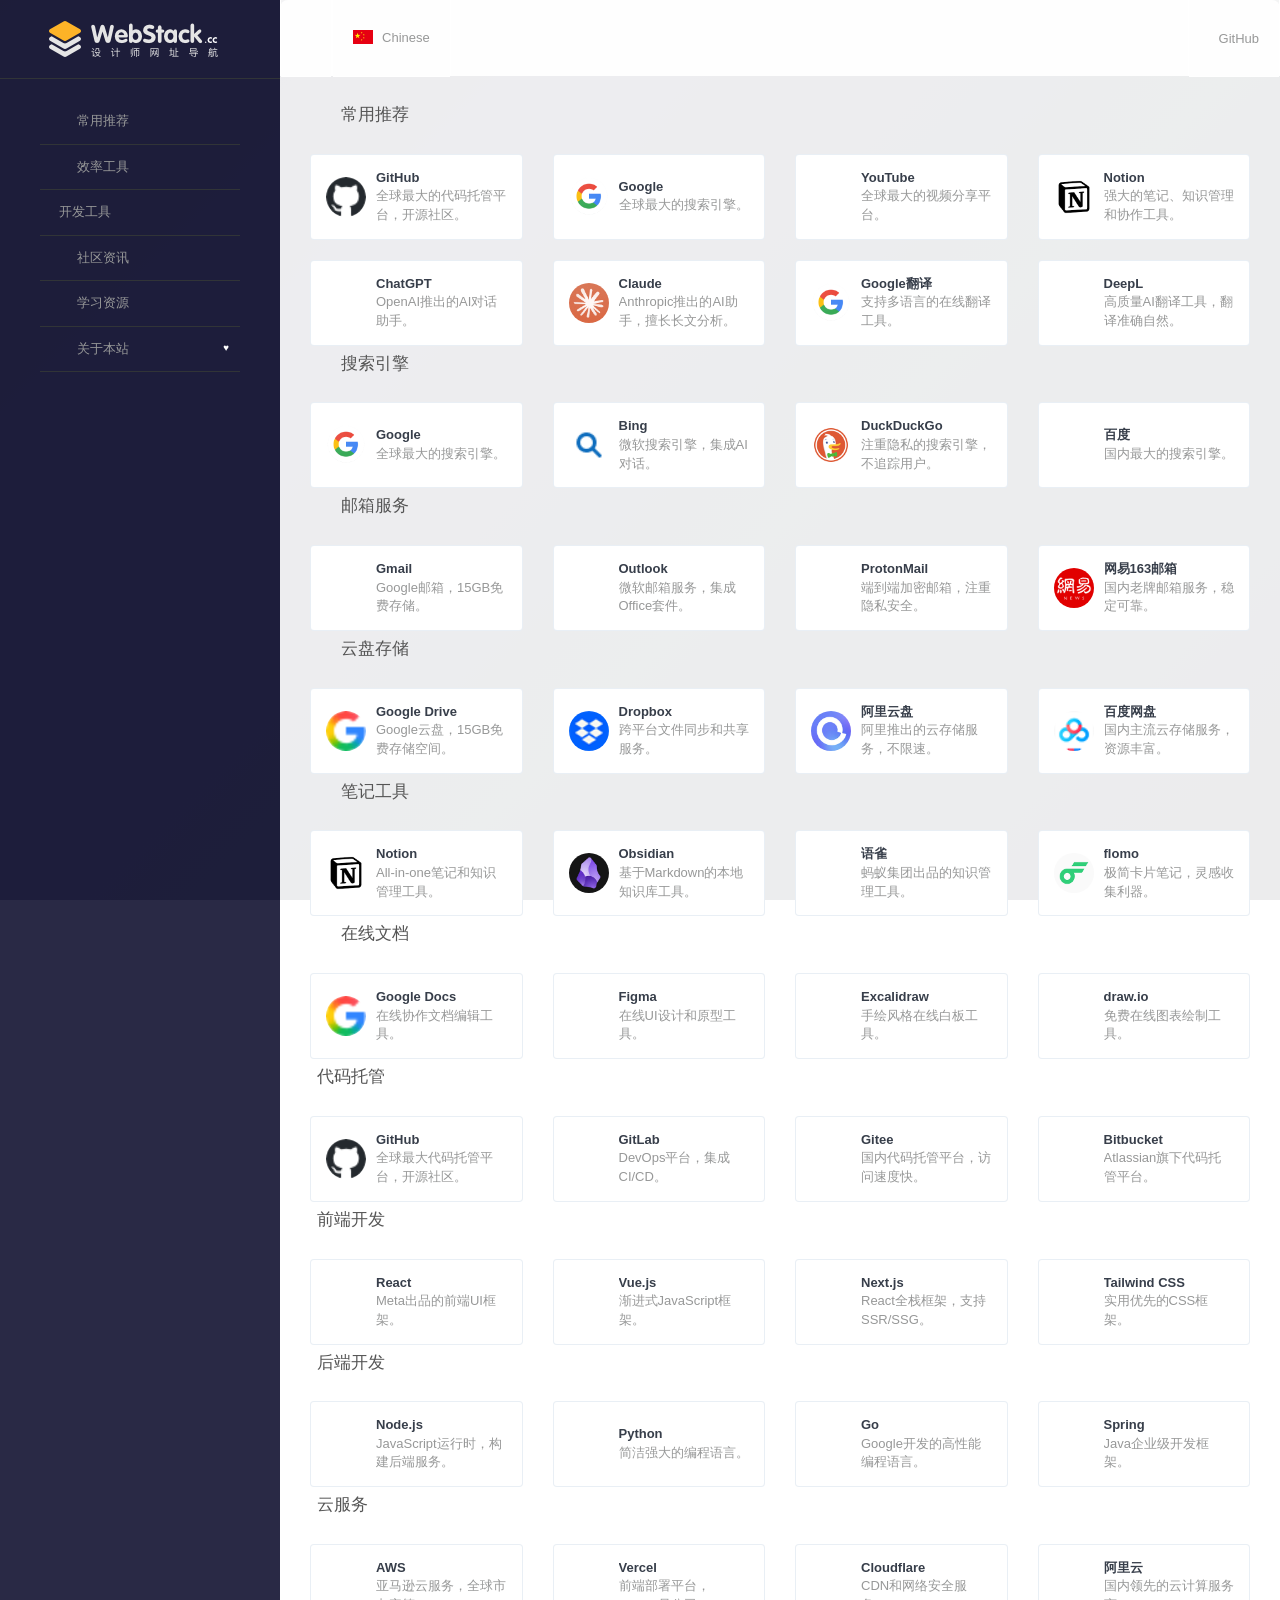
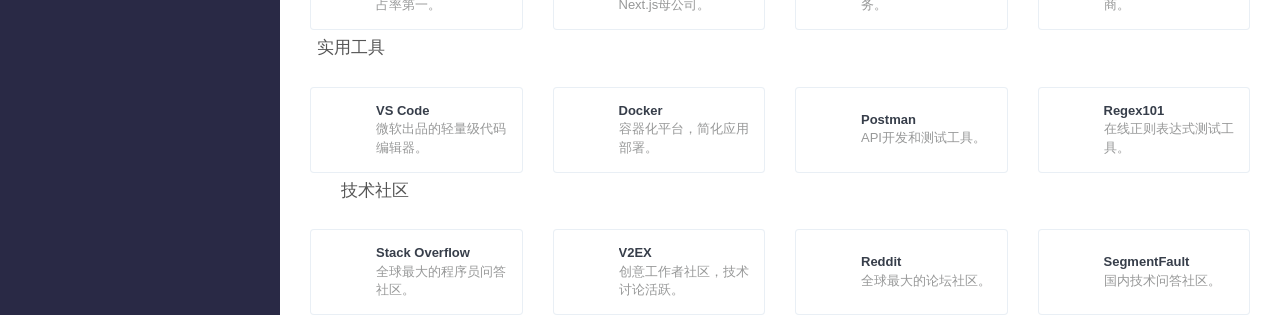
<file: index.html>
<!DOCTYPE html>
<html lang="zh">

<head>
    <meta charset="utf-8">
    <meta http-equiv="X-UA-Compatible" content="IE=edge">
    <meta name="viewport" content="width=device-width, initial-scale=1.0" />
    <meta name="author" content="koucpy" />
    <title>MyNav - 综合网址导航</title>
    <meta name="keywords" content="网址导航,工具导航,效率工具,学习资源,综合导航">
    <meta name="description" content="个人综合网址导航，收录常用效率工具、开发资源、社区资讯和学习平台。">
    <script>
    if (navigator.appName == "Netscape") {
        var language = navigator.language;
    } else {
        var language = navigator.browserLanguage;
    }
    if (language.indexOf("en") > -1) {
        document.location.href = "en/index.html";
    } else if (language.indexOf("zh") > -1) {
        document.location.href = "cn/index.html";
    } else {
        document.location.href = "en/index.html";
    }
    </script>
</head>

<body>
</body>

</html>
</file>
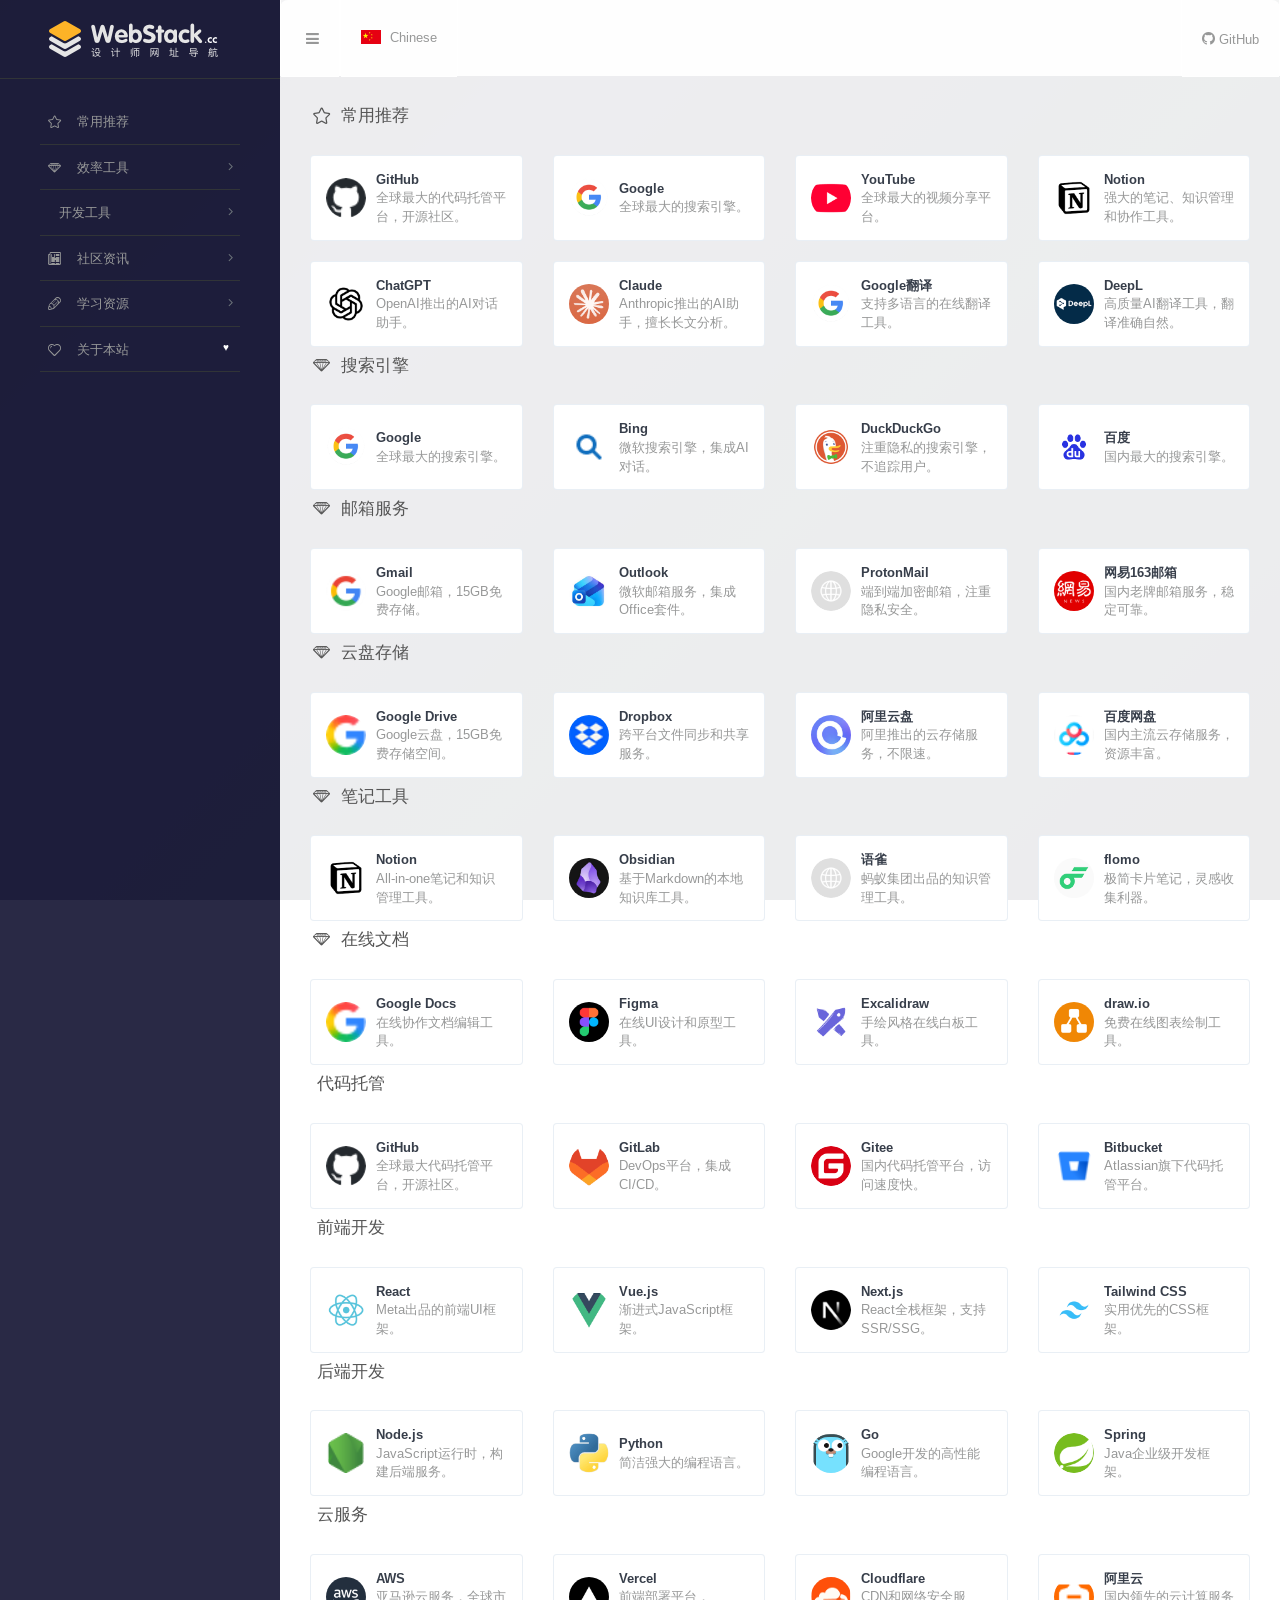
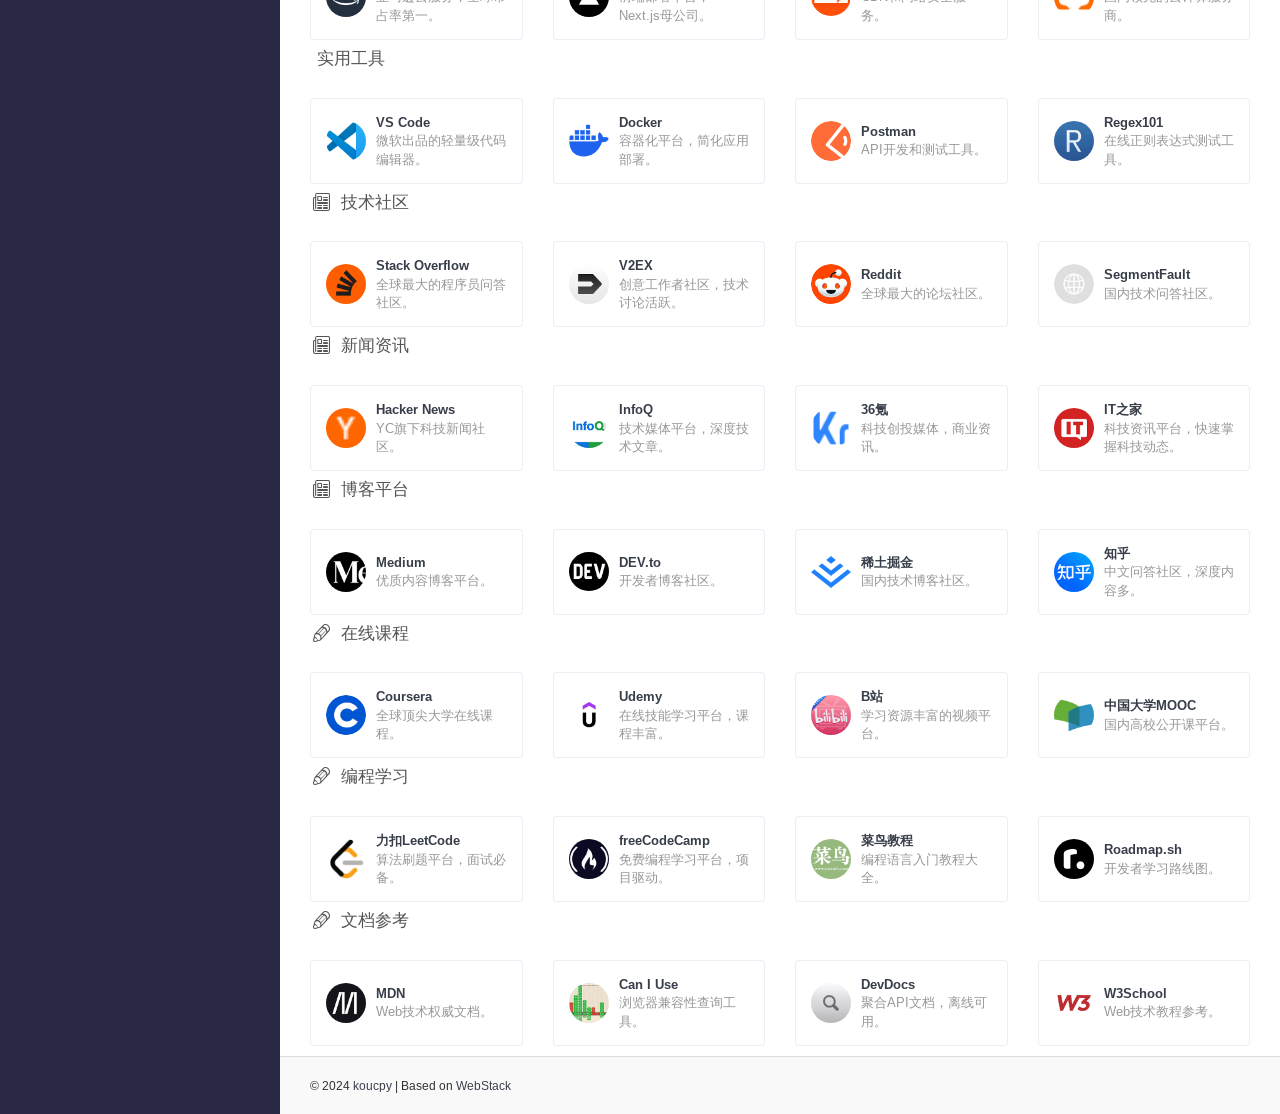
<file: cn/index.html>
<!DOCTYPE html>
<html lang="zh">

<head>
    <meta charset="utf-8">
    <meta http-equiv="X-UA-Compatible" content="IE=edge">
    <meta name="viewport" content="width=device-width, initial-scale=1.0" />
    <meta name="author" content="koucpy" />
    <title>MyNav - 综合网址导航</title>
    <meta name="keywords" content="网址导航,工具导航,效率工具,学习资源,综合导航">
    <meta name="description" content="个人综合网址导航，收录常用效率工具、开发资源、社区资讯和学习平台。">
    <link rel="shortcut icon" href="../assets/images/favicon.png">
    <link rel="stylesheet" href="https://fonts.googleapis.com/css?family=Arimo:400,700,400italic">
    <link rel="stylesheet" href="../assets/css/fonts/linecons/css/linecons.css">
    <link rel="stylesheet" href="../assets/css/fonts/fontawesome/css/font-awesome.min.css">
    <link rel="stylesheet" href="../assets/css/bootstrap.css">
    <link rel="stylesheet" href="../assets/css/xenon-core.css">
    <link rel="stylesheet" href="../assets/css/xenon-components.css">
    <link rel="stylesheet" href="../assets/css/xenon-skins.css">
    <link rel="stylesheet" href="../assets/css/nav.css">
    <script src="../assets/js/jquery-1.11.1.min.js"></script>
</head>

<body class="page-body">
    <div class="page-container">
        <div class="sidebar-menu toggle-others fixed">
            <div class="sidebar-menu-inner">
                <header class="logo-env">
                    <div class="logo">
                        <a href="index.html" class="logo-expanded">
                            <img src="../assets/images/logo@2x.png" width="100%" alt="" />
                        </a>
                        <a href="index.html" class="logo-collapsed">
                            <img src="../assets/images/logo-collapsed@2x.png" width="40" alt="" />
                        </a>
                    </div>
                    <div class="mobile-menu-toggle visible-xs">
                        <a href="#" data-toggle="user-info-menu">
                            <i class="linecons-cog"></i>
                        </a>
                        <a href="#" data-toggle="mobile-menu">
                            <i class="fa-bars"></i>
                        </a>
                    </div>
                </header>
                <ul id="main-menu" class="main-menu">
                    <li>
                        <a href="#常用推荐" class="smooth">
                            <i class="linecons-star"></i>
                            <span class="title">常用推荐</span>
                        </a>
                    </li>
                    <li class="has-sub">
                        <a href="javascript:void(0)">
                            <i class="linecons-diamond"></i>
                            <span class="title">效率工具</span>
                        </a>
                        <ul>
                            <li><a href="#搜索引擎" class="smooth"><span class="title">搜索引擎</span></a></li>
                            <li><a href="#邮箱服务" class="smooth"><span class="title">邮箱服务</span></a></li>
                            <li><a href="#云盘存储" class="smooth"><span class="title">云盘存储</span></a></li>
                            <li><a href="#笔记工具" class="smooth"><span class="title">笔记工具</span></a></li>
                            <li><a href="#在线文档" class="smooth"><span class="title">在线文档</span></a></li>
                        </ul>
                    </li>
                    <li class="has-sub">
                        <a href="javascript:void(0)">
                            <i class="linecons-code"></i>
                            <span class="title">开发工具</span>
                        </a>
                        <ul>
                            <li><a href="#代码托管" class="smooth"><span class="title">代码托管</span></a></li>
                            <li><a href="#前端开发" class="smooth"><span class="title">前端开发</span></a></li>
                            <li><a href="#后端开发" class="smooth"><span class="title">后端开发</span></a></li>
                            <li><a href="#云服务" class="smooth"><span class="title">云服务</span></a></li>
                            <li><a href="#实用工具" class="smooth"><span class="title">实用工具</span></a></li>
                        </ul>
                    </li>
                    <li class="has-sub">
                        <a href="javascript:void(0)">
                            <i class="linecons-doc"></i>
                            <span class="title">社区资讯</span>
                        </a>
                        <ul>
                            <li><a href="#技术社区" class="smooth"><span class="title">技术社区</span></a></li>
                            <li><a href="#新闻资讯" class="smooth"><span class="title">新闻资讯</span></a></li>
                            <li><a href="#博客平台" class="smooth"><span class="title">博客平台</span></a></li>
                        </ul>
                    </li>
                    <li class="has-sub">
                        <a href="javascript:void(0)">
                            <i class="linecons-pencil"></i>
                            <span class="title">学习资源</span>
                        </a>
                        <ul>
                            <li><a href="#在线课程" class="smooth"><span class="title">在线课程</span></a></li>
                            <li><a href="#编程学习" class="smooth"><span class="title">编程学习</span></a></li>
                            <li><a href="#文档参考" class="smooth"><span class="title">文档参考</span></a></li>
                        </ul>
                    </li>
                    <li>
                        <a href="about.html">
                            <i class="linecons-heart"></i>
                            <span class="tooltip-blue">关于本站</span>
                            <span class="label label-Primary pull-right hidden-collapsed">♥︎</span>
                        </a>
                    </li>
                </ul>
            </div>
        </div>
        <div class="main-content">
            <nav class="navbar user-info-navbar" role="navigation">
                <ul class="user-info-menu left-links list-inline list-unstyled">
                    <li class="hidden-sm hidden-xs">
                        <a href="#" data-toggle="sidebar">
                            <i class="fa-bars"></i>
                        </a>
                    </li>
                    <li class="dropdown hover-line language-switcher">
                        <a href="../cn/index.html" class="dropdown-toggle" data-toggle="dropdown">
                            <img src="../assets/images/flags/flag-cn.png" alt="flag-cn" /> Chinese
                        </a>
                        <ul class="dropdown-menu languages">
                            <li>
                                <a href="../en/index.html">
                                    <img src="../assets/images/flags/flag-us.png" alt="flag-us" /> English
                                </a>
                            </li>
                            <li class="active">
                                <a href="../cn/index.html">
                                    <img src="../assets/images/flags/flag-cn.png" alt="flag-cn" /> Chinese
                                </a>
                            </li>
                        </ul>
                    </li>
                </ul>
                <ul class="user-info-menu right-links list-inline list-unstyled">
                    <li class="hidden-sm hidden-xs">
                        <a href="https://github.com/koucpy001/koucpy.github.io" target="_blank">
                            <i class="fa-github"></i> GitHub
                        </a>
                    </li>
                </ul>
            </nav>

            <h4 class="text-gray"><i class="linecons-star" style="margin-right: 7px;" id="常用推荐"></i>常用推荐</h4>
            <div class="row">
                <div class="col-sm-3">
                    <div class="xe-widget xe-conversations box2 label-info" onclick="window.open('https://github.com', '_blank')" data-toggle="tooltip" data-placement="bottom" title="" data-original-title="https://github.com">
                        <div class="xe-comment-entry">
                            <a class="xe-user-img">
                                <img src="../assets/images/logos/github.png" class="lozad img-circle" width="40">
                            </a>
                            <div class="xe-comment">
                                <a href="#" class="xe-user-name overflowClip_1">
                                    <strong>GitHub</strong>
                                </a>
                                <p class="overflowClip_2">全球最大的代码托管平台，开源社区。</p>
                            </div>
                        </div>
                    </div>
                </div>
                <div class="col-sm-3">
                    <div class="xe-widget xe-conversations box2 label-info" onclick="window.open('https://www.google.com', '_blank')" data-toggle="tooltip" data-placement="bottom" title="" data-original-title="https://www.google.com">
                        <div class="xe-comment-entry">
                            <a class="xe-user-img">
                                <img src="../assets/images/logos/google.png" class="lozad img-circle" width="40">
                            </a>
                            <div class="xe-comment">
                                <a href="#" class="xe-user-name overflowClip_1">
                                    <strong>Google</strong>
                                </a>
                                <p class="overflowClip_2">全球最大的搜索引擎。</p>
                            </div>
                        </div>
                    </div>
                </div>
                <div class="col-sm-3">
                    <div class="xe-widget xe-conversations box2 label-info" onclick="window.open('https://www.youtube.com', '_blank')" data-toggle="tooltip" data-placement="bottom" title="" data-original-title="https://www.youtube.com">
                        <div class="xe-comment-entry">
                            <a class="xe-user-img">
                                <img src="../assets/images/logos/youtube.png" class="lozad img-circle" width="40">
                            </a>
                            <div class="xe-comment">
                                <a href="#" class="xe-user-name overflowClip_1">
                                    <strong>YouTube</strong>
                                </a>
                                <p class="overflowClip_2">全球最大的视频分享平台。</p>
                            </div>
                        </div>
                    </div>
                </div>
                <div class="col-sm-3">
                    <div class="xe-widget xe-conversations box2 label-info" onclick="window.open('https://notion.so', '_blank')" data-toggle="tooltip" data-placement="bottom" title="" data-original-title="https://notion.so">
                        <div class="xe-comment-entry">
                            <a class="xe-user-img">
                                <img src="../assets/images/logos/notion.png" class="lozad img-circle" width="40">
                            </a>
                            <div class="xe-comment">
                                <a href="#" class="xe-user-name overflowClip_1">
                                    <strong>Notion</strong>
                                </a>
                                <p class="overflowClip_2">强大的笔记、知识管理和协作工具。</p>
                            </div>
                        </div>
                    </div>
                </div>
            </div>
            <div class="row">
                <div class="col-sm-3">
                    <div class="xe-widget xe-conversations box2 label-info" onclick="window.open('https://chat.openai.com', '_blank')" data-toggle="tooltip" data-placement="bottom" title="" data-original-title="https://chat.openai.com">
                        <div class="xe-comment-entry">
                            <a class="xe-user-img">
                                <img src="../assets/images/logos/chatgpt.png" class="lozad img-circle" width="40">
                            </a>
                            <div class="xe-comment">
                                <a href="#" class="xe-user-name overflowClip_1">
                                    <strong>ChatGPT</strong>
                                </a>
                                <p class="overflowClip_2">OpenAI推出的AI对话助手。</p>
                            </div>
                        </div>
                    </div>
                </div>
                <div class="col-sm-3">
                    <div class="xe-widget xe-conversations box2 label-info" onclick="window.open('https://claude.ai', '_blank')" data-toggle="tooltip" data-placement="bottom" title="" data-original-title="https://claude.ai">
                        <div class="xe-comment-entry">
                            <a class="xe-user-img">
                                <img src="../assets/images/logos/claude.png" class="lozad img-circle" width="40">
                            </a>
                            <div class="xe-comment">
                                <a href="#" class="xe-user-name overflowClip_1">
                                    <strong>Claude</strong>
                                </a>
                                <p class="overflowClip_2">Anthropic推出的AI助手，擅长长文分析。</p>
                            </div>
                        </div>
                    </div>
                </div>
                <div class="col-sm-3">
                    <div class="xe-widget xe-conversations box2 label-info" onclick="window.open('https://translate.google.com', '_blank')" data-toggle="tooltip" data-placement="bottom" title="" data-original-title="https://translate.google.com">
                        <div class="xe-comment-entry">
                            <a class="xe-user-img">
                                <img src="../assets/images/logos/google.png" class="lozad img-circle" width="40">
                            </a>
                            <div class="xe-comment">
                                <a href="#" class="xe-user-name overflowClip_1">
                                    <strong>Google翻译</strong>
                                </a>
                                <p class="overflowClip_2">支持多语言的在线翻译工具。</p>
                            </div>
                        </div>
                    </div>
                </div>
                <div class="col-sm-3">
                    <div class="xe-widget xe-conversations box2 label-info" onclick="window.open('https://www.deepl.com', '_blank')" data-toggle="tooltip" data-placement="bottom" title="" data-original-title="https://www.deepl.com">
                        <div class="xe-comment-entry">
                            <a class="xe-user-img">
                                <img src="../assets/images/logos/deepl.png" class="lozad img-circle" width="40">
                            </a>
                            <div class="xe-comment">
                                <a href="#" class="xe-user-name overflowClip_1">
                                    <strong>DeepL</strong>
                                </a>
                                <p class="overflowClip_2">高质量AI翻译工具，翻译准确自然。</p>
                            </div>
                        </div>
                    </div>
                </div>
            </div>
            <h4 class="text-gray"><i class="linecons-diamond" style="margin-right: 7px;" id="搜索引擎"></i>搜索引擎</h4>
            <div class="row">
                <div class="col-sm-3">
                    <div class="xe-widget xe-conversations box2 label-info" onclick="window.open('https://www.google.com', '_blank')" data-toggle="tooltip" data-placement="bottom" title="" data-original-title="https://www.google.com">
                        <div class="xe-comment-entry">
                            <a class="xe-user-img">
                                <img src="../assets/images/logos/google.png" class="lozad img-circle" width="40">
                            </a>
                            <div class="xe-comment">
                                <a href="#" class="xe-user-name overflowClip_1">
                                    <strong>Google</strong>
                                </a>
                                <p class="overflowClip_2">全球最大的搜索引擎。</p>
                            </div>
                        </div>
                    </div>
                </div>
                <div class="col-sm-3">
                    <div class="xe-widget xe-conversations box2 label-info" onclick="window.open('https://www.bing.com', '_blank')" data-toggle="tooltip" data-placement="bottom" title="" data-original-title="https://www.bing.com">
                        <div class="xe-comment-entry">
                            <a class="xe-user-img">
                                <img src="../assets/images/logos/bing.png" class="lozad img-circle" width="40">
                            </a>
                            <div class="xe-comment">
                                <a href="#" class="xe-user-name overflowClip_1">
                                    <strong>Bing</strong>
                                </a>
                                <p class="overflowClip_2">微软搜索引擎，集成AI对话。</p>
                            </div>
                        </div>
                    </div>
                </div>
                <div class="col-sm-3">
                    <div class="xe-widget xe-conversations box2 label-info" onclick="window.open('https://duckduckgo.com', '_blank')" data-toggle="tooltip" data-placement="bottom" title="" data-original-title="https://duckduckgo.com">
                        <div class="xe-comment-entry">
                            <a class="xe-user-img">
                                <img src="../assets/images/logos/duckduckgo.png" class="lozad img-circle" width="40">
                            </a>
                            <div class="xe-comment">
                                <a href="#" class="xe-user-name overflowClip_1">
                                    <strong>DuckDuckGo</strong>
                                </a>
                                <p class="overflowClip_2">注重隐私的搜索引擎，不追踪用户。</p>
                            </div>
                        </div>
                    </div>
                </div>
                <div class="col-sm-3">
                    <div class="xe-widget xe-conversations box2 label-info" onclick="window.open('https://www.baidu.com', '_blank')" data-toggle="tooltip" data-placement="bottom" title="" data-original-title="https://www.baidu.com">
                        <div class="xe-comment-entry">
                            <a class="xe-user-img">
                                <img src="../assets/images/logos/baidu.png" class="lozad img-circle" width="40">
                            </a>
                            <div class="xe-comment">
                                <a href="#" class="xe-user-name overflowClip_1">
                                    <strong>百度</strong>
                                </a>
                                <p class="overflowClip_2">国内最大的搜索引擎。</p>
                            </div>
                        </div>
                    </div>
                </div>
            </div>
            <h4 class="text-gray"><i class="linecons-diamond" style="margin-right: 7px;" id="邮箱服务"></i>邮箱服务</h4>
            <div class="row">
                <div class="col-sm-3">
                    <div class="xe-widget xe-conversations box2 label-info" onclick="window.open('https://mail.google.com', '_blank')" data-toggle="tooltip" data-placement="bottom" title="" data-original-title="https://mail.google.com">
                        <div class="xe-comment-entry">
                            <a class="xe-user-img">
                                <img src="../assets/images/logos/gmail.png" class="lozad img-circle" width="40">
                            </a>
                            <div class="xe-comment">
                                <a href="#" class="xe-user-name overflowClip_1">
                                    <strong>Gmail</strong>
                                </a>
                                <p class="overflowClip_2">Google邮箱，15GB免费存储。</p>
                            </div>
                        </div>
                    </div>
                </div>
                <div class="col-sm-3">
                    <div class="xe-widget xe-conversations box2 label-info" onclick="window.open('https://outlook.live.com', '_blank')" data-toggle="tooltip" data-placement="bottom" title="" data-original-title="https://outlook.live.com">
                        <div class="xe-comment-entry">
                            <a class="xe-user-img">
                                <img src="../assets/images/logos/outlook.png" class="lozad img-circle" width="40">
                            </a>
                            <div class="xe-comment">
                                <a href="#" class="xe-user-name overflowClip_1">
                                    <strong>Outlook</strong>
                                </a>
                                <p class="overflowClip_2">微软邮箱服务，集成Office套件。</p>
                            </div>
                        </div>
                    </div>
                </div>
                <div class="col-sm-3">
                    <div class="xe-widget xe-conversations box2 label-info" onclick="window.open('https://mail.proton.me', '_blank')" data-toggle="tooltip" data-placement="bottom" title="" data-original-title="https://mail.proton.me">
                        <div class="xe-comment-entry">
                            <a class="xe-user-img">
                                <img src="../assets/images/logos/default.png" class="lozad img-circle" width="40">
                            </a>
                            <div class="xe-comment">
                                <a href="#" class="xe-user-name overflowClip_1">
                                    <strong>ProtonMail</strong>
                                </a>
                                <p class="overflowClip_2">端到端加密邮箱，注重隐私安全。</p>
                            </div>
                        </div>
                    </div>
                </div>
                <div class="col-sm-3">
                    <div class="xe-widget xe-conversations box2 label-info" onclick="window.open('https://www.163.com', '_blank')" data-toggle="tooltip" data-placement="bottom" title="" data-original-title="https://www.163.com">
                        <div class="xe-comment-entry">
                            <a class="xe-user-img">
                                <img src="../assets/images/logos/netease163.png" class="lozad img-circle" width="40">
                            </a>
                            <div class="xe-comment">
                                <a href="#" class="xe-user-name overflowClip_1">
                                    <strong>网易163邮箱</strong>
                                </a>
                                <p class="overflowClip_2">国内老牌邮箱服务，稳定可靠。</p>
                            </div>
                        </div>
                    </div>
                </div>
            </div>
            <h4 class="text-gray"><i class="linecons-diamond" style="margin-right: 7px;" id="云盘存储"></i>云盘存储</h4>
            <div class="row">
                <div class="col-sm-3">
                    <div class="xe-widget xe-conversations box2 label-info" onclick="window.open('https://drive.google.com', '_blank')" data-toggle="tooltip" data-placement="bottom" title="" data-original-title="https://drive.google.com">
                        <div class="xe-comment-entry">
                            <a class="xe-user-img">
                                <img src="../assets/images/logos/googledrive.png" class="lozad img-circle" width="40">
                            </a>
                            <div class="xe-comment">
                                <a href="#" class="xe-user-name overflowClip_1">
                                    <strong>Google Drive</strong>
                                </a>
                                <p class="overflowClip_2">Google云盘，15GB免费存储空间。</p>
                            </div>
                        </div>
                    </div>
                </div>
                <div class="col-sm-3">
                    <div class="xe-widget xe-conversations box2 label-info" onclick="window.open('https://www.dropbox.com', '_blank')" data-toggle="tooltip" data-placement="bottom" title="" data-original-title="https://www.dropbox.com">
                        <div class="xe-comment-entry">
                            <a class="xe-user-img">
                                <img src="../assets/images/logos/dropbox.png" class="lozad img-circle" width="40">
                            </a>
                            <div class="xe-comment">
                                <a href="#" class="xe-user-name overflowClip_1">
                                    <strong>Dropbox</strong>
                                </a>
                                <p class="overflowClip_2">跨平台文件同步和共享服务。</p>
                            </div>
                        </div>
                    </div>
                </div>
                <div class="col-sm-3">
                    <div class="xe-widget xe-conversations box2 label-info" onclick="window.open('https://www.aliyundrive.com', '_blank')" data-toggle="tooltip" data-placement="bottom" title="" data-original-title="https://www.aliyundrive.com">
                        <div class="xe-comment-entry">
                            <a class="xe-user-img">
                                <img src="../assets/images/logos/aliyundrive.png" class="lozad img-circle" width="40">
                            </a>
                            <div class="xe-comment">
                                <a href="#" class="xe-user-name overflowClip_1">
                                    <strong>阿里云盘</strong>
                                </a>
                                <p class="overflowClip_2">阿里推出的云存储服务，不限速。</p>
                            </div>
                        </div>
                    </div>
                </div>
                <div class="col-sm-3">
                    <div class="xe-widget xe-conversations box2 label-info" onclick="window.open('https://pan.baidu.com', '_blank')" data-toggle="tooltip" data-placement="bottom" title="" data-original-title="https://pan.baidu.com">
                        <div class="xe-comment-entry">
                            <a class="xe-user-img">
                                <img src="../assets/images/logos/baidupan.png" class="lozad img-circle" width="40">
                            </a>
                            <div class="xe-comment">
                                <a href="#" class="xe-user-name overflowClip_1">
                                    <strong>百度网盘</strong>
                                </a>
                                <p class="overflowClip_2">国内主流云存储服务，资源丰富。</p>
                            </div>
                        </div>
                    </div>
                </div>
            </div>
            <h4 class="text-gray"><i class="linecons-diamond" style="margin-right: 7px;" id="笔记工具"></i>笔记工具</h4>
            <div class="row">
                <div class="col-sm-3">
                    <div class="xe-widget xe-conversations box2 label-info" onclick="window.open('https://notion.so', '_blank')" data-toggle="tooltip" data-placement="bottom" title="" data-original-title="https://notion.so">
                        <div class="xe-comment-entry">
                            <a class="xe-user-img">
                                <img src="../assets/images/logos/notion.png" class="lozad img-circle" width="40">
                            </a>
                            <div class="xe-comment">
                                <a href="#" class="xe-user-name overflowClip_1">
                                    <strong>Notion</strong>
                                </a>
                                <p class="overflowClip_2">All-in-one笔记和知识管理工具。</p>
                            </div>
                        </div>
                    </div>
                </div>
                <div class="col-sm-3">
                    <div class="xe-widget xe-conversations box2 label-info" onclick="window.open('https://obsidian.md', '_blank')" data-toggle="tooltip" data-placement="bottom" title="" data-original-title="https://obsidian.md">
                        <div class="xe-comment-entry">
                            <a class="xe-user-img">
                                <img src="../assets/images/logos/obsidian.png" class="lozad img-circle" width="40">
                            </a>
                            <div class="xe-comment">
                                <a href="#" class="xe-user-name overflowClip_1">
                                    <strong>Obsidian</strong>
                                </a>
                                <p class="overflowClip_2">基于Markdown的本地知识库工具。</p>
                            </div>
                        </div>
                    </div>
                </div>
                <div class="col-sm-3">
                    <div class="xe-widget xe-conversations box2 label-info" onclick="window.open('https://www.yuque.com', '_blank')" data-toggle="tooltip" data-placement="bottom" title="" data-original-title="https://www.yuque.com">
                        <div class="xe-comment-entry">
                            <a class="xe-user-img">
                                <img src="../assets/images/logos/default.png" class="lozad img-circle" width="40">
                            </a>
                            <div class="xe-comment">
                                <a href="#" class="xe-user-name overflowClip_1">
                                    <strong>语雀</strong>
                                </a>
                                <p class="overflowClip_2">蚂蚁集团出品的知识管理工具。</p>
                            </div>
                        </div>
                    </div>
                </div>
                <div class="col-sm-3">
                    <div class="xe-widget xe-conversations box2 label-info" onclick="window.open('https://flomoapp.com', '_blank')" data-toggle="tooltip" data-placement="bottom" title="" data-original-title="https://flomoapp.com">
                        <div class="xe-comment-entry">
                            <a class="xe-user-img">
                                <img src="../assets/images/logos/flomo.png" class="lozad img-circle" width="40">
                            </a>
                            <div class="xe-comment">
                                <a href="#" class="xe-user-name overflowClip_1">
                                    <strong>flomo</strong>
                                </a>
                                <p class="overflowClip_2">极简卡片笔记，灵感收集利器。</p>
                            </div>
                        </div>
                    </div>
                </div>
            </div>
            <h4 class="text-gray"><i class="linecons-diamond" style="margin-right: 7px;" id="在线文档"></i>在线文档</h4>
            <div class="row">
                <div class="col-sm-3">
                    <div class="xe-widget xe-conversations box2 label-info" onclick="window.open('https://docs.google.com', '_blank')" data-toggle="tooltip" data-placement="bottom" title="" data-original-title="https://docs.google.com">
                        <div class="xe-comment-entry">
                            <a class="xe-user-img">
                                <img src="../assets/images/logos/googledrive.png" class="lozad img-circle" width="40">
                            </a>
                            <div class="xe-comment">
                                <a href="#" class="xe-user-name overflowClip_1">
                                    <strong>Google Docs</strong>
                                </a>
                                <p class="overflowClip_2">在线协作文档编辑工具。</p>
                            </div>
                        </div>
                    </div>
                </div>
                <div class="col-sm-3">
                    <div class="xe-widget xe-conversations box2 label-info" onclick="window.open('https://www.figma.com', '_blank')" data-toggle="tooltip" data-placement="bottom" title="" data-original-title="https://www.figma.com">
                        <div class="xe-comment-entry">
                            <a class="xe-user-img">
                                <img src="../assets/images/logos/figma.png" class="lozad img-circle" width="40">
                            </a>
                            <div class="xe-comment">
                                <a href="#" class="xe-user-name overflowClip_1">
                                    <strong>Figma</strong>
                                </a>
                                <p class="overflowClip_2">在线UI设计和原型工具。</p>
                            </div>
                        </div>
                    </div>
                </div>
                <div class="col-sm-3">
                    <div class="xe-widget xe-conversations box2 label-info" onclick="window.open('https://excalidraw.com', '_blank')" data-toggle="tooltip" data-placement="bottom" title="" data-original-title="https://excalidraw.com">
                        <div class="xe-comment-entry">
                            <a class="xe-user-img">
                                <img src="../assets/images/logos/excalidraw.png" class="lozad img-circle" width="40">
                            </a>
                            <div class="xe-comment">
                                <a href="#" class="xe-user-name overflowClip_1">
                                    <strong>Excalidraw</strong>
                                </a>
                                <p class="overflowClip_2">手绘风格在线白板工具。</p>
                            </div>
                        </div>
                    </div>
                </div>
                <div class="col-sm-3">
                    <div class="xe-widget xe-conversations box2 label-info" onclick="window.open('https://draw.io', '_blank')" data-toggle="tooltip" data-placement="bottom" title="" data-original-title="https://draw.io">
                        <div class="xe-comment-entry">
                            <a class="xe-user-img">
                                <img src="../assets/images/logos/drawio.png" class="lozad img-circle" width="40">
                            </a>
                            <div class="xe-comment">
                                <a href="#" class="xe-user-name overflowClip_1">
                                    <strong>draw.io</strong>
                                </a>
                                <p class="overflowClip_2">免费在线图表绘制工具。</p>
                            </div>
                        </div>
                    </div>
                </div>
            </div>
            <h4 class="text-gray"><i class="linecons-code" style="margin-right: 7px;" id="代码托管"></i>代码托管</h4>
            <div class="row">
                <div class="col-sm-3">
                    <div class="xe-widget xe-conversations box2 label-info" onclick="window.open('https://github.com', '_blank')" data-toggle="tooltip" data-placement="bottom" title="" data-original-title="https://github.com">
                        <div class="xe-comment-entry">
                            <a class="xe-user-img">
                                <img src="../assets/images/logos/github.png" class="lozad img-circle" width="40">
                            </a>
                            <div class="xe-comment">
                                <a href="#" class="xe-user-name overflowClip_1">
                                    <strong>GitHub</strong>
                                </a>
                                <p class="overflowClip_2">全球最大代码托管平台，开源社区。</p>
                            </div>
                        </div>
                    </div>
                </div>
                <div class="col-sm-3">
                    <div class="xe-widget xe-conversations box2 label-info" onclick="window.open('https://gitlab.com', '_blank')" data-toggle="tooltip" data-placement="bottom" title="" data-original-title="https://gitlab.com">
                        <div class="xe-comment-entry">
                            <a class="xe-user-img">
                                <img src="../assets/images/logos/gitlab.png" class="lozad img-circle" width="40">
                            </a>
                            <div class="xe-comment">
                                <a href="#" class="xe-user-name overflowClip_1">
                                    <strong>GitLab</strong>
                                </a>
                                <p class="overflowClip_2">DevOps平台，集成CI/CD。</p>
                            </div>
                        </div>
                    </div>
                </div>
                <div class="col-sm-3">
                    <div class="xe-widget xe-conversations box2 label-info" onclick="window.open('https://gitee.com', '_blank')" data-toggle="tooltip" data-placement="bottom" title="" data-original-title="https://gitee.com">
                        <div class="xe-comment-entry">
                            <a class="xe-user-img">
                                <img src="../assets/images/logos/gitee.png" class="lozad img-circle" width="40">
                            </a>
                            <div class="xe-comment">
                                <a href="#" class="xe-user-name overflowClip_1">
                                    <strong>Gitee</strong>
                                </a>
                                <p class="overflowClip_2">国内代码托管平台，访问速度快。</p>
                            </div>
                        </div>
                    </div>
                </div>
                <div class="col-sm-3">
                    <div class="xe-widget xe-conversations box2 label-info" onclick="window.open('https://bitbucket.org', '_blank')" data-toggle="tooltip" data-placement="bottom" title="" data-original-title="https://bitbucket.org">
                        <div class="xe-comment-entry">
                            <a class="xe-user-img">
                                <img src="../assets/images/logos/bitbucket.png" class="lozad img-circle" width="40">
                            </a>
                            <div class="xe-comment">
                                <a href="#" class="xe-user-name overflowClip_1">
                                    <strong>Bitbucket</strong>
                                </a>
                                <p class="overflowClip_2">Atlassian旗下代码托管平台。</p>
                            </div>
                        </div>
                    </div>
                </div>
            </div>
            <h4 class="text-gray"><i class="linecons-code" style="margin-right: 7px;" id="前端开发"></i>前端开发</h4>
            <div class="row">
                <div class="col-sm-3">
                    <div class="xe-widget xe-conversations box2 label-info" onclick="window.open('https://react.dev', '_blank')" data-toggle="tooltip" data-placement="bottom" title="" data-original-title="https://react.dev">
                        <div class="xe-comment-entry">
                            <a class="xe-user-img">
                                <img src="../assets/images/logos/react.png" class="lozad img-circle" width="40">
                            </a>
                            <div class="xe-comment">
                                <a href="#" class="xe-user-name overflowClip_1">
                                    <strong>React</strong>
                                </a>
                                <p class="overflowClip_2">Meta出品的前端UI框架。</p>
                            </div>
                        </div>
                    </div>
                </div>
                <div class="col-sm-3">
                    <div class="xe-widget xe-conversations box2 label-info" onclick="window.open('https://vuejs.org', '_blank')" data-toggle="tooltip" data-placement="bottom" title="" data-original-title="https://vuejs.org">
                        <div class="xe-comment-entry">
                            <a class="xe-user-img">
                                <img src="../assets/images/logos/vuejs.png" class="lozad img-circle" width="40">
                            </a>
                            <div class="xe-comment">
                                <a href="#" class="xe-user-name overflowClip_1">
                                    <strong>Vue.js</strong>
                                </a>
                                <p class="overflowClip_2">渐进式JavaScript框架。</p>
                            </div>
                        </div>
                    </div>
                </div>
                <div class="col-sm-3">
                    <div class="xe-widget xe-conversations box2 label-info" onclick="window.open('https://nextjs.org', '_blank')" data-toggle="tooltip" data-placement="bottom" title="" data-original-title="https://nextjs.org">
                        <div class="xe-comment-entry">
                            <a class="xe-user-img">
                                <img src="../assets/images/logos/nextjs.png" class="lozad img-circle" width="40">
                            </a>
                            <div class="xe-comment">
                                <a href="#" class="xe-user-name overflowClip_1">
                                    <strong>Next.js</strong>
                                </a>
                                <p class="overflowClip_2">React全栈框架，支持SSR/SSG。</p>
                            </div>
                        </div>
                    </div>
                </div>
                <div class="col-sm-3">
                    <div class="xe-widget xe-conversations box2 label-info" onclick="window.open('https://tailwindcss.com', '_blank')" data-toggle="tooltip" data-placement="bottom" title="" data-original-title="https://tailwindcss.com">
                        <div class="xe-comment-entry">
                            <a class="xe-user-img">
                                <img src="../assets/images/logos/tailwindcss.png" class="lozad img-circle" width="40">
                            </a>
                            <div class="xe-comment">
                                <a href="#" class="xe-user-name overflowClip_1">
                                    <strong>Tailwind CSS</strong>
                                </a>
                                <p class="overflowClip_2">实用优先的CSS框架。</p>
                            </div>
                        </div>
                    </div>
                </div>
            </div>
            <h4 class="text-gray"><i class="linecons-code" style="margin-right: 7px;" id="后端开发"></i>后端开发</h4>
            <div class="row">
                <div class="col-sm-3">
                    <div class="xe-widget xe-conversations box2 label-info" onclick="window.open('https://nodejs.org', '_blank')" data-toggle="tooltip" data-placement="bottom" title="" data-original-title="https://nodejs.org">
                        <div class="xe-comment-entry">
                            <a class="xe-user-img">
                                <img src="../assets/images/logos/nodejs.png" class="lozad img-circle" width="40">
                            </a>
                            <div class="xe-comment">
                                <a href="#" class="xe-user-name overflowClip_1">
                                    <strong>Node.js</strong>
                                </a>
                                <p class="overflowClip_2">JavaScript运行时，构建后端服务。</p>
                            </div>
                        </div>
                    </div>
                </div>
                <div class="col-sm-3">
                    <div class="xe-widget xe-conversations box2 label-info" onclick="window.open('https://www.python.org', '_blank')" data-toggle="tooltip" data-placement="bottom" title="" data-original-title="https://www.python.org">
                        <div class="xe-comment-entry">
                            <a class="xe-user-img">
                                <img src="../assets/images/logos/python.png" class="lozad img-circle" width="40">
                            </a>
                            <div class="xe-comment">
                                <a href="#" class="xe-user-name overflowClip_1">
                                    <strong>Python</strong>
                                </a>
                                <p class="overflowClip_2">简洁强大的编程语言。</p>
                            </div>
                        </div>
                    </div>
                </div>
                <div class="col-sm-3">
                    <div class="xe-widget xe-conversations box2 label-info" onclick="window.open('https://go.dev', '_blank')" data-toggle="tooltip" data-placement="bottom" title="" data-original-title="https://go.dev">
                        <div class="xe-comment-entry">
                            <a class="xe-user-img">
                                <img src="../assets/images/logos/go.png" class="lozad img-circle" width="40">
                            </a>
                            <div class="xe-comment">
                                <a href="#" class="xe-user-name overflowClip_1">
                                    <strong>Go</strong>
                                </a>
                                <p class="overflowClip_2">Google开发的高性能编程语言。</p>
                            </div>
                        </div>
                    </div>
                </div>
                <div class="col-sm-3">
                    <div class="xe-widget xe-conversations box2 label-info" onclick="window.open('https://spring.io', '_blank')" data-toggle="tooltip" data-placement="bottom" title="" data-original-title="https://spring.io">
                        <div class="xe-comment-entry">
                            <a class="xe-user-img">
                                <img src="../assets/images/logos/spring.png" class="lozad img-circle" width="40">
                            </a>
                            <div class="xe-comment">
                                <a href="#" class="xe-user-name overflowClip_1">
                                    <strong>Spring</strong>
                                </a>
                                <p class="overflowClip_2">Java企业级开发框架。</p>
                            </div>
                        </div>
                    </div>
                </div>
            </div>
            <h4 class="text-gray"><i class="linecons-code" style="margin-right: 7px;" id="云服务"></i>云服务</h4>
            <div class="row">
                <div class="col-sm-3">
                    <div class="xe-widget xe-conversations box2 label-info" onclick="window.open('https://aws.amazon.com', '_blank')" data-toggle="tooltip" data-placement="bottom" title="" data-original-title="https://aws.amazon.com">
                        <div class="xe-comment-entry">
                            <a class="xe-user-img">
                                <img src="../assets/images/logos/aws.png" class="lozad img-circle" width="40">
                            </a>
                            <div class="xe-comment">
                                <a href="#" class="xe-user-name overflowClip_1">
                                    <strong>AWS</strong>
                                </a>
                                <p class="overflowClip_2">亚马逊云服务，全球市占率第一。</p>
                            </div>
                        </div>
                    </div>
                </div>
                <div class="col-sm-3">
                    <div class="xe-widget xe-conversations box2 label-info" onclick="window.open('https://vercel.com', '_blank')" data-toggle="tooltip" data-placement="bottom" title="" data-original-title="https://vercel.com">
                        <div class="xe-comment-entry">
                            <a class="xe-user-img">
                                <img src="../assets/images/logos/vercel.png" class="lozad img-circle" width="40">
                            </a>
                            <div class="xe-comment">
                                <a href="#" class="xe-user-name overflowClip_1">
                                    <strong>Vercel</strong>
                                </a>
                                <p class="overflowClip_2">前端部署平台，Next.js母公司。</p>
                            </div>
                        </div>
                    </div>
                </div>
                <div class="col-sm-3">
                    <div class="xe-widget xe-conversations box2 label-info" onclick="window.open('https://cloudflare.com', '_blank')" data-toggle="tooltip" data-placement="bottom" title="" data-original-title="https://cloudflare.com">
                        <div class="xe-comment-entry">
                            <a class="xe-user-img">
                                <img src="../assets/images/logos/cloudflare.png" class="lozad img-circle" width="40">
                            </a>
                            <div class="xe-comment">
                                <a href="#" class="xe-user-name overflowClip_1">
                                    <strong>Cloudflare</strong>
                                </a>
                                <p class="overflowClip_2">CDN和网络安全服务。</p>
                            </div>
                        </div>
                    </div>
                </div>
                <div class="col-sm-3">
                    <div class="xe-widget xe-conversations box2 label-info" onclick="window.open('https://www.aliyun.com', '_blank')" data-toggle="tooltip" data-placement="bottom" title="" data-original-title="https://www.aliyun.com">
                        <div class="xe-comment-entry">
                            <a class="xe-user-img">
                                <img src="../assets/images/logos/aliyun.png" class="lozad img-circle" width="40">
                            </a>
                            <div class="xe-comment">
                                <a href="#" class="xe-user-name overflowClip_1">
                                    <strong>阿里云</strong>
                                </a>
                                <p class="overflowClip_2">国内领先的云计算服务商。</p>
                            </div>
                        </div>
                    </div>
                </div>
            </div>
            <h4 class="text-gray"><i class="linecons-code" style="margin-right: 7px;" id="实用工具"></i>实用工具</h4>
            <div class="row">
                <div class="col-sm-3">
                    <div class="xe-widget xe-conversations box2 label-info" onclick="window.open('https://code.visualstudio.com', '_blank')" data-toggle="tooltip" data-placement="bottom" title="" data-original-title="https://code.visualstudio.com">
                        <div class="xe-comment-entry">
                            <a class="xe-user-img">
                                <img src="../assets/images/logos/vscode.png" class="lozad img-circle" width="40">
                            </a>
                            <div class="xe-comment">
                                <a href="#" class="xe-user-name overflowClip_1">
                                    <strong>VS Code</strong>
                                </a>
                                <p class="overflowClip_2">微软出品的轻量级代码编辑器。</p>
                            </div>
                        </div>
                    </div>
                </div>
                <div class="col-sm-3">
                    <div class="xe-widget xe-conversations box2 label-info" onclick="window.open('https://www.docker.com', '_blank')" data-toggle="tooltip" data-placement="bottom" title="" data-original-title="https://www.docker.com">
                        <div class="xe-comment-entry">
                            <a class="xe-user-img">
                                <img src="../assets/images/logos/docker.png" class="lozad img-circle" width="40">
                            </a>
                            <div class="xe-comment">
                                <a href="#" class="xe-user-name overflowClip_1">
                                    <strong>Docker</strong>
                                </a>
                                <p class="overflowClip_2">容器化平台，简化应用部署。</p>
                            </div>
                        </div>
                    </div>
                </div>
                <div class="col-sm-3">
                    <div class="xe-widget xe-conversations box2 label-info" onclick="window.open('https://www.postman.com', '_blank')" data-toggle="tooltip" data-placement="bottom" title="" data-original-title="https://www.postman.com">
                        <div class="xe-comment-entry">
                            <a class="xe-user-img">
                                <img src="../assets/images/logos/postman.png" class="lozad img-circle" width="40">
                            </a>
                            <div class="xe-comment">
                                <a href="#" class="xe-user-name overflowClip_1">
                                    <strong>Postman</strong>
                                </a>
                                <p class="overflowClip_2">API开发和测试工具。</p>
                            </div>
                        </div>
                    </div>
                </div>
                <div class="col-sm-3">
                    <div class="xe-widget xe-conversations box2 label-info" onclick="window.open('https://regex101.com', '_blank')" data-toggle="tooltip" data-placement="bottom" title="" data-original-title="https://regex101.com">
                        <div class="xe-comment-entry">
                            <a class="xe-user-img">
                                <img src="../assets/images/logos/regex101.png" class="lozad img-circle" width="40">
                            </a>
                            <div class="xe-comment">
                                <a href="#" class="xe-user-name overflowClip_1">
                                    <strong>Regex101</strong>
                                </a>
                                <p class="overflowClip_2">在线正则表达式测试工具。</p>
                            </div>
                        </div>
                    </div>
                </div>
            </div>
            <h4 class="text-gray"><i class="linecons-doc" style="margin-right: 7px;" id="技术社区"></i>技术社区</h4>
            <div class="row">
                <div class="col-sm-3">
                    <div class="xe-widget xe-conversations box2 label-info" onclick="window.open('https://stackoverflow.com', '_blank')" data-toggle="tooltip" data-placement="bottom" title="" data-original-title="https://stackoverflow.com">
                        <div class="xe-comment-entry">
                            <a class="xe-user-img">
                                <img src="../assets/images/logos/stackoverflow.png" class="lozad img-circle" width="40">
                            </a>
                            <div class="xe-comment">
                                <a href="#" class="xe-user-name overflowClip_1">
                                    <strong>Stack Overflow</strong>
                                </a>
                                <p class="overflowClip_2">全球最大的程序员问答社区。</p>
                            </div>
                        </div>
                    </div>
                </div>
                <div class="col-sm-3">
                    <div class="xe-widget xe-conversations box2 label-info" onclick="window.open('https://www.v2ex.com', '_blank')" data-toggle="tooltip" data-placement="bottom" title="" data-original-title="https://www.v2ex.com">
                        <div class="xe-comment-entry">
                            <a class="xe-user-img">
                                <img src="../assets/images/logos/v2ex.png" class="lozad img-circle" width="40">
                            </a>
                            <div class="xe-comment">
                                <a href="#" class="xe-user-name overflowClip_1">
                                    <strong>V2EX</strong>
                                </a>
                                <p class="overflowClip_2">创意工作者社区，技术讨论活跃。</p>
                            </div>
                        </div>
                    </div>
                </div>
                <div class="col-sm-3">
                    <div class="xe-widget xe-conversations box2 label-info" onclick="window.open('https://www.reddit.com', '_blank')" data-toggle="tooltip" data-placement="bottom" title="" data-original-title="https://www.reddit.com">
                        <div class="xe-comment-entry">
                            <a class="xe-user-img">
                                <img src="../assets/images/logos/reddit.png" class="lozad img-circle" width="40">
                            </a>
                            <div class="xe-comment">
                                <a href="#" class="xe-user-name overflowClip_1">
                                    <strong>Reddit</strong>
                                </a>
                                <p class="overflowClip_2">全球最大的论坛社区。</p>
                            </div>
                        </div>
                    </div>
                </div>
                <div class="col-sm-3">
                    <div class="xe-widget xe-conversations box2 label-info" onclick="window.open('https://segmentfault.com', '_blank')" data-toggle="tooltip" data-placement="bottom" title="" data-original-title="https://segmentfault.com">
                        <div class="xe-comment-entry">
                            <a class="xe-user-img">
                                <img src="../assets/images/logos/default.png" class="lozad img-circle" width="40">
                            </a>
                            <div class="xe-comment">
                                <a href="#" class="xe-user-name overflowClip_1">
                                    <strong>SegmentFault</strong>
                                </a>
                                <p class="overflowClip_2">国内技术问答社区。</p>
                            </div>
                        </div>
                    </div>
                </div>
            </div>
            <h4 class="text-gray"><i class="linecons-doc" style="margin-right: 7px;" id="新闻资讯"></i>新闻资讯</h4>
            <div class="row">
                <div class="col-sm-3">
                    <div class="xe-widget xe-conversations box2 label-info" onclick="window.open('https://news.ycombinator.com', '_blank')" data-toggle="tooltip" data-placement="bottom" title="" data-original-title="https://news.ycombinator.com">
                        <div class="xe-comment-entry">
                            <a class="xe-user-img">
                                <img src="../assets/images/logos/hackernews.png" class="lozad img-circle" width="40">
                            </a>
                            <div class="xe-comment">
                                <a href="#" class="xe-user-name overflowClip_1">
                                    <strong>Hacker News</strong>
                                </a>
                                <p class="overflowClip_2">YC旗下科技新闻社区。</p>
                            </div>
                        </div>
                    </div>
                </div>
                <div class="col-sm-3">
                    <div class="xe-widget xe-conversations box2 label-info" onclick="window.open('https://www.infoq.cn', '_blank')" data-toggle="tooltip" data-placement="bottom" title="" data-original-title="https://www.infoq.cn">
                        <div class="xe-comment-entry">
                            <a class="xe-user-img">
                                <img src="../assets/images/logos/infoq.png" class="lozad img-circle" width="40">
                            </a>
                            <div class="xe-comment">
                                <a href="#" class="xe-user-name overflowClip_1">
                                    <strong>InfoQ</strong>
                                </a>
                                <p class="overflowClip_2">技术媒体平台，深度技术文章。</p>
                            </div>
                        </div>
                    </div>
                </div>
                <div class="col-sm-3">
                    <div class="xe-widget xe-conversations box2 label-info" onclick="window.open('https://36kr.com', '_blank')" data-toggle="tooltip" data-placement="bottom" title="" data-original-title="https://36kr.com">
                        <div class="xe-comment-entry">
                            <a class="xe-user-img">
                                <img src="../assets/images/logos/36kr.png" class="lozad img-circle" width="40">
                            </a>
                            <div class="xe-comment">
                                <a href="#" class="xe-user-name overflowClip_1">
                                    <strong>36氪</strong>
                                </a>
                                <p class="overflowClip_2">科技创投媒体，商业资讯。</p>
                            </div>
                        </div>
                    </div>
                </div>
                <div class="col-sm-3">
                    <div class="xe-widget xe-conversations box2 label-info" onclick="window.open('https://www.ithome.com', '_blank')" data-toggle="tooltip" data-placement="bottom" title="" data-original-title="https://www.ithome.com">
                        <div class="xe-comment-entry">
                            <a class="xe-user-img">
                                <img src="../assets/images/logos/ithome.png" class="lozad img-circle" width="40">
                            </a>
                            <div class="xe-comment">
                                <a href="#" class="xe-user-name overflowClip_1">
                                    <strong>IT之家</strong>
                                </a>
                                <p class="overflowClip_2">科技资讯平台，快速掌握科技动态。</p>
                            </div>
                        </div>
                    </div>
                </div>
            </div>
            <h4 class="text-gray"><i class="linecons-doc" style="margin-right: 7px;" id="博客平台"></i>博客平台</h4>
            <div class="row">
                <div class="col-sm-3">
                    <div class="xe-widget xe-conversations box2 label-info" onclick="window.open('https://medium.com', '_blank')" data-toggle="tooltip" data-placement="bottom" title="" data-original-title="https://medium.com">
                        <div class="xe-comment-entry">
                            <a class="xe-user-img">
                                <img src="../assets/images/logos/medium.png" class="lozad img-circle" width="40">
                            </a>
                            <div class="xe-comment">
                                <a href="#" class="xe-user-name overflowClip_1">
                                    <strong>Medium</strong>
                                </a>
                                <p class="overflowClip_2">优质内容博客平台。</p>
                            </div>
                        </div>
                    </div>
                </div>
                <div class="col-sm-3">
                    <div class="xe-widget xe-conversations box2 label-info" onclick="window.open('https://dev.to', '_blank')" data-toggle="tooltip" data-placement="bottom" title="" data-original-title="https://dev.to">
                        <div class="xe-comment-entry">
                            <a class="xe-user-img">
                                <img src="../assets/images/logos/devto.png" class="lozad img-circle" width="40">
                            </a>
                            <div class="xe-comment">
                                <a href="#" class="xe-user-name overflowClip_1">
                                    <strong>DEV.to</strong>
                                </a>
                                <p class="overflowClip_2">开发者博客社区。</p>
                            </div>
                        </div>
                    </div>
                </div>
                <div class="col-sm-3">
                    <div class="xe-widget xe-conversations box2 label-info" onclick="window.open('https://juejin.cn', '_blank')" data-toggle="tooltip" data-placement="bottom" title="" data-original-title="https://juejin.cn">
                        <div class="xe-comment-entry">
                            <a class="xe-user-img">
                                <img src="../assets/images/logos/juejin.png" class="lozad img-circle" width="40">
                            </a>
                            <div class="xe-comment">
                                <a href="#" class="xe-user-name overflowClip_1">
                                    <strong>稀土掘金</strong>
                                </a>
                                <p class="overflowClip_2">国内技术博客社区。</p>
                            </div>
                        </div>
                    </div>
                </div>
                <div class="col-sm-3">
                    <div class="xe-widget xe-conversations box2 label-info" onclick="window.open('https://www.zhihu.com', '_blank')" data-toggle="tooltip" data-placement="bottom" title="" data-original-title="https://www.zhihu.com">
                        <div class="xe-comment-entry">
                            <a class="xe-user-img">
                                <img src="../assets/images/logos/zhihu.png" class="lozad img-circle" width="40">
                            </a>
                            <div class="xe-comment">
                                <a href="#" class="xe-user-name overflowClip_1">
                                    <strong>知乎</strong>
                                </a>
                                <p class="overflowClip_2">中文问答社区，深度内容多。</p>
                            </div>
                        </div>
                    </div>
                </div>
            </div>
            <h4 class="text-gray"><i class="linecons-pencil" style="margin-right: 7px;" id="在线课程"></i>在线课程</h4>
            <div class="row">
                <div class="col-sm-3">
                    <div class="xe-widget xe-conversations box2 label-info" onclick="window.open('https://www.coursera.org', '_blank')" data-toggle="tooltip" data-placement="bottom" title="" data-original-title="https://www.coursera.org">
                        <div class="xe-comment-entry">
                            <a class="xe-user-img">
                                <img src="../assets/images/logos/coursera.png" class="lozad img-circle" width="40">
                            </a>
                            <div class="xe-comment">
                                <a href="#" class="xe-user-name overflowClip_1">
                                    <strong>Coursera</strong>
                                </a>
                                <p class="overflowClip_2">全球顶尖大学在线课程。</p>
                            </div>
                        </div>
                    </div>
                </div>
                <div class="col-sm-3">
                    <div class="xe-widget xe-conversations box2 label-info" onclick="window.open('https://www.udemy.com', '_blank')" data-toggle="tooltip" data-placement="bottom" title="" data-original-title="https://www.udemy.com">
                        <div class="xe-comment-entry">
                            <a class="xe-user-img">
                                <img src="../assets/images/logos/udemy.png" class="lozad img-circle" width="40">
                            </a>
                            <div class="xe-comment">
                                <a href="#" class="xe-user-name overflowClip_1">
                                    <strong>Udemy</strong>
                                </a>
                                <p class="overflowClip_2">在线技能学习平台，课程丰富。</p>
                            </div>
                        </div>
                    </div>
                </div>
                <div class="col-sm-3">
                    <div class="xe-widget xe-conversations box2 label-info" onclick="window.open('https://www.bilibili.com', '_blank')" data-toggle="tooltip" data-placement="bottom" title="" data-original-title="https://www.bilibili.com">
                        <div class="xe-comment-entry">
                            <a class="xe-user-img">
                                <img src="../assets/images/logos/bilibili.png" class="lozad img-circle" width="40">
                            </a>
                            <div class="xe-comment">
                                <a href="#" class="xe-user-name overflowClip_1">
                                    <strong>B站</strong>
                                </a>
                                <p class="overflowClip_2">学习资源丰富的视频平台。</p>
                            </div>
                        </div>
                    </div>
                </div>
                <div class="col-sm-3">
                    <div class="xe-widget xe-conversations box2 label-info" onclick="window.open('https://www.icourse163.org', '_blank')" data-toggle="tooltip" data-placement="bottom" title="" data-original-title="https://www.icourse163.org">
                        <div class="xe-comment-entry">
                            <a class="xe-user-img">
                                <img src="../assets/images/logos/icourse163.png" class="lozad img-circle" width="40">
                            </a>
                            <div class="xe-comment">
                                <a href="#" class="xe-user-name overflowClip_1">
                                    <strong>中国大学MOOC</strong>
                                </a>
                                <p class="overflowClip_2">国内高校公开课平台。</p>
                            </div>
                        </div>
                    </div>
                </div>
            </div>
            <h4 class="text-gray"><i class="linecons-pencil" style="margin-right: 7px;" id="编程学习"></i>编程学习</h4>
            <div class="row">
                <div class="col-sm-3">
                    <div class="xe-widget xe-conversations box2 label-info" onclick="window.open('https://leetcode.cn', '_blank')" data-toggle="tooltip" data-placement="bottom" title="" data-original-title="https://leetcode.cn">
                        <div class="xe-comment-entry">
                            <a class="xe-user-img">
                                <img src="../assets/images/logos/leetcode.png" class="lozad img-circle" width="40">
                            </a>
                            <div class="xe-comment">
                                <a href="#" class="xe-user-name overflowClip_1">
                                    <strong>力扣LeetCode</strong>
                                </a>
                                <p class="overflowClip_2">算法刷题平台，面试必备。</p>
                            </div>
                        </div>
                    </div>
                </div>
                <div class="col-sm-3">
                    <div class="xe-widget xe-conversations box2 label-info" onclick="window.open('https://www.freecodecamp.org', '_blank')" data-toggle="tooltip" data-placement="bottom" title="" data-original-title="https://www.freecodecamp.org">
                        <div class="xe-comment-entry">
                            <a class="xe-user-img">
                                <img src="../assets/images/logos/freecodecamp.png" class="lozad img-circle" width="40">
                            </a>
                            <div class="xe-comment">
                                <a href="#" class="xe-user-name overflowClip_1">
                                    <strong>freeCodeCamp</strong>
                                </a>
                                <p class="overflowClip_2">免费编程学习平台，项目驱动。</p>
                            </div>
                        </div>
                    </div>
                </div>
                <div class="col-sm-3">
                    <div class="xe-widget xe-conversations box2 label-info" onclick="window.open('https://www.runoob.com', '_blank')" data-toggle="tooltip" data-placement="bottom" title="" data-original-title="https://www.runoob.com">
                        <div class="xe-comment-entry">
                            <a class="xe-user-img">
                                <img src="../assets/images/logos/runoob.png" class="lozad img-circle" width="40">
                            </a>
                            <div class="xe-comment">
                                <a href="#" class="xe-user-name overflowClip_1">
                                    <strong>菜鸟教程</strong>
                                </a>
                                <p class="overflowClip_2">编程语言入门教程大全。</p>
                            </div>
                        </div>
                    </div>
                </div>
                <div class="col-sm-3">
                    <div class="xe-widget xe-conversations box2 label-info" onclick="window.open('https://roadmap.sh', '_blank')" data-toggle="tooltip" data-placement="bottom" title="" data-original-title="https://roadmap.sh">
                        <div class="xe-comment-entry">
                            <a class="xe-user-img">
                                <img src="../assets/images/logos/roadmap.png" class="lozad img-circle" width="40">
                            </a>
                            <div class="xe-comment">
                                <a href="#" class="xe-user-name overflowClip_1">
                                    <strong>Roadmap.sh</strong>
                                </a>
                                <p class="overflowClip_2">开发者学习路线图。</p>
                            </div>
                        </div>
                    </div>
                </div>
            </div>
            <h4 class="text-gray"><i class="linecons-pencil" style="margin-right: 7px;" id="文档参考"></i>文档参考</h4>
            <div class="row">
                <div class="col-sm-3">
                    <div class="xe-widget xe-conversations box2 label-info" onclick="window.open('https://developer.mozilla.org', '_blank')" data-toggle="tooltip" data-placement="bottom" title="" data-original-title="https://developer.mozilla.org">
                        <div class="xe-comment-entry">
                            <a class="xe-user-img">
                                <img src="../assets/images/logos/mdn.png" class="lozad img-circle" width="40">
                            </a>
                            <div class="xe-comment">
                                <a href="#" class="xe-user-name overflowClip_1">
                                    <strong>MDN</strong>
                                </a>
                                <p class="overflowClip_2">Web技术权威文档。</p>
                            </div>
                        </div>
                    </div>
                </div>
                <div class="col-sm-3">
                    <div class="xe-widget xe-conversations box2 label-info" onclick="window.open('https://caniuse.com', '_blank')" data-toggle="tooltip" data-placement="bottom" title="" data-original-title="https://caniuse.com">
                        <div class="xe-comment-entry">
                            <a class="xe-user-img">
                                <img src="../assets/images/logos/caniuse.png" class="lozad img-circle" width="40">
                            </a>
                            <div class="xe-comment">
                                <a href="#" class="xe-user-name overflowClip_1">
                                    <strong>Can I Use</strong>
                                </a>
                                <p class="overflowClip_2">浏览器兼容性查询工具。</p>
                            </div>
                        </div>
                    </div>
                </div>
                <div class="col-sm-3">
                    <div class="xe-widget xe-conversations box2 label-info" onclick="window.open('https://devdocs.io', '_blank')" data-toggle="tooltip" data-placement="bottom" title="" data-original-title="https://devdocs.io">
                        <div class="xe-comment-entry">
                            <a class="xe-user-img">
                                <img src="../assets/images/logos/devdocs.png" class="lozad img-circle" width="40">
                            </a>
                            <div class="xe-comment">
                                <a href="#" class="xe-user-name overflowClip_1">
                                    <strong>DevDocs</strong>
                                </a>
                                <p class="overflowClip_2">聚合API文档，离线可用。</p>
                            </div>
                        </div>
                    </div>
                </div>
                <div class="col-sm-3">
                    <div class="xe-widget xe-conversations box2 label-info" onclick="window.open('https://www.w3school.com.cn', '_blank')" data-toggle="tooltip" data-placement="bottom" title="" data-original-title="https://www.w3school.com.cn">
                        <div class="xe-comment-entry">
                            <a class="xe-user-img">
                                <img src="../assets/images/logos/w3school.png" class="lozad img-circle" width="40">
                            </a>
                            <div class="xe-comment">
                                <a href="#" class="xe-user-name overflowClip_1">
                                    <strong>W3School</strong>
                                </a>
                                <p class="overflowClip_2">Web技术教程参考。</p>
                            </div>
                        </div>
                    </div>
                </div>
            </div>

            <!-- Footer -->
            <footer class="main-footer sticky-footer">
                <div class="footer-inner">
                    <div class="footer-text">
                        &copy; 2024 <a href="https://github.com/koucpy001/koucpy.github.io" target="_blank">koucpy</a> | Based on <a href="https://github.com/WebStackPage/WebStackPage.github.io" target="_blank">WebStack</a>
                    </div>
                </div>
            </footer>
        </div>
    </div>

    <!-- Bottom Scripts -->
    <script src="../assets/js/bootstrap.min.js"></script>
    <script src="../assets/js/TweenMax.min.js"></script>
    <script src="../assets/js/resizeable.js"></script>
    <script src="../assets/js/joinable.js"></script>
    <script src="../assets/js/xenon-api.js"></script>
    <script src="../assets/js/xenon-toggles.js"></script>
    <script src="../assets/js/xenon-custom.js"></script>
    <script src="../assets/js/lozad.js"></script>
    <script>
    jQuery(document).ready(function($) {
        var $sidebarMenu = $(".sidebar-menu");
        var $mainMenu = $("#main-menu");

        $mainMenu.find("a.smooth").on("click", function(e) {
            e.preventDefault();
            var target = $(this).attr("href");
            if (target && target.startsWith("#")) {
                var $target = $(target);
                if ($target.length) {
                    $("html, body").animate({
                        scrollTop: $target.offset().top - 30
                    }, 500);
                }
            }
        });

        var observer = lozad();
        observer.observe();
    });
    </script>
</body>

</html>
</file>
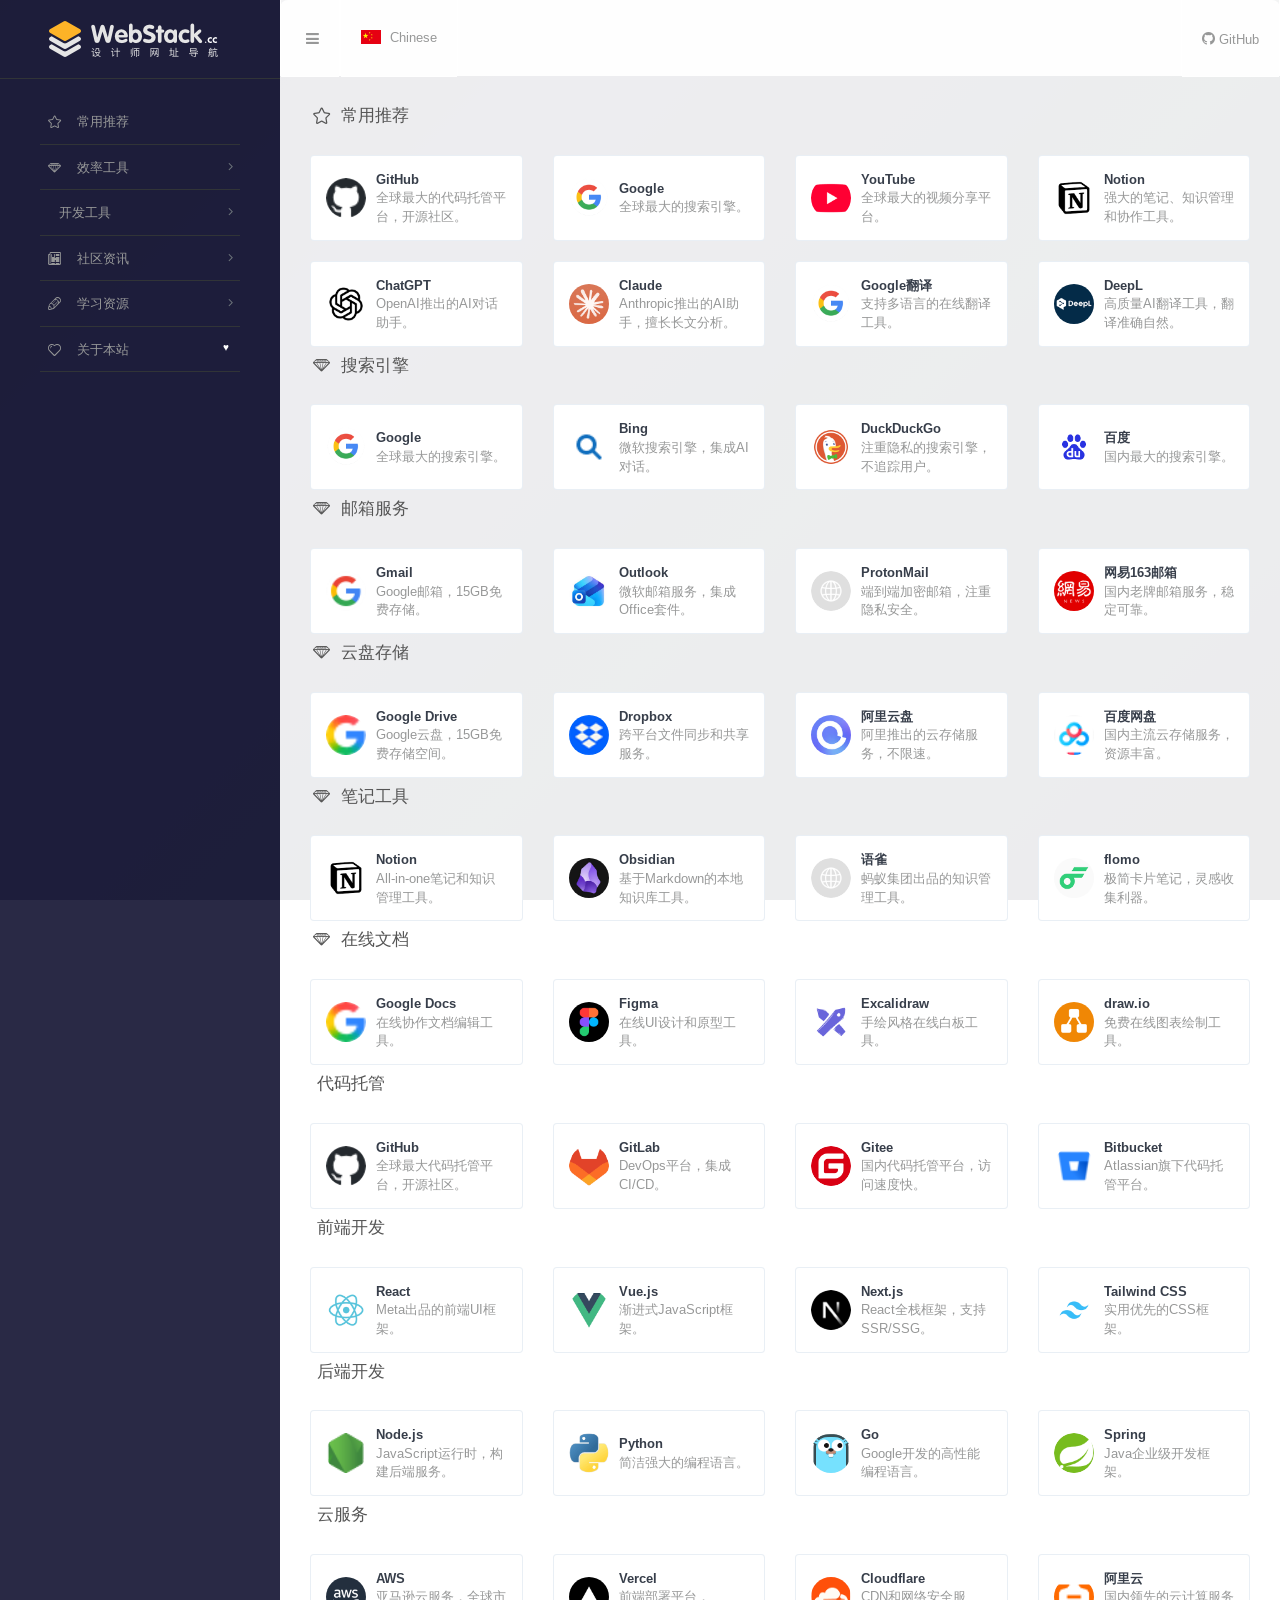
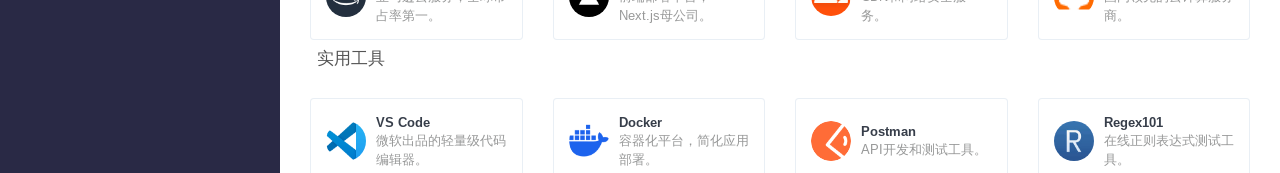
<file: en/index.html>
<!DOCTYPE html>
<html lang="en">
<head>
    <meta charset="utf-8">
    <meta http-equiv="refresh" content="0;url=../cn/index.html">
    <title>Redirecting...</title>
</head>
<body>
    <p>Redirecting to <a href="../cn/index.html">Chinese version</a>...</p>
</body>
</html>
</file>
<file: assets/css/fonts/linecons/css/linecons.css>
@font-face {
  font-family: 'linecons';
  src: url('../font/linecons.eot?24293614');
  src: url('../font/linecons.eot?24293614#iefix') format('embedded-opentype'),
       url('../font/linecons.woff?24293614') format('woff'),
       url('../font/linecons.ttf?24293614') format('truetype'),
       url('../font/linecons.svg?24293614#linecons') format('svg');
  font-weight: normal;
  font-style: normal;
}
/* Chrome hack: SVG is rendered more smooth in Windozze. 100% magic, uncomment if you need it. */
/* Note, that will break hinting! In other OS-es font will be not as sharp as it could be */
/*
@media screen and (-webkit-min-device-pixel-ratio:0) {
  @font-face {
    font-family: 'linecons';
    src: url('../font/linecons.svg?24293614#linecons') format('svg');
  }
}
*/
 
 [class^="linecons-"]:before, [class*=" linecons-"]:before {
  font-family: "linecons";
  font-style: normal;
  font-weight: normal;
  speak: none;
 
  display: inline-block;
  text-decoration: inherit;
  width: 1em;
  margin-right: .2em;
  text-align: center;
  /* opacity: .8; */
 
  /* For safety - reset parent styles, that can break glyph codes*/
  font-variant: normal;
  text-transform: none;
     
  /* fix buttons height, for twitter bootstrap */
  line-height: 1em;
 
  /* Animation center compensation - margins should be symmetric */
  /* remove if not needed */
  margin-left: .2em;
 
  /* you can be more comfortable with increased icons size */
  /* font-size: 120%; */
 
  /* Uncomment for 3D effect */
  /* text-shadow: 1px 1px 1px rgba(127, 127, 127, 0.3); */
}
 
.linecons-music:before { content: '\e800'; } /* '' */
.linecons-search:before { content: '\e801'; } /* '' */
.linecons-mail:before { content: '\e802'; } /* '' */
.linecons-heart:before { content: '\e803'; } /* '' */
.linecons-star:before { content: '\e804'; } /* '' */
.linecons-user:before { content: '\e805'; } /* '' */
.linecons-videocam:before { content: '\e806'; } /* '' */
.linecons-camera:before { content: '\e807'; } /* '' */
.linecons-photo:before { content: '\e808'; } /* '' */
.linecons-attach:before { content: '\e809'; } /* '' */
.linecons-lock:before { content: '\e80a'; } /* '' */
.linecons-eye:before { content: '\e80b'; } /* '' */
.linecons-tag:before { content: '\e80c'; } /* '' */
.linecons-thumbs-up:before { content: '\e80d'; } /* '' */
.linecons-pencil:before { content: '\e80e'; } /* '' */
.linecons-comment:before { content: '\e80f'; } /* '' */
.linecons-location:before { content: '\e810'; } /* '' */
.linecons-cup:before { content: '\e811'; } /* '' */
.linecons-trash:before { content: '\e812'; } /* '' */
.linecons-doc:before { content: '\e813'; } /* '' */
.linecons-note:before { content: '\e814'; } /* '' */
.linecons-cog:before { content: '\e815'; } /* '' */
.linecons-params:before { content: '\e816'; } /* '' */
.linecons-calendar:before { content: '\e817'; } /* '' */
.linecons-sound:before { content: '\e818'; } /* '' */
.linecons-clock:before { content: '\e819'; } /* '' */
.linecons-lightbulb:before { content: '\e81a'; } /* '' */
.linecons-tv:before { content: '\e81b'; } /* '' */
.linecons-desktop:before { content: '\e81c'; } /* '' */
.linecons-mobile:before { content: '\e81d'; } /* '' */
.linecons-cd:before { content: '\e81e'; } /* '' */
.linecons-inbox:before { content: '\e81f'; } /* '' */
.linecons-globe:before { content: '\e820'; } /* '' */
.linecons-cloud:before { content: '\e821'; } /* '' */
.linecons-paper-plane:before { content: '\e822'; } /* '' */
.linecons-fire:before { content: '\e823'; } /* '' */
.linecons-graduation-cap:before { content: '\e824'; } /* '' */
.linecons-megaphone:before { content: '\e825'; } /* '' */
.linecons-database:before { content: '\e826'; } /* '' */
.linecons-key:before { content: '\e827'; } /* '' */
.linecons-beaker:before { content: '\e828'; } /* '' */
.linecons-truck:before { content: '\e829'; } /* '' */
.linecons-money:before { content: '\e82a'; } /* '' */
.linecons-food:before { content: '\e82b'; } /* '' */
.linecons-shop:before { content: '\e82c'; } /* '' */
.linecons-diamond:before { content: '\e82d'; } /* '' */
.linecons-t-shirt:before { content: '\e82e'; } /* '' */
.linecons-wallet:before { content: '\e82f'; } /* '' */
</file>
<file: assets/css/xenon-core.css>
.ps-container .ps-scrollbar-x-rail {
    position: absolute;
    bottom: 3px;
    height: 5px;
    zoom: 1;
    filter: alpha(opacity=0);
    -webkit-opacity: 0;
    -moz-opacity: 0;
    opacity: 0;
    -webkit-transition: background-color .2s linear, opacity .2s linear;
    -moz-transition: background-color .2s linear, opacity .2s linear;
    -o-transition: background-color .2s linear, opacity .2s linear;
    transition: background-color .2s linear, opacity .2s linear
}

.ps-container:hover .ps-scrollbar-x-rail,
.ps-container.hover .ps-scrollbar-x-rail {
    zoom: 1;
    filter: alpha(opacity=60);
    -webkit-opacity: .6;
    -moz-opacity: .6;
    opacity: .6
}

.ps-container .ps-scrollbar-x-rail:hover,
.ps-container .ps-scrollbar-x-rail.hover {
    background-color: rgba(255, 255, 255, .5)
}

.ps-container .ps-scrollbar-x-rail.in-scrolling {
    background-color: rgba(255, 255, 255, .9)
}

.ps-container .ps-scrollbar-y-rail {
    position: absolute;
    right: 2px;
    width: 5px;
    zoom: 1;
    filter: alpha(opacity=0);
    -webkit-opacity: 0;
    -moz-opacity: 0;
    opacity: 0;
    -webkit-transition: background-color .2s linear, opacity .2s linear;
    -moz-transition: background-color .2s linear, opacity .2s linear;
    -o-transition: background-color .2s linear, opacity .2s linear;
    transition: background-color .2s linear, opacity .2s linear
}

.ps-container:hover .ps-scrollbar-y-rail,
.ps-container.hover .ps-scrollbar-y-rail {
    zoom: 1;
    filter: alpha(opacity=60);
    -webkit-opacity: .6;
    -moz-opacity: .6;
    opacity: .6
}

.ps-container .ps-scrollbar-y-rail:hover,
.ps-container .ps-scrollbar-y-rail.hover {
    background-color: rgba(255, 255, 255, .5)
}

.ps-container .ps-scrollbar-y-rail.in-scrolling {
    background-color: #eee;
    zoom: 1;
    filter: alpha(opacity=90);
    -webkit-opacity: .9;
    -moz-opacity: .9;
    opacity: .9
}

.ps-container .ps-scrollbar-x {
    position: absolute;
    bottom: 0;
    height: 5px;
    background-color: #aaa;
    -o-transition: background-color .2s linear;
    -webkit-transition: background-color .2s linear;
    -moz-transition: background-color .2s linear;
    transition: background-color .2s linear
}

.ps-container.ie6 .ps-scrollbar-x {
    font-size: 0
}

.ps-container .ps-scrollbar-x-rail:hover .ps-scrollbar-x,
.ps-container .ps-scrollbar-x-rail.hover .ps-scrollbar-x {
    background-color: #999
}

.ps-container .ps-scrollbar-y {
    position: absolute;
    right: 0;
    width: 5px;
    background-color: #aaa;
    -webkit-transition: background-color .2s linear;
    -moz-transition: background-color .2s linear;
    -o-transition: background-color .2s linear;
    transition: background-color .2s linear
}

.ps-container.ie6 .ps-scrollbar-y {
    font-size: 0
}

.ps-container .ps-scrollbar-y-rail:hover .ps-scrollbar-y,
.ps-container .ps-scrollbar-y-rail.hover .ps-scrollbar-y {
    background-color: #FAFAFA
}

.ps-container.ie .ps-scrollbar-x,
.ps-container.ie .ps-scrollbar-y {
    visibility: hidden
}

.ps-container.ie:hover .ps-scrollbar-x,
.ps-container.ie:hover .ps-scrollbar-y,
.ps-container.ie.hover .ps-scrollbar-x,
.ps-container.ie.hover .ps-scrollbar-y {
    visibility: visible
}

.cbp_tmtimeline {
    margin: 30px 0 0 0;
    padding: 0;
    list-style: none;
    position: relative
}

.cbp_tmtimeline:before {
    content: '';
    position: absolute;
    top: 0;
    bottom: 0;
    width: 10px;
    background: #afdcf8;
    left: 20%;
    margin-left: -10px
}

.cbp_tmtimeline>li {
    position: relative
}

.cbp_tmtimeline>li .cbp_tmtime {
    display: block;
    width: 25%;
    padding-right: 100px;
    position: absolute
}

.cbp_tmtimeline>li .cbp_tmtime span {
    display: block;
    text-align: right
}

.cbp_tmtimeline>li .cbp_tmtime span:first-child {
    font-size: .9em;
    color: #bdd0db
}

.cbp_tmtimeline>li .cbp_tmtime span:last-child {
    font-size: 2.9em;
    color: #3594cb
}

.cbp_tmtimeline>li:nth-child(odd) .cbp_tmtime span:last-child {
    color: #6cbfee
}

.cbp_tmtimeline>li .cbp_tmlabel {
    margin: 0 0 15px 25%;
    background: #3594cb;
    color: #fff;
    padding: 2em;
    font-size: 1.2em;
    font-weight: 300;
    line-height: 1.4;
    position: relative;
    border-radius: 5px
}

.cbp_tmtimeline>li:nth-child(odd) .cbp_tmlabel {
    background: #6cbfee
}

.cbp_tmtimeline>li .cbp_tmlabel h2 {
    margin-top: 0;
    padding: 0 0 10px 0;
    border-bottom: 1px solid rgba(255, 255, 255, .4)
}

.cbp_tmtimeline>li .cbp_tmlabel:after {
    right: 100%;
    border: solid transparent;
    content: " ";
    height: 0;
    width: 0;
    position: absolute;
    pointer-events: none;
    border-right-color: #3594cb;
    border-width: 10px;
    top: 10px
}

.cbp_tmtimeline>li:nth-child(odd) .cbp_tmlabel:after {
    border-right-color: #6cbfee
}

.cbp_tmtimeline>li .cbp_tmicon {
    width: 40px;
    height: 40px;
    speak: none;
    font-style: normal;
    font-weight: 400;
    font-variant: normal;
    text-transform: none;
    font-size: 1.4em;
    line-height: 40px;
    -webkit-font-smoothing: antialiased;
    position: absolute;
    color: #fff;
    background: #46a4da;
    border-radius: 50%;
    box-shadow: 0 0 0 8px #afdcf8;
    text-align: center;
    left: 20%;
    top: 0;
    margin: 0 0 0 -25px
}

@media screen and (max-width:65.375em) {
    .cbp_tmtimeline>li .cbp_tmtime span:last-child {
        font-size: 1.5em
    }
}

@media screen and (max-width:47.2em) {
    .cbp_tmtimeline:before {
        display: none
    }
    .cbp_tmtimeline>li .cbp_tmtime {
        width: 100%;
        position: relative;
        padding: 0 0 20px 0
    }
    .cbp_tmtimeline>li .cbp_tmtime span {
        text-align: left
    }
    .cbp_tmtimeline>li .cbp_tmlabel {
        margin: 0 0 30px 0;
        padding: 1em;
        font-weight: 400;
        font-size: 95%
    }
    .cbp_tmtimeline>li .cbp_tmlabel:after {
        right: auto;
        left: 20px;
        border-right-color: transparent;
        border-bottom-color: #3594cb;
        top: -20px
    }
    .cbp_tmtimeline>li:nth-child(odd) .cbp_tmlabel:after {
        border-right-color: transparent;
        border-bottom-color: #6cbfee
    }
    .cbp_tmtimeline>li .cbp_tmicon {
        position: relative;
        float: right;
        left: auto;
        margin: -55px 5px 0 0
    }
}

.dropdown-menu>li.checkbox-row {
    padding: 5px 20px
}

.dropdown-menu li.checkbox-row {
    display: block;
    clear: both;
    font-weight: 400;
    line-height: 18px;
    color: #333;
    white-space: nowrap
}

.dropdown-menu li.checkbox-row label {
    font-weight: 400
}

.dropdown-menu li.checkbox-row:hover,
.dropdown-menu li.checkbox-row input:hover,
.dropdown-menu li.checkbox-row label:hover {
    cursor: pointer
}

.no-touch .dropdown-menu>.checkbox-row:hover,
.no-touch .dropdown-menu>.checkbox-row:active {
    text-decoration: none;
    color: #262626;
    background-color: #f5f5f5
}

.btn-toolbar {
    margin-bottom: 5px
}

.btn-toolbar .btn-default {
    background-color: #68b828;
    color: #fff;
    border: 1px solid transparent
}

.btn-toolbar .btn-default.dropdown-toggle {
    -webkit-box-shadow: none;
    -moz-box-shadow: none;
    box-shadow: none;
    border-color: transparent
}

.btn-toolbar .btn-primary {
    background-color: #508e1f
}

.btn-toolbar .btn-group.open .dropdown-toggle {
    background-color: #508e1f;
    color: #fff
}

.btn-toolbar .dropdown-menu {
    margin-top: 0
}

.btn-toolbar .dropdown-menu .checkbox-row {
    -webkit-user-select: none;
    -moz-user-select: none;
    -ms-user-select: none;
    user-select: none
}

.btn-toolbar .dropdown-menu .checkbox-row .cbr-replaced {
    margin: 0;
    margin-right: 5px
}

.btn-toolbar .dropdown-menu .checkbox-row label {
    color: #979898;
    font-size: 12px;
    margin: 0
}

.lt-ie8 .btn-toolbar {
    display: none
}

.table-responsive {
    border-radius: 0;
    border: 1px solid #eee;
    margin-bottom: 18px
}

.table-responsive>.table {
    margin-bottom: 0
}

.table-responsive>.table-bordered {
    border: 0
}

.table-responsive>.table-bordered>thead>tr>th:first-child,
.table-responsive>.table-bordered>tbody>tr>th:first-child,
.table-responsive>.table-bordered>tfoot>tr>th:first-child,
.table-responsive>.table-bordered>thead>tr>td:first-child,
.table-responsive>.table-bordered>tbody>tr>td:first-child,
.table-responsive>.table-bordered>tfoot>tr>td:first-child {
    border-left: 0
}

.table-responsive>.table-bordered>thead>tr>th:last-child,
.table-responsive>.table-bordered>tbody>tr>th:last-child,
.table-responsive>.table-bordered>tfoot>tr>th:last-child,
.table-responsive>.table-bordered>thead>tr>td:last-child,
.table-responsive>.table-bordered>tbody>tr>td:last-child,
.table-responsive>.table-bordered>tfoot>tr>td:last-child {
    border-right: 0
}

.table-responsive>.table-bordered>tbody>tr:last-child>th,
.table-responsive>.table-bordered>tfoot>tr:last-child>th,
.table-responsive>.table-bordered>tbody>tr:last-child>td,
.table-responsive>.table-bordered>tfoot>tr:last-child>td {
    border-bottom: 0
}

.table-responsive[data-pattern=priority-columns] {
    position: relative;
    width: 100%;
    margin-bottom: 18px;
    overflow-y: hidden;
    overflow-x: auto;
    -ms-overflow-style: -ms-autohiding-scrollbar;
    border-radius: 0;
    border: 1px solid #eee;
    -webkit-overflow-scrolling: touch
}

.table-responsive[data-pattern=priority-columns]>.table {
    margin-bottom: 0
}

.table-responsive[data-pattern=priority-columns]>.table>thead>tr>th,
.table-responsive[data-pattern=priority-columns]>.table>tbody>tr>th,
.table-responsive[data-pattern=priority-columns]>.table>tfoot>tr>th,
.table-responsive[data-pattern=priority-columns]>.table>thead>tr>td,
.table-responsive[data-pattern=priority-columns]>.table>tbody>tr>td,
.table-responsive[data-pattern=priority-columns]>.table>tfoot>tr>td {
    white-space: nowrap
}

.table-responsive[data-pattern=priority-columns]>.table-bordered {
    border: 0
}

.table-responsive[data-pattern=priority-columns]>.table-bordered>thead>tr>th:first-child,
.table-responsive[data-pattern=priority-columns]>.table-bordered>tbody>tr>th:first-child,
.table-responsive[data-pattern=priority-columns]>.table-bordered>tfoot>tr>th:first-child,
.table-responsive[data-pattern=priority-columns]>.table-bordered>thead>tr>td:first-child,
.table-responsive[data-pattern=priority-columns]>.table-bordered>tbody>tr>td:first-child,
.table-responsive[data-pattern=priority-columns]>.table-bordered>tfoot>tr>td:first-child {
    border-left: 0
}

.table-responsive[data-pattern=priority-columns]>.table-bordered>thead>tr>th:last-child,
.table-responsive[data-pattern=priority-columns]>.table-bordered>tbody>tr>th:last-child,
.table-responsive[data-pattern=priority-columns]>.table-bordered>tfoot>tr>th:last-child,
.table-responsive[data-pattern=priority-columns]>.table-bordered>thead>tr>td:last-child,
.table-responsive[data-pattern=priority-columns]>.table-bordered>tbody>tr>td:last-child,
.table-responsive[data-pattern=priority-columns]>.table-bordered>tfoot>tr>td:last-child {
    border-right: 0
}

.table-responsive[data-pattern=priority-columns]>.table-bordered>tbody>tr:last-child>th,
.table-responsive[data-pattern=priority-columns]>.table-bordered>tfoot>tr:last-child>th,
.table-responsive[data-pattern=priority-columns]>.table-bordered>tbody>tr:last-child>td,
.table-responsive[data-pattern=priority-columns]>.table-bordered>tfoot>tr:last-child>td {
    border-bottom: 0
}

.mq.js .table-responsive[data-pattern=priority-columns] th[data-priority],
.mq.js.lt-ie10 .sticky-table-header th[data-priority],
.mq.js .table-responsive[data-pattern=priority-columns] td[data-priority],
.mq.js.lt-ie10 .sticky-table-header td[data-priority] {
    display: none
}

.lt-ie9.mq.js .table-responsive[data-pattern=priority-columns] th[data-priority="1"],
.lt-ie9.mq.js.lt-ie10 .sticky-table-header th[data-priority="1"],
.lt-ie9.mq.js .table-responsive[data-pattern=priority-columns] td[data-priority="1"],
.lt-ie9.mq.js.lt-ie10 .sticky-table-header td[data-priority="1"] {
    display: inline
}

.mq.js .table-responsive[data-pattern=priority-columns] th[data-priority="1"],
.mq.js.lt-ie10 .sticky-table-header th[data-priority="1"],
.mq.js .table-responsive[data-pattern=priority-columns] td[data-priority="1"],
.mq.js.lt-ie10 .sticky-table-header td[data-priority="1"] {
    display: table-cell
}

@media screen and (min-width:480px) {
    .lt-ie9.mq.js .table-responsive[data-pattern=priority-columns] th[data-priority="2"],
    .lt-ie9.mq.js.lt-ie10 .sticky-table-header th[data-priority="2"],
    .lt-ie9.mq.js .table-responsive[data-pattern=priority-columns] td[data-priority="2"],
    .lt-ie9.mq.js.lt-ie10 .sticky-table-header td[data-priority="2"] {
        display: inline
    }
    .mq.js .table-responsive[data-pattern=priority-columns] th[data-priority="2"],
    .mq.js.lt-ie10 .sticky-table-header th[data-priority="2"],
    .mq.js .table-responsive[data-pattern=priority-columns] td[data-priority="2"],
    .mq.js.lt-ie10 .sticky-table-header td[data-priority="2"] {
        display: table-cell
    }
}

@media screen and (min-width:640px) {
    .lt-ie9.mq.js .table-responsive[data-pattern=priority-columns] th[data-priority="3"],
    .lt-ie9.mq.js.lt-ie10 .sticky-table-header th[data-priority="3"],
    .lt-ie9.mq.js .table-responsive[data-pattern=priority-columns] td[data-priority="3"],
    .lt-ie9.mq.js.lt-ie10 .sticky-table-header td[data-priority="3"] {
        display: inline
    }
    .mq.js .table-responsive[data-pattern=priority-columns] th[data-priority="3"],
    .mq.js.lt-ie10 .sticky-table-header th[data-priority="3"],
    .mq.js .table-responsive[data-pattern=priority-columns] td[data-priority="3"],
    .mq.js.lt-ie10 .sticky-table-header td[data-priority="3"] {
        display: table-cell
    }
}

@media screen and (min-width:800px) {
    .lt-ie9.mq.js .table-responsive[data-pattern=priority-columns] th[data-priority="4"],
    .lt-ie9.mq.js.lt-ie10 .sticky-table-header th[data-priority="4"],
    .lt-ie9.mq.js .table-responsive[data-pattern=priority-columns] td[data-priority="4"],
    .lt-ie9.mq.js.lt-ie10 .sticky-table-header td[data-priority="4"] {
        display: inline
    }
    .mq.js .table-responsive[data-pattern=priority-columns] th[data-priority="4"],
    .mq.js.lt-ie10 .sticky-table-header th[data-priority="4"],
    .mq.js .table-responsive[data-pattern=priority-columns] td[data-priority="4"],
    .mq.js.lt-ie10 .sticky-table-header td[data-priority="4"] {
        display: table-cell
    }
}

@media screen and (min-width:960px) {
    .lt-ie9.mq.js .table-responsive[data-pattern=priority-columns] th[data-priority="5"],
    .lt-ie9.mq.js.lt-ie10 .sticky-table-header th[data-priority="5"],
    .lt-ie9.mq.js .table-responsive[data-pattern=priority-columns] td[data-priority="5"],
    .lt-ie9.mq.js.lt-ie10 .sticky-table-header td[data-priority="5"] {
        display: inline
    }
    .mq.js .table-responsive[data-pattern=priority-columns] th[data-priority="5"],
    .mq.js.lt-ie10 .sticky-table-header th[data-priority="5"],
    .mq.js .table-responsive[data-pattern=priority-columns] td[data-priority="5"],
    .mq.js.lt-ie10 .sticky-table-header td[data-priority="5"] {
        display: table-cell
    }
}

@media screen and (min-width:1120px) {
    .lt-ie9.mq.js .table-responsive[data-pattern=priority-columns] th[data-priority="6"],
    .lt-ie9.mq.js.lt-ie10 .sticky-table-header th[data-priority="6"],
    .lt-ie9.mq.js .table-responsive[data-pattern=priority-columns] td[data-priority="6"],
    .lt-ie9.mq.js.lt-ie10 .sticky-table-header td[data-priority="6"] {
        display: inline
    }
    .mq.js .table-responsive[data-pattern=priority-columns] th[data-priority="6"],
    .mq.js.lt-ie10 .sticky-table-header th[data-priority="6"],
    .mq.js .table-responsive[data-pattern=priority-columns] td[data-priority="6"],
    .mq.js.lt-ie10 .sticky-table-header td[data-priority="6"] {
        display: table-cell
    }
}

table.table-small-font {
    font-size: 12px;
    -webkit-text-size-adjust: none;
    line-height: 1.5em
}

table.focus-on tbody tr:hover {
    cursor: pointer
}

table.focus-on tbody tr.unfocused th,
table.focus-on tbody tr.unfocused td {
    color: #777;
    color: rgba(0, 0, 0, .4)
}

table.focus-on tbody tr.focused th,
table.focus-on tbody tr.focused td {
    background-color: #68b828;
    color: #fff;
    border-color: #63b026
}

table th.col-hide,
table td.col-hide {
    display: none
}

table th.col-show,
table td.col-show {
    display: inline
}

.lt-ie9 table th.col-show,
.lt-ie9 table td.col-show {
    display: table-cell
}

.lt-ie9 table.display-all th,
.lt-ie9 table.display-all td {
    display: inline!important
}

table.display-all th,
table.display-all td {
    display: table-cell!important
}

.sticky-table-header {
    background-color: #fff;
    border: none;
    border-radius: 0;
    border-top: 1px solid #eee;
    border-bottom: 1px solid #eee;
    position: absolute;
    top: 0;
    visibility: hidden;
    z-index: 990;
    overflow: hidden;
    min-width: 100%
}

.sticky-table-header.fixed-solution {
    min-width: 0;
    position: fixed
}

.lt-ie10 .sticky-table-header.fixed-solution {
    border-left: 1px solid #eee;
    border-right: 1px solid #eee;
    box-sizing: content-box;
    border-bottom: none
}

.sticky-table-header.border-radius-fix {
    border-bottom-left-radius: 3px;
    border-bottom-right-radius: 3px
}

.sticky-table-header>.table {
    margin-bottom: 0
}

.sticky-table-header>.table>thead>tr>th,
.sticky-table-header>.table>tbody>tr>th,
.sticky-table-header>.table>tfoot>tr>th,
.sticky-table-header>.table>thead>tr>td,
.sticky-table-header>.table>tbody>tr>td,
.sticky-table-header>.table>tfoot>tr>td {
    white-space: nowrap
}

.sticky-table-header>.table-bordered {
    border: 0
}

.sticky-table-header>.table-bordered>thead>tr>th:first-child,
.sticky-table-header>.table-bordered>tbody>tr>th:first-child,
.sticky-table-header>.table-bordered>tfoot>tr>th:first-child,
.sticky-table-header>.table-bordered>thead>tr>td:first-child,
.sticky-table-header>.table-bordered>tbody>tr>td:first-child,
.sticky-table-header>.table-bordered>tfoot>tr>td:first-child {
    border-left: 0
}

.sticky-table-header>.table-bordered>thead>tr>th:last-child,
.sticky-table-header>.table-bordered>tbody>tr>th:last-child,
.sticky-table-header>.table-bordered>tfoot>tr>th:last-child,
.sticky-table-header>.table-bordered>thead>tr>td:last-child,
.sticky-table-header>.table-bordered>tbody>tr>td:last-child,
.sticky-table-header>.table-bordered>tfoot>tr>td:last-child {
    border-right: 0
}

.sticky-table-header>.table-bordered>tbody>tr:last-child>th,
.sticky-table-header>.table-bordered>tfoot>tr:last-child>th,
.sticky-table-header>.table-bordered>tbody>tr:last-child>td,
.sticky-table-header>.table-bordered>tfoot>tr:last-child>td {
    border-bottom: 0
}

.transall,
.sidebar-menu .main-menu a,
.navbar.horizontal-menu .navbar-inner .navbar-brand a[data-toggle=settings-pane],
.navbar.horizontal-menu .navbar-inner .navbar-brand a[data-toggle=settings-pane] i,
footer.main-footer .go-up a,
.user-info-navbar .user-info-menu>li>a,
.footer-sticked-chat .chat-conversations>li .chat-user,
.footer-sticked-chat .chat-conversations>li.open .conversation-window,
.footer-sticked-chat .chat-conversations>li.browse-more .other-conversations-list li a span,
.breadcrumb.auto-hidden li a,
.icon-collection .fontawesome-icon-list .fa-hover .icon-str>i,
.icon-collection .fontawesome-icon-list .fa-hover .icon-str>span {
    -webkit-transition: all 220ms ease-in-out;
    -moz-transition: all 220ms ease-in-out;
    -o-transition: all 220ms ease-in-out;
    transition: all 220ms ease-in-out
}

.clearfix:before,
.clearfix:after,
.page-container .main-content .page-title:before,
.page-container .main-content .page-title:after,
.sidebar-menu .logo-env:before,
.sidebar-menu .logo-env:after,
.navbar.horizontal-menu .navbar-inner:before,
.navbar.horizontal-menu .navbar-inner:after,
footer.main-footer .footer-inner:before,
footer.main-footer .footer-inner:after,
.user-info-navbar .user-info-menu>li .dropdown-menu>.external a:before,
.user-info-navbar .user-info-menu>li .dropdown-menu>.external a:after,
#chat .chat-conversation .conversation-body>li:before,
#chat .chat-conversation .conversation-body>li:after,
.panel .panel-heading:before,
.panel .panel-heading:after,
.breadcrumb.auto-hidden:before,
.breadcrumb.auto-hidden:after,
.dataTables_wrapper .dataTables_length:before,
.dataTables_wrapper .dataTables_length:after,
.dataTables_wrapper .dataTables_filter:before,
.dataTables_wrapper .dataTables_filter:after,
.dataTables_wrapper .DTTT_container:before,
.dataTables_wrapper .DTTT_container:after,
.skin-color-palette:before,
.skin-color-palette:after,
.icon-collection .fontawesome-icon-list:before,
.icon-collection .fontawesome-icon-list:after,
.icon-collection .fontawesome-icon-list .fa-hover .icon-str:before,
.icon-collection .fontawesome-icon-list .fa-hover .icon-str:after,
.highlights li:before,
.highlights li:after,
.navbar.horizontal-menu .navbar-inner>.nav>li .dropdown-menu>.external a:before,
.navbar.horizontal-menu .navbar-inner>.nav>li .dropdown-menu>.external a:after {
    content: " ";
    display: table
}

.clearfix:after,
.page-container .main-content .page-title:after,
.sidebar-menu .logo-env:after,
.navbar.horizontal-menu .navbar-inner:after,
footer.main-footer .footer-inner:after,
.user-info-navbar .user-info-menu>li .dropdown-menu>.external a:after,
#chat .chat-conversation .conversation-body>li:after,
.panel .panel-heading:after,
.breadcrumb.auto-hidden:after,
.dataTables_wrapper .dataTables_length:after,
.dataTables_wrapper .dataTables_filter:after,
.dataTables_wrapper .DTTT_container:after,
.skin-color-palette:after,
.icon-collection .fontawesome-icon-list:after,
.icon-collection .fontawesome-icon-list .fa-hover .icon-str:after,
.highlights li:after,
.navbar.horizontal-menu .navbar-inner>.nav>li .dropdown-menu>.external a:after {
    clear: both
}

body {
    background-color: #f9f9f9;
}

a {
    outline: 0!important
}

p {
    color: #979898
}

html,
body {
    height: 100%;
    margin: 0;
    padding: 0;
    border: none
}

.boxed-container {
    background: #f9f9f9
}

.boxed-container #chat .chat-inner {
    position: absolute!important
}

.page-container {
    display: table;
    width: 100%;
    height: 100%;
    vertical-align: top;
    border-collapse: collapse;
    border-spacing: 0;
    table-layout: fixed
}

.boxed-container .page-container {
    max-width: 1140px;
    margin: 20px auto
}

@media screen and (max-width:768px) {
    .boxed-container .page-container {
        margin: 0
    }
}

.page-container.container {
    max-width: 1140px;
    table-layout: auto
}

.page-container .main-content {
    display: table-cell;
    position: relative;
    z-index: 1;
    padding: 30px;
    padding-bottom: 0;
    vertical-align: top;
    word-break: break-word;
    width: 100%;
    -webkit-transition: opacity 100ms ease-in-out;
    -moz-transition: opacity 100ms ease-in-out;
    -o-transition: opacity 100ms ease-in-out;
    transition: opacity 100ms ease-in-out
}

.page-container .main-content.is-loading {
    zoom: 1;
    filter: alpha(opacity=50);
    -webkit-opacity: .5;
    -moz-opacity: .5;
    opacity: .5;
    -webkit-transition: opacity 300ms ease-in-out;
    -moz-transition: opacity 300ms ease-in-out;
    -o-transition: opacity 300ms ease-in-out;
    transition: opacity 300ms ease-in-out
}

.boxed-container .page-container .main-content {
    background-color: #f9f9f9
}

.page-container .main-content:hover {
    z-index: 15
}

.page-container .main-content .page-title {
    background: #f8f8f8;
    margin: -30px;
    margin-bottom: 30px;
    padding: 20px 0;
    -webkit-box-shadow: 0 1px 0 rgba(0, 1, 1, .08), inset 0 1px 0 #ededed;
    -moz-box-shadow: 0 1px 0 rgba(0, 1, 1, .08), inset 0 1px 0 #ededed;
    box-shadow: 0 1px 0 rgba(0, 1, 1, .08), inset 0 1px 0 #ededed
}

@media screen and (max-width:768px) {
    .page-container .main-content .page-title {
        padding: 15px 0
    }
}

.page-container .main-content .page-title.full-width .title-env {
    width: 100%;
    padding-right: 30px
}

.page-container .main-content .page-title .title-env,
.page-container .main-content .page-title .breadcrumb-env {
    display: block
}

.page-container .main-content .page-title .title-env {
    float: left;
    padding-left: 30px
}

.page-container .main-content .page-title .title-env .title {
    margin: 0;
    font-size: 27px
}

@media screen and (max-width:768px) {
    .page-container .main-content .page-title .title-env .title {
        font-size: 23px
    }
    .page-container .main-content .page-title .title-env .title+p {
        font-size: 12px
    }
}

@media screen and (max-width:480px) {
    .page-container .main-content .page-title .title-env .title {
        font-size: 19px
    }
}

.page-container .main-content .page-title .title-env .title+p {
    margin: 0;
    margin-top: 5px;
    color: #979898
}

.page-container .main-content .page-title .breadcrumb-env {
    float: right;
    padding-right: 30px
}

@media screen and (max-width:480px) {
    .page-container .main-content .page-title .breadcrumb-env {
        clear: both;
        float: none;
        padding: 0 10px
    }
}

.page-container .main-content .page-title .breadcrumb-env .breadcrumb {
    margin-bottom: 0;
    margin-top: 8px
}

@media screen and (max-width:768px) {
    .page-container .main-content .page-title .breadcrumb-env .breadcrumb {
        margin-top: 4px
    }
    .page-container .main-content .page-title .breadcrumb-env .breadcrumb li a {
        font-size: 12px
    }
}

.sidebar-menu {
    display: table-cell;
    position: relative;
    width: 280px;
    background: #2c2e2f;
    z-index: 1
}

.sidebar-menu .logo-env {
    padding: 19px 45px;
    border-bottom: 1px solid #313437
}

.sidebar-menu .logo-env .logo {
    float: left
}

.sidebar-menu .logo-env .logo .logo-collapsed {
    display: none
}

.sidebar-menu .logo-env .settings-icon {
    float: right;
    position: relative;
    top: 1px
}

.sidebar-menu .logo-env .settings-icon a {
    color: #979898;
    line-height: 1
}

.sidebar-menu .logo-env .settings-icon a i {
    line-height: 1;
    font-size: 18px
}

.sidebar-menu .logo-env .settings-icon a:hover {
    color: #fff
}

.sidebar-menu .main-menu {
    padding-left: 40px;
    padding-right: 40px;
    margin-top: 20px;
    margin-bottom: 20px;
    list-style: none
}

@media screen and (max-width:768px) {
    .sidebar-menu .main-menu {
        margin-top: 10px;
        margin-bottom: 10px
    }
}

.sidebar-menu .main-menu a {
    color: #979898;
    text-decoration: none;
    display: block;
    padding: 13px 5px;
    border-bottom: 1px solid #313437
}

.sidebar-menu .main-menu a>i {
    display: inline-block;
    margin-right: 10px
}

.sidebar-menu .main-menu a>i+span {
    padding-right: 10px
}

.sidebar-menu .main-menu a>span {
    display: inline-block
}

.sidebar-menu .main-menu a>.label {
    margin-top: 1px
}

.sidebar-menu .main-menu a>.badge {
    font-size: 75%;
    line-height: 1.2
}

.sidebar-menu .main-menu a:hover {
    color: #fff
}

.sidebar-menu .main-menu li.active>a {
    color: #fff
}

.sidebar-menu .main-menu li.has-sub>a:before {
    position: relative;
    display: inline-block;
    font-family: FontAwesome;
    content: '\f107';
    float: right;
    color: #6d747a;
    margin-left: 10px;
    -webkit-transform: rotate(-90deg);
    -moz-transform: rotate(-90deg);
    -o-transform: rotate(-90deg);
    -ms-transform: rotate(-90deg);
    transform: rotate(-90deg);
    -webkit-transition: all 150ms ease-in-out;
    -moz-transition: all 150ms ease-in-out;
    -o-transition: all 150ms ease-in-out;
    transition: all 150ms ease-in-out
}

.sidebar-menu .main-menu li.has-sub.opened>a:before,
.sidebar-menu .main-menu li.has-sub.expanded>a:before {
    -webkit-transform: rotate(0deg);
    -moz-transform: rotate(0deg);
    -o-transform: rotate(0deg);
    -ms-transform: rotate(0deg);
    transform: rotate(0deg)
}

.sidebar-menu .main-menu>li.opened>ul {
    display: block
}

.sidebar-menu .main-menu>li.opened .opened>ul {
    display: block
}

.sidebar-menu .main-menu ul {
    display: none;
    margin: 0;
    padding: 0;
    overflow: hidden;
    list-style: none
}

.sidebar-menu .main-menu ul li {
    position: relative
}

@media screen and (min-width:768px) {
    .sidebar-menu .main-menu ul li.is-hidden {
        left: -20px;
        zoom: 1;
        filter: alpha(opacity=0);
        -webkit-opacity: 0;
        -moz-opacity: 0;
        opacity: 0
    }
}

.sidebar-menu .main-menu ul li.is-shown {
    left: 0;
    zoom: 1;
    filter: alpha(opacity=100);
    -webkit-opacity: 1;
    -moz-opacity: 1;
    opacity: 1;
    -webkit-transition: all 200ms ease-in-out;
    -moz-transition: all 200ms ease-in-out;
    -o-transition: all 200ms ease-in-out;
    transition: all 200ms ease-in-out
}

.sidebar-menu .main-menu ul li.is-shown+.is-shown {
    -webkit-transition-delay: 80ms;
    -moz-transition-delay: 80ms;
    -o-transition-delay: 80ms;
    transition-delay: 80ms
}

.sidebar-menu .main-menu ul li.is-shown+.is-shown+.is-shown {
    -webkit-transition-delay: 120ms;
    -moz-transition-delay: 120ms;
    -o-transition-delay: 120ms;
    transition-delay: 120ms
}

.sidebar-menu .main-menu ul li.is-shown+.is-shown+.is-shown+.is-shown {
    -webkit-transition-delay: 160ms;
    -moz-transition-delay: 160ms;
    -o-transition-delay: 160ms;
    transition-delay: 160ms
}

.sidebar-menu .main-menu ul li.is-shown+.is-shown+.is-shown+.is-shown+.is-shown {
    -webkit-transition-delay: 200ms;
    -moz-transition-delay: 200ms;
    -o-transition-delay: 200ms;
    transition-delay: 200ms
}

.sidebar-menu .main-menu ul li.is-shown+.is-shown+.is-shown+.is-shown+.is-shown+.is-shown {
    -webkit-transition-delay: 240ms;
    -moz-transition-delay: 240ms;
    -o-transition-delay: 240ms;
    transition-delay: 240ms
}

.sidebar-menu .main-menu ul li.is-shown+.is-shown+.is-shown+.is-shown+.is-shown+.is-shown+.is-shown {
    -webkit-transition-delay: 280ms;
    -moz-transition-delay: 280ms;
    -o-transition-delay: 280ms;
    transition-delay: 280ms
}

.sidebar-menu .main-menu ul li.is-shown+.is-shown+.is-shown+.is-shown+.is-shown+.is-shown+.is-shown+.is-shown {
    -webkit-transition-delay: 320ms;
    -moz-transition-delay: 320ms;
    -o-transition-delay: 320ms;
    transition-delay: 320ms
}

.sidebar-menu .main-menu ul li.is-shown+.is-shown+.is-shown+.is-shown+.is-shown+.is-shown+.is-shown+.is-shown+.is-shown {
    -webkit-transition-delay: 360ms;
    -moz-transition-delay: 360ms;
    -o-transition-delay: 360ms;
    transition-delay: 360ms
}

.sidebar-menu .main-menu ul li.is-shown+.is-shown+.is-shown+.is-shown+.is-shown+.is-shown+.is-shown+.is-shown+.is-shown+.is-shown {
    -webkit-transition-delay: 400ms;
    -moz-transition-delay: 400ms;
    -o-transition-delay: 400ms;
    transition-delay: 400ms
}

.sidebar-menu .main-menu ul li.is-shown+.is-shown+.is-shown+.is-shown+.is-shown+.is-shown+.is-shown+.is-shown+.is-shown+.is-shown+.is-shown {
    -webkit-transition-delay: 440ms;
    -moz-transition-delay: 440ms;
    -o-transition-delay: 440ms;
    transition-delay: 440ms
}

.sidebar-menu .main-menu ul li.hidden-item {
    visibility: hidden;
    zoom: 1;
    filter: alpha(opacity=0);
    -webkit-opacity: 0;
    -moz-opacity: 0;
    opacity: 0;
    -webkit-transition: all 250ms ease-in-out;
    -moz-transition: all 250ms ease-in-out;
    -o-transition: all 250ms ease-in-out;
    transition: all 250ms ease-in-out
}

.sidebar-menu .main-menu ul li a {
    padding-left: 35px
}

.sidebar-menu .main-menu ul li ul li a {
    padding-left: 60px
}

.sidebar-menu .main-menu ul li ul li ul li a {
    padding-left: 85px
}

.sidebar-menu .main-menu ul li ul li ul li ul li a {
    padding-left: 110px
}

.sidebar-menu .ps-scrollbar-x-rail .ps-scrollbar-x,
.sidebar-menu .ps-scrollbar-y-rail .ps-scrollbar-y {
    background-color: rgba(255, 255, 255, .6)
}

.sidebar-menu.fixed {
    height: 100%
}

.sidebar-menu.fixed .sidebar-menu-inner {
    position: fixed;
    left: 0;
    top: 0;
    bottom: 0;
    width: inherit;
    overflow: hidden
}

.page-body.right-sidebar .sidebar-menu.fixed .sidebar-menu-inner {
    left: auto;
    right: 0
}

@media screen and (min-width:768px) {
    .sidebar-menu.collapsed {
        width: 80px;
        z-index: 10;
        overflow: visible
    }
    .sidebar-menu.collapsed .hidden-collapsed {
        display: none!important
    }
    .sidebar-menu.collapsed+.main-content .user-info-navbar .user-info-menu a[data-toggle=sidebar] {
        color: #606161
    }
    .sidebar-menu.collapsed+.main-content .main-footer {
        left: 80px
    }
    .sidebar-menu.collapsed .sidebar-menu-inner {
        overflow: visible;
        position: relative
    }
    .sidebar-menu.collapsed .logo-env {
        padding: 18px 0
    }
    .sidebar-menu.collapsed .logo-env .logo-collapsed {
        display: block;
        text-align: center
    }
    .sidebar-menu.collapsed .logo-env .logo-collapsed img {
        display: inline-block
    }
    .sidebar-menu.collapsed .logo-env .logo-expanded,
    .sidebar-menu.collapsed .logo-env .settings-icon {
        display: none
    }
    .sidebar-menu.collapsed .logo-env .logo {
        float: none
    }
    .sidebar-menu.collapsed .main-menu {
        padding-left: 0;
        padding-right: 0
    }
    .sidebar-menu.collapsed .main-menu>li {
        text-align: center;
        position: relative
    }
    .sidebar-menu.collapsed .main-menu>li.active,
    .sidebar-menu.collapsed .main-menu>li li.active {
        background-color: #252627
    }
    .sidebar-menu.collapsed .main-menu>li>a>i {
        margin-right: 0;
        font-size: 16px
    }
    .sidebar-menu.collapsed .main-menu>li>a>span {
        display: none
    }
    .sidebar-menu.collapsed .main-menu>li>a>span.label {
        display: block;
        position: absolute;
        right: 0;
        top: 0
    }
    .sidebar-menu.collapsed .main-menu>li.has-sub>a:before {
        display: none
    }
    .sidebar-menu.collapsed .main-menu>li.opened>ul {
        display: none
    }
    .sidebar-menu.collapsed .main-menu>li>ul {
        position: absolute;
        background: #2c2e2f;
        width: 250px;
        top: 0;
        left: 100%;
        text-align: left
    }
    .page-body.right-sidebar .sidebar-menu.collapsed .main-menu>li>ul {
        left: auto;
        right: 100%
    }
    .sidebar-menu.collapsed .main-menu>li>ul>li>a {
        padding-left: 20px
    }
    .sidebar-menu.collapsed .main-menu>li>ul>li>ul>li>a {
        padding-left: 35px
    }
    .sidebar-menu.collapsed .main-menu>li>ul>li>ul>li>ul>li>a {
        padding-left: 50px
    }
    .sidebar-menu.collapsed .main-menu>li>ul>li>ul>li>ul>li>ul>li>a {
        padding-left: 65px
    }
    .sidebar-menu.collapsed .main-menu>li>ul>li>ul>li>ul>li>ul>li>ul>li>a {
        padding-left: 80px
    }
    .sidebar-menu.collapsed .main-menu>li>ul li.has-sub>a:before {
        margin-right: 10px
    }
    .sidebar-menu.collapsed .main-menu>li:hover>ul {
        display: block
    }
}

.page-body.right-sidebar .page-container {
    direction: rtl
}

.page-body.right-sidebar .page-container>* {
    direction: ltr
}

.navbar.horizontal-menu {
    position: relative;
    height: 85px;
    background: #fff;
    margin: 0;
    padding: 0;
    z-index: 101;
    min-height: 0;
    -webkit-box-shadow: 0 0 1px rgba(0, 0, 0, .15);
    -moz-box-shadow: 0 0 1px rgba(0, 0, 0, .15);
    box-shadow: 0 0 1px rgba(0, 0, 0, .15)
}

.navbar.horizontal-menu.navbar-fixed-top {
    position: fixed;
    left: 0;
    right: 0;
    top: 0
}

.navbar.horizontal-menu.navbar-fixed-top+.page-container {
    margin-top: 85px
}

.navbar.horizontal-menu.navbar-fixed-top+.page-container>.sidebar-menu.fixed .sidebar-menu-inner {
    top: 85px
}

.settings-pane-open .navbar.horizontal-menu.navbar-fixed-top {
    position: relative
}

.settings-pane-open .navbar.horizontal-menu.navbar-fixed-top+.page-container {
    margin-top: 0
}

.settings-pane-open .navbar.horizontal-menu.navbar-fixed-top+.page-container>.sidebar-menu.fixed .sidebar-menu-inner {
    top: 0
}

.settings-pane-open .navbar.horizontal-menu.navbar-minimal+.page-container {
    margin-top: 0!important
}

.navbar.horizontal-menu+.page-container>.sidebar-menu.fixed .sidebar-menu-inner {
    top: 85px
}

.navbar.horizontal-menu .navbar-inner .navbar-brand {
    padding: 0 30px;
    margin: 0;
    float: left;
    height: 85px;
    display: table
}

.navbar.horizontal-menu .navbar-inner .navbar-brand:hover a[data-toggle=settings-pane] {
    zoom: 1;
    filter: alpha(opacity=100);
    -webkit-opacity: 1;
    -moz-opacity: 1;
    opacity: 1
}

.settings-pane-open .navbar.horizontal-menu .navbar-inner .navbar-brand a[data-toggle=settings-pane] {
    zoom: 1;
    filter: alpha(opacity=100);
    -webkit-opacity: 1;
    -moz-opacity: 1;
    opacity: 1
}

.settings-pane-open .navbar.horizontal-menu .navbar-inner .navbar-brand a[data-toggle=settings-pane] i {
    color: #2c2e2f
}

.navbar.horizontal-menu .navbar-inner .navbar-brand a {
    display: table-cell;
    vertical-align: middle
}

.navbar.horizontal-menu .navbar-inner .navbar-brand a.logo img {
    margin: 0
}

.navbar.horizontal-menu .navbar-inner .navbar-brand a[data-toggle=settings-pane] {
    padding-left: 10px;
    zoom: 1;
    filter: alpha(opacity=0);
    -webkit-opacity: 0;
    -moz-opacity: 0;
    opacity: 0
}

.navbar.horizontal-menu .navbar-inner .navbar-brand a[data-toggle=settings-pane] i {
    display: block;
    line-height: 1;
    font-size: 12px;
    color: #979898;
    margin-top: 1px
}

.navbar.horizontal-menu .navbar-inner .navbar-brand a[data-toggle=settings-pane]:hover i {
    color: #2c2e2f
}

@media screen and (min-width:768px) {
    .navbar.horizontal-menu .navbar-inner .navbar-nav {
        list-style: none;
        padding: 0;
        margin: 0
    }
    .navbar.horizontal-menu .navbar-inner .navbar-nav.click-to-expand .has-sub:hover>a:before {
        -webkit-transform: rotate(0deg);
        -moz-transform: rotate(0deg);
        -o-transform: rotate(0deg);
        -ms-transform: rotate(0deg);
        transform: rotate(0deg)
    }
    .navbar.horizontal-menu .navbar-inner .navbar-nav.click-to-expand .has-sub.expanded>a:before {
        -webkit-transform: rotate(90deg);
        -moz-transform: rotate(90deg);
        -o-transform: rotate(90deg);
        -ms-transform: rotate(90deg);
        transform: rotate(90deg)
    }
    .navbar.horizontal-menu .navbar-inner .navbar-nav a {
        position: relative;
        display: inline-block;
        line-height: 1;
        color: #7d7f7f;
        z-index: 1
    }
    .navbar.horizontal-menu .navbar-inner .navbar-nav a>i {
        display: inline-block;
        margin-right: 5px
    }
    .navbar.horizontal-menu .navbar-inner .navbar-nav a>.label.pull-right {
        margin-top: 0
    }
    .navbar.horizontal-menu .navbar-inner .navbar-nav a>.title {
        display: inline-block
    }
    .navbar.horizontal-menu .navbar-inner .navbar-nav a>.title+.badge {
        margin-left: 7px
    }
    .navbar.horizontal-menu .navbar-inner .navbar-nav li:hover>a,
    .navbar.horizontal-menu .navbar-inner .navbar-nav li.active>a {
        color: #313232
    }
    .navbar.horizontal-menu .navbar-inner .navbar-nav>li {
        position: relative;
        z-index: 1;
        line-height: 85px;
        border: 1px solid transparent;
        border-top: 0;
        border-bottom: 0
    }
    .navbar.horizontal-menu .navbar-inner .navbar-nav>li:hover {
        z-index: 2
    }
    .navbar.horizontal-menu .navbar-inner .navbar-nav>li.active,
    .navbar.horizontal-menu .navbar-inner .navbar-nav>li:hover {
        border-color: #f3f3f3;
        background-color: #fafafa
    }
    .navbar.horizontal-menu .navbar-inner .navbar-nav>li.active {
        margin-left: -1px
    }
    .navbar.horizontal-menu .navbar-inner .navbar-nav>li.active+li:hover {
        border-left-color: transparent
    }
    .navbar.horizontal-menu .navbar-inner .navbar-nav>li>a {
        padding: 0 15px;
        line-height: 85px
    }
    .navbar.horizontal-menu .navbar-inner .navbar-nav>li>ul {
        position: absolute;
        min-width: 270px;
        border: 1px solid #eee;
        visibility: hidden;
        display: block;
        left: -1px;
        -webkit-border-radius: 0;
        -webkit-background-clip: padding-box;
        -moz-border-radius: 0;
        -moz-background-clip: padding;
        border-radius: 0;
        background-clip: padding-box;
        -webkit-box-shadow: 0 2px 8px rgba(0, 1, 1, .05);
        -moz-box-shadow: 0 2px 8px rgba(0, 1, 1, .05);
        box-shadow: 0 2px 8px rgba(0, 1, 1, .05);
        -webkit-transition: opacity 180ms linear, visibility 180ms linear;
        -moz-transition: opacity 180ms linear, visibility 180ms linear;
        -o-transition: opacity 180ms linear, visibility 180ms linear;
        transition: opacity 180ms linear, visibility 180ms linear;
        zoom: 1;
        filter: alpha(opacity=0);
        -webkit-opacity: 0;
        -moz-opacity: 0;
        opacity: 0
    }
    .navbar.horizontal-menu .navbar-inner .navbar-nav>li.hover>ul {
        visibility: visible;
        zoom: 1;
        filter: alpha(opacity=100);
        -webkit-opacity: 1;
        -moz-opacity: 1;
        opacity: 1
    }
    .navbar.horizontal-menu .navbar-inner .navbar-nav ul {
        position: relative;
        display: none;
        list-style: none;
        padding: 0;
        margin: 0;
        top: 100%;
        min-width: 100%;
        background: #fff;
        z-index: 2
    }
    .navbar.horizontal-menu .navbar-inner .navbar-nav ul ul {
        display: block;
        height: 0;
        overflow: hidden;
        visibility: hidden;
        zoom: 1;
        filter: alpha(opacity=0);
        -webkit-opacity: 0;
        -moz-opacity: 0;
        opacity: 0;
        -webkit-transition: opacity 350ms linear;
        -moz-transition: opacity 350ms linear;
        -o-transition: opacity 350ms linear;
        transition: opacity 350ms linear
    }
    .navbar.horizontal-menu .navbar-inner .navbar-nav ul ul.is-visible {
        height: auto;
        visibility: visible;
        zoom: 1;
        filter: alpha(opacity=100);
        -webkit-opacity: 1;
        -moz-opacity: 1;
        opacity: 1
    }
    .navbar.horizontal-menu .navbar-inner .navbar-nav ul>li:last-child>a:after {
        display: none
    }
    .navbar.horizontal-menu .navbar-inner .navbar-nav ul>li {
        line-height: 1;
        margin: 0
    }
    .navbar.horizontal-menu .navbar-inner .navbar-nav ul>li>a {
        position: relative;
        display: block;
        white-space: nowrap;
        padding: 15px 25px;
        color: #979898
    }
    .navbar.horizontal-menu .navbar-inner .navbar-nav ul>li>a:after {
        content: '';
        position: absolute;
        left: 25px;
        right: 25px;
        bottom: 0;
        background: #eee;
        height: 1px
    }
    .navbar.horizontal-menu .navbar-inner .navbar-nav ul>li.active>a {
        color: #313232;
        background: #fafafa;
        border-top: 1px solid #eee;
        margin-top: -2px
    }
    .navbar.horizontal-menu .navbar-inner .navbar-nav ul>li.active>a:after {
        left: 0;
        right: 0
    }
    .navbar.horizontal-menu .navbar-inner .navbar-nav ul>li.has-sub>a:before {
        content: '\f105';
        font-family: FontAwesome;
        display: block;
        float: right;
        color: #979898;
        position: relative;
        margin-left: 10px;
        line-height: 1.3;
        -webkit-transform-origin: center center;
        -moz-transform-origin: center center;
        -o-transform-origin: center center;
        -ms-transform-origin: center center;
        transform-origin: center center
    }
    .navbar.horizontal-menu .navbar-inner .navbar-nav ul>li.has-sub:hover>a:before,
    .navbar.horizontal-menu .navbar-inner .navbar-nav ul>li.has-sub.expanded>a:before {
        -webkit-transform: rotate(90deg);
        -moz-transform: rotate(90deg);
        -o-transform: rotate(90deg);
        -ms-transform: rotate(90deg);
        transform: rotate(90deg)
    }
    .navbar.horizontal-menu .navbar-inner .navbar-nav ul>li ul {
        background: #f6f6f6;
        border-top: 1px solid #eee;
        border-bottom: 1px solid #eee;
        margin-top: -1px
    }
    .navbar.horizontal-menu .navbar-inner .navbar-nav ul>li ul ul {
        background: #f1f1f1;
        border-top-color: #e7e7e7;
        border-bottom-color: #e7e7e7
    }
    .navbar.horizontal-menu .navbar-inner .navbar-nav ul>li ul ul a:after {
        background-color: #e7e7e7
    }
    .navbar.horizontal-menu .navbar-inner .navbar-nav ul>li ul ul ul {
        background: #ececec;
        border-top-color: #e2e2e2;
        border-bottom-color: #e2e2e2
    }
    .navbar.horizontal-menu .navbar-inner .navbar-nav ul>li ul ul ul a:after {
        background-color: #e2e2e2
    }
}

.navbar.horizontal-menu .navbar-inner .navbar-mobile-clear {
    display: block
}

.navbar.horizontal-menu .navbar-inner>.nav {
    list-style: none;
    margin: 0;
    padding: 0
}

.navbar.horizontal-menu .navbar-inner>.nav.navbar-mobile {
    display: none
}

.navbar.horizontal-menu .navbar-inner>.nav>li {
    line-height: 85px;
    display: inline-block
}

.navbar.horizontal-menu .navbar-inner>.nav>li i {
    font-size: 15px;
    color: #979898;
    line-height: 1
}

.navbar.horizontal-menu .navbar-inner>.nav>li>a {
    position: relative;
    padding: 0 15px;
    margin: 0;
    border: 1px solid transparent;
    border-top: 0;
    border-bottom: 0;
    z-index: 2
}

.navbar.horizontal-menu .navbar-inner>.nav>li>a:hover {
    background: #fafafa
}

.navbar.horizontal-menu .navbar-inner>.nav>li>a:hover i {
    color: #717272
}

.navbar.horizontal-menu .navbar-inner>.nav>li>a.notification-icon {
    padding: 0 20px
}

.navbar.horizontal-menu .navbar-inner>.nav>li>a.notification-icon:before {
    content: '';
    position: absolute;
    height: 2px;
    top: 0;
    left: 0;
    right: 0;
    background: #68b828;
    display: none
}

.navbar.horizontal-menu .navbar-inner>.nav>li>a.notification-icon:hover:before {
    display: block
}

.navbar.horizontal-menu .navbar-inner>.nav>li>a.notification-icon i {
    margin-right: 2px
}

.navbar.horizontal-menu .navbar-inner>.nav>li>a.notification-icon .badge {
    font-size: 9px;
    position: absolute;
    top: 50%;
    right: 10px;
    padding: 4px;
    min-width: 18px;
    font-weight: 400;
    line-height: 1;
    margin-top: -20px
}

.navbar.horizontal-menu .navbar-inner>.nav>li>a.notification-icon.notification-icon-messages:before {
    background-color: #7c38bc
}

.navbar.horizontal-menu .navbar-inner>.nav>li>a[data-toggle=chat] {
    padding: 0 20px
}

.chat-open .navbar.horizontal-menu .navbar-inner>.nav>li>a[data-toggle=chat] i {
    color: #717272
}

.navbar.horizontal-menu .navbar-inner>.nav>li.open>a.notification-icon {
    background-color: #fff;
    border-color: #f3f3f3;
    color: #717272
}

.navbar.horizontal-menu .navbar-inner>.nav>li.open>a.notification-icon i {
    color: #717272
}

.navbar.horizontal-menu .navbar-inner>.nav>li.open>a.notification-icon:before {
    display: block
}

.navbar.horizontal-menu .navbar-inner>.nav>li>ul {
    z-index: 1;
    border-color: #f3f3f3
}

.navbar.horizontal-menu .navbar-inner>.nav>li.search-form {
    padding: 0 20px
}

.navbar.horizontal-menu .navbar-inner>.nav>li.user-profile>a {
    border: 1px solid transparent;
    border-top: 0;
    border-bottom: 0
}

.navbar.horizontal-menu .navbar-inner>.nav>li.user-profile>a:focus {
    background-color: #fff
}

.navbar.horizontal-menu .navbar-inner>.nav>li.user-profile.open>a {
    background-color: #fff;
    border-color: #f3f3f3
}

.navbar.horizontal-menu .navbar-inner>.nav>li.user-profile.open>.dropdown-menu {
    margin-left: -1px
}

.navbar.horizontal-menu .navbar-inner>.nav>li .dropdown-menu {
    line-height: 1.42857143
}

.navbar.horizontal-menu .navbar-inner>.nav>li .dropdown-menu.messages,
.navbar.horizontal-menu .navbar-inner>.nav>li .dropdown-menu.notifications,
.navbar.horizontal-menu .navbar-inner>.nav>li .dropdown-menu.user-profile-menu {
    z-index: 1;
    margin-top: -1px
}

.navbar.horizontal-menu .navbar-inner>.nav>li .dropdown-menu.user-profile-menu {
    right: 0!important
}

@media screen and (min-width:767px) and (max-width:992px) {
    .navbar.horizontal-menu .navbar-inner .navbar-brand {
        padding: 0 15px
    }
    .navbar.horizontal-menu .navbar-inner .navbar-nav>li {
        line-height: 84px
    }
    .navbar.horizontal-menu .navbar-inner .navbar-nav>li>a {
        padding: 0 10px;
        font-size: 12px
    }
    .navbar.horizontal-menu .navbar-inner .navbar-nav>li>a>.badge {
        display: none
    }
    .navbar.horizontal-menu .navbar-inner>.nav>li i {
        font-size: 13px
    }
    .navbar.horizontal-menu .navbar-inner>.nav>li>a.notification-icon {
        padding-left: 15px;
        padding-right: 15px
    }
    .navbar.horizontal-menu .navbar-inner>.nav>li.user-profile>a>span {
        display: none!important
    }
}

.navbar.horizontal-menu.click-to-expand .has-sub:hover>a:before {
    -webkit-transform: rotate(0deg)!important;
    -moz-transform: rotate(0deg)!important;
    -o-transform: rotate(0deg)!important;
    -ms-transform: rotate(0deg)!important;
    transform: rotate(0deg)!important
}

.navbar.horizontal-menu.click-to-expand .has-sub.expanded>a:before {
    -webkit-transform: rotate(90deg)!important;
    -moz-transform: rotate(90deg)!important;
    -o-transform: rotate(90deg)!important;
    -ms-transform: rotate(90deg)!important;
    transform: rotate(90deg)!important
}

@media screen and (min-width:768px) {
    .navbar.horizontal-menu.navbar-minimal {
        height: 55px
    }
}

.navbar.horizontal-menu.navbar-minimal.navbar-fixed-top+.page-container {
    margin-top: 55px
}

@media screen and (max-width:768px) {
    .navbar.horizontal-menu.navbar-minimal.navbar-fixed-top+.page-container {
        margin-top: 0
    }
}

.navbar.horizontal-menu.navbar-minimal.navbar-fixed-top+.page-container>.sidebar-menu.fixed .sidebar-menu-inner {
    top: 55px
}

.navbar.horizontal-menu.navbar-minimal+.page-container>.sidebar-menu.fixed .sidebar-menu-inner {
    top: 55px
}

@media screen and (min-width:768px) {
    .navbar.horizontal-menu.navbar-minimal .navbar-inner .navbar-brand {
        height: 55px
    }
    .navbar.horizontal-menu.navbar-minimal .navbar-inner .navbar-nav>li {
        line-height: 55px
    }
    .navbar.horizontal-menu.navbar-minimal .navbar-inner .navbar-nav>li>a {
        line-height: 55px
    }
}

.navbar.horizontal-menu.navbar-minimal .navbar-inner>.nav>li {
    line-height: 55px
}

@media screen and (min-width:767px) and (max-width:992px) {
    .navbar.horizontal-menu.navbar-minimal .navbar-inner .navbar-nav>li {
        line-height: 54px
    }
}

@media screen and (max-width:768px) {
    .navbar.horizontal-menu {
        background: #2c2e2f;
        color: #fff;
        height: auto
    }
    .chat-open .navbar.horizontal-menu {
        left: -340px
    }
    .navbar.horizontal-menu.navbar-fixed-top {
        position: relative
    }
    .navbar.horizontal-menu.navbar-fixed-top+.page-container {
        margin-top: 0
    }
    .navbar.horizontal-menu.navbar-fixed-top+.page-container>.sidebar-menu.fixed .sidebar-menu-inner {
        top: 0
    }
    .settings-pane-open .navbar.horizontal-menu.navbar-fixed-top {
        position: relative
    }
    .settings-pane-open .navbar.horizontal-menu.navbar-fixed-top+.page-container {
        margin-top: 0
    }
    .settings-pane-open .navbar.horizontal-menu.navbar-fixed-top+.page-container>.sidebar-menu.fixed .sidebar-menu-inner {
        top: 0
    }
    .navbar.horizontal-menu+.page-container>.sidebar-menu.fixed .sidebar-menu-inner {
        top: 85px
    }
    .navbar.horizontal-menu .navbar-inner {
        padding: 20px 0
    }
    .navbar.horizontal-menu .navbar-inner .navbar-brand {
        height: auto;
        padding-left: 20px
    }
    .navbar.horizontal-menu .navbar-inner .navbar-brand a[data-toggle=settings-pane] {
        display: none
    }
    .navbar.horizontal-menu .navbar-inner .navbar-mobile-clear {
        display: block;
        clear: both
    }
    .navbar.horizontal-menu .navbar-inner .navbar-nav {
        display: none;
        padding-left: 40px;
        padding-right: 40px;
        margin-top: 20px;
        margin-bottom: 20px;
        list-style: none;
        margin-bottom: 0
    }
    .navbar.horizontal-menu .navbar-inner .navbar-nav a {
        color: #979898;
        text-decoration: none;
        display: block;
        padding: 13px 5px;
        border-bottom: 1px solid #313437
    }
    .navbar.horizontal-menu .navbar-inner .navbar-nav a>i {
        display: inline-block;
        margin-right: 10px
    }
    .navbar.horizontal-menu .navbar-inner .navbar-nav a>i+span {
        padding-right: 10px
    }
    .navbar.horizontal-menu .navbar-inner .navbar-nav a>span {
        display: inline-block
    }
    .navbar.horizontal-menu .navbar-inner .navbar-nav a>.label {
        margin-top: 1px
    }
    .navbar.horizontal-menu .navbar-inner .navbar-nav a>.badge {
        font-size: 75%;
        line-height: 1.2
    }
    .navbar.horizontal-menu .navbar-inner .navbar-nav a:hover {
        color: #fff
    }
    .navbar.horizontal-menu .navbar-inner .navbar-nav li.active>a {
        color: #fff
    }
    .navbar.horizontal-menu .navbar-inner .navbar-nav li.has-sub>a:before {
        position: relative;
        display: inline-block;
        font-family: FontAwesome;
        content: '\f107';
        float: right;
        color: #6d747a;
        margin-left: 10px;
        -webkit-transform: rotate(-90deg);
        -moz-transform: rotate(-90deg);
        -o-transform: rotate(-90deg);
        -ms-transform: rotate(-90deg);
        transform: rotate(-90deg);
        -webkit-transition: all 150ms ease-in-out;
        -moz-transition: all 150ms ease-in-out;
        -o-transition: all 150ms ease-in-out;
        transition: all 150ms ease-in-out
    }
    .navbar.horizontal-menu .navbar-inner .navbar-nav li.has-sub.opened>a:before,
    .navbar.horizontal-menu .navbar-inner .navbar-nav li.has-sub.expanded>a:before {
        -webkit-transform: rotate(0deg);
        -moz-transform: rotate(0deg);
        -o-transform: rotate(0deg);
        -ms-transform: rotate(0deg);
        transform: rotate(0deg)
    }
    .navbar.horizontal-menu .navbar-inner .navbar-nav>li.opened>ul {
        display: block
    }
    .navbar.horizontal-menu .navbar-inner .navbar-nav>li.opened .opened>ul {
        display: block
    }
    .navbar.horizontal-menu .navbar-inner .navbar-nav ul {
        display: none;
        margin: 0;
        padding: 0;
        overflow: hidden;
        list-style: none
    }
    .navbar.horizontal-menu .navbar-inner .navbar-nav ul li {
        position: relative
    }
    .navbar.horizontal-menu .navbar-inner .navbar-nav ul li.is-shown {
        left: 0;
        zoom: 1;
        filter: alpha(opacity=100);
        -webkit-opacity: 1;
        -moz-opacity: 1;
        opacity: 1;
        -webkit-transition: all 200ms ease-in-out;
        -moz-transition: all 200ms ease-in-out;
        -o-transition: all 200ms ease-in-out;
        transition: all 200ms ease-in-out
    }
    .navbar.horizontal-menu .navbar-inner .navbar-nav ul li.is-shown+.is-shown {
        -webkit-transition-delay: 80ms;
        -moz-transition-delay: 80ms;
        -o-transition-delay: 80ms;
        transition-delay: 80ms
    }
    .navbar.horizontal-menu .navbar-inner .navbar-nav ul li.is-shown+.is-shown+.is-shown {
        -webkit-transition-delay: 120ms;
        -moz-transition-delay: 120ms;
        -o-transition-delay: 120ms;
        transition-delay: 120ms
    }
    .navbar.horizontal-menu .navbar-inner .navbar-nav ul li.is-shown+.is-shown+.is-shown+.is-shown {
        -webkit-transition-delay: 160ms;
        -moz-transition-delay: 160ms;
        -o-transition-delay: 160ms;
        transition-delay: 160ms
    }
    .navbar.horizontal-menu .navbar-inner .navbar-nav ul li.is-shown+.is-shown+.is-shown+.is-shown+.is-shown {
        -webkit-transition-delay: 200ms;
        -moz-transition-delay: 200ms;
        -o-transition-delay: 200ms;
        transition-delay: 200ms
    }
    .navbar.horizontal-menu .navbar-inner .navbar-nav ul li.is-shown+.is-shown+.is-shown+.is-shown+.is-shown+.is-shown {
        -webkit-transition-delay: 240ms;
        -moz-transition-delay: 240ms;
        -o-transition-delay: 240ms;
        transition-delay: 240ms
    }
    .navbar.horizontal-menu .navbar-inner .navbar-nav ul li.is-shown+.is-shown+.is-shown+.is-shown+.is-shown+.is-shown+.is-shown {
        -webkit-transition-delay: 280ms;
        -moz-transition-delay: 280ms;
        -o-transition-delay: 280ms;
        transition-delay: 280ms
    }
    .navbar.horizontal-menu .navbar-inner .navbar-nav ul li.is-shown+.is-shown+.is-shown+.is-shown+.is-shown+.is-shown+.is-shown+.is-shown {
        -webkit-transition-delay: 320ms;
        -moz-transition-delay: 320ms;
        -o-transition-delay: 320ms;
        transition-delay: 320ms
    }
    .navbar.horizontal-menu .navbar-inner .navbar-nav ul li.is-shown+.is-shown+.is-shown+.is-shown+.is-shown+.is-shown+.is-shown+.is-shown+.is-shown {
        -webkit-transition-delay: 360ms;
        -moz-transition-delay: 360ms;
        -o-transition-delay: 360ms;
        transition-delay: 360ms
    }
    .navbar.horizontal-menu .navbar-inner .navbar-nav ul li.is-shown+.is-shown+.is-shown+.is-shown+.is-shown+.is-shown+.is-shown+.is-shown+.is-shown+.is-shown {
        -webkit-transition-delay: 400ms;
        -moz-transition-delay: 400ms;
        -o-transition-delay: 400ms;
        transition-delay: 400ms
    }
    .navbar.horizontal-menu .navbar-inner .navbar-nav ul li.is-shown+.is-shown+.is-shown+.is-shown+.is-shown+.is-shown+.is-shown+.is-shown+.is-shown+.is-shown+.is-shown {
        -webkit-transition-delay: 440ms;
        -moz-transition-delay: 440ms;
        -o-transition-delay: 440ms;
        transition-delay: 440ms
    }
    .navbar.horizontal-menu .navbar-inner .navbar-nav ul li.hidden-item {
        visibility: hidden;
        zoom: 1;
        filter: alpha(opacity=0);
        -webkit-opacity: 0;
        -moz-opacity: 0;
        opacity: 0;
        -webkit-transition: all 250ms ease-in-out;
        -moz-transition: all 250ms ease-in-out;
        -o-transition: all 250ms ease-in-out;
        transition: all 250ms ease-in-out
    }
    .navbar.horizontal-menu .navbar-inner .navbar-nav ul li a {
        padding-left: 35px
    }
    .navbar.horizontal-menu .navbar-inner .navbar-nav ul li ul li a {
        padding-left: 60px
    }
    .navbar.horizontal-menu .navbar-inner .navbar-nav ul li ul li ul li a {
        padding-left: 85px
    }
    .navbar.horizontal-menu .navbar-inner .navbar-nav ul li ul li ul li ul li a {
        padding-left: 110px
    }
    .navbar.horizontal-menu .navbar-inner .navbar-nav.mobile-is-visible {
        display: block
    }
    .navbar.horizontal-menu .navbar-inner>.nav {
        display: none
    }
    .navbar.horizontal-menu .navbar-inner>.nav>li {
        line-height: 65px
    }
    .navbar.horizontal-menu .navbar-inner>.nav.nav-userinfo {
        float: none;
        width: 100%;
        display: none;
        background: #fff;
        position: relative;
        top: 20px;
        text-align: right
    }
    .navbar.horizontal-menu .navbar-inner>.nav.nav-userinfo.mobile-is-visible {
        display: block
    }
    .navbar.horizontal-menu .navbar-inner>.nav.nav-userinfo>.xs-left {
        float: left
    }
    .navbar.horizontal-menu .navbar-inner>.nav.nav-userinfo>.xs-left.open>.dropdown-menu {
        left: 1px
    }
    .navbar.horizontal-menu .navbar-inner>.nav.nav-userinfo .notification-icon .badge {
        top: 50%
    }
    .navbar.horizontal-menu .navbar-inner>.nav.nav-userinfo .user-profile>a span {
        display: none
    }
    .navbar.horizontal-menu .navbar-inner>.nav.nav-userinfo .user-profile.open>a {
        background-color: #fafafa
    }
    .navbar.horizontal-menu .navbar-inner>.nav.navbar-mobile {
        display: block;
        float: right;
        padding-right: 20px
    }
    .navbar.horizontal-menu .navbar-inner>.nav.navbar-mobile a {
        position: relative;
        display: inline-block;
        color: #979898;
        line-height: 1;
        margin-left: 20px
    }
    .navbar.horizontal-menu .navbar-inner>.nav.navbar-mobile a i {
        line-height: 1;
        font-size: 18px;
        position: relative;
        top: 1px
    }
    .navbar.horizontal-menu .navbar-inner>.nav.navbar-mobile a:hover,
    .navbar.horizontal-menu .navbar-inner>.nav.navbar-mobile a:active,
    .navbar.horizontal-menu .navbar-inner>.nav.navbar-mobile a:focus {
        color: #fff
    }
    .navbar.horizontal-menu .navbar-inner>.nav.navbar-mobile a .badge {
        position: absolute;
        right: -3px;
        top: -8px;
        font-size: 8px;
        padding: 1px 2px;
        min-width: 14px
    }
}

@media screen and (max-width:768px) and screen and (max-width:768px) {
    .navbar.horizontal-menu .navbar-inner .navbar-nav {
        margin-top: 10px;
        margin-bottom: 10px
    }
}

@media screen and (max-width:768px) and screen and (min-width:768px) {
    .navbar.horizontal-menu .navbar-inner .navbar-nav ul li.is-hidden {
        left: -20px;
        zoom: 1;
        filter: alpha(opacity=0);
        -webkit-opacity: 0;
        -moz-opacity: 0;
        opacity: 0
    }
}

footer.main-footer {
    padding: 20px 30px;
    border-top: 1px solid #ddd;
    font-size: 12px;
    margin-left: -30px;
    margin-right: -30px;
    margin-top: 10px;
    background-color: #f9f9f9;
}

footer.main-footer:before,
footer.main-footer:after {
    content: " ";
    display: table
}

footer.main-footer:after {
    clear: both
}

footer.main-footer:before,
footer.main-footer:after {
    content: " ";
    display: table
}

footer.main-footer:after {
    clear: both
}

.page-container+footer.main-footer {
    margin-left: 0;
    margin-right: 0
}

.page-container+footer.main-footer .footer-inner {
    max-width: 1080px;
    margin-left: auto;
    margin-right: auto
}

footer.main-footer .footer-text {
    float: left
}

footer.main-footer .go-up {
    float: right;
    margin-bottom: 20px
}

footer.main-footer .go-up a {
    display: inline-block;
    background-color: rgba(44, 46, 47, .05);
    padding: 2px 5px
}

footer.main-footer .go-up a:hover {
    background-color: rgba(44, 46, 47, .1)
}

footer.main-footer.footer-type-2 {
    background-color: #252729;
    border-top: 0;
    color: #fff
}

footer.main-footer.footer-type-2 a {
    color: #fff
}

footer.main-footer.footer-type-2 .go-up a {
    background-color: rgba(255, 255, 255, .05)
}

footer.main-footer.footer-type-2 .go-up a:hover {
    background-color: rgba(255, 255, 255, .1)
}

footer.main-footer.fixed {
    position: fixed;
    left: 0px;
    right: 0;
    bottom: 0;
    margin-left: 0;
    margin-right: 0;
    margin-top: 10px!important
}

body.chat-open .user-info-navbar a[data-toggle=chat] {
    color: #606161
}

.user-info-navbar {
    background-color: #fff;
    min-height: 0;
    border: 0;
    padding: 0;
    margin: -30px;
    margin-bottom: 30px
}

.user-info-navbar .user-info-menu {
    margin: 0
}

.user-info-navbar .user-info-menu.left-links {
    float: left
}

.user-info-navbar .user-info-menu.right-links {
    float: right
}

.user-info-navbar .user-info-menu li {
    line-height: 1
}

.user-info-navbar .user-info-menu li a {
    line-height: 1
}

.user-info-navbar .user-info-menu li a img {
    line-height: 1
}

.user-info-navbar .user-info-menu>li {
    position: relative;
    margin: 0;
    padding: 0;
    border: 1px solid #fff;
    border-top: 0;
    border-bottom: 0;
    display: block;
    float: left
}

.user-info-navbar .user-info-menu>li.hover-line:before {
    content: '';
    position: absolute;
    display: block;
    height: 2px;
    top: 0;
    left: 0;
    right: 0;
    background: #68b828;
    display: none
}

.user-info-navbar .user-info-menu>li.hover-line:hover:before,
.user-info-navbar .user-info-menu>li.hover-line.open:before {
    display: block
}

.user-info-navbar .user-info-menu>li>a {
    position: relative;
    display: block;
    padding: 30px 20px;
    color: #979898;
    border-bottom: 1px solid #fff;
    top: 1px;
    z-index: 5;
    text-decoration: none
}

.user-info-navbar .user-info-menu>li>a i {
    font-size: 15px;
    line-height: 1
}

.user-info-navbar .user-info-menu>li>a:hover {
    color: #606161
}

.user-info-navbar .user-info-menu>li>a .badge {
    font-size: 9px;
    position: absolute;
    top: 20px;
    right: 10px;
    padding: 4px;
    min-width: 18px;
    font-weight: 400;
    line-height: 1
}

.user-info-navbar .user-info-menu>li>form {
    position: relative;
    display: block;
    padding: 30px 20px;
    padding-bottom: 26px;
    margin: 0;
    border-bottom: 1px solid #fff
}

.user-info-navbar .user-info-menu>li a[data-toggle=sidebar] {
    padding-left: 25px
}

.user-info-navbar .user-info-menu>li.fullscreen {
    position: relative;
    z-index: 1
}

.user-info-navbar .user-info-menu>li.fullscreen:hover a {
    background-color: #fafafa;
    color: #2c2e2f
}

.user-info-navbar .user-info-menu>li.search-form,
.navbar.horizontal-menu .navbar-inner>.nav>li.search-form {
    position: relative;
    z-index: 5
}

.user-info-navbar .user-info-menu>li.search-form .btn,
.navbar.horizontal-menu .navbar-inner>.nav>li.search-form .btn {
    position: relative;
    padding: 0;
    margin: 0;
    height: auto;
    color: #979898;
    z-index: 2
}

.user-info-navbar .user-info-menu>li.search-form .btn:hover,
.navbar.horizontal-menu .navbar-inner>.nav>li.search-form .btn:hover {
    color: #606161
}

.user-info-navbar .user-info-menu>li.search-form .btn:active,
.user-info-navbar .user-info-menu>li.search-form .btn:focus,
.navbar.horizontal-menu .navbar-inner>.nav>li.search-form .btn:active,
.navbar.horizontal-menu .navbar-inner>.nav>li.search-form .btn:focus {
    -webkit-box-shadow: none;
    -moz-box-shadow: none;
    box-shadow: none
}

.user-info-navbar .user-info-menu>li.search-form .search-field,
.navbar.horizontal-menu .navbar-inner>.nav>li.search-form .search-field {
    position: absolute;
    top: 50%;
    right: 15px;
    margin-top: -15.5px;
    line-height: 1;
    height: 31px;
    border: 1px solid #ddd;
    border: 0;
    padding: 0 10px;
    width: 170px;
    padding-right: 30px;
    font-size: 12px;
    z-index: 1;
    visibility: hidden;
    background: #f3f3f3;
    zoom: 1;
    filter: alpha(opacity=0);
    -webkit-opacity: 0;
    -moz-opacity: 0;
    opacity: 0
}

.user-info-navbar .user-info-menu>li.search-form .search-field::-moz-placeholder,
.navbar.horizontal-menu .navbar-inner>.nav>li.search-form .search-field::-moz-placeholder {
    color: #979898;
    opacity: 1
}

.user-info-navbar .user-info-menu>li.search-form .search-field:-ms-input-placeholder,
.navbar.horizontal-menu .navbar-inner>.nav>li.search-form .search-field:-ms-input-placeholder {
    color: #979898
}

.user-info-navbar .user-info-menu>li.search-form .search-field::-webkit-input-placeholder,
.navbar.horizontal-menu .navbar-inner>.nav>li.search-form .search-field::-webkit-input-placeholder {
    color: #979898
}

.user-info-navbar .user-info-menu>li.search-form .search-field::-webkit-input-placeholder,
.navbar.horizontal-menu .navbar-inner>.nav>li.search-form .search-field::-webkit-input-placeholder {
    color: #979898
}

.user-info-navbar .user-info-menu>li.search-form .search-field:-moz-placeholder,
.navbar.horizontal-menu .navbar-inner>.nav>li.search-form .search-field:-moz-placeholder {
    color: #979898
}

.user-info-navbar .user-info-menu>li.search-form .search-field::-moz-placeholder,
.navbar.horizontal-menu .navbar-inner>.nav>li.search-form .search-field::-moz-placeholder {
    color: #979898
}

.user-info-navbar .user-info-menu>li.search-form .search-field:-ms-input-placeholder,
.navbar.horizontal-menu .navbar-inner>.nav>li.search-form .search-field:-ms-input-placeholder {
    color: #979898
}

.user-info-navbar .user-info-menu>li.search-form .search-field:focus+.btn,
.navbar.horizontal-menu .navbar-inner>.nav>li.search-form .search-field:focus+.btn {
    color: #606161
}

.user-info-navbar .user-info-menu>li.search-form.focused .search-field,
.navbar.horizontal-menu .navbar-inner>.nav>li.search-form.focused .search-field {
    visibility: visible;
    zoom: 1;
    filter: alpha(opacity=100);
    -webkit-opacity: 1;
    -moz-opacity: 1;
    opacity: 1;
    -webkit-transition: all 100ms ease-in-out;
    -moz-transition: all 100ms ease-in-out;
    -o-transition: all 100ms ease-in-out;
    transition: all 100ms ease-in-out
}

.user-info-navbar .user-info-menu>li.search-form.always-visible .search-field,
.navbar.horizontal-menu .navbar-inner>.nav>li.search-form.always-visible .search-field {
    visibility: visible;
    zoom: 1;
    filter: alpha(opacity=100);
    -webkit-opacity: 1;
    -moz-opacity: 1;
    opacity: 1
}

.user-info-navbar .user-info-menu>li.user-profile>a,
.navbar.horizontal-menu .navbar-inner>.nav>li.user-profile>a {
    text-decoration: none
}

.user-info-navbar .user-info-menu>li.user-profile>a>img,
.navbar.horizontal-menu .navbar-inner>.nav>li.user-profile>a>img {
    position: relative
}

.user-info-navbar .user-info-menu>li.user-profile>a>img+span,
.navbar.horizontal-menu .navbar-inner>.nav>li.user-profile>a>img+span {
    margin-left: 5px
}

.user-info-navbar .user-info-menu>li.user-profile>a span,
.navbar.horizontal-menu .navbar-inner>.nav>li.user-profile>a span {
    display: inline-block
}

.user-info-navbar .user-info-menu>li.user-profile .userpic-32,
.navbar.horizontal-menu .navbar-inner>.nav>li.user-profile .userpic-32 {
    margin-top: -17px;
    top: 8px
}

.user-info-navbar .user-info-menu>li.language-switcher a>img {
    display: inline-block;
    margin-right: 5px;
    position: relative;
    top: -2px
}

.user-info-navbar .user-info-menu>li.open {
    border-left-color: #ddd;
    border-right-color: #ddd;
    z-index: 15
}

.user-info-navbar .user-info-menu>li.open>a {
    color: #606161
}

.user-info-navbar .user-info-menu>li .dropdown-menu,
.navbar.horizontal-menu .navbar-inner>.nav>li .dropdown-menu {
    margin: 0;
    padding: 0;
    margin-top: 0;
    margin-left: -1px;
    z-index: 3;
    -webkit-box-shadow: 0 2px 8px rgba(0, 1, 1, .05);
    -moz-box-shadow: 0 2px 8px rgba(0, 1, 1, .05);
    box-shadow: 0 2px 8px rgba(0, 1, 1, .05)
}

.user-info-navbar .user-info-menu>li .dropdown-menu .dropdown-menu-list,
.navbar.horizontal-menu .navbar-inner>.nav>li .dropdown-menu .dropdown-menu-list {
    position: relative;
    max-height: 300px;
    overflow: auto
}

.user-info-navbar .user-info-menu>li .dropdown-menu .dropdown-menu-list.ps-scrollbar,
.navbar.horizontal-menu .navbar-inner>.nav>li .dropdown-menu .dropdown-menu-list.ps-scrollbar {
    overflow: hidden
}

.user-info-navbar .user-info-menu>li .dropdown-menu .dropdown-menu-list li,
.navbar.horizontal-menu .navbar-inner>.nav>li .dropdown-menu .dropdown-menu-list li {
    position: relative
}

.user-info-navbar .user-info-menu>li .dropdown-menu .dropdown-menu-list li a,
.navbar.horizontal-menu .navbar-inner>.nav>li .dropdown-menu .dropdown-menu-list li a {
    position: relative;
    display: block;
    padding: 20px 30px;
    color: #979898
}

.user-info-navbar .user-info-menu>li .dropdown-menu .dropdown-menu-list li a .line,
.navbar.horizontal-menu .navbar-inner>.nav>li .dropdown-menu .dropdown-menu-list li a .line {
    display: block
}

.user-info-navbar .user-info-menu>li .dropdown-menu .dropdown-menu-list li a .line.desc,
.navbar.horizontal-menu .navbar-inner>.nav>li .dropdown-menu .dropdown-menu-list li a .line.desc {
    margin-top: 10px;
    overflow: hidden;
    text-overflow: ellipsis;
    white-space: nowrap;
    max-width: 100%;
    margin-right: 10px
}

.user-info-navbar .user-info-menu>li .dropdown-menu .dropdown-menu-list li a .line .light,
.navbar.horizontal-menu .navbar-inner>.nav>li .dropdown-menu .dropdown-menu-list li a .line .light {
    zoom: 1;
    filter: alpha(opacity=60);
    -webkit-opacity: .6;
    -moz-opacity: .6;
    opacity: .6
}

.user-info-navbar .user-info-menu>li .dropdown-menu .dropdown-menu-list li a .line.small,
.user-info-navbar .user-info-menu>li .dropdown-menu .dropdown-menu-list li a .line .small,
.navbar.horizontal-menu .navbar-inner>.nav>li .dropdown-menu .dropdown-menu-list li a .line.small,
.navbar.horizontal-menu .navbar-inner>.nav>li .dropdown-menu .dropdown-menu-list li a .line .small {
    font-size: 12px
}

.user-info-navbar .user-info-menu>li .dropdown-menu .dropdown-menu-list li a .line.time,
.navbar.horizontal-menu .navbar-inner>.nav>li .dropdown-menu .dropdown-menu-list li a .line.time {
    font-size: 11px;
    margin-top: 5px
}

.user-info-navbar .user-info-menu>li .dropdown-menu .dropdown-menu-list li a:after,
.navbar.horizontal-menu .navbar-inner>.nav>li .dropdown-menu .dropdown-menu-list li a:after {
    content: '';
    display: block;
    position: absolute;
    height: 1px;
    background: #ededed;
    bottom: 0;
    left: 30px;
    right: 30px
}

.user-info-navbar .user-info-menu>li .dropdown-menu .dropdown-menu-list li a:hover,
.navbar.horizontal-menu .navbar-inner>.nav>li .dropdown-menu .dropdown-menu-list li a:hover {
    color: #606161
}

.user-info-navbar .user-info-menu>li .dropdown-menu .dropdown-menu-list li.active a,
.navbar.horizontal-menu .navbar-inner>.nav>li .dropdown-menu .dropdown-menu-list li.active a {
    color: #606161
}

.user-info-navbar .user-info-menu>li .dropdown-menu>.top,
.navbar.horizontal-menu .navbar-inner>.nav>li .dropdown-menu>.top {
    padding: 20px 30px;
    padding-bottom: 0
}

.user-info-navbar .user-info-menu>li .dropdown-menu>.top a,
.navbar.horizontal-menu .navbar-inner>.nav>li .dropdown-menu>.top a {
    color: #979898
}

.user-info-navbar .user-info-menu>li .dropdown-menu>.top a:hover,
.navbar.horizontal-menu .navbar-inner>.nav>li .dropdown-menu>.top a:hover {
    color: #606161
}

.user-info-navbar .user-info-menu>li .dropdown-menu>.top p,
.navbar.horizontal-menu .navbar-inner>.nav>li .dropdown-menu>.top p {
    margin: 0;
    color: #979898;
    padding-bottom: 15px;
    border-bottom: 1px solid #ededed
}

.user-info-navbar .user-info-menu>li .dropdown-menu>.external,
.navbar.horizontal-menu .navbar-inner>.nav>li .dropdown-menu>.external {
    position: relative
}

.user-info-navbar .user-info-menu>li .dropdown-menu>.external:after,
.navbar.horizontal-menu .navbar-inner>.nav>li .dropdown-menu>.external:after {
    content: '';
    display: block;
    position: absolute;
    left: 0;
    right: 0;
    top: -1px;
    background-color: none;
    height: 1px;
    background-color: #ededed
}

.user-info-navbar .user-info-menu>li .dropdown-menu>.external a,
.navbar.horizontal-menu .navbar-inner>.nav>li .dropdown-menu>.external a {
    display: block;
    padding: 20px 30px;
    color: #979898;
    background-color: #f5f5f5
}

.user-info-navbar .user-info-menu>li .dropdown-menu>.external a span,
.navbar.horizontal-menu .navbar-inner>.nav>li .dropdown-menu>.external a span {
    float: left
}

.user-info-navbar .user-info-menu>li .dropdown-menu>.external a i,
.navbar.horizontal-menu .navbar-inner>.nav>li .dropdown-menu>.external a i {
    float: right
}

.user-info-navbar .user-info-menu>li .dropdown-menu>.external a:hover,
.navbar.horizontal-menu .navbar-inner>.nav>li .dropdown-menu>.external a:hover {
    color: #6a6b6c
}

.user-info-navbar .user-info-menu>li .dropdown-menu.messages,
.navbar.horizontal-menu .navbar-inner>.nav>li .dropdown-menu.messages {
    width: 370px
}

.user-info-navbar .user-info-menu>li .dropdown-menu.messages .dropdown-menu-list li:after,
.navbar.horizontal-menu .navbar-inner>.nav>li .dropdown-menu.messages .dropdown-menu-list li:after {
    content: '';
    display: block;
    position: absolute;
    background-color: #ccc;
    top: 50%;
    margin-top: -2.5px;
    right: 30px;
    width: 5px;
    height: 5px;
    -webkit-border-radius: 50%;
    -webkit-background-clip: padding-box;
    -moz-border-radius: 50%;
    -moz-background-clip: padding;
    border-radius: 50%;
    background-clip: padding-box
}

.user-info-navbar .user-info-menu>li .dropdown-menu.messages .dropdown-menu-list li.active:after,
.navbar.horizontal-menu .navbar-inner>.nav>li .dropdown-menu.messages .dropdown-menu-list li.active:after {
    background-color: #8dc63f
}

.user-info-navbar .user-info-menu>li .dropdown-menu.notifications,
.navbar.horizontal-menu .navbar-inner>.nav>li .dropdown-menu.notifications {
    width: 370px
}

.user-info-navbar .user-info-menu>li .dropdown-menu.notifications .dropdown-menu-list,
.navbar.horizontal-menu .navbar-inner>.nav>li .dropdown-menu.notifications .dropdown-menu-list {
    max-height: 276px
}

.user-info-navbar .user-info-menu>li .dropdown-menu.notifications .dropdown-menu-list>li>a>i,
.navbar.horizontal-menu .navbar-inner>.nav>li .dropdown-menu.notifications .dropdown-menu-list>li>a>i {
    float: left;
    background: #ddd;
    color: #FFF;
    padding: 5px;
    line-height: 17px;
    width: 27px;
    text-align: center;
    -webkit-border-radius: 50%;
    -webkit-background-clip: padding-box;
    -moz-border-radius: 50%;
    -moz-background-clip: padding;
    border-radius: 50%;
    background-clip: padding-box
}

.user-info-navbar .user-info-menu>li .dropdown-menu.notifications .dropdown-menu-list>li>a .line,
.navbar.horizontal-menu .navbar-inner>.nav>li .dropdown-menu.notifications .dropdown-menu-list>li>a .line {
    padding-left: 45px
}

.user-info-navbar .user-info-menu>li .dropdown-menu.notifications .dropdown-menu-list>li.notification-primary>a>i,
.navbar.horizontal-menu .navbar-inner>.nav>li .dropdown-menu.notifications .dropdown-menu-list>li.notification-primary>a>i {
    background-color: #2c2e2f
}

.user-info-navbar .user-info-menu>li .dropdown-menu.notifications .dropdown-menu-list>li.notification-success>a>i,
.navbar.horizontal-menu .navbar-inner>.nav>li .dropdown-menu.notifications .dropdown-menu-list>li.notification-success>a>i {
    background-color: #8dc63f
}

.user-info-navbar .user-info-menu>li .dropdown-menu.notifications .dropdown-menu-list>li.notification-danger>a>i,
.navbar.horizontal-menu .navbar-inner>.nav>li .dropdown-menu.notifications .dropdown-menu-list>li.notification-danger>a>i {
    background-color: #cc3f44
}

.user-info-navbar .user-info-menu>li .dropdown-menu.notifications .dropdown-menu-list>li.notification-warning>a>i,
.navbar.horizontal-menu .navbar-inner>.nav>li .dropdown-menu.notifications .dropdown-menu-list>li.notification-warning>a>i {
    background-color: #ffba00
}

.user-info-navbar .user-info-menu>li .dropdown-menu.notifications .dropdown-menu-list>li.notification-info>a>i,
.navbar.horizontal-menu .navbar-inner>.nav>li .dropdown-menu.notifications .dropdown-menu-list>li.notification-info>a>i {
    background-color: #40bbea
}

.user-info-navbar .user-info-menu>li .dropdown-menu.notifications .dropdown-menu-list>li.notification-secondary>a>i,
.navbar.horizontal-menu .navbar-inner>.nav>li .dropdown-menu.notifications .dropdown-menu-list>li.notification-secondary>a>i {
    background-color: #FFF;
    color: #444;
    -webkit-box-shadow: 0 0 0 1px #eee;
    -moz-box-shadow: 0 0 0 1px #eee;
    box-shadow: 0 0 0 1px #eee
}

.user-info-navbar .user-info-menu>li .dropdown-menu.user-profile-menu,
.navbar.horizontal-menu .navbar-inner>.nav>li .dropdown-menu.user-profile-menu {
    right: -1px;
    left: auto;
    width: 250px
}

.user-info-navbar .user-info-menu>li .dropdown-menu.user-profile-menu li,
.navbar.horizontal-menu .navbar-inner>.nav>li .dropdown-menu.user-profile-menu li {
    position: relative;
    display: block;
    padding: 0;
    margin: 0;
    padding: 15px 20px;
    padding-bottom: 0
}

.user-info-navbar .user-info-menu>li .dropdown-menu.user-profile-menu li a,
.navbar.horizontal-menu .navbar-inner>.nav>li .dropdown-menu.user-profile-menu li a {
    display: block;
    color: #979898;
    padding: 0;
    padding-bottom: 15px;
    border-bottom: 1px solid #f0f0f0
}

.user-info-navbar .user-info-menu>li .dropdown-menu.user-profile-menu li a:hover,
.navbar.horizontal-menu .navbar-inner>.nav>li .dropdown-menu.user-profile-menu li a:hover {
    background: 0 0
}

.user-info-navbar .user-info-menu>li .dropdown-menu.user-profile-menu li a:hover,
.navbar.horizontal-menu .navbar-inner>.nav>li .dropdown-menu.user-profile-menu li a:hover {
    color: #606161
}

.user-info-navbar .user-info-menu>li .dropdown-menu.user-profile-menu li.last,
.navbar.horizontal-menu .navbar-inner>.nav>li .dropdown-menu.user-profile-menu li.last {
    background: #fafafa
}

.user-info-navbar .user-info-menu>li .dropdown-menu.user-profile-menu li.last:after,
.navbar.horizontal-menu .navbar-inner>.nav>li .dropdown-menu.user-profile-menu li.last:after {
    content: '';
    display: block;
    position: absolute;
    height: 1px;
    background: #f0f0f0;
    top: -1px;
    left: 0;
    right: 0
}

.user-info-navbar .user-info-menu>li .dropdown-menu.user-profile-menu li.last>a,
.navbar.horizontal-menu .navbar-inner>.nav>li .dropdown-menu.user-profile-menu li.last>a {
    border-bottom: 0
}

.user-info-navbar .user-info-menu>li .dropdown-menu.languages,
.navbar.horizontal-menu .navbar-inner>.nav>li .dropdown-menu.languages {
    width: 200px
}

@media screen and (max-width:991px) {
    .user-info-navbar .user-info-menu>li .dropdown-menu.languages,
    .navbar.horizontal-menu .navbar-inner>.nav>li .dropdown-menu.languages {
        width: auto
    }
}

.user-info-navbar .user-info-menu>li .dropdown-menu.languages li a,
.navbar.horizontal-menu .navbar-inner>.nav>li .dropdown-menu.languages li a {
    padding-top: 10px;
    padding-bottom: 10px;
    color: #777879
}

.user-info-navbar .user-info-menu>li .dropdown-menu.languages li:hover a,
.navbar.horizontal-menu .navbar-inner>.nav>li .dropdown-menu.languages li:hover a {
    background-color: #fbfbfb
}

.user-info-navbar .user-info-menu>li .dropdown-menu.languages li.active a,
.navbar.horizontal-menu .navbar-inner>.nav>li .dropdown-menu.languages li.active a {
    background-color: #f6f6f6;
    color: #2c2e2f
}

.user-info-navbar .user-info-menu>li .dropdown-menu.languages li+li,
.navbar.horizontal-menu .navbar-inner>.nav>li .dropdown-menu.languages li+li {
    border-top: 1px solid #eee
}

.badge {
    position: relative;
    font-size: 9px;
    line-height: 12px
}

.badge.pull-right {
    margin-top: 4px;
    margin-left: 5px
}

.badge.pull-left {
    margin-top: 4px;
    margin-right: 5px
}

.badge.badge-default {
    background-color: #777
}

.badge.badge-red,
.badge.badge-danger {
    background-color: #cc3f44
}

.badge.badge-blue,
.badge.badge-info {
    background-color: #40bbea
}

.badge.badge-yellow,
.badge.badge-warning {
    background-color: #ffba00
}

.badge.badge-green,
.badge.badge-success {
    background-color: #8dc63f
}

.badge.badge-primary {
    background-color: #2c2e2f
}

.badge.badge-secondary {
    background-color: #68b828
}

.badge.badge-purple {
    background-color: #7c38bc
}

.badge.badge-pink {
    background-color: #ff6264
}

.badge.badge-yellow {
    background-color: #fcd036
}

.badge.badge-orange {
    background-color: #f7aa47
}

.badge.badge-turquoise {
    background-color: #00b19d
}

.badge.badge-red {
    background-color: #d5080f
}

.badge.badge-blue {
    background-color: #0e62c7
}

.badge.badge-black {
    background-color: #222
}

.badge.badge-white {
    background-color: #fff;
    color: #333;
    -webkit-box-shadow: 0 0 0 1px #ddd;
    -moz-box-shadow: 0 0 0 1px #ddd;
    box-shadow: 0 0 0 1px #ddd
}

#chat {
    display: table-cell;
    position: relative;
    z-index: 100;
    width: 280px;
    background: #fff;
    vertical-align: top;
    display: none
}

body.chat-open #chat {
    display: table-cell
}

#chat.fixed .chat-inner {
    position: fixed;
    right: 0;
    width: inherit
}

.page-body.right-sidebar #chat.fixed .chat-inner {
    right: auto;
    left: 0
}

#chat .chat-inner {
    overflow: auto;
    height: 100%;
    border-left: 1px solid #ddd
}

.page-body.right-sidebar #chat .chat-inner {
    border-left: 0;
    border-right: 1px solid #ddd
}

#chat .chat-inner.ps-container {
    overflow: hidden
}

#chat .chat-header {
    font-size: 16px;
    color: #979898;
    padding: 29px 35px;
    padding-bottom: 0;
    line-height: 1;
    margin: 0;
    position: relative
}

#chat .chat-header .badge {
    position: relative;
    top: -1px;
    margin-left: 5px;
    -webkit-transform: scale(1);
    -moz-transform: scale(1);
    -o-transform: scale(1);
    -ms-transform: scale(1);
    transform: scale(1);
    zoom: 1;
    filter: alpha(opacity=100);
    -webkit-opacity: 1;
    -moz-opacity: 1;
    opacity: 1;
    -webkit-transition: all 220ms ease-in-out;
    -moz-transition: all 220ms ease-in-out;
    -o-transition: all 220ms ease-in-out;
    transition: all 220ms ease-in-out
}

#chat .chat-header .badge.is-hidden {
    zoom: 1;
    filter: alpha(opacity=0);
    -webkit-opacity: 0;
    -moz-opacity: 0;
    opacity: 0;
    -webkit-transform: scale(0);
    -moz-transform: scale(0);
    -o-transform: scale(0);
    -ms-transform: scale(0);
    transform: scale(0)
}

#chat .chat-header .chat-close {
    position: absolute;
    right: 0;
    font-size: 15px;
    right: 25px;
    margin-top: 0;
    color: #ddd;
    font-weight: 400;
    zoom: 1;
    filter: alpha(opacity=80);
    -webkit-opacity: .8;
    -moz-opacity: .8;
    opacity: .8
}

#chat .chat-header .chat-close:hover {
    zoom: 1;
    filter: alpha(opacity=100);
    -webkit-opacity: 1;
    -moz-opacity: 1;
    opacity: 1
}

#chat .chat-group {
    margin-top: 24px
}

#chat .chat-group>strong,
#chat .chat-group>a {
    display: block;
    padding: 6px 35px;
    font-weight: 400;
    font-size: 12px
}

#chat .chat-group>strong {
    text-transform: uppercase;
    color: #979898
}

#chat .chat-group>a {
    position: relative;
    color: #979898;
    -webkit-transition: background 250ms ease-in-out;
    -moz-transition: background 250ms ease-in-out;
    -o-transition: background 250ms ease-in-out;
    transition: background 250ms ease-in-out
}

#chat .chat-group>a:hover,
#chat .chat-group>a.active {
    color: #717272
}

#chat .chat-group>a:before {
    content: '';
    display: block;
    position: absolute;
    width: 0;
    height: 0;
    border-style: solid;
    border-width: 4px 0 4px 4px;
    border-color: transparent transparent transparent #111;
    left: 0;
    top: 50%;
    margin-top: -4px;
    zoom: 1;
    filter: alpha(opacity=0);
    -webkit-opacity: 0;
    -moz-opacity: 0;
    opacity: 0;
    -webkit-transition: all 220ms ease-in-out;
    -moz-transition: all 220ms ease-in-out;
    -o-transition: all 220ms ease-in-out;
    transition: all 220ms ease-in-out
}

#chat .chat-group>a.active:before {
    zoom: 1;
    filter: alpha(opacity=100);
    -webkit-opacity: 1;
    -moz-opacity: 1;
    opacity: 1
}

#chat .chat-group>a .badge {
    font-size: 9px;
    margin-left: 5px;
    -webkit-transform: scale(1);
    -moz-transform: scale(1);
    -o-transform: scale(1);
    -ms-transform: scale(1);
    transform: scale(1);
    zoom: 1;
    filter: alpha(opacity=100);
    -webkit-opacity: 1;
    -moz-opacity: 1;
    opacity: 1;
    -webkit-transition: all 220ms ease-in-out;
    -moz-transition: all 220ms ease-in-out;
    -o-transition: all 220ms ease-in-out;
    transition: all 220ms ease-in-out
}

#chat .chat-group>a .badge.is-hidden {
    zoom: 1;
    filter: alpha(opacity=0);
    -webkit-opacity: 0;
    -moz-opacity: 0;
    opacity: 0;
    -webkit-transform: scale(0);
    -moz-transform: scale(0);
    -o-transform: scale(0);
    -ms-transform: scale(0);
    transform: scale(0)
}

#chat .chat-group>a em {
    font-style: normal
}

#chat .user-status {
    display: inline-block;
    background: #b7b7b7;
    margin-right: 5px;
    width: 8px;
    height: 8px;
    -webkit-border-radius: 8px;
    -webkit-background-clip: padding-box;
    -moz-border-radius: 8px;
    -moz-background-clip: padding;
    border-radius: 8px;
    background-clip: padding-box;
    -webkit-transition: all 220ms ease-in-out;
    -moz-transition: all 220ms ease-in-out;
    -o-transition: all 220ms ease-in-out;
    transition: all 220ms ease-in-out
}

#chat .user-status.is-online {
    background-color: #8dc63f
}

#chat .user-status.is-offline {
    background-color: #b7b7b7
}

#chat .user-status.is-idle {
    background-color: #ffba00
}

#chat .user-status.is-busy {
    background-color: #cc3f44
}

#chat .chat-conversation {
    position: absolute;
    right: 279px;
    width: 340px;
    background: #fff;
    border: 1px solid #dedede;
    top: 166px;
    display: none
}

.page-body.right-sidebar #chat .chat-conversation {
    right: auto;
    left: 279px
}

#chat .chat-conversation.is-open {
    display: block
}

#chat .chat-conversation .conversation-header {
    position: relative;
    padding: 20px 24px;
    font-size: 14px;
    color: #979898;
    border-bottom: 1px solid #ededed
}

#chat .chat-conversation .conversation-header small {
    color: rgba(151, 152, 152, .6);
    font-size: 12px;
    padding-left: 8px
}

#chat .chat-conversation .conversation-header .conversation-close {
    float: right;
    color: #979898;
    zoom: 1;
    filter: alpha(opacity=100);
    -webkit-opacity: 1;
    -moz-opacity: 1;
    opacity: 1;
    position: relative;
    top: -2px
}

#chat .chat-conversation .conversation-header:after {
    position: absolute;
    display: block;
    content: '';
    width: 0;
    height: 0;
    border-style: solid;
    border-width: 7px 0 7px 9.1px;
    border-color: transparent transparent transparent #dedede;
    right: -9.1px;
    top: 50%;
    margin-top: -3.5px
}

.page-body.right-sidebar #chat .chat-conversation .conversation-header:after {
    right: auto;
    left: -8.1px;
    border-width: 7px 7px 9.1px 0;
    border-color: transparent #dedede transparent transparent
}

#chat .chat-conversation .conversation-body {
    list-style: none;
    margin: 0;
    padding: 0;
    overflow: auto;
    height: 245px
}

#chat .chat-conversation .conversation-body::-webkit-scrollbar {
    width: 5px
}

#chat .chat-conversation .conversation-body::-webkit-scrollbar-track {
    width: 5px;
    background-color: #fff
}

#chat .chat-conversation .conversation-body::-webkit-scrollbar-thumb {
    background-color: #dedede
}

#chat .chat-conversation .conversation-body>li {
    padding: 0 30px;
    margin: 0;
    padding-top: 15px;
    padding-bottom: 15px;
    border-bottom: 1px solid #f1f1f1;
    color: #979898
}

#chat .chat-conversation .conversation-body>li.odd {
    background: rgba(250, 250, 250, .55)
}

#chat .chat-conversation .conversation-body>li .user {
    font-weight: 700;
    color: #7d7f7f
}

#chat .chat-conversation .conversation-body>li .time {
    float: right;
    color: rgba(151, 152, 152, .8);
    font-size: 10px;
    position: relative;
    top: 3px
}

#chat .chat-conversation .conversation-body>li p {
    padding-top: 5px
}

#chat .chat-conversation .conversation-body>li:last-child {
    border-bottom: 0
}

#chat .chat-conversation .chat-textarea {
    padding: 20px 24px;
    background: #fafafa;
    position: relative;
    border-top: 1px solid #ededed;
    padding: 0
}

#chat .chat-conversation .chat-textarea:after {
    content: '\f075';
    font-family: fontawesome;
    color: #979898;
    right: 15px;
    top: 10px;
    font-size: 15px;
    position: absolute
}

#chat .chat-conversation .chat-textarea textarea {
    background: #fafafa;
    border: 0;
    max-height: 100px!important;
    padding-right: 35px;
    padding-top: 10px;
    height: 32px;
    resize: none
}

#chat .chat-conversation .chat-textarea textarea::-moz-placeholder {
    color: rgba(151, 152, 152, .85);
    opacity: 1
}

#chat .chat-conversation .chat-textarea textarea:-ms-input-placeholder {
    color: rgba(151, 152, 152, .85)
}

#chat .chat-conversation .chat-textarea textarea::-webkit-input-placeholder {
    color: rgba(151, 152, 152, .85)
}

#chat .chat-conversation .chat-textarea textarea::-webkit-input-placeholder {
    color: rgba(151, 152, 152, .85)
}

#chat .chat-conversation .chat-textarea textarea:-moz-placeholder {
    color: rgba(151, 152, 152, .85)
}

#chat .chat-conversation .chat-textarea textarea::-moz-placeholder {
    color: rgba(151, 152, 152, .85)
}

#chat .chat-conversation .chat-textarea textarea:-ms-input-placeholder {
    color: rgba(151, 152, 152, .85)
}

#chat .chat-conversation .chat-textarea textarea::-webkit-scrollbar {
    width: 5px
}

#chat .chat-conversation .chat-textarea textarea::-webkit-scrollbar-track {
    width: 5px;
    background-color: #ededed
}

#chat .chat-conversation .chat-textarea textarea::-webkit-scrollbar-thumb {
    background-color: #ccc
}

.chat-history {
    display: none
}

@media (max-width:767px) {
    .chat-visible #chat,
    .chat-visible #chat.fixed {
        display: none
    }
    .chat-visible.toggle-click #chat,
    .chat-visible.toggle-click #chat.fixed {
        display: block
    }
    #chat,
    #chat.fixed {
        position: fixed;
        width: auto;
        top: 0;
        left: 0;
        right: 0;
        bottom: 0;
        margin: 10px
    }
    #chat .chat-conversation,
    #chat.fixed .chat-conversation {
        position: fixed;
        width: auto;
        left: 0;
        right: 0;
        top: 0!important;
        bottom: 0;
        margin: 10px;
        overflow: auto
    }
    #chat .chat-conversation .conversation-body,
    #chat.fixed .chat-conversation .conversation-body {
        height: auto;
        max-height: 450px
    }
    #chat .chat-conversation::-webkit-scrollbar,
    #chat.fixed .chat-conversation::-webkit-scrollbar {
        width: 5px
    }
    #chat .chat-conversation::-webkit-scrollbar-track,
    #chat.fixed .chat-conversation::-webkit-scrollbar-track {
        width: 5px;
        background-color: #343a45
    }
    #chat .chat-conversation::-webkit-scrollbar-thumb,
    #chat.fixed .chat-conversation::-webkit-scrollbar-thumb {
        background-color: #4a5262
    }
}

.footer-sticked-chat {
    position: fixed;
    right: 30px;
    bottom: 0;
    z-index: 1000
}

.chat-open .footer-sticked-chat {
    right: 310px
}

@media screen and (max-width:768px) {
    .chat-open .footer-sticked-chat {
        right: 30px
    }
}

.right-sidebar .footer-sticked-chat {
    left: 30px;
    right: auto
}

@media screen and (max-width:768px) {
    .footer-sticked-chat.mobile-is-visible .chat-conversations {
        display: block!important
    }
}

@media screen and (max-width:768px) {
    .footer-sticked-chat {
        left: 0;
        right: 0
    }
}

.footer-sticked-chat .chat-conversations {
    display: block;
    margin: 0;
    padding: 0;
    z-index: 5;
    position: relative
}

@media screen and (max-width:768px) {
    .footer-sticked-chat .chat-conversations {
        padding: 15px 30px;
        background: #fff;
        border-top: 1px solid #e4e4e4;
        display: none
    }
}

.footer-sticked-chat .chat-conversations>li {
    display: block;
    position: relative;
    float: left;
    margin: 0
}

@media screen and (max-width:768px) {
    .footer-sticked-chat .chat-conversations>li {
        float: none;
        width: 100%
    }
}

.footer-sticked-chat .chat-conversations>li .chat-user {
    display: block;
    position: relative;
    z-index: 5;
    background-color: #fff;
    border: 1px solid #e4e4e4;
    color: #888;
    font-size: 12px;
    line-height: 1;
    padding: 8px 10px;
    width: 150px;
    text-decoration: none;
    overflow: hidden;
    text-overflow: ellipsis;
    white-space: nowrap;
    max-width: 100%
}

@media screen and (max-width:768px) {
    .footer-sticked-chat .chat-conversations>li .chat-user {
        width: 100%
    }
}

.footer-sticked-chat .chat-conversations>li .chat-user .user-status {
    display: inline-block;
    vertical-align: middle;
    background: #b7b7b7;
    margin-right: 5px;
    position: relative;
    top: -1px;
    width: 8px;
    height: 8px;
    -webkit-border-radius: 8px;
    -webkit-background-clip: padding-box;
    -moz-border-radius: 8px;
    -moz-background-clip: padding;
    border-radius: 8px;
    background-clip: padding-box;
    -webkit-transition: all 220ms ease-in-out;
    -moz-transition: all 220ms ease-in-out;
    -o-transition: all 220ms ease-in-out;
    transition: all 220ms ease-in-out
}

.footer-sticked-chat .chat-conversations>li .chat-user .user-status.is-online {
    background-color: #8dc63f
}

.footer-sticked-chat .chat-conversations>li .chat-user .user-status.is-offline {
    background-color: #b7b7b7
}

.footer-sticked-chat .chat-conversations>li .chat-user .user-status.is-idle {
    background-color: #ffba00
}

.footer-sticked-chat .chat-conversations>li .chat-user .user-status.is-busy {
    background-color: #cc3f44
}

.footer-sticked-chat .chat-conversations>li .chat-user:hover {
    color: #2c2e2f
}

.footer-sticked-chat .chat-conversations>li .badge {
    position: absolute;
    top: 0;
    right: 0;
    z-index: 15;
    -webkit-transform: translate(25%, -25%);
    -moz-transform: translate(25%, -25%);
    -o-transform: translate(25%, -25%);
    -ms-transform: translate(25%, -25%);
    transform: translate(25%, -25%)
}

.footer-sticked-chat .chat-conversations>li .conversation-window {
    position: absolute;
    bottom: 0;
    left: 0;
    right: 0;
    background: #fff;
    border: 1px solid #fff;
    z-index: 20;
    border: 1px solid #e4e4e4;
    visibility: hidden;
    zoom: 1;
    filter: alpha(opacity=0);
    -webkit-opacity: 0;
    -moz-opacity: 0;
    opacity: 0
}

.footer-sticked-chat .chat-conversations>li .conversation-window>.chat-user {
    width: 100%;
    border: 0;
    background: #f5f5f5
}

.footer-sticked-chat .chat-conversations>li .conversation-window>.chat-user .close {
    position: absolute;
    right: 0;
    top: 50%;
    font-size: 15px;
    -webkit-transform: translate(-100%, -50%);
    -moz-transform: translate(-100%, -50%);
    -o-transform: translate(-100%, -50%);
    -ms-transform: translate(-100%, -50%);
    transform: translate(-100%, -50%)
}

.footer-sticked-chat .chat-conversations>li .conversation-window .conversation-messages {
    list-style: none;
    margin: 0;
    padding: 0;
    border-top: 1px solid #e4e4e4;
    border-bottom: 1px solid #e4e4e4;
    max-height: 250px;
    overflow: hidden;
    position: relative
}

.footer-sticked-chat .chat-conversations>li .conversation-window .conversation-messages.full-height {
    overflow: visible
}

.footer-sticked-chat .chat-conversations>li .conversation-window .conversation-messages li {
    display: table;
    width: 100%;
    table-layout: auto
}

.footer-sticked-chat .chat-conversations>li .conversation-window .conversation-messages li .user-info,
.footer-sticked-chat .chat-conversations>li .conversation-window .conversation-messages li .message-entry {
    display: table-cell;
    vertical-align: top;
    padding: 10px 0
}

.footer-sticked-chat .chat-conversations>li .conversation-window .conversation-messages li .user-info {
    padding-left: 10px;
    padding-right: 10px
}

.footer-sticked-chat .chat-conversations>li .conversation-window .conversation-messages li .user-info+.message-entry {
    padding-left: 0
}

.footer-sticked-chat .chat-conversations>li .conversation-window .conversation-messages li .message-entry {
    width: 99%;
    color: #666;
    font-size: 11px;
    padding-right: 10px;
    padding-left: 10px;
    word-break: break-all;
    white-space: normal
}

.footer-sticked-chat .chat-conversations>li .conversation-window .conversation-messages li .message-entry>p {
    color: #666
}

.footer-sticked-chat .chat-conversations>li .conversation-window .conversation-messages li .message-entry>p:last-child {
    margin-bottom: 0
}

.footer-sticked-chat .chat-conversations>li .conversation-window .conversation-messages li.me {
    background-color: #f4f4f4
}

.footer-sticked-chat .chat-conversations>li .conversation-window .conversation-messages li.time {
    text-align: center;
    display: block;
    font-size: 9px;
    background: #f0f0f0;
    text-transform: uppercase;
    color: #888;
    padding: 4px 0 2px 0;
    line-height: 1;
    margin-bottom: 1px
}

.footer-sticked-chat .chat-conversations>li .conversation-window .chat-form .form-control {
    border: 0;
    font-size: 12px
}

.footer-sticked-chat .chat-conversations>li.open>a {
    width: 250px
}

@media screen and (max-width:768px) {
    .footer-sticked-chat .chat-conversations>li.open>a {
        width: 100%
    }
}

.footer-sticked-chat .chat-conversations>li.open .conversation-window {
    bottom: 0;
    visibility: visible;
    zoom: 1;
    filter: alpha(opacity=100);
    -webkit-opacity: 1;
    -moz-opacity: 1;
    opacity: 1;
    -webkit-transition-delay: 120ms;
    -moz-transition-delay: 120ms;
    -o-transition-delay: 120ms;
    transition-delay: 120ms
}

.footer-sticked-chat .chat-conversations>li.open .badge {
    display: none
}

.right-sidebar .footer-sticked-chat .chat-conversations>li.browse-more {
    float: right;
    margin-right: 0;
    margin-left: 10px
}

.footer-sticked-chat .chat-conversations>li.browse-more>a {
    width: auto;
    -webkit-transition: none;
    -moz-transition: none;
    -o-transition: none;
    transition: none
}

@media screen and (max-width:768px) {
    .footer-sticked-chat .chat-conversations>li.browse-more>a {
        background-color: #f4f4f4
    }
}

.footer-sticked-chat .chat-conversations>li.browse-more .other-conversations-list {
    position: absolute;
    bottom: 100%;
    right: 0;
    margin: 0;
    padding: 0;
    list-style: none;
    background-color: #fff;
    border: 1px solid #e4e4e4;
    margin-bottom: -2px;
    z-index: 1;
    display: none
}

.right-sidebar .footer-sticked-chat .chat-conversations>li.browse-more .other-conversations-list {
    right: auto;
    left: auto
}

@media screen and (max-width:768px) {
    .footer-sticked-chat .chat-conversations>li.browse-more .other-conversations-list {
        position: relative;
        width: 100%;
        border-top: 0
    }
}

.footer-sticked-chat .chat-conversations>li.browse-more .other-conversations-list li {
    display: block;
    text-align: right
}

@media screen and (max-width:768px) {
    .footer-sticked-chat .chat-conversations>li.browse-more .other-conversations-list li {
        text-align: left
    }
}

.footer-sticked-chat .chat-conversations>li.browse-more .other-conversations-list li a {
    display: block;
    font-size: 11px;
    font-weight: 700;
    padding: 5px 10px;
    white-space: nowrap;
    color: #888
}

.footer-sticked-chat .chat-conversations>li.browse-more .other-conversations-list li a span {
    position: relative;
    left: 2px;
    zoom: 1;
    filter: alpha(opacity=0);
    -webkit-opacity: 0;
    -moz-opacity: 0;
    opacity: 0
}

@media screen and (max-width:768px) {
    .footer-sticked-chat .chat-conversations>li.browse-more .other-conversations-list li a span {
        float: right;
        left: 0
    }
}

.footer-sticked-chat .chat-conversations>li.browse-more .other-conversations-list li a:hover {
    color: #2c2e2f
}

.footer-sticked-chat .chat-conversations>li.browse-more .other-conversations-list li a:hover span {
    zoom: 1;
    filter: alpha(opacity=50);
    -webkit-opacity: .5;
    -moz-opacity: .5;
    opacity: .5
}

.footer-sticked-chat .chat-conversations>li.browse-more .other-conversations-list li+li {
    border-top: 1px solid rgba(228, 228, 228, .15)
}

@media screen and (min-width:768px) {
    .footer-sticked-chat .chat-conversations>li.browse-more:hover>a {
        border-top: 0;
        top: 1px
    }
}

.footer-sticked-chat .chat-conversations>li.browse-more:hover .other-conversations-list {
    display: block
}

.footer-sticked-chat .chat-conversations>li+li {
    margin-left: 10px
}

@media screen and (max-width:768px) {
    .footer-sticked-chat .chat-conversations>li+li {
        margin-left: 0;
        margin-top: 5px
    }
}

.footer-sticked-chat .mobile-chat-toggle {
    position: absolute;
    right: 30px;
    bottom: 100%;
    border: 1px solid #e4e4e4;
    background-color: #fff;
    font-size: 12px;
    line-height: 1;
    padding: 10px 12px;
    text-decoration: none;
    z-index: 1;
    border-bottom: 0;
    display: none
}

.footer-sticked-chat .mobile-chat-toggle i {
    font-size: 14px
}

@media screen and (max-width:768px) {
    .footer-sticked-chat .mobile-chat-toggle {
        display: block
    }
}

.footer-sticked-chat .mobile-chat-toggle .badge {
    position: absolute;
    top: 0;
    left: 0;
    z-index: 15;
    -webkit-transform: translate(-25%, -25%);
    -moz-transform: translate(-25%, -25%);
    -o-transform: translate(-25%, -25%);
    -ms-transform: translate(-25%, -25%);
    transform: translate(-25%, -25%)
}

@media screen and (max-width:768px) {
    .page-container {
        display: block
    }
    .page-container .sidebar-menu,
    .page-container .main-content {
        display: block;
        width: 100%;
        height: auto
    }
    .page-container .sidebar-menu {
        position: relative
    }
    .page-container .sidebar-menu .sidebar-menu-inner {
        position: relative
    }
    .page-container .sidebar-menu .sidebar-menu-inner .logo-env,
    .page-container .sidebar-menu .sidebar-menu-inner .main-menu {
        padding-left: 20px;
        padding-right: 20px
    }
    .page-container .sidebar-menu .sidebar-menu-inner .logo-env {
        margin-bottom: 0;
        padding-top: 20px;
        padding-bottom: 20px
    }
    .page-container .sidebar-menu .sidebar-menu-inner .logo-env .mobile-menu-toggle {
        float: right
    }
    .page-container .sidebar-menu .sidebar-menu-inner .logo-env .mobile-menu-toggle a {
        position: relative;
        display: inline-block;
        color: #979898;
        line-height: 1;
        margin-left: 20px
    }
    .page-container .sidebar-menu .sidebar-menu-inner .logo-env .mobile-menu-toggle a i {
        line-height: 1;
        font-size: 18px;
        position: relative;
        top: 1px
    }
    .page-container .sidebar-menu .sidebar-menu-inner .logo-env .mobile-menu-toggle a:hover,
    .page-container .sidebar-menu .sidebar-menu-inner .logo-env .mobile-menu-toggle a:active,
    .page-container .sidebar-menu .sidebar-menu-inner .logo-env .mobile-menu-toggle a:focus {
        color: #fff
    }
    .page-container .sidebar-menu .sidebar-menu-inner .logo-env .mobile-menu-toggle a .badge {
        position: absolute;
        right: -3px;
        top: -8px;
        font-size: 8px;
        padding: 1px 2px;
        min-width: 14px
    }
    .page-container .sidebar-menu .sidebar-menu-inner .main-menu {
        display: none;
        margin-bottom: 0
    }
    .page-container .sidebar-menu .sidebar-menu-inner .main-menu.mobile-is-visible {
        display: block
    }
    .page-container .sidebar-menu .sidebar-menu-inner .main-menu.mobile-is-visible.both-menus-visible {
        margin-top: 0;
        padding-top: 0
    }
    .page-container .sidebar-menu .sidebar-menu-inner .main-menu>li:last-child>a {
        border-bottom: 0
    }
    .page-container .main-content .navbar.user-info-navbar {
        display: none
    }
    .page-container .main-content .navbar.user-info-navbar.mobile-is-visible {
        display: block
    }
    .page-container .main-content .navbar.user-info-navbar .user-info-menu>li {
        min-height: 0!important
    }
    .page-container .main-content .navbar.user-info-navbar .user-info-menu>li>a,
    .page-container .main-content .navbar.user-info-navbar .user-info-menu>li>form {
        padding-top: 20px;
        padding-bottom: 20px
    }
    .page-container .main-content .navbar.user-info-navbar .user-info-menu>li.user-profile>a>span,
    .page-container .main-content .navbar.navbar.horizontal-menu .navbar-inner>.nav>li.user-profile>a>span {
        display: none
    }
    .page-container .main-content .navbar.user-info-navbar .user-info-menu>li a>.badge {
        top: 10px
    }
    .page-container .main-content .main-footer {
        position: relative;
        left: 0;
        right: auto;
        margin-left: -30px;
        margin-right: -30px
    }
    .page-container {
        position: relative
    }
    .page-container #chat {
        left: auto;
        margin: 0;
        width: 340px
    }
    .page-container #chat .chat-conversation {
        bottom: auto;
        position: absolute;
        left: 0;
        top: 0
    }
    .chat-open .page-container {
        left: -340px
    }
}

.panel {
    position: relative;
    background: #fff;
    padding: 20px 30px;
    border: 0;
    margin-bottom: 30px;
    -webkit-box-shadow: none;
    -moz-box-shadow: none;
    box-shadow: none
}

.panel.panel-headerless .panel-body {
    padding-top: 0
}

.panel .panel-heading {
    position: relative;
    padding: 0;
    margin: 0;
    background: 0 0;
    font-size: 17px;
    padding-bottom: 15px;
    border-bottom: 2px solid #f5f5f5
}

.panel .panel-heading>.panel-title {
    float: left;
    font-size: 17px
}

.panel .panel-heading>.panel-title>a {
    color: inherit
}

.panel .panel-heading>.panel-options {
    float: right;
    font-size: 13px
}

.panel .panel-heading>.panel-options a {
    display: inline-block;
    color: #979898;
    margin-left: 7px;
    line-height: 1
}

.panel .panel-heading>.panel-options a i {
    line-height: 1
}

.panel .panel-heading>.panel-options a[data-toggle=panel] span {
    display: block;
    font-size: 16px;
    width: 10px;
    text-align: center
}

.panel .panel-heading>.panel-options a[data-toggle=panel] span.expand-icon {
    display: none;
    font-size: 18px
}

.panel .panel-heading>.panel-options a[data-toggle=remove] {
    font-size: 18px
}

.panel .panel-heading>.panel-options a:first-child {
    margin-left: 0
}

.panel .panel-heading>.panel-options .nav-tabs {
    border: 0
}

.panel .panel-heading>.panel-options .nav-tabs>li {
    border: 0
}

.panel .panel-heading>.panel-options .nav-tabs>li>a {
    padding: 0;
    border: 0;
    margin-left: 15px;
    color: #979898;
    background: 0 0
}

.panel .panel-heading>.panel-options .nav-tabs>li>a:hover {
    background: 0 0
}

.panel .panel-heading>.panel-options .nav-tabs>li.active>a {
    color: #4b4b4b
}

.panel .panel-body {
    padding: 0;
    padding-top: 20px;
    color: #979898
}

.panel .panel-body.no-padding {
    padding: 0;
    margin-top: -2px;
    margin-left: -30px;
    margin-right: -30px;
    margin-bottom: -20px
}

.panel .panel-body.panel-border {
    border-top: 1px solid #f5f5f5;
    padding-top: 30px
}

.panel .panel-body p {
    margin-bottom: 0
}

.panel .panel-body p+p {
    margin-top: 15px
}

.panel .panel-disabled {
    position: absolute;
    left: 0;
    right: 0;
    top: 0;
    bottom: 0;
    background: rgba(255, 255, 255, .7)
}

.panel.collapsed .panel-heading .panel-options a[data-toggle=panel] .collapse-icon {
    display: none
}

.panel.collapsed .panel-heading .panel-options a[data-toggle=panel] .expand-icon {
    display: block
}

.panel.collapsed>.panel-body,
.panel.collapsed>.table {
    display: none
}

.panel.panel-border {
    border: 1px solid #ccc
}

.panel.panel-shadow {
    -webkit-box-shadow: 0 1px 1px rgba(0, 1, 1, .08);
    -moz-box-shadow: 0 1px 1px rgba(0, 1, 1, .08);
    box-shadow: 0 1px 1px rgba(0, 1, 1, .08)
}

.panel.panel-inverted {
    background: #2c2e2f;
    color: #FFF
}

.panel.panel-inverted>.panel-heading {
    border-bottom-color: #393c3e
}

.panel.panel-inverted>.panel-disabled {
    background: rgba(44, 46, 47, .5)
}

.panel.panel-tabs {
    background: 0 0;
    padding-left: 0;
    padding-right: 0;
    margin-bottom: 10px;
    padding-top: 7px
}

.panel.panel-tabs>.panel-heading {
    border-bottom: 0
}

.panel.panel-tabs>.panel-heading .nav-tabs {
    position: relative;
    margin-bottom: -21px;
    margin-right: -2px
}

.panel.panel-tabs>.panel-heading .nav-tabs>li>a {
    position: relative;
    background-color: #f5f5f5;
    padding: 15px 20px;
    margin-left: 5px;
    top: -6px
}

.panel.panel-tabs>.panel-heading .nav-tabs>li:hover>a,
.panel.panel-tabs>.panel-heading .nav-tabs>li.active>a {
    background-color: #FFF
}

.panel.panel-tabs>.panel-body {
    background: #FFF;
    padding: 20px 30px
}

.panel.panel-flat {
    background: 0 0;
    padding-top: 0;
    padding-left: 0;
    padding-right: 0
}

.panel.panel-flat .panel-heading {
    border-bottom-color: #ddd
}

.panel.panel-flat .panel-disabled {
    background: rgba(238, 238, 238, .6)
}

.panel.panel-success .panel-heading {
    background-color: #8dc63f;
    color: #fff
}

.panel.panel-success .panel-heading>.panel-title {
    color: #fff
}

.panel.panel-success .panel-heading>.panel-title>a {
    color: inherit
}

.panel.panel-success .panel-heading>.panel-options {
    color: #fff
}

.panel.panel-success .panel-heading>.panel-options a {
    color: rgba(255, 255, 255, .6)
}

.panel.panel-success .panel-heading>.panel-options a:hover {
    color: #fff
}

.panel.panel-success>.panel-disabled {
    background-color: rgba(141, 198, 63, .15)
}

.panel.panel-info .panel-heading {
    background-color: #40bbea;
    color: #fff
}

.panel.panel-info .panel-heading>.panel-title {
    color: #fff
}

.panel.panel-info .panel-heading>.panel-title>a {
    color: inherit
}

.panel.panel-info .panel-heading>.panel-options {
    color: #fff
}

.panel.panel-info .panel-heading>.panel-options a {
    color: rgba(255, 255, 255, .6)
}

.panel.panel-info .panel-heading>.panel-options a:hover {
    color: #fff
}

.panel.panel-info>.panel-disabled {
    background-color: rgba(64, 187, 234, .15)
}

.panel.panel-warning .panel-heading {
    background-color: #ffba00;
    color: #fff
}

.panel.panel-warning .panel-heading>.panel-title {
    color: #fff
}

.panel.panel-warning .panel-heading>.panel-title>a {
    color: inherit
}

.panel.panel-warning .panel-heading>.panel-options {
    color: #fff
}

.panel.panel-warning .panel-heading>.panel-options a {
    color: rgba(255, 255, 255, .6)
}

.panel.panel-warning .panel-heading>.panel-options a:hover {
    color: #fff
}

.panel.panel-warning>.panel-disabled {
    background-color: rgba(255, 186, 0, .15)
}

.panel.panel-danger .panel-heading {
    background-color: #cc3f44;
    color: #fff
}

.panel.panel-danger .panel-heading>.panel-title {
    color: #fff
}

.panel.panel-danger .panel-heading>.panel-title>a {
    color: inherit
}

.panel.panel-danger .panel-heading>.panel-options {
    color: #fff
}

.panel.panel-danger .panel-heading>.panel-options a {
    color: rgba(255, 255, 255, .6)
}

.panel.panel-danger .panel-heading>.panel-options a:hover {
    color: #fff
}

.panel.panel-danger>.panel-disabled {
    background-color: rgba(204, 63, 68, .15)
}

.panel.panel-red .panel-heading {
    background-color: #d5080f;
    color: #fff
}

.panel.panel-red .panel-heading>.panel-title {
    color: #fff
}

.panel.panel-red .panel-heading>.panel-title>a {
    color: inherit
}

.panel.panel-red .panel-heading>.panel-options {
    color: #fff
}

.panel.panel-red .panel-heading>.panel-options a {
    color: rgba(255, 255, 255, .6)
}

.panel.panel-red .panel-heading>.panel-options a:hover {
    color: #fff
}

.panel.panel-red>.panel-disabled {
    background-color: rgba(213, 8, 15, .15)
}

.panel.panel-black .panel-heading {
    background-color: #222;
    color: #fff
}

.panel.panel-black .panel-heading>.panel-title {
    color: #fff
}

.panel.panel-black .panel-heading>.panel-title>a {
    color: inherit
}

.panel.panel-black .panel-heading>.panel-options {
    color: #fff
}

.panel.panel-black .panel-heading>.panel-options a {
    color: rgba(255, 255, 255, .6)
}

.panel.panel-black .panel-heading>.panel-options a:hover {
    color: #fff
}

.panel.panel-black>.panel-disabled {
    background-color: rgba(34, 34, 34, .15)
}

.panel.panel-purple .panel-heading {
    background-color: #7c38bc;
    color: #fff
}

.panel.panel-purple .panel-heading>.panel-title {
    color: #fff
}

.panel.panel-purple .panel-heading>.panel-title>a {
    color: inherit
}

.panel.panel-purple .panel-heading>.panel-options {
    color: #fff
}

.panel.panel-purple .panel-heading>.panel-options a {
    color: rgba(255, 255, 255, .6)
}

.panel.panel-purple .panel-heading>.panel-options a:hover {
    color: #fff
}

.panel.panel-purple>.panel-disabled {
    background-color: rgba(124, 56, 188, .15)
}

.panel.panel-blue .panel-heading {
    background-color: #0e62c7;
    color: #fff
}

.panel.panel-blue .panel-heading>.panel-title {
    color: #fff
}

.panel.panel-blue .panel-heading>.panel-title>a {
    color: inherit
}

.panel.panel-blue .panel-heading>.panel-options {
    color: #fff
}

.panel.panel-blue .panel-heading>.panel-options a {
    color: rgba(255, 255, 255, .6)
}

.panel.panel-blue .panel-heading>.panel-options a:hover {
    color: #fff
}

.panel.panel-blue>.panel-disabled {
    background-color: rgba(14, 98, 199, .15)
}

.panel.panel-light-blue .panel-heading {
    background-color: #4fcdfc;
    color: #fff
}

.panel.panel-light-blue .panel-heading>.panel-title {
    color: #fff
}

.panel.panel-light-blue .panel-heading>.panel-title>a {
    color: inherit
}

.panel.panel-light-blue .panel-heading>.panel-options {
    color: #fff
}

.panel.panel-light-blue .panel-heading>.panel-options a {
    color: rgba(255, 255, 255, .6)
}

.panel.panel-light-blue .panel-heading>.panel-options a:hover {
    color: #fff
}

.panel.panel-light-blue>.panel-disabled {
    background-color: rgba(79, 205, 252, .15)
}

.panel.panel-gray .panel-heading {
    background-color: #e1e1e1;
    color: #717272
}

.panel.panel-gray .panel-heading>.panel-title {
    color: #717272
}

.panel.panel-gray .panel-heading>.panel-title>a {
    color: inherit
}

.panel.panel-gray .panel-heading>.panel-options {
    color: #717272
}

.panel.panel-gray .panel-heading>.panel-options a {
    color: rgba(113, 114, 114, .6)
}

.panel.panel-gray .panel-heading>.panel-options a:hover {
    color: #717272
}

.panel.panel-gray>.panel-disabled {
    background-color: rgba(225, 225, 225, .15)
}

.panel.panel-color .panel-heading {
    margin-top: -20px;
    margin-left: -30px;
    margin-right: -30px;
    padding: 20px 30px;
    border-bottom: 0
}

.panel.panel-color.collapsed>.panel-heading {
    margin-bottom: -20px
}

.breadcrumb {
    background: 0 0
}

.breadcrumb li i {
    margin-right: 4px
}

.breadcrumb li a {
    color: #979898
}

.breadcrumb li.active>* {
    color: #646565
}

.breadcrumb.bc-2 {
    background-color: #eee
}

.breadcrumb.bc-3 {
    border: 1px solid #ddd
}

.breadcrumb.auto-hidden li {
    display: block;
    float: left
}

.breadcrumb.auto-hidden li:before {
    display: block;
    float: left
}

.breadcrumb.auto-hidden li a {
    display: block;
    float: left;
    white-space: nowrap;
    overflow: hidden
}

.breadcrumb.auto-hidden li a.collapsed {
    width: 45px!important;
    overflow: hidden;
    text-overflow: ellipsis;
    white-space: nowrap;
    max-width: 100%
}

@media screen and (max-width:768px) {
    body.chat-open .settings-pane {
        left: -340px
    }
}

.settings-pane {
    background: #27292a;
    color: #fff;
    display: none;
    position: relative;
    overflow: hidden;
    -webkit-perspective: 500px;
    -moz-perspective: 500px;
    perspective: 500px;
    -webkit-transform-origin: center bottom;
    -moz-transform-origin: center bottom;
    -o-transform-origin: center bottom;
    -ms-transform-origin: center bottom;
    transform-origin: center bottom
}

@media screen and (max-width:768px) {
    .settings-pane {
        padding: 30px
    }
}

.settings-pane .settings-pane-inner {
    position: relative;
    padding: 50px
}

@media screen and (max-width:768px) {
    .settings-pane .settings-pane-inner {
        padding: 0
    }
}

.settings-pane .settings-pane-inner.with-animation {
    zoom: 1;
    filter: alpha(opacity=0);
    -webkit-opacity: 0;
    -moz-opacity: 0;
    opacity: 0;
    -webkit-transition: all 350ms cubic-bezier(0.785, .135, .15, .86);
    -moz-transition: all 350ms cubic-bezier(0.785, .135, .15, .86);
    -o-transition: all 350ms cubic-bezier(0.785, .135, .15, .86);
    transition: all 350ms cubic-bezier(0.785, .135, .15, .86)
}

.settings-pane .settings-pane-inner.with-animation.visible {
    zoom: 1;
    filter: alpha(opacity=100);
    -webkit-opacity: 1;
    -moz-opacity: 1;
    opacity: 1;
    -webkit-transition-delay: 200ms;
    -moz-transition-delay: 200ms;
    -o-transition-delay: 200ms;
    transition-delay: 200ms
}

.settings-pane .settings-pane-inner.with-animation.closing {
    zoom: 1;
    filter: alpha(opacity=0);
    -webkit-opacity: 0;
    -moz-opacity: 0;
    opacity: 0;
    -webkit-transition-delay: 0ms;
    -moz-transition-delay: 0ms;
    -o-transition-delay: 0ms;
    transition-delay: 0ms
}

.settings-pane>a[data-toggle=settings-pane] {
    display: block;
    color: #979898;
    position: absolute;
    right: 0;
    top: 0;
    padding: 10px 12px;
    font-size: 18px;
    line-height: 1;
    z-index: 100
}

.settings-pane>a[data-toggle=settings-pane]:hover {
    color: #FFF
}

.settings-pane .user-info {
    display: table;
    width: 100%;
    border-spacing: 0;
    border-collapse: collapse
}

@media screen and (min-width:768px) and (max-width:992px) {
    .settings-pane .user-info {
        width: auto;
        margin: 0 auto;
        margin-bottom: 20px
    }
}

@media screen and (max-width:768px) {
    .settings-pane .user-info {
        width: auto;
        margin: 0 auto;
        margin-bottom: 20px
    }
}

.settings-pane .user-info .user-image,
.settings-pane .user-info .user-details {
    display: table-cell;
    vertical-align: middle
}

.settings-pane .user-info .user-image {
    width: 130px
}

.settings-pane .user-info .user-image a {
    display: block;
    position: relative
}

.settings-pane .user-info .user-details {
    padding-left: 20px
}

.settings-pane .user-info .user-details h3 {
    margin: 0
}

.settings-pane .user-info .user-details h3 a {
    color: #fff
}

.settings-pane .user-info .user-details h3 .user-status {
    position: relative;
    display: inline-block;
    background: #FFF;
    top: -3px;
    margin-left: 5px;
    width: 8px;
    height: 8px;
    -webkit-border-radius: 50%;
    -webkit-background-clip: padding-box;
    -moz-border-radius: 50%;
    -moz-background-clip: padding;
    border-radius: 50%;
    background-clip: padding-box
}

.settings-pane .user-info .user-details h3 .user-status.is-online {
    background-color: #8dc63f
}

.settings-pane .user-info .user-details h3 .user-status.is-idle {
    background-color: #ffba00
}

.settings-pane .user-info .user-details h3 .user-status.is-busy {
    background-color: #d5080f
}

.settings-pane .user-info .user-details h3 .user-status.is-offline {
    background-color: #CCC
}

.settings-pane .user-info .user-details .user-title {
    color: rgba(255, 255, 255, .65);
    margin: 0;
    margin-top: 5px
}

.settings-pane .user-info .user-details .user-links {
    margin-top: 15px
}

.settings-pane .user-info .user-details .user-links a {
    display: inline-block
}

.settings-pane .user-info .user-details .user-links a+a {
    margin-left: 8px
}

.settings-pane .links-block {
    display: inline-block;
    padding-right: 85px;
    text-align: left
}

@media screen and (max-width:991px) {
    .settings-pane .links-block {
        padding-right: 40px;
        margin-top: 10px
    }
}

.settings-pane .links-block.left-sep {
    border-left: 1px solid #323435;
    padding-left: 75px
}

@media screen and (max-width:991px) {
    .settings-pane .links-block.left-sep {
        padding-left: 40px
    }
    .settings-pane .links-block.left-sep:first-child {
        border-left: 0
    }
}

@media screen and (max-width:599px) {
    .settings-pane .links-block.left-sep {
        padding: 0 25px
    }
}

.settings-pane .links-block h4 {
    color: #fff;
    margin: 0;
    margin-bottom: 15px
}

.settings-pane .links-block h4 span {
    display: inline-block;
    border-bottom: 1px solid #323435;
    padding-bottom: 5px
}

.settings-pane .links-block h4 a {
    color: #fff
}

.settings-pane .links-block h4 a:hover {
    color: #979898
}

.settings-pane .links-block ul li label {
    display: inline-block;
    padding-left: 5px;
    -webkit-user-select: none;
    -moz-user-select: none;
    -ms-user-select: none;
    user-select: none
}

.settings-pane .links-block ul li a {
    color: #979898;
    display: block
}

.settings-pane .links-block ul li a:hover {
    color: #fff
}

.settings-pane .links-block ul li+li a {
    margin-top: 5px
}

.settings-pane .link-blocks-env {
    text-align: center
}

.settings-pane-open .settings-pane {
    display: block
}

.settings-pane-open .sidebar-menu .sidebar-menu-inner {
    position: relative!important
}

.settings-pane-open .sidebar-menu .sidebar-menu-inner .logo-env .settings-icon {
    background: #27292a;
    -webkit-box-shadow: 0 0 0 10px #27292a, 0 -10px 0 10px #27292a, 0 -20px 0 10px #27292a, 0 -30px 0 10px #27292a;
    -moz-box-shadow: 0 0 0 10px #27292a, 0 -10px 0 10px #27292a, 0 -20px 0 10px #27292a, 0 -30px 0 10px #27292a;
    box-shadow: 0 0 0 10px #27292a, 0 -10px 0 10px #27292a, 0 -20px 0 10px #27292a, 0 -30px 0 10px #27292a
}

.cbr-replaced {
    position: relative;
    display: inline-block;
    vertical-align: middle;
    top: -1px;
    -webkit-user-select: none;
    -moz-user-select: none;
    -ms-user-select: none;
    user-select: none
}

.cbr-replaced .cbr-input {
    display: none
}

.cbr-replaced .cbr-state {
    position: relative;
    display: block;
    background: #FFF;
    border: 1px solid #ddd;
    line-height: 1;
    width: 15px;
    height: 15px
}

.cbr-replaced .cbr-state span {
    display: block;
    background: url(../images/ok.png) no-repeat center center;
    background-image: none;
    position: absolute;
    left: 0;
    right: 0;
    bottom: 0;
    top: 0;
    cursor: pointer
}

.cbr-replaced.cbr-checked span {
    background-image: url(../images/ok.png)
}

.cbr-replaced.cbr-disabled {
    zoom: 1;
    filter: alpha(opacity=40);
    -webkit-opacity: .4;
    -moz-opacity: .4;
    opacity: .4
}

.cbr-replaced.cbr-radio .cbr-state {
    -webkit-border-radius: 50%;
    -webkit-background-clip: padding-box;
    -moz-border-radius: 50%;
    -moz-background-clip: padding;
    border-radius: 50%;
    background-clip: padding-box
}

.cbr-replaced.cbr-radio .cbr-state span {
    background: #FFF;
    left: 2px;
    right: 2px;
    top: 2px;
    bottom: 2px;
    -webkit-border-radius: 50%;
    -webkit-background-clip: padding-box;
    -moz-border-radius: 50%;
    -moz-background-clip: padding;
    border-radius: 50%;
    background-clip: padding-box
}

.cbr-replaced.cbr-radio.cbr-checked .cbr-state span {
    background: #ddd
}

.cbr-replaced.cbr-primary .cbr-state {
    background: #2c2e2f;
    border-color: #323435
}

.cbr-replaced.cbr-primary.cbr-checked span {
    background-image: url(../images/ok-white-full.png)
}

.cbr-replaced.cbr-primary.cbr-radio .cbr-state {
    background: #fff
}

.cbr-replaced.cbr-primary.cbr-radio .cbr-state span {
    background-color: #fff
}

.cbr-replaced.cbr-primary.cbr-radio.cbr-checked .cbr-state span {
    background: #2c2e2f
}

.cbr-replaced.cbr-secondary .cbr-state {
    background: #68b828;
    border-color: #68b828
}

.cbr-replaced.cbr-secondary.cbr-checked span {
    background-image: url(../images/ok-white-full.png)
}

.cbr-replaced.cbr-secondary.cbr-checked.cbr-radio .cbr-state span {
    background: #68b828
}

.cbr-replaced.cbr-secondary.cbr-radio .cbr-state {
    background: #fff
}

.cbr-replaced.cbr-success .cbr-state {
    background: #8dc63f;
    border-color: #8dc63f
}

.cbr-replaced.cbr-success.cbr-checked span {
    background-image: url(../images/ok-white-full.png)
}

.cbr-replaced.cbr-success.cbr-checked.cbr-radio .cbr-state span {
    background: #8dc63f
}

.cbr-replaced.cbr-success.cbr-radio .cbr-state {
    background: #fff
}

.cbr-replaced.cbr-info .cbr-state {
    background: #40bbea;
    border-color: #40bbea
}

.cbr-replaced.cbr-info.cbr-checked span {
    background-image: url(../images/ok-white-full.png)
}

.cbr-replaced.cbr-info.cbr-checked.cbr-radio .cbr-state span {
    background: #40bbea
}

.cbr-replaced.cbr-info.cbr-radio .cbr-state {
    background: #fff
}

.cbr-replaced.cbr-danger .cbr-state {
    background: #cc3f44;
    border-color: #cc3f44
}

.cbr-replaced.cbr-danger.cbr-checked span {
    background-image: url(../images/ok-white-full.png)
}

.cbr-replaced.cbr-danger.cbr-checked.cbr-radio .cbr-state span {
    background: #cc3f44
}

.cbr-replaced.cbr-danger.cbr-radio .cbr-state {
    background: #fff
}

.cbr-replaced.cbr-warning .cbr-state {
    background: #ffba00;
    border-color: #ffba00
}

.cbr-replaced.cbr-warning.cbr-checked span {
    background-image: url(../images/ok-white-full.png)
}

.cbr-replaced.cbr-warning.cbr-checked.cbr-radio .cbr-state span {
    background: #ffba00
}

.cbr-replaced.cbr-warning.cbr-radio .cbr-state {
    background: #fff
}

.cbr-replaced.cbr-red .cbr-state {
    background: #d5080f;
    border-color: #d5080f
}

.cbr-replaced.cbr-red.cbr-checked span {
    background-image: url(../images/ok-white-full.png)
}

.cbr-replaced.cbr-red.cbr-checked.cbr-radio .cbr-state span {
    background: #d5080f
}

.cbr-replaced.cbr-red.cbr-radio .cbr-state {
    background: #fff
}

.cbr-replaced.cbr-blue .cbr-state {
    background: #0e62c7;
    border-color: #0e62c7
}

.cbr-replaced.cbr-blue.cbr-checked span {
    background-image: url(../images/ok-white-full.png)
}

.cbr-replaced.cbr-blue.cbr-checked.cbr-radio .cbr-state span {
    background: #0e62c7
}

.cbr-replaced.cbr-blue.cbr-radio .cbr-state {
    background: #fff
}

.cbr-replaced.cbr-purple .cbr-state {
    background: #7c38bc;
    border-color: #7c38bc
}

.cbr-replaced.cbr-purple.cbr-checked span {
    background-image: url(../images/ok-white-full.png)
}

.cbr-replaced.cbr-purple.cbr-checked.cbr-radio .cbr-state span {
    background: #7c38bc
}

.cbr-replaced.cbr-purple.cbr-radio .cbr-state {
    background: #fff
}

.cbr-replaced.cbr-pink .cbr-state {
    background: #ff6264;
    border-color: #ff6264
}

.cbr-replaced.cbr-pink.cbr-checked span {
    background-image: url(../images/ok-white-full.png)
}

.cbr-replaced.cbr-pink.cbr-checked.cbr-radio .cbr-state span {
    background: #ff6264
}

.cbr-replaced.cbr-pink.cbr-radio .cbr-state {
    background: #fff
}

.cbr-replaced.cbr-orange .cbr-state {
    background: #f7aa47;
    border-color: #f7aa47
}

.cbr-replaced.cbr-orange.cbr-checked span {
    background-image: url(../images/ok-white-full.png)
}

.cbr-replaced.cbr-orange.cbr-checked.cbr-radio .cbr-state span {
    background: #f7aa47
}

.cbr-replaced.cbr-orange.cbr-radio .cbr-state {
    background: #fff
}

.cbr-replaced.cbr-turquoise .cbr-state {
    background: #00b19d;
    border-color: #00b19d
}

.cbr-replaced.cbr-turquoise.cbr-checked span {
    background-image: url(../images/ok-white-full.png)
}

.cbr-replaced.cbr-turquoise.cbr-checked.cbr-radio .cbr-state span {
    background: #00b19d
}

.cbr-replaced.cbr-turquoise.cbr-radio .cbr-state {
    background: #fff
}

.cbr-replaced.cbr-yellow .cbr-state {
    background: #fcd036;
    border-color: #fcd036
}

.cbr-replaced.cbr-yellow.cbr-checked span {
    background-image: url(../images/ok-white-full.png)
}

.cbr-replaced.cbr-yellow.cbr-checked.cbr-radio .cbr-state span {
    background: #fcd036
}

.cbr-replaced.cbr-yellow.cbr-radio .cbr-state {
    background: #fff
}

.cbr-replaced.cbr-gray .cbr-state {
    background: #c8c8c8;
    border-color: #c8c8c8
}

.cbr-replaced.cbr-gray.cbr-checked span {
    background-image: url(../images/ok-white-full.png)
}

.cbr-replaced.cbr-gray.cbr-checked.cbr-radio .cbr-state span {
    background: #c8c8c8
}

.cbr-replaced.cbr-gray.cbr-radio .cbr-state {
    background: #fff
}

.cbr-replaced.cbr-gray.cbr-checked span {
    background-image: url(../images/ok.png)
}

.cbr-replaced+label {
    padding-left: 5px
}

label .cbr-replaced {
    margin-right: 4px
}

label.cbr-inline {
    padding-top: 7px
}

label.cbr-inline+.cbr-inline {
    margin-left: 10px
}

.btn {
    outline: 0;
    border: 1px solid transparent;
    margin-bottom: 10px
}

.btn.text-left {
    text-align: left
}

.btn.text-right {
    text-align: right
}

.btn:active,
.btn:focus {
    outline: 0!important
}

.btn:active,
.btn.active {
    -webkit-box-shadow: inset 0 0 5px 2px rgba(0, 0, 0, .08);
    -moz-box-shadow: inset 0 0 5px 2px rgba(0, 0, 0, .08);
    box-shadow: inset 0 0 5px 2px rgba(0, 0, 0, .08)
}

.btn+.btn {
    margin-left: 5px
}

.btn+.btn.btn-block {
    margin-left: 0
}

.btn.btn-single {
    margin-bottom: 0
}

.btn.btn-icon {
    line-height: 1
}

.btn.btn-icon i {
    vertical-align: middle;
    display: inline-block;
    padding: 5px 0
}

.btn.btn-icon span {
    display: inline-block
}

.btn.btn-icon-standalone {
    padding: 0;
    border: 0;
    line-height: 1
}

.btn.btn-icon-standalone i,
.btn.btn-icon-standalone span {
    display: block;
    padding: 12px 12px
}

.btn.btn-icon-standalone i {
    border-right: 1px solid transparent;
    float: left
}

.btn.btn-icon-standalone span {
    padding-left: 55px;
    padding-right: 13px
}

.btn.btn-icon-standalone.btn-icon-standalone-right i {
    float: right;
    border-left: 1px solid transparent;
    border-right: 0
}

.btn.btn-icon-standalone.btn-icon-standalone-right span {
    padding-left: 13px;
    padding-right: 55px
}

.btn.btn-icon-standalone.btn-lg i,
.btn.btn-icon-standalone.btn-lg span {
    padding: 15px 16px
}

.btn.btn-icon-standalone.btn-lg span {
    padding-left: 75px
}

.btn.btn-icon-standalone.btn-lg.btn-icon-standalone-right span {
    padding-left: 17px;
    padding-right: 75px
}

.btn.btn-icon-standalone.btn-sm i,
.btn.btn-icon-standalone.btn-sm span {
    padding: 8px 10px
}

.btn.btn-icon-standalone.btn-sm span {
    padding-left: 50px
}

.btn.btn-icon-standalone.btn-sm.btn-icon-standalone-right span {
    padding-left: 12px;
    padding-right: 50px
}

.btn.btn-icon-standalone.btn-xs i,
.btn.btn-icon-standalone.btn-xs span {
    padding: 5px 5px
}

.btn.btn-icon-standalone.btn-xs span {
    padding-left: 34px
}

.btn.btn-icon-standalone.btn-xs.btn-icon-standalone-right span {
    padding-left: 10px;
    padding-right: 34px
}

.btn.btn-secondary {
    background-color: #68b828;
    color: #fff
}

.btn.btn-secondary:hover {
    background-color: #5ca323;
    text-color: #fff
}

.btn.btn-secondary:active,
.btn.btn-secondary:focus {
    background-color: #5ca323;
    border-color: #579b22
}

.btn.btn-purple {
    background-color: #7c38bc;
    color: #fff
}

.btn.btn-purple:hover {
    background-color: #6f32a8;
    text-color: #fff
}

.btn.btn-purple:active,
.btn.btn-purple:focus {
    background-color: #6f32a8;
    border-color: #6a30a0
}

.btn.btn-orange {
    background-color: #f7aa47;
    color: #fff
}

.btn.btn-orange:hover {
    background-color: #f69f2f;
    text-color: #fff
}

.btn.btn-orange:active,
.btn.btn-orange:focus {
    background-color: #f69f2f;
    border-color: #f69a25
}

.btn.btn-pink {
    background-color: #ff6264;
    color: #fff
}

.btn.btn-pink:hover {
    background-color: #ff484b;
    text-color: #fff
}

.btn.btn-pink:active,
.btn.btn-pink:focus {
    background-color: #ff484b;
    border-color: #ff3e41
}

.btn.btn-turquoise {
    background-color: #00b19d;
    color: #fff
}

.btn.btn-turquoise:hover {
    background-color: #009886;
    text-color: #fff
}

.btn.btn-turquoise:active,
.btn.btn-turquoise:focus {
    background-color: #009886;
    border-color: #008d7d
}

.btn.btn-blue {
    background-color: #0e62c7;
    color: #fff
}

.btn.btn-blue:hover {
    background-color: #0c56af;
    text-color: #fff
}

.btn.btn-blue:active,
.btn.btn-blue:focus {
    background-color: #0c56af;
    border-color: #0c52a6
}

.btn.btn-red {
    background-color: #d5080f;
    color: #fff
}

.btn.btn-red:hover {
    background-color: #bc070d;
    text-color: #fff
}

.btn.btn-red:active,
.btn.btn-red:focus {
    background-color: #bc070d;
    border-color: #b3070d
}

.btn.btn-gray {
    background-color: #eee;
    color: #333
}

.btn.btn-gray:hover {
    background-color: #e1e1e1;
    text-color: #333
}

.btn.btn-gray:active,
.btn.btn-gray:focus {
    background-color: #e1e1e1;
    border-color: #dcdcdc
}

.btn.btn-black {
    background-color: #222;
    color: #fff
}

.btn.btn-black:hover {
    background-color: #151515;
    text-color: #fff
}

.btn.btn-black:active,
.btn.btn-black:focus {
    background-color: #151515;
    border-color: #101010
}

.btn.btn-black:hover {
    background-color: #3c3c3c
}

.btn.btn-white {
    background-color: #fff;
    color: #333;
    border: 1px solid #ddd
}

.btn.btn-white:hover {
    background-color: #f2f2f2;
    text-color: #333
}

.btn.btn-white:active,
.btn.btn-white:focus {
    background-color: #f2f2f2;
    border-color: #ededed
}

.btn.btn-primary.btn-icon-standalone i {
    background-color: #383b3c;
    border-right-color: #454849
}

.btn.btn-primary.btn-icon-standalone.btn-icon-standalone-right i {
    border-left-color: #454849
}

.btn.btn-primary.btn-icon-standalone.btn-icon-standalone-right:hover i {
    border-left-color: #1d1f1f
}

.btn.btn-primary.btn-icon-standalone:hover i {
    border-right-color: #1d1f1f
}

.btn.btn-secondary.btn-icon-standalone i {
    background-color: #63b026;
    border-right-color: #5fa724
}

.btn.btn-secondary.btn-icon-standalone.btn-icon-standalone-right i {
    border-left-color: #5fa724
}

.btn.btn-secondary.btn-icon-standalone.btn-icon-standalone-right:hover i {
    border-left-color: #5a9f23
}

.btn.btn-secondary.btn-icon-standalone:hover i {
    border-right-color: #5a9f23
}

.btn.btn-info.btn-icon-standalone i {
    background-color: #2eb4e8;
    border-right-color: #1baee6
}

.btn.btn-info.btn-icon-standalone.btn-icon-standalone-right i {
    border-left-color: #1baee6
}

.btn.btn-info.btn-icon-standalone.btn-icon-standalone-right:hover i {
    border-left-color: #24b1e7
}

.btn.btn-info.btn-icon-standalone:hover i {
    border-right-color: #24b1e7
}

.btn.btn-danger.btn-icon-standalone i {
    background-color: #c33439;
    border-right-color: #b32f34
}

.btn.btn-danger.btn-icon-standalone.btn-icon-standalone-right i {
    border-left-color: #b32f34
}

.btn.btn-danger.btn-icon-standalone.btn-icon-standalone-right:hover i {
    border-left-color: #bb3236
}

.btn.btn-danger.btn-icon-standalone:hover i {
    border-right-color: #bb3236
}

.btn.btn-warning.btn-icon-standalone i {
    background-color: #f0af00;
    border-right-color: #e6a700
}

.btn.btn-warning.btn-icon-standalone.btn-icon-standalone-right i {
    border-left-color: #e6a700
}

.btn.btn-warning.btn-icon-standalone.btn-icon-standalone-right:hover i {
    border-left-color: #e0a400
}

.btn.btn-warning.btn-icon-standalone:hover i {
    border-right-color: #e0a400
}

.btn.btn-red.btn-icon-standalone i {
    background-color: #c1070e;
    border-right-color: #b8070d
}

.btn.btn-red.btn-icon-standalone.btn-icon-standalone-right i {
    border-left-color: #b8070d
}

.btn.btn-red.btn-icon-standalone.btn-icon-standalone-right:hover i {
    border-left-color: #b8070d
}

.btn.btn-red.btn-icon-standalone:hover i {
    border-right-color: #b8070d
}

.btn.btn-purple.btn-icon-standalone i {
    background-color: #7233ac;
    border-right-color: #NaNNaNNaN
}

.btn.btn-purple.btn-icon-standalone.btn-icon-standalone-right i {
    border-left-color: #NaNNaNNaN
}

.btn.btn-purple.btn-icon-standalone.btn-icon-standalone-right:hover i {
    border-left-color: #6c31a4
}

.btn.btn-purple.btn-icon-standalone:hover i {
    border-right-color: #6c31a4
}

.btn.btn-blue.btn-icon-standalone i {
    background-color: #0d59b4;
    border-right-color: #0c54aa
}

.btn.btn-blue.btn-icon-standalone.btn-icon-standalone-right i {
    border-left-color: #0c54aa
}

.btn.btn-blue.btn-icon-standalone.btn-icon-standalone-right:hover i {
    border-left-color: #0c54aa
}

.btn.btn-blue.btn-icon-standalone:hover i {
    border-right-color: #0c54aa
}

.btn.btn-white.btn-icon-standalone i {
    background-color: #f5f5f5;
    border-right-color: #e6e6e6
}

.btn.btn-white.btn-icon-standalone.btn-icon-standalone-right i {
    border-left-color: #e6e6e6
}

.btn.btn-white.btn-icon-standalone.btn-icon-standalone-right:hover i {
    border-left-color: #e0e0e0
}

.btn.btn-white.btn-icon-standalone:hover i {
    border-right-color: #e0e0e0
}

.btn.btn-gray.btn-icon-standalone i {
    background-color: #e4e4e4;
    border-right-color: #d5d5d5
}

.btn.btn-gray.btn-icon-standalone.btn-icon-standalone-right i {
    border-left-color: #d5d5d5
}

.btn.btn-gray.btn-icon-standalone.btn-icon-standalone-right:hover i {
    border-left-color: #cfcfcf
}

.btn.btn-gray.btn-icon-standalone:hover i {
    border-right-color: #cfcfcf
}

.btn.btn-black.btn-icon-standalone i {
    background-color: #2f2f2f;
    border-right-color: #3c3c3c
}

.btn.btn-black.btn-icon-standalone.btn-icon-standalone-right i {
    border-left-color: #3c3c3c
}

.btn.btn-black.btn-icon-standalone.btn-icon-standalone-right:hover i {
    border-left-color: #414141
}

.btn.btn-black.btn-icon-standalone:hover i {
    border-right-color: #414141
}

.btn-group .btn.btn-purple:hover {
    border-color: #552681
}

.btn-group .btn.btn-red:hover {
    border-color: #8b050a
}

.btn-group .btn.btn-blue:hover {
    border-color: #093f80
}

.btn-group .btn.btn-white:hover {
    border-color: #d9d9d9
}

.btn-group .btn.btn-gray:hover {
    border-color: #c8c8c8
}

.btn-group .btn.btn-black:hover {
    border-color: #484848
}

.btn-unstyled {
    margin: 0;
    padding: 0;
    background: 0 0;
    border: 0;
    height: auto;
    line-height: 1
}

.btn-unstyled:active,
.btn-unstyled:focus {
    background: 0 0;
    -webkit-box-shadow: none;
    -moz-box-shadow: none;
    box-shadow: none
}

.dropdown-menu.no-spacing {
    margin-top: -10px
}

.dropdown-menu.dropdown-primary {
    background: #2c2e2f;
    border-color: #2c2e2f
}

.dropdown-menu.dropdown-primary .divider {
    height: 1px;
    margin: 8px 0;
    overflow: hidden;
    background-color: #454849
}

.dropdown-menu.dropdown-primary>li>a {
    color: #fff
}

.dropdown-menu.dropdown-primary>li>a:hover {
    background-color: #454849
}

.dropdown-menu.dropdown-secondary {
    background: #68b828;
    border-color: #68b828
}

.dropdown-menu.dropdown-secondary .divider {
    height: 1px;
    margin: 8px 0;
    overflow: hidden;
    background-color: #5ca323
}

.dropdown-menu.dropdown-secondary>li>a {
    color: #fff
}

.dropdown-menu.dropdown-secondary>li>a:hover {
    background-color: #5ca323
}

.dropdown-menu.dropdown-info {
    background: #40bbea;
    border-color: #40bbea
}

.dropdown-menu.dropdown-info .divider {
    height: 1px;
    margin: 8px 0;
    overflow: hidden;
    background-color: #1baee6
}

.dropdown-menu.dropdown-info>li>a {
    color: #fff
}

.dropdown-menu.dropdown-info>li>a:hover {
    background-color: #1baee6
}

.dropdown-menu.dropdown-success {
    background: #8dc63f;
    border-color: #8dc63f
}

.dropdown-menu.dropdown-success .divider {
    height: 1px;
    margin: 8px 0;
    overflow: hidden;
    background-color: #80b636
}

.dropdown-menu.dropdown-success>li>a {
    color: #fff
}

.dropdown-menu.dropdown-success>li>a:hover {
    background-color: #80b636
}

.dropdown-menu.dropdown-warning {
    background: #ffba00;
    border-color: #ffba00
}

.dropdown-menu.dropdown-warning .divider {
    height: 1px;
    margin: 8px 0;
    overflow: hidden;
    background-color: #e6a700
}

.dropdown-menu.dropdown-warning>li>a {
    color: #fff
}

.dropdown-menu.dropdown-warning>li>a:hover {
    background-color: #e6a700
}

.dropdown-menu.dropdown-danger {
    background: #cc3f44;
    border-color: #cc3f44
}

.dropdown-menu.dropdown-danger .divider {
    height: 1px;
    margin: 8px 0;
    overflow: hidden;
    background-color: #b32f34
}

.dropdown-menu.dropdown-danger>li>a {
    color: #fff
}

.dropdown-menu.dropdown-danger>li>a:hover {
    background-color: #b32f34
}

.dropdown-menu.dropdown-red {
    background: #d5080f;
    border-color: #d5080f
}

.dropdown-menu.dropdown-red .divider {
    height: 1px;
    margin: 8px 0;
    overflow: hidden;
    background-color: #bc070d
}

.dropdown-menu.dropdown-red>li>a {
    color: #fff
}

.dropdown-menu.dropdown-red>li>a:hover {
    background-color: #bc070d
}

.dropdown-menu.dropdown-purple {
    background: #7c38bc;
    border-color: #7c38bc
}

.dropdown-menu.dropdown-purple .divider {
    height: 1px;
    margin: 8px 0;
    overflow: hidden;
    background-color: #672f9d
}

.dropdown-menu.dropdown-purple>li>a {
    color: #fff
}

.dropdown-menu.dropdown-purple>li>a:hover {
    background-color: #672f9d
}

.dropdown-menu.dropdown-blue {
    background: #0e62c7;
    border-color: #0e62c7
}

.dropdown-menu.dropdown-blue .divider {
    height: 1px;
    margin: 8px 0;
    overflow: hidden;
    background-color: #0b4fa1
}

.dropdown-menu.dropdown-blue>li>a {
    color: #fff
}

.dropdown-menu.dropdown-blue>li>a:hover {
    background-color: #0b4fa1
}

.dropdown-menu.dropdown-black {
    background: #222;
    border-color: #222
}

.dropdown-menu.dropdown-black .divider {
    height: 1px;
    margin: 8px 0;
    overflow: hidden;
    background-color: #363636
}

.dropdown-menu.dropdown-black>li>a {
    color: #fff
}

.dropdown-menu.dropdown-black>li>a:hover {
    background-color: #363636
}

.dropdown-menu.dropdown-white.no-spacing {
    margin-top: -11px
}

.nav.nav-tabs {
    border-bottom: 0
}

.nav.nav-tabs>li {
    display: inline-block;
    float: none;
    margin-bottom: 0
}

.nav.nav-tabs>li>a {
    border: none;
    background-color: #f4f4f4;
    margin-right: 5px;
    padding-left: 20px;
    padding-right: 20px;
    cursor: pointer
}

.nav.nav-tabs>li>a:hover {
    border: none;
    background-color: #fff
}

.nav.nav-tabs>li.active>a {
    border: 0;
    background-color: #fff
}

.nav.nav-tabs.right-aligned,
.right-aligned .nav.nav-tabs {
    text-align: right
}

.nav.nav-tabs.right-aligned>li,
.right-aligned .nav.nav-tabs>li {
    float: none;
    display: inline-block
}

.nav.nav-tabs.right-aligned>li>a,
.right-aligned .nav.nav-tabs>li>a {
    margin-right: 0;
    margin-left: 5px
}

.nav.nav-tabs.nav-tabs-justified,
.nav-tabs-justified .nav.nav-tabs {
    display: table;
    width: 100%;
    table-layout: fixed;
    border-collapse: separate
}

.nav.nav-tabs.nav-tabs-justified:before,
.nav-tabs-justified .nav.nav-tabs:before,
.nav.nav-tabs.nav-tabs-justified:after,
.nav-tabs-justified .nav.nav-tabs:after {
    display: none
}

.nav.nav-tabs.nav-tabs-justified>li,
.nav-tabs-justified .nav.nav-tabs>li {
    display: table-cell;
    vertical-align: top;
    width: 1%;
    text-align: center
}

.nav.nav-tabs.nav-tabs-justified>li:last-child>a,
.nav-tabs-justified .nav.nav-tabs>li:last-child>a {
    margin-right: 0
}

.nav.nav-tabs+.tab-content {
    background: #FFF;
    padding: 30px;
    margin-bottom: 30px
}

.nav.nav-tabs+.tab-content>p:last-child,
.nav.nav-tabs+.tab-content *>p:last-child {
    margin-bottom: 0
}

.panel-group .panel .panel-heading {
    padding-bottom: 0;
    border-bottom: 0
}

.panel-group .panel .panel-heading .panel-title {
    float: none
}

.panel-group .panel .panel-heading a[data-toggle=collapse],
.panel-group .panel .panel-heading .accordion-toggle {
    display: block
}

.panel-group .panel .panel-heading a[data-toggle=collapse]:before,
.panel-group .panel .panel-heading .accordion-toggle:before {
    float: right;
    display: block;
    content: '–';
    font-size: 18px;
    width: 25px;
    text-align: right
}

.panel-group .panel .panel-heading a[data-toggle=collapse].collapsed:before,
.panel-group .panel .panel-heading .accordion-toggle.collapsed:before {
    content: '+'
}

.panel-group .panel .panel-heading .accordion-toggle {
    cursor: pointer
}

.panel-group .panel .panel-heading .accordion-toggle:before {
    content: '+'
}

.panel-group .panel .panel-heading+.panel-collapse .panel-body {
    border-top: 2px solid #f5f5f5;
    margin-top: 15px
}

.panel-group.panel-group-joined,
.panel-group-joined .panel-group {
    border: 1px solid #ddd
}

.panel-group.panel-group-joined .panel .panel-collapse .panel-body,
.panel-group-joined .panel-group .panel .panel-collapse .panel-body {
    border-top: 0;
    padding-top: 0
}

.panel-group.panel-group-joined .panel+.panel,
.panel-group-joined .panel-group .panel+.panel {
    margin-top: 0;
    border-top: 1px solid #ddd
}

.panel.expanded .accordion-toggle:before {
    content: '–'!important
}

.tabs-vertical-env {
    display: table;
    margin-bottom: 30px;
    width: 100%
}

.tabs-vertical-env .nav.tabs-vertical,
.tabs-vertical-env .tab-content {
    display: table-cell;
    vertical-align: top
}

.tabs-vertical-env .nav.tabs-vertical {
    min-width: 120px;
    width: 150px
}

.tabs-vertical-env .nav.tabs-vertical li>a {
    background-color: #f4f4f4;
    margin-bottom: 5px;
    text-align: center;
    white-space: nowrap
}

.tabs-vertical-env .nav.tabs-vertical li.active>a {
    background-color: #fff
}

.tabs-vertical-env .nav.tabs-vertical li:last-child {
    padding-bottom: 20px
}

.tabs-vertical-env .tab-content {
    padding: 30px;
    background: #FFF
}

.tabs-vertical-env .tab-content *>p:last-child {
    margin-bottom: 0
}

.tabs-vertical-env.tabs-vertical-bordered .tab-content,
.tabs-vertical-env.tabs-vertical-bordered .nav.tabs-vertical>li>a {
    border: 1px solid #ddd
}

.tabs-vertical-env.tabs-vertical-bordered .nav.tabs-vertical {
    position: relative;
    right: -1px
}

.tabs-vertical-env.tabs-vertical-bordered .nav.tabs-vertical>li.active>a {
    border-right-color: #fff
}

.tabs-vertical-env.tabs-vertical-bordered.right-aligned .nav.tabs-vertical {
    right: 1px
}

.tabs-vertical-env.tabs-vertical-bordered.right-aligned .nav.tabs-vertical>li.active>a {
    border-left-color: #fff;
    border-right-color: #ddd
}

.label {
    position: relative
}

.label.pull-right {
    margin-top: 4px
}

.label.pull-left {
    margin-top: 4px;
    margin-right: 5px
}

.label.label-primary {
    background-color: #2c2e2f;
    color: #fff
}

.label.label-secondary {
    background-color: #68b828;
    color: #fff
}

.label.label-success {
    background-color: #8dc63f;
    color: #fff
}

.label.label-danger {
    background-color: #cc3f44;
    color: #fff
}

.label.label-info {
    background-color: #40bbea;
    color: #fff
}

.label.label-warning {
    background-color: #ffba00;
    color: #fff
}

.label.label-red {
    background-color: #d5080f;
    color: #fff
}

.label.label-purple {
    background-color: #7c38bc;
    color: #fff
}

.label.label-pink {
    background-color: #ff6264;
    color: #fff
}

.label.label-yellow {
    background-color: #fcd036;
    color: #fff
}

.label.label-orange {
    background-color: #f7aa47;
    color: #fff
}

.label.label-turquoise {
    background-color: #00b19d;
    color: #fff
}

.label.label-blue {
    background-color: #0e62c7;
    color: #fff
}

.label.label-black {
    background-color: #222;
    color: #fff
}

.label.label-white {
    color: #333;
    -webkit-box-shadow: 0 0 0 1px #ddd;
    -moz-box-shadow: 0 0 0 1px #ddd;
    box-shadow: 0 0 0 1px #ddd
}

.line-height-default li {
    line-height: 1.85
}

.popover+.btn,
.tooltip+.btn {
    margin-left: 5px
}

.popover {
    padding: 0;
    border: 1px solid #ddd;
    -webkit-box-shadow: none;
    -moz-box-shadow: none;
    box-shadow: none
}

.popover.popover-primary .popover-title {
    background-color: #2c2e2f;
    color: #FFF;
    position: relative
}

.popover.popover-primary.top .popover-title,
.popover.popover-primary.bottom .popover-title {
    margin: -1px
}

.popover.popover-primary.bottom .arrow:after {
    border-bottom-color: #2c2e2f
}

.popover.popover-secondary .popover-title {
    background-color: #68b828;
    color: #FFF;
    position: relative
}

.popover.popover-secondary.top .popover-title,
.popover.popover-secondary.bottom .popover-title {
    margin: -1px
}

.popover.popover-secondary.bottom .arrow:after {
    border-bottom-color: #68b828
}

.popover.popover-info .popover-title {
    background-color: #40bbea;
    color: #FFF;
    position: relative
}

.popover.popover-info.top .popover-title,
.popover.popover-info.bottom .popover-title {
    margin: -1px
}

.popover.popover-info.bottom .arrow:after {
    border-bottom-color: #40bbea
}

.popover.popover-warning .popover-title {
    background-color: #ffba00;
    color: #FFF;
    position: relative
}

.popover.popover-warning.top .popover-title,
.popover.popover-warning.bottom .popover-title {
    margin: -1px
}

.popover.popover-warning.bottom .arrow:after {
    border-bottom-color: #ffba00
}

.popover.popover-danger .popover-title {
    background-color: #cc3f44;
    color: #FFF;
    position: relative
}

.popover.popover-danger.top .popover-title,
.popover.popover-danger.bottom .popover-title {
    margin: -1px
}

.popover.popover-danger.bottom .arrow:after {
    border-bottom-color: #cc3f44
}

.popover.popover-success .popover-title {
    background-color: #8dc63f;
    color: #FFF;
    position: relative
}

.popover.popover-success.top .popover-title,
.popover.popover-success.bottom .popover-title {
    margin: -1px
}

.popover.popover-success.bottom .arrow:after {
    border-bottom-color: #8dc63f
}

.popover.popover-purple .popover-title {
    background-color: #7c38bc;
    color: #FFF;
    position: relative
}

.popover.popover-purple.top .popover-title,
.popover.popover-purple.bottom .popover-title {
    margin: -1px
}

.popover.popover-purple.bottom .arrow:after {
    border-bottom-color: #7c38bc
}

.popover.popover-blue .popover-title {
    background-color: #0e62c7;
    color: #FFF;
    position: relative
}

.popover.popover-blue.top .popover-title,
.popover.popover-blue.bottom .popover-title {
    margin: -1px
}

.popover.popover-blue.bottom .arrow:after {
    border-bottom-color: #0e62c7
}

.popover.popover-red .popover-title {
    background-color: #d5080f;
    color: #FFF;
    position: relative
}

.popover.popover-red.top .popover-title,
.popover.popover-red.bottom .popover-title {
    margin: -1px
}

.popover.popover-red.bottom .arrow:after {
    border-bottom-color: #d5080f
}

.popover.popover-black .popover-title {
    background-color: #0e62c7;
    color: #FFF;
    position: relative
}

.popover.popover-black.top .popover-title,
.popover.popover-black.bottom .popover-title {
    margin: -1px
}

.popover.popover-black.bottom .arrow:after {
    border-bottom-color: #0e62c7
}

.tooltip .tooltip-inner {
    padding: 10px 15px
}

.tooltip.tooltip-primary .tooltip-inner {
    background-color: #2c2e2f
}

.tooltip.tooltip-primary.top .tooltip-arrow {
    border-top-color: #2c2e2f
}

.tooltip.tooltip-primary.bottom .tooltip-arrow {
    border-bottom-color: #2c2e2f
}

.tooltip.tooltip-primary.left .tooltip-arrow {
    border-left-color: #2c2e2f
}

.tooltip.tooltip-primary.right .tooltip-arrow {
    border-right-color: #2c2e2f
}

.tooltip.tooltip-secondary .tooltip-inner {
    background-color: #68b828
}

.tooltip.tooltip-secondary.top .tooltip-arrow {
    border-top-color: #68b828
}

.tooltip.tooltip-secondary.bottom .tooltip-arrow {
    border-bottom-color: #68b828
}

.tooltip.tooltip-secondary.left .tooltip-arrow {
    border-left-color: #68b828
}

.tooltip.tooltip-secondary.right .tooltip-arrow {
    border-right-color: #68b828
}

.tooltip.tooltip-info .tooltip-inner {
    background-color: #40bbea
}

.tooltip.tooltip-info.top .tooltip-arrow {
    border-top-color: #40bbea
}

.tooltip.tooltip-info.bottom .tooltip-arrow {
    border-bottom-color: #40bbea
}

.tooltip.tooltip-info.left .tooltip-arrow {
    border-left-color: #40bbea
}

.tooltip.tooltip-info.right .tooltip-arrow {
    border-right-color: #40bbea
}

.tooltip.tooltip-warning .tooltip-inner {
    background-color: #ffba00
}

.tooltip.tooltip-warning.top .tooltip-arrow {
    border-top-color: #ffba00
}

.tooltip.tooltip-warning.bottom .tooltip-arrow {
    border-bottom-color: #ffba00
}

.tooltip.tooltip-warning.left .tooltip-arrow {
    border-left-color: #ffba00
}

.tooltip.tooltip-warning.right .tooltip-arrow {
    border-right-color: #ffba00
}

.tooltip.tooltip-danger .tooltip-inner {
    background-color: #cc3f44
}

.tooltip.tooltip-danger.top .tooltip-arrow {
    border-top-color: #cc3f44
}

.tooltip.tooltip-danger.bottom .tooltip-arrow {
    border-bottom-color: #cc3f44
}

.tooltip.tooltip-danger.left .tooltip-arrow {
    border-left-color: #cc3f44
}

.tooltip.tooltip-danger.right .tooltip-arrow {
    border-right-color: #cc3f44
}

.tooltip.tooltip-success .tooltip-inner {
    background-color: #8dc63f
}

.tooltip.tooltip-success.top .tooltip-arrow {
    border-top-color: #8dc63f
}

.tooltip.tooltip-success.bottom .tooltip-arrow {
    border-bottom-color: #8dc63f
}

.tooltip.tooltip-success.left .tooltip-arrow {
    border-left-color: #8dc63f
}

.tooltip.tooltip-success.right .tooltip-arrow {
    border-right-color: #8dc63f
}

.tooltip.tooltip-purple .tooltip-inner {
    background-color: #7c38bc
}

.tooltip.tooltip-purple.top .tooltip-arrow {
    border-top-color: #7c38bc
}

.tooltip.tooltip-purple.bottom .tooltip-arrow {
    border-bottom-color: #7c38bc
}

.tooltip.tooltip-purple.left .tooltip-arrow {
    border-left-color: #7c38bc
}

.tooltip.tooltip-purple.right .tooltip-arrow {
    border-right-color: #7c38bc
}

.tooltip.tooltip-blue .tooltip-inner {
    background-color: #0e62c7
}

.tooltip.tooltip-blue.top .tooltip-arrow {
    border-top-color: #0e62c7
}

.tooltip.tooltip-blue.bottom .tooltip-arrow {
    border-bottom-color: #0e62c7
}

.tooltip.tooltip-blue.left .tooltip-arrow {
    border-left-color: #0e62c7
}

.tooltip.tooltip-blue.right .tooltip-arrow {
    border-right-color: #0e62c7
}

.tooltip.tooltip-red .tooltip-inner {
    background-color: #d5080f
}

.tooltip.tooltip-red.top .tooltip-arrow {
    border-top-color: #d5080f
}

.tooltip.tooltip-red.bottom .tooltip-arrow {
    border-bottom-color: #d5080f
}

.tooltip.tooltip-red.left .tooltip-arrow {
    border-left-color: #d5080f
}

.tooltip.tooltip-red.right .tooltip-arrow {
    border-right-color: #d5080f
}

.tooltip.tooltip-black .tooltip-inner {
    background-color: #0e62c7
}

.tooltip.tooltip-black.top .tooltip-arrow {
    border-top-color: #0e62c7
}

.tooltip.tooltip-black.bottom .tooltip-arrow {
    border-bottom-color: #0e62c7
}

.tooltip.tooltip-black.left .tooltip-arrow {
    border-left-color: #0e62c7
}

.tooltip.tooltip-black.right .tooltip-arrow {
    border-right-color: #0e62c7
}

blockquote small {
    margin-top: 10px;
    display: block
}

.blockquote {
    position: relative;
    padding: 20px 30px;
    background: #fff;
    border: 1px solid #ddd
}

.blockquote:before {
    content: '';
    display: block;
    position: absolute;
    left: 0;
    top: 0;
    bottom: 0;
    width: 6px;
    background: #f7f7f7
}

.blockquote.blockquote-blue {
    border: 1px solid #0e62c7
}

.blockquote.blockquote-blue:before {
    background: rgba(14, 98, 199, .1)
}

.blockquote.blockquote-blue strong {
    color: #0e62c7
}

.blockquote.blockquote-red {
    border: 1px solid #d5080f
}

.blockquote.blockquote-red:before {
    background: rgba(213, 8, 15, .1)
}

.blockquote.blockquote-red strong {
    color: #d5080f
}

.blockquote.blockquote-success {
    border: 1px solid #8dc63f
}

.blockquote.blockquote-success:before {
    background: rgba(141, 198, 63, .1)
}

.blockquote.blockquote-success strong {
    color: #8dc63f
}

.blockquote.blockquote-warning {
    border: 1px solid #ffba00
}

.blockquote.blockquote-warning:before {
    background: rgba(255, 186, 0, .1)
}

.blockquote.blockquote-warning strong {
    color: #ffba00
}

.blockquote.blockquote-info {
    border: 1px solid #40bbea
}

.blockquote.blockquote-info:before {
    background: rgba(64, 187, 234, .1)
}

.blockquote.blockquote-info strong {
    color: #40bbea
}

.blockquote.blockquote-danger {
    border: 1px solid #cc3f44
}

.blockquote.blockquote-danger:before {
    background: rgba(204, 63, 68, .1)
}

.blockquote.blockquote-danger strong {
    color: #cc3f44
}

.blockquote.blockquote-purple {
    border: 1px solid #7c38bc
}

.blockquote.blockquote-purple:before {
    background: rgba(124, 56, 188, .1)
}

.blockquote.blockquote-purple strong {
    color: #7c38bc
}

.blockquote.blockquote-black {
    border: 1px solid #222
}

.blockquote.blockquote-black:before {
    background: rgba(34, 34, 34, .1)
}

.blockquote.blockquote-black strong {
    color: #222
}

.modal .modal-dialog .modal-content {
    -webkit-box-shadow: none;
    -moz-box-shadow: none;
    box-shadow: none;
    border-color: #f5f5f5;
    padding: 30px
}

.modal .modal-dialog .modal-content .modal-header {
    margin: 0;
    padding: 0;
    border-bottom-width: 2px;
    padding-bottom: 15px
}

.modal .modal-dialog .modal-content .modal-header .close {
    outline: 0
}

.modal .modal-dialog .modal-content .modal-body {
    padding: 20px 0
}

.modal .modal-dialog .modal-content .modal-footer {
    padding: 0;
    padding-top: 15px
}

.modal .modal-dialog .modal-content .modal-footer .btn {
    margin-bottom: 0
}

.modal.scale .modal-dialog {
    zoom: 1;
    filter: alpha(opacity=0);
    -webkit-opacity: 0;
    -moz-opacity: 0;
    opacity: 0;
    -webkit-transform: scale(0.8);
    -moz-transform: scale(0.8);
    -o-transform: scale(0.8);
    -ms-transform: scale(0.8);
    transform: scale(0.8);
    -webkit-transition: all 1000ms ease-in-out;
    -moz-transition: all 1000ms ease-in-out;
    -o-transition: all 1000ms ease-in-out;
    transition: all 1000ms ease-in-out;
    -webkit-transform-origin: center bottom;
    -moz-transform-origin: center bottom;
    -o-transform-origin: center bottom;
    -ms-transform-origin: center bottom;
    transform-origin: center bottom
}

.modal.scale.in .modal-dialog {
    zoom: 1;
    filter: alpha(opacity=100);
    -webkit-opacity: 1;
    -moz-opacity: 1;
    opacity: 1;
    -webkit-transform: scale(1);
    -moz-transform: scale(1);
    -o-transform: scale(1);
    -ms-transform: scale(1);
    transform: scale(1)
}

.table.table-bordered {
    border-color: #eee
}

.table.table-bordered>thead>tr>td,
.table.table-bordered>tbody>tr>td,
.table.table-bordered>tfood>tr>td,
.table.table-bordered>thead>tr>th,
.table.table-bordered>tbody>tr>th,
.table.table-bordered>tfood>tr>th {
    border-color: #eee
}

.table>thead>tr>td,
.table>tbody>tr>td,
.table>tfood>tr>td,
.table>thead>tr>th,
.table>tbody>tr>th,
.table>tfood>tr>th {
    padding: 12px 15px
}

.text-center.table>thead>tr>td,
.text-center.table>tbody>tr>td,
.text-center.table>tfood>tr>td,
.text-center.table>thead>tr>th,
.text-center.table>tbody>tr>th,
.text-center.table>tfood>tr>th {
    text-align: center!important
}

.middle-align.table>thead>tr>td,
.middle-align.table>tbody>tr>td,
.middle-align.table>tfood>tr>td,
.middle-align.table>thead>tr>th,
.middle-align.table>tbody>tr>th,
.middle-align.table>tfood>tr>th {
    vertical-align: middle
}

.table>thead>tr>td.middle-align,
.table>tbody>tr>td.middle-align,
.table>tfood>tr>td.middle-align,
.table>thead>tr>th.middle-align,
.table>tbody>tr>th.middle-align,
.table>tfood>tr>th.middle-align {
    vertical-align: middle
}

.table>thead>tr.no-borders>td,
.table>tbody>tr.no-borders>td,
.table>tfood>tr.no-borders>td,
.table>thead>tr.no-borders>th,
.table>tbody>tr.no-borders>th,
.table>tfood>tr.no-borders>th {
    border-left: 0;
    border-right: 0
}

.table>thead>tr>td,
.table>thead>tr>th {
    position: relative;
    border-bottom: 1px solid #eee;
    color: #2c2e2f
}

.table>thead>tr>td:after,
.table>thead>tr>th:after {
    content: '';
    display: block;
    position: absolute;
    left: 0;
    right: 0;
    bottom: 1px;
    height: 1px;
    background-color: #eee
}

.table>tbody>tr>td,
.table>tfoot>tr>td,
.table>tbody>tr>th,
.table>tfoot>tr>th {
    border-top: 0;
    border-bottom: 1px solid #eee
}

.table>tbody>tr>td .progress,
.table>tfoot>tr>td .progress,
.table>tbody>tr>th .progress,
.table>tfoot>tr>th .progress,
.table>tbody>tr>td .btn,
.table>tfoot>tr>td .btn,
.table>tbody>tr>th .btn,
.table>tfoot>tr>th .btn {
    margin-bottom: 0
}

.table>tfoot>tr>td,
.table>tfoot>tr>th {
    border-left: 0;
    border-bottom: 0;
    border-top: 1px solid #eee;
    padding: 12px 15px;
    position: relative;
    color: #2c2e2f
}

.table>tfoot>tr>td:after,
.table>tfoot>tr>th:after {
    content: '';
    display: block;
    position: absolute;
    left: 0;
    right: 0;
    top: 1px;
    height: 1px;
    background-color: #eee
}

.table.table-condensed>thead>tr>td,
.table.table-condensed>tbody>tr>td,
.table.table-condensed>tfoot>tr>td,
.table.table-condensed>thead>tr>th,
.table.table-condensed>tbody>tr>th,
.table.table-condensed>tfoot>tr>th {
    padding: 5px 8px
}

.table.table-model-2>thead>tr {
    background: #f6f6f6
}

.table.table-model-2>thead>tr>td:after,
.table.table-model-2>thead>tr>th:after {
    display: none
}

.table.table-model-2>thead>tr>td,
.table.table-model-2>tbody>tr>td,
.table.table-model-2>tfood>tr>td,
.table.table-model-2>thead>tr>th,
.table.table-model-2>tbody>tr>th,
.table.table-model-2>tfood>tr>th {
    border-color: #ddd
}

.table.table-model-2.table-bordered {
    border-color: #ddd
}

.table tbody.middle-align>tr>th,
.table tbody.middle-align>tr>td {
    vertical-align: middle
}

.panel>.table>thead>tr>td:after,
.panel>.table>thead>tr>th:after {
    display: none
}

.dataTables_wrapper .dataTables_length,
.dataTables_wrapper .dataTables_filter {
    padding-bottom: 5px
}

.dataTables_wrapper .dataTables_filter .form-control {
    margin-left: 10px
}

.dataTables_wrapper .dataTables_info,
.dataTables_wrapper .dataTables_paginate {
    padding-top: 10px
}

.dataTables_wrapper .DTTT_container {
    float: right;
    border: 1px solid #eee;
    position: relative;
    margin-top: -2px;
    margin-left: 20px
}

.dataTables_wrapper .DTTT_container+.dataTables_filter {
    float: right
}

.dataTables_wrapper .DTTT_container .DTTT_button {
    position: relative;
    display: block;
    float: left;
    padding: 7px 10px
}

.dataTables_wrapper .DTTT_container .DTTT_button span {
    position: relative;
    z-index: 100;
    cursor: pointer
}

.dataTables_wrapper .DTTT_container .DTTT_button:hover {
    background: #f5f5f5
}

.dataTables_wrapper .DTTT_container .DTTT_button:hover div {
    background: #f5f5f5
}

.dataTables_wrapper .DTTT_container .DTTT_button+.DTTT_button {
    border-left: 1px solid #eee
}

.dataTables_wrapper table.dataTable thead>tr>th {
    padding-left: 15px;
    padding-right: 15px
}

.dataTables_wrapper tr.replace-inputs>th,
.dataTables_wrapper tr.replace-inputs>td {
    vertical-align: top
}

.dataTables_wrapper tr .dataTables_empty {
    border-bottom: 1px solid #eee
}

.dataTables_wrapper tr .yadcf-filter-wrapper {
    position: relative;
    margin-top: 10px;
    border-top: 1px solid #eee;
    margin-left: -15px;
    margin-right: -15px;
    display: block;
    padding: 10px 15px;
    padding-bottom: 0
}

.dataTables_wrapper tr .yadcf-filter-wrapper .yadcf-filter-reset-button {
    margin: 0;
    padding: 0;
    background: 0 0;
    border: 0;
    height: auto;
    position: absolute;
    top: 0;
    right: 0;
    padding: 2px 5px;
    padding-top: 0;
    background: #f5f5f5;
    color: #979898;
    line-height: 1;
    font-weight: 400;
    font-size: 11px;
    zoom: 1;
    filter: alpha(opacity=0);
    -webkit-opacity: 0;
    -moz-opacity: 0;
    opacity: 0
}

.dataTables_wrapper tr .yadcf-filter-wrapper .yadcf-filter-reset-button:active,
.dataTables_wrapper tr .yadcf-filter-wrapper .yadcf-filter-reset-button:focus {
    background: 0 0;
    -webkit-box-shadow: none;
    -moz-box-shadow: none;
    box-shadow: none
}

.dataTables_wrapper tr .yadcf-filter-wrapper:hover .yadcf-filter-reset-button {
    zoom: 1;
    filter: alpha(opacity=100);
    -webkit-opacity: 1;
    -moz-opacity: 1;
    opacity: 1
}

.dataTables_wrapper tr .yadcf-filter-wrapper .yadcf-filter {
    display: block;
    width: 100%;
    margin: 0
}

.dataTables_wrapper tr .yadcf-filter-wrapper .yadcf-filter[type=text] {
    background: #fff;
    border: 1px solid #e4e4e4;
    font-weight: 400;
    outline: 0;
    padding: 0 10px;
    height: 30px;
    -webkit-box-shadow: none;
    -moz-box-shadow: none;
    box-shadow: none
}

.dataTables_wrapper tr .yadcf-filter-wrapper .yadcf-filter-wrapper-inner {
    display: table;
    width: 100%
}

.dataTables_wrapper tr .yadcf-filter-wrapper .yadcf-filter-wrapper-inner .yadcf-filter-range {
    display: table-cell;
    width: 100%;
    background: #fff;
    border: 1px solid #e4e4e4;
    font-weight: 400;
    outline: 0;
    padding: 0 5px;
    height: 32px;
    text-align: center;
    -webkit-box-shadow: none;
    -moz-box-shadow: none;
    box-shadow: none
}

.dataTables_wrapper tr .yadcf-filter-wrapper .yadcf-filter-wrapper-inner .yadcf-filter-range-number-seperator {
    padding: 0 5px;
    display: table-cell;
    width: 10%
}

.dataTables_wrapper tr .yadcf-filter-wrapper .yadcf-filter-wrapper-inner .yadcf-filter-range-number-seperator:after {
    content: '–';
    color: #979898;
    font-size: 11px;
    font-weight: 400
}

.dataTables_wrapper .table thead>tr .sorting,
.dataTables_wrapper .table thead>tr .sorting_asc,
.dataTables_wrapper .table thead>tr .sorting_desc {
    background: 0 0
}

.dataTables_wrapper .table thead>tr .sorting:before,
.dataTables_wrapper .table thead>tr .sorting_asc:before,
.dataTables_wrapper .table thead>tr .sorting_desc:before {
    font-family: fontawesome;
    content: '\f0dc';
    float: right;
    display: block;
    zoom: 1;
    filter: alpha(opacity=50);
    -webkit-opacity: .5;
    -moz-opacity: .5;
    opacity: .5
}

.dataTables_wrapper .table thead>tr .sorting_asc:before {
    content: '\f0de'
}

.dataTables_wrapper .table thead>tr .sorting_desc:before {
    content: '\f0dd'
}

.dataTables_wrapper .table thead>tr .no-sorting:before {
    display: none
}

.form-horizontal .control-label {
    text-align: right
}

.form-horizontal>.form-group:last-child {
    margin-bottom: 0
}

input.form-control.form-focus-primary:focus {
    border-color: rgba(44, 46, 47, .6);
    outline: 0;
    -webkit-box-shadow: inset 0 1px 1px rgba(0, 0, 0, .075), 0 0 8px rgba(44, 46, 47, .6);
    -moz-box-shadow: inset 0 1px 1px rgba(0, 0, 0, .075), 0 0 8px rgba(44, 46, 47, .6);
    box-shadow: inset 0 1px 1px rgba(0, 0, 0, .075), 0 0 8px rgba(44, 46, 47, .6)
}

input.form-control.form-focus-primary:focus {
    -webkit-box-shadow: none;
    -moz-box-shadow: none;
    box-shadow: none
}

input.form-control.form-focus-warning:focus {
    border-color: rgba(255, 186, 0, .6);
    outline: 0;
    -webkit-box-shadow: inset 0 1px 1px rgba(0, 0, 0, .075), 0 0 8px rgba(255, 186, 0, .6);
    -moz-box-shadow: inset 0 1px 1px rgba(0, 0, 0, .075), 0 0 8px rgba(255, 186, 0, .6);
    box-shadow: inset 0 1px 1px rgba(0, 0, 0, .075), 0 0 8px rgba(255, 186, 0, .6)
}

input.form-control.form-focus-warning:focus {
    -webkit-box-shadow: none;
    -moz-box-shadow: none;
    box-shadow: none
}

input.form-control.form-focus-danger:focus {
    border-color: rgba(204, 63, 68, .6);
    outline: 0;
    -webkit-box-shadow: inset 0 1px 1px rgba(0, 0, 0, .075), 0 0 8px rgba(204, 63, 68, .6);
    -moz-box-shadow: inset 0 1px 1px rgba(0, 0, 0, .075), 0 0 8px rgba(204, 63, 68, .6);
    box-shadow: inset 0 1px 1px rgba(0, 0, 0, .075), 0 0 8px rgba(204, 63, 68, .6)
}

input.form-control.form-focus-danger:focus {
    -webkit-box-shadow: none;
    -moz-box-shadow: none;
    box-shadow: none
}

input.form-control.form-focus-success:focus {
    border-color: rgba(141, 198, 63, .6);
    outline: 0;
    -webkit-box-shadow: inset 0 1px 1px rgba(0, 0, 0, .075), 0 0 8px rgba(141, 198, 63, .6);
    -moz-box-shadow: inset 0 1px 1px rgba(0, 0, 0, .075), 0 0 8px rgba(141, 198, 63, .6);
    box-shadow: inset 0 1px 1px rgba(0, 0, 0, .075), 0 0 8px rgba(141, 198, 63, .6)
}

input.form-control.form-focus-success:focus {
    -webkit-box-shadow: none;
    -moz-box-shadow: none;
    box-shadow: none
}

input.form-control.form-focus-info:focus {
    border-color: rgba(64, 187, 234, .6);
    outline: 0;
    -webkit-box-shadow: inset 0 1px 1px rgba(0, 0, 0, .075), 0 0 8px rgba(64, 187, 234, .6);
    -moz-box-shadow: inset 0 1px 1px rgba(0, 0, 0, .075), 0 0 8px rgba(64, 187, 234, .6);
    box-shadow: inset 0 1px 1px rgba(0, 0, 0, .075), 0 0 8px rgba(64, 187, 234, .6)
}

input.form-control.form-focus-info:focus {
    -webkit-box-shadow: none;
    -moz-box-shadow: none;
    box-shadow: none
}

input.form-control.form-focus-purple:focus {
    border-color: rgba(124, 56, 188, .6);
    outline: 0;
    -webkit-box-shadow: inset 0 1px 1px rgba(0, 0, 0, .075), 0 0 8px rgba(124, 56, 188, .6);
    -moz-box-shadow: inset 0 1px 1px rgba(0, 0, 0, .075), 0 0 8px rgba(124, 56, 188, .6);
    box-shadow: inset 0 1px 1px rgba(0, 0, 0, .075), 0 0 8px rgba(124, 56, 188, .6)
}

input.form-control.form-focus-purple:focus {
    -webkit-box-shadow: none;
    -moz-box-shadow: none;
    box-shadow: none
}

input.form-control.form-focus-red:focus {
    border-color: rgba(213, 8, 15, .6);
    outline: 0;
    -webkit-box-shadow: inset 0 1px 1px rgba(0, 0, 0, .075), 0 0 8px rgba(213, 8, 15, .6);
    -moz-box-shadow: inset 0 1px 1px rgba(0, 0, 0, .075), 0 0 8px rgba(213, 8, 15, .6);
    box-shadow: inset 0 1px 1px rgba(0, 0, 0, .075), 0 0 8px rgba(213, 8, 15, .6)
}

input.form-control.form-focus-red:focus {
    -webkit-box-shadow: none;
    -moz-box-shadow: none;
    box-shadow: none
}

input.form-control.form-focus-blue:focus {
    border-color: rgba(14, 98, 199, .6);
    outline: 0;
    -webkit-box-shadow: inset 0 1px 1px rgba(0, 0, 0, .075), 0 0 8px rgba(14, 98, 199, .6);
    -moz-box-shadow: inset 0 1px 1px rgba(0, 0, 0, .075), 0 0 8px rgba(14, 98, 199, .6);
    box-shadow: inset 0 1px 1px rgba(0, 0, 0, .075), 0 0 8px rgba(14, 98, 199, .6)
}

input.form-control.form-focus-blue:focus {
    -webkit-box-shadow: none;
    -moz-box-shadow: none;
    box-shadow: none
}

input.form-control.form-focus-gray:focus {
    border-color: rgba(200, 200, 200, .6);
    outline: 0;
    -webkit-box-shadow: inset 0 1px 1px rgba(0, 0, 0, .075), 0 0 8px rgba(200, 200, 200, .6);
    -moz-box-shadow: inset 0 1px 1px rgba(0, 0, 0, .075), 0 0 8px rgba(200, 200, 200, .6);
    box-shadow: inset 0 1px 1px rgba(0, 0, 0, .075), 0 0 8px rgba(200, 200, 200, .6)
}

input.form-control.form-focus-gray:focus {
    -webkit-box-shadow: none;
    -moz-box-shadow: none;
    box-shadow: none
}

form .help-block {
    color: #979898
}

form .form-block {
    padding-top: 7px
}

form .form-group.has-success .help-block,
form .form-group.has-success .control-label,
form .form-group.has-success .radio,
form .form-group.has-success .checkbox,
form .form-group.has-success .radio-inline,
form .form-group.has-success .checkbox-inline {
    color: #8dc63f
}

form .form-group.has-success .form-control {
    border-color: rgba(141, 198, 63, .4);
    -webkit-box-shadow: none;
    -moz-box-shadow: none;
    box-shadow: none
}

form .form-group.has-success .form-control:focus {
    border-color: #8dc63f
}

form .form-group.has-success .input-group-addon {
    color: #8dc63f;
    border-color: rgba(141, 198, 63, .4)
}

form .form-group.has-success .form-control-feedback {
    color: #8dc63f
}

form .form-group.has-warning .help-block,
form .form-group.has-warning .control-label,
form .form-group.has-warning .radio,
form .form-group.has-warning .checkbox,
form .form-group.has-warning .radio-inline,
form .form-group.has-warning .checkbox-inline {
    color: #ffba00
}

form .form-group.has-warning .form-control {
    border-color: rgba(255, 186, 0, .6);
    -webkit-box-shadow: none;
    -moz-box-shadow: none;
    box-shadow: none
}

form .form-group.has-warning .form-control:focus {
    border-color: #ffba00
}

form .form-group.has-warning .input-group-addon {
    color: #ffba00;
    border-color: rgba(255, 186, 0, .6)
}

form .form-group.has-warning .form-control-feedback {
    color: #ffba00
}

form .form-group.has-error .help-block,
form .form-group.has-error .control-label,
form .form-group.has-error .radio,
form .form-group.has-error .checkbox,
form .form-group.has-error .radio-inline,
form .form-group.has-error .checkbox-inline {
    color: #cc3f44
}

form .form-group.has-error .form-control {
    border-color: rgba(204, 63, 68, .4);
    -webkit-box-shadow: none;
    -moz-box-shadow: none;
    box-shadow: none
}

form .form-group.has-error .form-control:focus {
    border-color: #cc3f44
}

form .form-group.has-error .input-group-addon {
    color: #cc3f44;
    border-color: rgba(204, 63, 68, .4)
}

form .form-group.has-error .form-control-feedback {
    color: #cc3f44
}

form .form-group.has-info .help-block,
form .form-group.has-info .control-label,
form .form-group.has-info .radio,
form .form-group.has-info .checkbox,
form .form-group.has-info .radio-inline,
form .form-group.has-info .checkbox-inline {
    color: #40bbea
}

form .form-group.has-info .form-control {
    border-color: rgba(64, 187, 234, .4);
    -webkit-box-shadow: none;
    -moz-box-shadow: none;
    box-shadow: none
}

form .form-group.has-info .form-control:focus {
    border-color: #40bbea
}

form .form-group.has-info .input-group-addon {
    color: #40bbea;
    border-color: rgba(64, 187, 234, .4)
}

form .form-group.has-info .form-control-feedback {
    color: #40bbea
}

form .form-group.validate-has-error .form-control {
    border-color: #cc3f44;
    color: #cc3f44
}

form .form-group.validate-has-error .form-control::-moz-placeholder {
    color: #cc3f44;
    opacity: 1
}

form .form-group.validate-has-error .form-control:-ms-input-placeholder {
    color: #cc3f44
}

form .form-group.validate-has-error .form-control::-webkit-input-placeholder {
    color: #cc3f44
}

form .form-group.validate-has-error .form-control::-webkit-input-placeholder {
    color: #cc3f44
}

form .form-group.validate-has-error .form-control:-moz-placeholder {
    color: #cc3f44
}

form .form-group.validate-has-error .form-control::-moz-placeholder {
    color: #cc3f44
}

form .form-group.validate-has-error .form-control:-ms-input-placeholder {
    color: #cc3f44
}

form .form-group.validate-has-error .form-control+span {
    display: block;
    padding-top: 5px;
    font-size: 12px;
    color: #cc3f44
}

form.form-inline .form-group+.form-group {
    margin-left: 5px
}

form .form-group-separator {
    height: 1px;
    background: #eee;
    margin-bottom: 15px
}

label[for] {
    -webkit-user-select: none;
    -moz-user-select: none;
    -ms-user-select: none;
    user-select: none
}

label.checkbox-inline input[type=checkbox] {
    margin-top: 2px
}

label.radio-inline input[type=radio] {
    margin-top: 2px
}

.radio input[type=radio],
.checkbox input[type=checkbox] {
    margin-top: 2px
}

.input-group .btn {
    margin-bottom: 0
}

.input-group.input-group-minimal>.form-control:first-child {
    border-right: 0;
    padding-right: 0
}

.input-group.input-group-minimal .input-group-addon {
    background: 0 0;
    -webkit-transition: border-color ease-in-out .15s, box-shadow ease-in-out .15s;
    -webkit-transition: border-color ease-in-out .15s, -webkit-box-shadow ease-in-out .15s;
    -moz-transition: border-color ease-in-out .15s, -moz-box-shadow ease-in-out .15s;
    -o-transition: border-color ease-in-out .15s, box-shadow ease-in-out .15s;
    transition: border-color ease-in-out .15s, box-shadow ease-in-out .15s
}

.input-group.input-group-minimal .input-group-addon+.form-control {
    border-left: 0;
    padding-left: 0
}

.input-group.input-group-minimal .input-group-addon+.form-control.no-right-border {
    padding-right: 0
}

.input-group.input-group-minimal.focused .input-group-addon {
    border-color: rgba(104, 184, 40, .5)
}

nav.navbar {
    border: 0
}

nav.navbar form>.btn {
    margin-bottom: 0
}

nav.navbar .navbar-header .navbar-brand {
    padding-left: 30px;
    padding-right: 30px
}

nav.navbar .navbar-nav li a {
    padding-left: 20px;
    padding-right: 20px
}

nav.navbar.navbar-inverse .navbar-toggle i {
    color: #fff
}

@media print {
    .sidebar-menu {
        display: none
    }
    .main-content {
        padding: 0!important
    }
    .main-content .user-info-navbar,
    .main-content .page-title,
    .main-content footer.main-footer {
        display: none
    }
    .main-content>.panel {
        margin-bottom: 0
    }
    .main-content>.panel+.panel {
        margin-top: 30px
    }
}

.overflow-hidden {
    overflow: hidden!important
}

.vertical-top>* {
    vertical-align: top
}

strong+table {
    margin-top: 10px
}

.text-small {
    font-size: 65%
}

.text-bold {
    font-weight: 700
}

address {
    padding-left: 20px;
    border-left: 5px solid #f0f0f0
}

.scrollable .scrollable {
    margin-right: 20px
}

.super-large {
    font-size: 66px
}

.inline {
    display: inline-block!important
}

.text-overflow {
    overflow: hidden;
    text-overflow: ellipsis;
    white-space: nowrap;
    max-width: 100%
}

.list-margin {
    margin: 10px 0
}

.list-margin li {
    padding: 5px 0
}

.rotate-45deg {
    position: relative;
    -webkit-transform: rotate(45deg);
    -moz-transform: rotate(45deg);
    -o-transform: rotate(45deg);
    -ms-transform: rotate(45deg);
    transform: rotate(45deg)
}

.text-medium {
    font-size: 12px
}

.text-bold {
    font-weight: 700
}

.text-bold.h1,
.text-bold.h2,
.text-bold.h3,
.text-bold.h4,
.text-bold.h5,
.text-bold.h6 {
    font-weight: 700
}

.text-upper {
    text-transform: uppercase
}

.chart-item-bg {
    position: relative;
    background: #fff;
    width: 100%;
    margin-bottom: 30px
}

.chart-item-bg .chart-label {
    position: absolute;
    left: 0;
    top: 0;
    padding: 30px;
    font-size: 15px
}

.chart-item-bg .chart-label.chart-label-small {
    padding: 20px
}

.chart-item-bg .chart-label .h1,
.chart-item-bg .chart-label .h2,
.chart-item-bg .chart-label .h3,
.chart-item-bg .chart-label .h4 {
    margin: 0;
    padding: 0
}

.chart-item-bg .chart-right-legend {
    position: absolute;
    left: 0;
    top: 0;
    padding: 30px;
    font-size: 15px;
    left: auto;
    right: 0
}

.chart-item-bg .chart-right-legend.chart-label-small {
    padding: 20px
}

.chart-item-bg .chart-right-legend .h1,
.chart-item-bg .chart-right-legend .h2,
.chart-item-bg .chart-right-legend .h3,
.chart-item-bg .chart-right-legend .h4 {
    margin: 0;
    padding: 0
}

.chart-item-bg .chart-inner {
    padding: 20px
}

.chart-item-bg .chart-inner-wide {
    padding: 20px 40px
}

.chart-item-bg .chart-entry-view {
    border-top: 1px solid #eee;
    display: table;
    table-layout: fixed;
    width: 100%
}

.chart-item-bg .chart-entry-view>div {
    display: table-cell;
    vertical-align: middle;
    padding: 20px 30px;
    color: #979898;
    font-size: 14px
}

.chart-item-bg .chart-entry-view:hover {
    background: #fafafa
}

.chart-item-bg-2 {
    background: #fff;
    display: table;
    width: 100%;
    margin-bottom: 30px
}

.chart-item-bg-2>div {
    display: table-cell;
    padding: 15px;
    vertical-align: middle
}

.chart-item-bg-2 .chart-item-num {
    padding-left: 40px;
    font-size: 90px;
    color: #434444;
    padding-right: 30px;
    white-space: nowrap
}

.chart-item-bg-2 .chart-item-num.num-sm {
    font-size: 70px
}

.chart-item-bg-2 .chart-item-env>div {
    margin: 10px 0
}

.skin-color-palette-entry {
    margin-top: 10px
}

.skin-color-palette {
    display: block;
    border: 1px solid #f0f0f0;
    margin-right: 20px
}

.skin-color-palette>span {
    float: left;
    width: 16.66666667%;
    height: 20px
}

.skin-color-palette>span+span {
    border-left: 0 solid #fff
}

.skin-color-palette.skin-color-palette-four>span {
    width: 25%
}

.skin-name-link {
    font-weight: 700;
    color: #2c2e2f
}

.skin-name-link:hover {
    color: #68b828
}

.bs-example {
    line-height: 1.85
}

.bs-example .label {
    margin-left: 2px
}

.same-margin>* {
    margin-top: 0;
    margin-bottom: 15px
}

.same-margin>:last-child {
    margin-bottom: 0
}

.vspacer {
    height: 80px
}

.vspacer.v2 {
    height: 15px
}

.vspacer.v3 {
    height: 30px;
    display: block!important
}

.vspacer.v4 {
    height: 10px;
    display: block!important
}

@media screen and (max-width:768px) {
    .vspacer {
        display: none
    }
    .vspacer.v2 {
        display: block
    }
}

.img-container {
    margin-bottom: 20px
}

.img-shade {
    display: block;
    background: #f5f5f5;
    text-align: center;
    line-height: 0;
    margin-bottom: 20px
}

.img-preview {
    display: inline-block;
    overflow: hidden;
    background: #f7f7f7;
    line-height: 1
}

.img-preview img {
    display: block
}

.no-left-border {
    border-left: 0!important
}

.no-right-border {
    border-right: 0!important
}

.no-top-margin {
    margin-top: 0!important
}

.no-padding {
    padding: 0!important
}

.no-margin {
    margin: 0!important
}

.no-transition {
    -webkit-transition: none!important;
    -moz-transition: none!important;
    -o-transition: none!important;
    transition: none!important
}

img.img-cirlce {
    -webkit-border-radius: 50%;
    -webkit-background-clip: padding-box;
    -moz-border-radius: 50%;
    -moz-background-clip: padding;
    border-radius: 50%;
    background-clip: padding-box
}

.col-margin.row>* {
    margin-bottom: 20px
}

.col-margin.row>:last-child {
    margin-bottom: 0
}

.ckeditor+.cke {
    margin-top: 20px;
    margin-bottom: 30px
}

[class*=fa-] {
    display: inline-block;
    font: normal normal normal 14px/1 FontAwesome;
    font-size: inherit;
    text-rendering: auto;
    -webkit-font-smoothing: antialiased;
    -moz-osx-font-smoothing: grayscale
}

div.scrollable {
    max-height: 200px;
    overflow: hidden;
    position: relative
}

.icon-collection .page-header {
    margin: 0;
    margin-bottom: 10px
}

.icon-collection section .page-header {
    margin-top: 40px
}

.icon-collection .fontawesome-icon-list {
    margin-left: -15px;
    margin-right: -15px
}

.icon-collection .fontawesome-icon-list .fa-hover {
    float: left;
    width: 25%;
    margin-bottom: 10px
}

.icon-collection .fontawesome-icon-list .fa-hover .icon-str {
    display: block;
    background: #fff;
    border: 1px solid #ddd;
    margin: 0 5px;
    -webkit-box-sizing: border-box;
    -moz-box-sizing: border-box;
    box-sizing: border-box
}

.icon-collection .fontawesome-icon-list .fa-hover .icon-str>i {
    display: block;
    float: left;
    position: relative;
    background: #fafafa;
    border-right: 1px solid #e9e9e9;
    padding: 10px;
    text-align: center;
    width: 25%
}

.icon-collection .fontawesome-icon-list .fa-hover .icon-str>i:hover {
    width: 60%;
    background: #68b828;
    color: #fff
}

.icon-collection .fontawesome-icon-list .fa-hover .icon-str>i:hover+span {
    width: 40%
}

.icon-collection .fontawesome-icon-list .fa-hover .icon-str>span {
    display: block;
    float: right;
    overflow: hidden;
    text-overflow: ellipsis;
    white-space: nowrap;
    max-width: 100%;
    padding: 10px;
    padding-bottom: 8px;
    width: 75%;
    color: #7d7f7f;
    font-family: Arimo, "Helvetica Neue", Helvetica, Arial, sans-serif
}

.icon-collection .fontawesome-icon-list .fa-hover .icon-str>span:hover {
    color: #2c2e2f
}

@media (max-width:991px) {
    .icon-collection .fontawesome-icon-list .fa-hover {
        width: 33%
    }
}

@media (max-width:767px) {
    .icon-collection .fontawesome-icon-list .fa-hover {
        width: 50%
    }
}

.layout-variants {
    background: #fff;
    padding: 30px;
    margin-bottom: 30px
}

.layout-variants .row-clearer {
    clear: both;
    height: 15px
}

.layout-variants .layout-variant {
    display: block;
    margin-bottom: 20px;
    padding: 15px;
    border: 1px solid transparent
}

.layout-variants .layout-variant:hover,
.layout-variants .layout-variant.layout-current {
    background: rgba(240, 240, 240, .2);
    border-color: #f0f0f0
}

.layout-variants .layout-variant:hover .layout-name a,
.layout-variants .layout-variant.layout-current .layout-name a {
    color: #2c2e2f
}

.layout-variants .layout-variant .layout-img {
    margin-bottom: 15px
}

.layout-variants .layout-variant .layout-img img {
    display: block;
    width: 100%
}

.layout-variants .layout-variant .layout-name {
    font-weight: 700
}

.layout-variants .layout-variant .layout-name a {
    color: #6a6e71;
    max-width: 218px;
    display: block;
    overflow: hidden;
    text-overflow: ellipsis;
    white-space: nowrap;
    max-width: 100%
}

.layout-variants .layout-variant .layout-name:after {
    display: block;
    content: '';
    width: 20px;
    height: 1px;
    background: #ccc;
    margin: 5.88px 0
}

.layout-variants .layout-variant .layout-links {
    list-style: none;
    margin: 0;
    padding: 0
}

.layout-variants .layout-variant .layout-links li {
    margin: 2px 0
}

.layout-variants .layout-variant .layout-links li a {
    color: #979898;
    font-size: 10px;
    text-transform: uppercase
}

.layout-variants .layout-variant .layout-links li a:hover,
.layout-variants .layout-variant .layout-links li a.layout-mode-current {
    color: #4b4b4b
}

.layout-variants .layout-variant .layout-links li a.layout-mode-current {
    font-weight: 700
}

.layout-variants .layout-variant .layout-links li a.disabled {
    cursor: not-allowed;
    color: #979898
}

.dx-warning {
    background: #FFF;
    border: 5px solid #ffba00;
    padding: 20px;
    margin-bottom: 30px
}

.dx-warning h2 {
    margin: 0;
    margin-bottom: 20px;
    padding-bottom: 15px;
    border-bottom: 2px solid #f0f0f0
}

.dx-warning ol {
    margin-top: 20px
}

.dx-warning li {
    margin: 5px 0
}

.loader-1 {
    -webkit-animation: loaderAnimate 1000ms linear infinite;
    -moz-animation: loaderAnimate 1000ms linear infinite;
    -o-animation: loaderAnimate 1000ms linear infinite;
    animation: loaderAnimate 1000ms linear infinite;
    clip: rect(0, 30px, 30px, 15px);
    height: 30px;
    width: 30px;
    position: absolute;
    left: 50%;
    top: 50%;
    margin-left: -15px;
    margin-top: -15px
}

lesshat-selector {
    -lh-property: 0
}

@-webkit-keyframes loaderAnimate {
    0% {
        -webkit-transform: rotate(0deg)
    }
    100% {
        -webkit-transform: rotate(220deg)
    }
}

@-moz-keyframes loaderAnimate {
    0% {
        -moz-transform: rotate(0deg)
    }
    100% {
        -moz-transform: rotate(220deg)
    }
}

@-o-keyframes loaderAnimate {
    0% {
        -o-transform: rotate(0deg)
    }
    100% {
        -o-transform: rotate(220deg)
    }
}

@keyframes loaderAnimate {
    0% {
        -webkit-transform: rotate(0deg);
        -moz-transform: rotate(0deg);
        -ms-transform: rotate(0deg);
        transform: rotate(0deg)
    }
    100% {
        -webkit-transform: rotate(220deg);
        -moz-transform: rotate(220deg);
        -ms-transform: rotate(220deg);
        transform: rotate(220deg)
    }
}

lesshat-selector {
    -lh-property: 0
}

@-webkit-keyframes loaderAnimate2 {
    0% {
        box-shadow: inset #555 0 0 0 8px;
        -webkit-transform: rotate(-140deg)
    }
    50% {
        box-shadow: inset #555 0 0 0 2px
    }
    100% {
        box-shadow: inset #555 0 0 0 8px;
        -webkit-transform: rotate(140deg)
    }
}

@-moz-keyframes loaderAnimate2 {
    0% {
        box-shadow: inset #555 0 0 0 8px;
        -moz-transform: rotate(-140deg)
    }
    50% {
        box-shadow: inset #555 0 0 0 2px
    }
    100% {
        box-shadow: inset #555 0 0 0 8px;
        -moz-transform: rotate(140deg)
    }
}

@-o-keyframes loaderAnimate2 {
    0% {
        box-shadow: inset #555 0 0 0 8px;
        -o-transform: rotate(-140deg)
    }
    50% {
        box-shadow: inset #555 0 0 0 2px
    }
    100% {
        box-shadow: inset #555 0 0 0 8px;
        -o-transform: rotate(140deg)
    }
}

@keyframes loaderAnimate2 {
    0% {
        box-shadow: inset #555 0 0 0 8px;
        -webkit-transform: rotate(-140deg);
        -moz-transform: rotate(-140deg);
        -ms-transform: rotate(-140deg);
        transform: rotate(-140deg)
    }
    50% {
        box-shadow: inset #555 0 0 0 2px
    }
    100% {
        box-shadow: inset #555 0 0 0 8px;
        -webkit-transform: rotate(140deg);
        -moz-transform: rotate(140deg);
        -ms-transform: rotate(140deg);
        transform: rotate(140deg)
    }
}

.loader-1:after {
    -webkit-animation: loaderAnimate2 1000ms ease-in-out infinite;
    -moz-animation: loaderAnimate2 1000ms ease-in-out infinite;
    -o-animation: loaderAnimate2 1000ms ease-in-out infinite;
    animation: loaderAnimate2 1000ms ease-in-out infinite;
    clip: rect(0, 30px, 30px, 15px);
    content: '';
    border-radius: 50%;
    height: 30px;
    width: 30px;
    position: absolute
}

@keyframes loaderAnimate2 {
    0% {
        box-shadow: inset #fff 0 0 0 17px;
        transform: rotate(-140deg)
    }
    50% {
        box-shadow: inset #fff 0 0 0 2px
    }
    100% {
        box-shadow: inset #fff 0 0 0 17px;
        transform: rotate(140deg)
    }
}

.loader-2 {
    -webkit-animation: loaderAnimate2 1000ms linear infinite;
    -moz-animation: loaderAnimate2 1000ms linear infinite;
    -o-animation: loaderAnimate2 1000ms linear infinite;
    animation: loaderAnimate2 1000ms linear infinite;
    clip: rect(0, 30px, 30px, 15px);
    height: 30px;
    width: 30px;
    position: absolute;
    left: 50%;
    top: 50%;
    margin-left: -15px;
    margin-top: -15px
}

lesshat-selector {
    -lh-property: 0
}

@-webkit-keyframes loaderAnimate2 {
    0% {
        -webkit-transform: rotate(0deg)
    }
    100% {
        -webkit-transform: rotate(220deg)
    }
}

@-moz-keyframes loaderAnimate2 {
    0% {
        -moz-transform: rotate(0deg)
    }
    100% {
        -moz-transform: rotate(220deg)
    }
}

@-o-keyframes loaderAnimate2 {
    0% {
        -o-transform: rotate(0deg)
    }
    100% {
        -o-transform: rotate(220deg)
    }
}

@keyframes loaderAnimate2 {
    0% {
        -webkit-transform: rotate(0deg);
        -moz-transform: rotate(0deg);
        -ms-transform: rotate(0deg);
        transform: rotate(0deg)
    }
    100% {
        -webkit-transform: rotate(220deg);
        -moz-transform: rotate(220deg);
        -ms-transform: rotate(220deg);
        transform: rotate(220deg)
    }
}

lesshat-selector {
    -lh-property: 0
}

@-webkit-keyframes loaderAnimate22 {
    0% {
        box-shadow: inset #fff 0 0 0 8px;
        -webkit-transform: rotate(-140deg)
    }
    50% {
        box-shadow: inset #fff 0 0 0 2px
    }
    100% {
        box-shadow: inset #fff 0 0 0 8px;
        -webkit-transform: rotate(140deg)
    }
}

@-moz-keyframes loaderAnimate22 {
    0% {
        box-shadow: inset #fff 0 0 0 8px;
        -moz-transform: rotate(-140deg)
    }
    50% {
        box-shadow: inset #fff 0 0 0 2px
    }
    100% {
        box-shadow: inset #fff 0 0 0 8px;
        -moz-transform: rotate(140deg)
    }
}

@-o-keyframes loaderAnimate22 {
    0% {
        box-shadow: inset #fff 0 0 0 8px;
        -o-transform: rotate(-140deg)
    }
    50% {
        box-shadow: inset #fff 0 0 0 2px
    }
    100% {
        box-shadow: inset #fff 0 0 0 8px;
        -o-transform: rotate(140deg)
    }
}

@keyframes loaderAnimate22 {
    0% {
        box-shadow: inset #fff 0 0 0 8px;
        -webkit-transform: rotate(-140deg);
        -moz-transform: rotate(-140deg);
        -ms-transform: rotate(-140deg);
        transform: rotate(-140deg)
    }
    50% {
        box-shadow: inset #fff 0 0 0 2px
    }
    100% {
        box-shadow: inset #fff 0 0 0 8px;
        -webkit-transform: rotate(140deg);
        -moz-transform: rotate(140deg);
        -ms-transform: rotate(140deg);
        transform: rotate(140deg)
    }
}

.loader-2:after {
    -webkit-animation: loaderAnimate22 1000ms ease-in-out infinite;
    -moz-animation: loaderAnimate22 1000ms ease-in-out infinite;
    -o-animation: loaderAnimate22 1000ms ease-in-out infinite;
    animation: loaderAnimate22 1000ms ease-in-out infinite;
    clip: rect(0, 30px, 30px, 15px);
    content: '';
    border-radius: 50%;
    height: 30px;
    width: 30px;
    position: absolute
}

@keyframes loaderAnimate22 {
    0% {
        box-shadow: inset #fff 0 0 0 17px;
        transform: rotate(-140deg)
    }
    50% {
        box-shadow: inset #fff 0 0 0 2px
    }
    100% {
        box-shadow: inset #fff 0 0 0 17px;
        transform: rotate(140deg)
    }
}

.page-loading-overlay {
    position: fixed;
    left: 0;
    top: 0;
    bottom: 0;
    right: 0;
    overflow: hidden;
    background: #2c2e2f;
    z-index: 10000;
    -webkit-perspective: 10000;
    -moz-perspective: 10000;
    perspective: 10000;
    -webkit-perspective: 10000px;
    -moz-perspective: 10000px;
    perspective: 10000px;
    zoom: 1;
    filter: alpha(opacity=100);
    -webkit-opacity: 1;
    -moz-opacity: 1;
    opacity: 1;
    -webkit-transition: all 800ms ease-in-out;
    -moz-transition: all 800ms ease-in-out;
    -o-transition: all 800ms ease-in-out;
    transition: all 800ms ease-in-out
}

.page-loading-overlay.loaded {
    zoom: 1;
    filter: alpha(opacity=0);
    -webkit-opacity: 0;
    -moz-opacity: 0;
    opacity: 0;
    visibility: hidden
}

.tocify.full-width {
    width: 100%!important
}

img.img-corona {
    -webkit-box-shadow: 0 0 0 4px rgba(221, 221, 221, .3);
    -moz-box-shadow: 0 0 0 4px rgba(221, 221, 221, .3);
    box-shadow: 0 0 0 4px rgba(221, 221, 221, .3)
}

.highlights {
    margin-bottom: 20px
}

.highlights li {
    display: block;
    margin: 0
}

.highlights li.version+li {
    margin-top: 20px
}

.highlights li h4 {
    margin-bottom: 0
}

.highlights li+li {
    margin-top: 50px
}

.highlights .entry-img {
    display: block;
    float: left;
    width: 30%;
    padding-right: 20px;
    -webkit-box-sizing: border-box;
    -moz-box-sizing: border-box;
    box-sizing: border-box
}

.highlights .entry-img img {
    display: block;
    border: 1px solid rgba(0, 0, 0, .2);
    -webkit-box-shadow: 0 4px 5px rgba(0, 0, 0, .15);
    -moz-box-shadow: 0 4px 5px rgba(0, 0, 0, .15);
    box-shadow: 0 4px 5px rgba(0, 0, 0, .15);
    max-width: 100%
}

.highlights .entry-description {
    float: left;
    width: 70%
}

.highlights .entry-description h3 {
    margin-top: 10px;
    color: #2c2e2f
}

@media screen and (max-width:768px) {
    .highlights .entry-description h3 {
        font-size: 19px;
        margin-bottom: 15px
    }
}

.highlights .entry-description h3 a {
    color: #2c2e2f
}

@media screen and (min-width:1500px) {
    .highlights .entry-img {
        width: 21%
    }
    .highlights .entry-description {
        width: 79%
    }
}

@media screen and (max-width:992px) {
    .highlights .entry-img {
        width: 35%
    }
    .highlights .entry-description {
        width: 65%
    }
}

@media screen and (max-width:768px) {
    .highlights .entry-img,
    .highlights .entry-description {
        float: none;
        width: 100%;
        text-align: center
    }
    .highlights .entry-img {
        padding-bottom: 20px;
        padding-top: 20px;
        padding-right: 0
    }
    .highlights .entry-img img {
        display: inline-block
    }
    .highlights .entry-description p {
        text-align: left
    }
}

@media screen and (max-width:768px) {
    .text-left-sm {
        text-align: left
    }
}

@media screen and (max-width:768px) {
    .text-center-sm {
        text-align: center
    }
}

@media screen and (max-width:768px) {
    .text-right-sm {
        text-align: right
    }
}

@media screen and (min-width:992px) {
    .pull-right-md {
        float: right
    }
}

@media screen and (min-width:768px) {
    .pull-right-sm {
        float: right
    }
}

pre.pre-line {
    white-space: pre-line
}

a:hover {
    text-decoration: none
}

label {
    font-weight: 400
}

.label {
    -webkit-border-radius: 0;
    -webkit-background-clip: padding-box;
    -moz-border-radius: 0;
    -moz-background-clip: padding;
    border-radius: 0;
    background-clip: padding-box
}

.dropdown-menu {
    -webkit-box-shadow: none;
    -moz-box-shadow: none;
    box-shadow: none
}

.dropdown-menu>li>a {
    padding: 5px 20px
}

.dropdown-menu>li>a>i {
    display: inline-block;
    margin-right: 5px
}

.left-dropdown .btn {
    float: right
}

.left-dropdown .btn.dropdown-toggle {
    float: left
}

.form-control {
    -webkit-box-shadow: none;
    -moz-box-shadow: none;
    box-shadow: none
}

.form-control:focus,
.form-control:active {
    outline: 0;
    -webkit-box-shadow: none;
    -moz-box-shadow: none;
    box-shadow: none
}

h1,
h2,
h3,
h4,
h5,
h6,
.h1,
.h2,
.h3,
.h4,
.h5,
.h6 {
    font-weight: 400
}

.btn-group+.btn-group {
    margin-left: 5px
}

.alert.alert-dismissable {
    padding-right: 20px
}

.alert.alert-dismissable .close {
    right: -10px;
    top: 0
}

.alert .close {
    position: relative;
    margin-top: -2px;
    outline: 0;
    color: #000
}

.alert .close span {
    text-shadow: none
}

.alert.alert-default {
    background-color: #eee;
    border-color: #eee;
    color: #333
}

.alert.alert-default hr {
    border-top-color: #e1e1e1
}

.alert.alert-default .alert-link {
    color: #1a1a1a
}

.alert.alert-white {
    background-color: #fff;
    border-color: #eee;
    color: #333
}

.alert.alert-white hr {
    border-top-color: #e1e1e1
}

.alert.alert-white .alert-link {
    color: #1a1a1a
}

.alert.alert-black {
    background-color: #000;
    border-color: #000;
    color: #fff
}

.alert.alert-black hr {
    border-top-color: #000
}

.alert.alert-black .alert-link {
    color: #e6e6e6
}

.alert.alert-black .close {
    zoom: 1;
    filter: alpha(opacity=50);
    -webkit-opacity: .5;
    -moz-opacity: .5;
    opacity: .5
}

.alert.alert-black .close span {
    color: #FFF
}

.alert.alert-black .close:hover {
    zoom: 1;
    filter: alpha(opacity=90);
    -webkit-opacity: .9;
    -moz-opacity: .9;
    opacity: .9
}

.progress {
    height: 6px;
    -webkit-box-shadow: none;
    -moz-box-shadow: none;
    box-shadow: none
}

.progress.progress-bar-purple>.progress-bar {
    background-color: #7c38bc
}

.progress-striped .progress.progress-bar-purple>.progress-bar {
    background-image: -webkit-linear-gradient(45deg, rgba(255, 255, 255, .15) 25%, transparent 25%, transparent 50%, rgba(255, 255, 255, .15) 50%, rgba(255, 255, 255, .15) 75%, transparent 75%, transparent);
    background-image: -o-linear-gradient(45deg, rgba(255, 255, 255, .15) 25%, transparent 25%, transparent 50%, rgba(255, 255, 255, .15) 50%, rgba(255, 255, 255, .15) 75%, transparent 75%, transparent);
    background-image: linear-gradient(45deg, rgba(255, 255, 255, .15) 25%, transparent 25%, transparent 50%, rgba(255, 255, 255, .15) 50%, rgba(255, 255, 255, .15) 75%, transparent 75%, transparent)
}

.progress.progress-bar-blue>.progress-bar {
    background-color: #0e62c7
}

.progress-striped .progress.progress-bar-blue>.progress-bar {
    background-image: -webkit-linear-gradient(45deg, rgba(255, 255, 255, .15) 25%, transparent 25%, transparent 50%, rgba(255, 255, 255, .15) 50%, rgba(255, 255, 255, .15) 75%, transparent 75%, transparent);
    background-image: -o-linear-gradient(45deg, rgba(255, 255, 255, .15) 25%, transparent 25%, transparent 50%, rgba(255, 255, 255, .15) 50%, rgba(255, 255, 255, .15) 75%, transparent 75%, transparent);
    background-image: linear-gradient(45deg, rgba(255, 255, 255, .15) 25%, transparent 25%, transparent 50%, rgba(255, 255, 255, .15) 50%, rgba(255, 255, 255, .15) 75%, transparent 75%, transparent)
}

.progress.progress-bar-red>.progress-bar {
    background-color: #d5080f
}

.progress-striped .progress.progress-bar-red>.progress-bar {
    background-image: -webkit-linear-gradient(45deg, rgba(255, 255, 255, .15) 25%, transparent 25%, transparent 50%, rgba(255, 255, 255, .15) 50%, rgba(255, 255, 255, .15) 75%, transparent 75%, transparent);
    background-image: -o-linear-gradient(45deg, rgba(255, 255, 255, .15) 25%, transparent 25%, transparent 50%, rgba(255, 255, 255, .15) 50%, rgba(255, 255, 255, .15) 75%, transparent 75%, transparent);
    background-image: linear-gradient(45deg, rgba(255, 255, 255, .15) 25%, transparent 25%, transparent 50%, rgba(255, 255, 255, .15) 50%, rgba(255, 255, 255, .15) 75%, transparent 75%, transparent)
}

.progress.progress-bar-black>.progress-bar {
    background-color: #222
}

.progress-striped .progress.progress-bar-black>.progress-bar {
    background-image: -webkit-linear-gradient(45deg, rgba(255, 255, 255, .15) 25%, transparent 25%, transparent 50%, rgba(255, 255, 255, .15) 50%, rgba(255, 255, 255, .15) 75%, transparent 75%, transparent);
    background-image: -o-linear-gradient(45deg, rgba(255, 255, 255, .15) 25%, transparent 25%, transparent 50%, rgba(255, 255, 255, .15) 50%, rgba(255, 255, 255, .15) 75%, transparent 75%, transparent);
    background-image: linear-gradient(45deg, rgba(255, 255, 255, .15) 25%, transparent 25%, transparent 50%, rgba(255, 255, 255, .15) 50%, rgba(255, 255, 255, .15) 75%, transparent 75%, transparent)
}

.progress.progress-bar-gray>.progress-bar {
    background-color: #ccc
}

.progress-striped .progress.progress-bar-gray>.progress-bar {
    background-image: -webkit-linear-gradient(45deg, rgba(255, 255, 255, .15) 25%, transparent 25%, transparent 50%, rgba(255, 255, 255, .15) 50%, rgba(255, 255, 255, .15) 75%, transparent 75%, transparent);
    background-image: -o-linear-gradient(45deg, rgba(255, 255, 255, .15) 25%, transparent 25%, transparent 50%, rgba(255, 255, 255, .15) 50%, rgba(255, 255, 255, .15) 75%, transparent 75%, transparent);
    background-image: linear-gradient(45deg, rgba(255, 255, 255, .15) 25%, transparent 25%, transparent 50%, rgba(255, 255, 255, .15) 50%, rgba(255, 255, 255, .15) 75%, transparent 75%, transparent)
}

.progress .progress-bar {
    -webkit-box-shadow: none;
    -moz-box-shadow: none;
    box-shadow: none
}

.progress .progress-bar.progress-bar-purple {
    background-color: #7c38bc
}

.progress-striped .progress .progress-bar.progress-bar-purple {
    background-image: -webkit-linear-gradient(45deg, rgba(255, 255, 255, .15) 25%, transparent 25%, transparent 50%, rgba(255, 255, 255, .15) 50%, rgba(255, 255, 255, .15) 75%, transparent 75%, transparent);
    background-image: -o-linear-gradient(45deg, rgba(255, 255, 255, .15) 25%, transparent 25%, transparent 50%, rgba(255, 255, 255, .15) 50%, rgba(255, 255, 255, .15) 75%, transparent 75%, transparent);
    background-image: linear-gradient(45deg, rgba(255, 255, 255, .15) 25%, transparent 25%, transparent 50%, rgba(255, 255, 255, .15) 50%, rgba(255, 255, 255, .15) 75%, transparent 75%, transparent)
}

.progress .progress-bar.progress-bar-blue {
    background-color: #0e62c7
}

.progress-striped .progress .progress-bar.progress-bar-blue {
    background-image: -webkit-linear-gradient(45deg, rgba(255, 255, 255, .15) 25%, transparent 25%, transparent 50%, rgba(255, 255, 255, .15) 50%, rgba(255, 255, 255, .15) 75%, transparent 75%, transparent);
    background-image: -o-linear-gradient(45deg, rgba(255, 255, 255, .15) 25%, transparent 25%, transparent 50%, rgba(255, 255, 255, .15) 50%, rgba(255, 255, 255, .15) 75%, transparent 75%, transparent);
    background-image: linear-gradient(45deg, rgba(255, 255, 255, .15) 25%, transparent 25%, transparent 50%, rgba(255, 255, 255, .15) 50%, rgba(255, 255, 255, .15) 75%, transparent 75%, transparent)
}

.progress .progress-bar.progress-bar-red {
    background-color: #d5080f
}

.progress-striped .progress .progress-bar.progress-bar-red {
    background-image: -webkit-linear-gradient(45deg, rgba(255, 255, 255, .15) 25%, transparent 25%, transparent 50%, rgba(255, 255, 255, .15) 50%, rgba(255, 255, 255, .15) 75%, transparent 75%, transparent);
    background-image: -o-linear-gradient(45deg, rgba(255, 255, 255, .15) 25%, transparent 25%, transparent 50%, rgba(255, 255, 255, .15) 50%, rgba(255, 255, 255, .15) 75%, transparent 75%, transparent);
    background-image: linear-gradient(45deg, rgba(255, 255, 255, .15) 25%, transparent 25%, transparent 50%, rgba(255, 255, 255, .15) 50%, rgba(255, 255, 255, .15) 75%, transparent 75%, transparent)
}

.progress .progress-bar.progress-bar-black {
    background-color: #222
}

.progress-striped .progress .progress-bar.progress-bar-black {
    background-image: -webkit-linear-gradient(45deg, rgba(255, 255, 255, .15) 25%, transparent 25%, transparent 50%, rgba(255, 255, 255, .15) 50%, rgba(255, 255, 255, .15) 75%, transparent 75%, transparent);
    background-image: -o-linear-gradient(45deg, rgba(255, 255, 255, .15) 25%, transparent 25%, transparent 50%, rgba(255, 255, 255, .15) 50%, rgba(255, 255, 255, .15) 75%, transparent 75%, transparent);
    background-image: linear-gradient(45deg, rgba(255, 255, 255, .15) 25%, transparent 25%, transparent 50%, rgba(255, 255, 255, .15) 50%, rgba(255, 255, 255, .15) 75%, transparent 75%, transparent)
}

.progress .progress-bar.progress-bar-gray {
    background-color: #ccc
}

.progress-striped .progress .progress-bar.progress-bar-gray {
    background-image: -webkit-linear-gradient(45deg, rgba(255, 255, 255, .15) 25%, transparent 25%, transparent 50%, rgba(255, 255, 255, .15) 50%, rgba(255, 255, 255, .15) 75%, transparent 75%, transparent);
    background-image: -o-linear-gradient(45deg, rgba(255, 255, 255, .15) 25%, transparent 25%, transparent 50%, rgba(255, 255, 255, .15) 50%, rgba(255, 255, 255, .15) 75%, transparent 75%, transparent);
    background-image: linear-gradient(45deg, rgba(255, 255, 255, .15) 25%, transparent 25%, transparent 50%, rgba(255, 255, 255, .15) 50%, rgba(255, 255, 255, .15) 75%, transparent 75%, transparent)
}

.list-group .list-group-item {
    padding: 15px 20px
}

.list-group .list-group-item .list-group-item-text {
    margin-top: 10px
}

.list-group.list-group-minimal .list-group-item {
    padding: 10px 15px
}

.badge-roundless {
    -webkit-border-radius: 0;
    -webkit-background-clip: padding-box;
    -moz-border-radius: 0;
    -moz-background-clip: padding;
    border-radius: 0;
    background-clip: padding-box
}

mark,
.mark {
    background-color: rgba(255, 186, 0, .5);
    color: #666;
    padding-left: 5px;
    padding-right: 5px
}

.text-muted {
    color: #9d9d9d
}

.text-primary {
    color: #2c2e2f
}

a.text-primary:hover {
    color: #131415
}

.text-secondary {
    color: #68b828
}

a.text-secondary:hover {
    color: #508e1f
}

.text-purple {
    color: #7c38bc
}

a.text-purple:hover {
    color: #622c95
}

.text-turquoise {
    color: #00b19d
}

a.text-turquoise:hover {
    color: #007e70
}

.text-red {
    color: #d5080f
}

a.text-red:hover {
    color: #a4060c
}

.text-blue {
    color: #0e62c7
}

a.text-blue:hover {
    color: #0b4b97
}

.text-pink {
    color: #ff6264
}

a.text-pink:hover {
    color: #ff2f32
}

.text-yellow {
    color: #fcd036
}

a.text-yellow:hover {
    color: #fbc404
}

.text-gray {
    color: #555
}

a.text-gray:hover {
    color: #3b3b3b
}

.text-success {
    color: #8dc63f
}

a.text-success:hover {
    color: #72a230
}

.text-info {
    color: #40bbea
}

a.text-info:hover {
    color: #18a8df
}

.text-warning {
    color: #ffba00
}

a.text-warning:hover {
    color: #cc9500
}

.text-danger {
    color: #cc3f44
}

a.text-danger:hover {
    color: #ab2d32
}

.text-white {
    color: #fff
}

a.text-white:hover {
    color: #e6e6e6
}

.bg-muted,
.bg-gray,
.bg-primary,
.bg-success,
.bg-info,
.bg-warning,
.bg-danger {
    padding: 10px 15px;
    color: #fff
}

.bg-muted {
    background-color: #d0d0d0
}

.bg-gray {
    background-color: #eee
}

pre {
    white-space: pre-wrap;
    font-size: 12px
}

.page-body .jumbotron {
    padding: 0;
    padding-top: 0!important;
    padding-bottom: 48px;
    margin-bottom: 20px
}

.page-body .jumbotron>h1 {
    margin-top: 0;
    margin-bottom: 20px
}

@media screen and (max-width:768px) {
    .page-body .jumbotron {
        padding-left: 0;
        padding-right: 0
    }
}

@media screen and (min-width:768px) {
    .page-body .jumbotron {
        padding-top: 15px;
        padding-bottom: 48px
    }
}
</file>
<file: assets/css/xenon-components.css>
.transall,
.gallery-env .album-images .album-image .image-checkbox .cbr-replaced,
.login-page .login-form .form-group .control-label,
.login-page .login-form .form-group .form-control,
.lockscreen-page .lockcreen-form .form-group .input-group .form-control,
.xe-widget.xe-single-news .xe-image .xe-gradient,
.xe-widget.xe-weather .xe-current-day .xe-forecast .xe-forecast-entry time,
.xe-widget.xe-weather .xe-weekdays .xe-weekday-forecast .xe-temp,
.sidebar-user-info .user-links li a {
    -webkit-transition: all 220ms ease-in-out;
    -moz-transition: all 220ms ease-in-out;
    -o-transition: all 220ms ease-in-out;
    transition: all 220ms ease-in-out
}

.clearfix:before,
.clearfix:after,
.mailbox-env:before,
.mailbox-env:after,
.mailbox-env .mail-env .mail-table .mail-pagination .next-prev:before,
.mailbox-env .mail-env .mail-table .mail-pagination .next-prev:after,
.mailbox-env .mail-single .mail-single-header:before,
.mailbox-env .mail-single .mail-single-header:after,
.mailbox-env .mail-single .mail-single-info:before,
.mailbox-env .mail-single .mail-single-info:after,
.invoice-env:before,
.invoice-env:after,
.invoice-env .invoice-header:before,
.invoice-env .invoice-header:after,
.invoice-env .invoice-details:before,
.invoice-env .invoice-details:after,
.invoice-env .invoice-details .invoice-client-info:before,
.invoice-env .invoice-details .invoice-client-info:after,
.invoice-env .invoice-details .invoice-payment-info:before,
.invoice-env .invoice-details .invoice-payment-info:after,
.invoice-env .invoice-totals:before,
.invoice-env .invoice-totals:after,
.gallery-env:before,
.gallery-env:after,
.gallery-env .album-header:before,
.gallery-env .album-header:after,
.gallery-env .album-images .album-image:before,
.gallery-env .album-images .album-image:after,
.calendar-env:before,
.calendar-env:after,
.profile-env:before,
.profile-env:after,
.profile-env .user-timeline-stories .timeline-story header:before,
.profile-env .user-timeline-stories .timeline-story header:after,
.profile-env .user-timeline-stories .timeline-story .story-audio-item .audio-track-info:before,
.profile-env .user-timeline-stories .timeline-story .story-audio-item .audio-track-info:after,
.profile-env .user-timeline-stories .timeline-story .story-album:before,
.profile-env .user-timeline-stories .timeline-story .story-album:after,
.timeline-centered:before,
.timeline-centered:after,
.timeline-centered .timeline-entry .timeline-entry-inner:before,
.timeline-centered .timeline-entry .timeline-entry-inner:after,
.notes-env .notes-list:before,
.notes-env .notes-list:after,
.lockscreen-page .lockcreen-form:before,
.lockscreen-page .lockcreen-form:after,
.xe-widget.xe-weather:before,
.xe-widget.xe-weather:after,
.xe-widget.xe-weather .xe-current-day .xe-now:before,
.xe-widget.xe-weather .xe-current-day .xe-now:after,
.xe-widget.xe-map-stats:before,
.xe-widget.xe-map-stats:after {
    content: " ";
    display: table
}

.clearfix:after,
.mailbox-env:after,
.mailbox-env .mail-env .mail-table .mail-pagination .next-prev:after,
.mailbox-env .mail-single .mail-single-header:after,
.mailbox-env .mail-single .mail-single-info:after,
.invoice-env:after,
.invoice-env .invoice-header:after,
.invoice-env .invoice-details:after,
.invoice-env .invoice-details .invoice-client-info:after,
.invoice-env .invoice-details .invoice-payment-info:after,
.invoice-env .invoice-totals:after,
.gallery-env:after,
.gallery-env .album-header:after,
.gallery-env .album-images .album-image:after,
.calendar-env:after,
.profile-env:after,
.profile-env .user-timeline-stories .timeline-story header:after,
.profile-env .user-timeline-stories .timeline-story .story-audio-item .audio-track-info:after,
.profile-env .user-timeline-stories .timeline-story .story-album:after,
.timeline-centered:after,
.timeline-centered .timeline-entry .timeline-entry-inner:after,
.notes-env .notes-list:after,
.lockscreen-page .lockcreen-form:after,
.xe-widget.xe-weather:after,
.xe-widget.xe-weather .xe-current-day .xe-now:after,
.xe-widget.xe-map-stats:after {
    clear: both
}

.mailbox-env .mailbox-sidebar .mailbox-list {
    margin-top: 30px
}

@media screen and (max-width:768px) {
    .mailbox-env .mailbox-sidebar .mailbox-list {
        margin-top: 10px
    }
}

.mailbox-env .mailbox-sidebar .mailbox-list li {
    border-bottom: 1px solid #ddd
}

.mailbox-env .mailbox-sidebar .mailbox-list li a {
    display: block;
    color: #979898;
    padding: 10px 10px
}

.mailbox-env .mailbox-sidebar .mailbox-list li a:hover {
    color: #717272
}

.mailbox-env .mailbox-sidebar .mailbox-list li a .badge {
    margin-top: 0
}

.mailbox-env .mailbox-sidebar .mailbox-list li.active>a {
    color: #2c2e2f;
    font-weight: 700
}

.mailbox-env .mailbox-sidebar .mailbox-list li:last-child {
    border-bottom: 0
}

.mailbox-env .mailbox-sidebar .mailbox-list li.list-header {
    font-size: 10px;
    padding: 10px 10px;
    font-weight: 700;
    color: #979898;
    text-transform: uppercase
}

.mailbox-env .mail-env {
    background: #FFF;
    padding: 15px 0;
    margin-bottom: 30px
}

.mailbox-env .mail-env .mail-table {
    color: #979898;
    margin-bottom: 0
}

.mailbox-env .mail-env .mail-table>thead>tr>td,
.mailbox-env .mail-env .mail-table>tfoot>tr>td,
.mailbox-env .mail-env .mail-table>thead>tr>th,
.mailbox-env .mail-env .mail-table>tfoot>tr>th {
    color: #717272;
    font-weight: 400;
    padding-left: 10px;
    padding-right: 10px;
    padding-top: 0;
    padding-bottom: 15px
}

.mailbox-env .mail-env .mail-table>thead>tr>td:after,
.mailbox-env .mail-env .mail-table>tfoot>tr>td:after,
.mailbox-env .mail-env .mail-table>thead>tr>th:after,
.mailbox-env .mail-env .mail-table>tfoot>tr>th:after {
    display: none
}

.mailbox-env .mail-env .mail-table>tfoot>tr>td,
.mailbox-env .mail-env .mail-table>tfoot>tr>th {
    border-bottom: 0;
    padding-top: 15px;
    padding-bottom: 0
}

.mailbox-env .mail-env .mail-table>tbody>tr>td,
.mailbox-env .mail-env .mail-table>tbody>tr>th {
    padding-left: 10px;
    padding-right: 10px;
    vertical-align: middle
}

.mailbox-env .mail-env .mail-table>tbody>tr a:hover {
    color: #646565
}

.mailbox-env .mail-env .mail-table>tbody>tr.unread .col-name {
    font-weight: 700
}

.mailbox-env .mail-env .mail-table>tbody>tr.unread .col-name a {
    color: #646565
}

.mailbox-env .mail-env .mail-table>tbody>tr.highlighted {
    background-color: rgba(255, 255, 204, .35)
}

.mailbox-env .mail-env .mail-table .col-cb,
.mailbox-env .mail-env .mail-table .col-options {
    width: 2%
}

.mailbox-env .mail-env .mail-table .col-cb {
    padding-left: 30px
}

@media screen and (max-width:550px) {
    .mailbox-env .mail-env .mail-table .col-cb {
        padding-left: 15px
    }
}

.mailbox-env .mail-env .mail-table .col-subject a {
    display: block;
    max-width: 250px;
    overflow: hidden;
    text-overflow: ellipsis;
    white-space: nowrap
}

@media screen and (max-width:768px) {
    .mailbox-env .mail-env .mail-table .col-subject a {
        max-width: 150px
    }
}

@media screen and (max-width:550px) {
    .mailbox-env .mail-env .mail-table .col-subject {
        padding-right: 15px
    }
}

.mailbox-env .mail-env .mail-table .col-options {
    text-align: right
}

.mailbox-env .mail-env .mail-table .col-time {
    width: 12%;
    text-align: right;
    padding-right: 30px;
    white-space: nowrap
}

@media screen and (max-width:550px) {
    .mailbox-env .mail-env .mail-table .col-time {
        display: none;
        padding-right: 15px
    }
}

.mailbox-env .mail-env .mail-table .col-header-options {
    padding-right: 30px
}

@media screen and (max-width:550px) {
    .mailbox-env .mail-env .mail-table .col-header-options {
        padding-right: 15px
    }
}

.mailbox-env .mail-env .mail-table a {
    color: #979898
}

.mailbox-env .mail-env .mail-table .btn {
    margin-bottom: 0
}

.mailbox-env .mail-env .mail-table .checkbox {
    margin: 0
}

.mailbox-env .mail-env .mail-table .mail-select-options {
    float: left;
    position: relative;
    top: 2px
}

@media screen and (max-width:450px) {
    .mailbox-env .mail-env .mail-table .mail-select-options {
        display: none
    }
}

.mailbox-env .mail-env .mail-table .mail-pagination {
    float: right;
    margin-right: -10px
}

.mailbox-env .mail-env .mail-table .mail-pagination .next-prev {
    position: relative;
    display: inline-block;
    margin-bottom: -5px;
    margin-left: 10px
}

.mailbox-env .mail-env .mail-table .mail-pagination .next-prev a {
    position: relative;
    display: block;
    float: left;
    color: #575858;
    font-size: 14px
}

.mailbox-env .mail-env .mail-table .mail-pagination .next-prev a i {
    margin: 0 8px
}

.mailbox-env .mail-env .mail-table .mail-pagination .next-prev a:hover {
    background: rgba(221, 221, 221, .25)
}

.mailbox-env .mail-env .mail-table .mail-pagination .next-prev a:first-child {
    margin-right: 9px
}

.mailbox-env .mail-env .mail-table .mail-pagination .next-prev a:first-child:after {
    display: block;
    height: 10px;
    width: 1px;
    background: #ddd;
    position: absolute;
    top: 50%;
    margin-top: -5px;
    right: -5px;
    content: ''
}

.mailbox-env .mail-env .mail-table .star {
    position: relative;
    display: inline-block;
    font-size: 15px;
    margin-top: -3px
}

.mailbox-env .mail-env .mail-table .star.starred {
    color: #ffba00!important
}

.mailbox-env .mail-compose {
    background: #fff;
    padding: 30px;
    margin-bottom: 30px
}

.mailbox-env .mail-compose .compose-message-editor {
    margin-bottom: 20px
}

.mailbox-env .mail-compose .compose-message-editor textarea {
    min-height: 150px
}

.mailbox-env .mail-compose .form-group {
    position: relative
}

.mailbox-env .mail-compose .form-group label {
    position: absolute;
    left: 0;
    top: 0;
    z-index: 5;
    line-height: 48px;
    padding: 0 15px;
    font-weight: 700;
    color: #717272;
    -webkit-user-select: none;
    -moz-user-select: none;
    -ms-user-select: none;
    user-select: none
}

.mailbox-env .mail-compose .form-group input,
.mailbox-env .mail-compose .form-group textarea {
    position: relative;
    z-index: 1
}

.mailbox-env .mail-compose .form-group input.form-control {
    height: 48px;
    padding-left: 80px
}

.mailbox-env .mail-compose .form-group .field-options {
    position: absolute;
    right: 0;
    top: 0;
    z-index: 4;
    padding: 14px 15px
}

.mailbox-env .mail-compose .form-group .field-options a {
    display: block;
    background: #ccc;
    color: #fff;
    font-size: 10px;
    float: left;
    margin-left: 5px;
    padding: 3px 5px
}

.mailbox-env .mail-compose .form-group .field-options a:hover {
    background-color: #999
}

.mailbox-env .mail-header {
    border-bottom: 1px solid #ddd;
    margin-bottom: 20px;
    padding-bottom: 20px
}

.mailbox-env .mail-header h3 {
    margin: 0
}

.mailbox-env .mail-header h3 i {
    font-size: 17px
}

@media screen and (max-width:768px) {
    .mailbox-env .mail-header h3 {
        margin-bottom: 20px
    }
}

.mailbox-env .mail-single {
    background: #fff;
    padding: 30px;
    margin-bottom: 30px
}

.mailbox-env .mail-single .mail-single-header {
    border-bottom: 2px solid #f0f0f0;
    padding-bottom: 20px;
    margin-bottom: 20px
}

.mailbox-env .mail-single .mail-single-header>h2 {
    float: left;
    margin: 0;
    font-size: 23px
}

@media screen and (max-width:768px) {
    .mailbox-env .mail-single .mail-single-header>h2 {
        float: none;
        margin-bottom: 20px;
        font-size: 19px
    }
    .mailbox-env .mail-single .mail-single-header>h2 .go-back {
        font-size: 11px
    }
}

.mailbox-env .mail-single .mail-single-header>h2 .go-back {
    display: block;
    color: #bdbebe;
    font-size: 13px;
    margin-top: 10px;
    margin-left: -5px
}

.mailbox-env .mail-single .mail-single-header>h2 .go-back i {
    color: #b1b1b1
}

.mailbox-env .mail-single .mail-single-header>h2 .label,
.mailbox-env .mail-single .mail-single-header>h2 .badge {
    margin-left: 10px
}

.mailbox-env .mail-single .mail-single-header .mail-single-header-options {
    float: right
}

@media screen and (max-width:768px) {
    .mailbox-env .mail-single .mail-single-header .mail-single-header-options {
        float: none
    }
}

.mailbox-env .mail-single .mail-single-info {
    border-bottom: 1px solid #f0f0f0;
    padding-bottom: 20px;
    margin-bottom: 20px
}

.mailbox-env .mail-single .mail-single-info .mail-single-info-user {
    float: left
}

.mailbox-env .mail-single .mail-single-info .mail-single-info-user>a {
    display: block;
    color: #979898;
    text-decoration: none
}

.mailbox-env .mail-single .mail-single-info .mail-single-info-user>a strong,
.mailbox-env .mail-single .mail-single-info .mail-single-info-user>a span {
    color: #717272;
    font-weight: 700
}

.mailbox-env .mail-single .mail-single-info .mail-single-info-user>a img {
    float: left;
    margin-right: 10px
}

.mailbox-env .mail-single .mail-single-info .mail-single-info-user>a em {
    font-style: normal;
    display: block;
    color: #CCC;
    padding-top: 2px
}

.mailbox-env .mail-single .mail-single-info .mail-single-info-user.open>a {
    text-decoration: none
}

.mailbox-env .mail-single .mail-single-info .mail-single-info-user .dropdown-menu {
    width: 100%;
    margin-top: 10px
}

.mailbox-env .mail-single .mail-single-info .mail-single-info-user .dropdown-menu:before {
    content: '';
    position: absolute;
    display: block;
    background: inherit;
    width: 10px;
    height: 10px;
    top: -5px;
    left: 4%;
    -webkit-transform: rotate(45deg);
    -moz-transform: rotate(45deg);
    -o-transform: rotate(45deg);
    -ms-transform: rotate(45deg);
    transform: rotate(45deg);
    z-index: 1
}

.mailbox-env .mail-single .mail-single-info .mail-single-info-user .dropdown-menu li {
    position: relative;
    z-index: 2
}

.mailbox-env .mail-single .mail-single-info .mail-single-info-user .dropdown-menu li i {
    display: inline-block;
    margin-right: 2px
}

.mailbox-env .mail-single .mail-single-info .mail-single-info-options {
    float: right;
    padding-top: 10px
}

.mailbox-env .mail-single .mail-single-info .mail-single-info-options a {
    color: #979898;
    display: inline-block;
    margin-left: 5px
}

.mailbox-env .mail-single .mail-single-info .mail-single-info-options a i {
    font-size: 16px
}

.mailbox-env .mail-single .mail-single-info .mail-single-info-options a.starred {
    color: #ffba00
}

.mailbox-env .mail-single .mail-single-body {
    border-bottom: 1px solid #f0f0f0;
    padding-bottom: 20px;
    margin-bottom: 20px
}

.mailbox-env .mail-single .mail-single-body p {
    color: #7d7f7f
}

.mailbox-env .mail-single .mail-single-attachments h3 {
    margin: 0;
    margin-bottom: 20px;
    font-size: 22px
}

.mailbox-env .mail-single .mail-single-attachments h3 i {
    font-size: 17px;
    position: relative;
    top: -2px;
    display: inline-block
}

.mailbox-env .mail-single .mail-single-attachments ul li {
    margin-bottom: 20px
}

.mailbox-env .mail-single .mail-single-attachments ul li .thumb {
    position: relative;
    display: block
}

.mailbox-env .mail-single .mail-single-attachments ul li .thumb:before {
    content: '';
    display: block;
    position: absolute;
    background: linear-gradient(to bottom, #fff 0, #7c38bc 100%);
    zoom: 1;
    -webkit-opacity: 0;
    -moz-opacity: 0;
    opacity: 0;
    -ms-filter: alpha(Opacity=0);
    filter: alpha(opacity=0);
    left: 8px;
    right: 8px;
    top: 8px;
    bottom: 8px;
    z-index: 1;
    -webkit-transition: all 100ms ease-in-out;
    -moz-transition: all 100ms ease-in-out;
    -o-transition: all 100ms ease-in-out;
    transition: all 100ms ease-in-out
}

.mailbox-env .mail-single .mail-single-attachments ul li .thumb:after {
    display: block;
    position: absolute;
    color: #fff;
    content: '\f06e';
    font-family: fontawesome;
    left: 50%;
    top: 50%;
    font-size: 22px;
    z-index: 2;
    margin-left: -12px;
    margin-top: -13px;
    -webkit-transform: scale(0);
    -moz-transform: scale(0);
    -o-transform: scale(0);
    -ms-transform: scale(0);
    transform: scale(0);
    -webkit-transition: all 200ms ease-in-out;
    -moz-transition: all 200ms ease-in-out;
    -o-transition: all 200ms ease-in-out;
    transition: all 200ms ease-in-out
}

.mailbox-env .mail-single .mail-single-attachments ul li .thumb:hover:before {
    zoom: 1;
    -webkit-opacity: .4;
    -moz-opacity: .4;
    opacity: .4;
    -ms-filter: alpha(Opacity=40);
    filter: alpha(opacity=40)
}

.mailbox-env .mail-single .mail-single-attachments ul li .thumb:hover:after {
    -webkit-transform: scale(1);
    -moz-transform: scale(1);
    -o-transform: scale(1);
    -ms-transform: scale(1);
    transform: scale(1)
}

.mailbox-env .mail-single .mail-single-attachments ul li .img-thumbnail {
    border-width: 2px
}

.mailbox-env .mail-single .mail-single-attachments ul li .name {
    display: block;
    margin-top: 12px;
    color: #717272;
    font-weight: 700
}

.mailbox-env .mail-single .mail-single-attachments ul li .name span {
    float: right;
    font-size: 11px;
    color: #ddd;
    font-weight: 400
}

.mailbox-env .mail-single .mail-single-attachments ul li .links {
    display: block;
    margin-top: 5px;
    color: #a4a5a5;
    font-size: 11px
}

.mailbox-env .mail-single .mail-single-attachments ul li .links a {
    color: #979898
}

.mailbox-env .mail-single .mail-single-attachments ul li .links a:hover {
    color: #646565
}

.mailbox-env .mail-single .mail-single-attachments ul.list-inline li {
    margin-right: 20px
}

.mailbox-env .mail-single .mail-single-reply {
    border: 1px solid #e4e4e4;
    padding: 15px 20px;
    min-height: 70px;
    color: #979898
}

.mailbox-env .mail-single .mail-single-reply a {
    font-weight: 700;
    color: #717272;
    text-decoration: none
}

.mailbox-env .mail-single .mail-single-reply a:hover {
    color: #575858
}

.mailbox-env .mailbox-right {
    float: right!important
}

@media screen and (max-width:768px) {
    .mailbox-env .mailbox-right {
        float: none!important
    }
}

.mailbox-env .mailbox-left {
    float: left!important
}

@media screen and (max-width:768px) {
    .mailbox-env .mailbox-left {
        float: none!important
    }
}

.invoice-env {
    padding: 15px 0
}

@media print {
    .invoice-env {
        padding: 0
    }
}

.invoice-env .invoice-header {
    border-bottom: 1px solid #f5f5f5;
    padding-bottom: 20px
}

.invoice-env .invoice-header .invoice-logo {
    float: left
}

.invoice-env .invoice-header .invoice-logo .logo {
    display: block;
    margin-bottom: 20px
}

.invoice-env .invoice-header .invoice-logo ul li {
    color: #979898;
    font-size: 14px
}

.invoice-env .invoice-header .invoice-logo ul li strong {
    color: #717272
}

.invoice-env .invoice-header .invoice-logo ul li+li {
    margin-top: 2px
}

.invoice-env .invoice-header .invoice-options {
    float: right;
    width: 180px
}

@media screen and (max-width:480px) {
    .invoice-env .invoice-header .invoice-logo,
    .invoice-env .invoice-header .invoice-options {
        float: none
    }
    .invoice-env .invoice-header .invoice-options {
        width: auto;
        margin-bottom: 30px
    }
}

.invoice-env .invoice-details {
    padding-top: 30px;
    padding-bottom: 10px
}

.invoice-env .invoice-details .invoice-client-info,
.invoice-env .invoice-details .invoice-payment-info {
    font-size: 14px;
    -webkit-box-sizing: border-box;
    -moz-box-sizing: border-box;
    box-sizing: border-box
}

.invoice-env .invoice-details .invoice-client-info>strong,
.invoice-env .invoice-details .invoice-payment-info>strong {
    display: block;
    margin-bottom: 5px;
    color: #646565
}

.invoice-env .invoice-details .invoice-client-info strong,
.invoice-env .invoice-details .invoice-payment-info strong {
    color: #717272
}

.invoice-env .invoice-details .invoice-client-info {
    float: left;
    width: 60%
}

.invoice-env .invoice-details .invoice-client-info ul {
    float: left;
    margin-right: 20px
}

@media print {
    .invoice-env .invoice-details .invoice-client-info {
        width: 50%
    }
}

.invoice-env .invoice-details .invoice-payment-info {
    float: right;
    width: 30%
}

@media print {
    .invoice-env .invoice-details .invoice-payment-info {
        width: 50%;
        text-align: right
    }
}

@media screen and (max-width:480px) {
    .invoice-env .invoice-details .invoice-client-info,
    .invoice-env .invoice-details .invoice-payment-info {
        float: none;
        width: 100%
    }
    .invoice-env .invoice-details .invoice-payment-info {
        margin-top: 15px
    }
}

.invoice-env .table {
    margin-top: 15px;
    margin-bottom: 15px
}

.invoice-env .invoice-totals {
    margin-top: 30px
}

.invoice-env .invoice-totals .invoice-bill-info {
    float: left;
    padding-left: 15px
}

.invoice-env .invoice-totals .invoice-subtotals-totals {
    float: right;
    text-align: right;
    padding-right: 15px
}

.invoice-env .invoice-totals .invoice-subtotals-totals span {
    display: block
}

.invoice-env .invoice-totals .invoice-subtotals-totals span strong {
    color: #717272;
    display: inline-block;
    min-width: 50px
}

.invoice-env .invoice-totals .invoice-subtotals-totals hr {
    margin: 8px 0
}

@media screen and (max-width:480px) {
    .invoice-env .invoice-totals .invoice-bill-info,
    .invoice-env .invoice-totals .invoice-subtotals-totals {
        float: none;
        padding: 0
    }
    .invoice-env .invoice-totals .invoice-subtotals-totals {
        margin-bottom: 30px
    }
}

@media print {
    .invoice-env .invoice-totals .invoice-bill-info,
    .invoice-env .invoice-totals .invoice-subtotals-totals {
        padding: 0
    }
}

.search-env form {
    position: relative;
    margin-bottom: 30px
}

.search-env form .form-control {
    padding-right: 50px
}

.search-env form button[type=submit] {
    position: absolute;
    right: 0;
    top: 0;
    line-height: 45px;
    padding: 0 15px;
    font-size: 16px;
    color: #979898;
    outline: 0
}

.search-env .nav.tabs-vertical {
    width: 200px
}

@media screen and (max-width:768px) {
    .search-env .nav.tabs-vertical {
        width: 50px;
        min-width: 50px
    }
}

.search-env .nav.tabs-vertical>li>a {
    background: 0 0;
    font-size: 14px;
    text-align: left
}

.search-env .nav.tabs-vertical>li>a:after {
    display: block;
    content: '';
    height: 1px;
    margin-top: 5px;
    background-color: #ddd;
    position: absolute;
    left: 15px;
    right: 15px;
    bottom: 0
}

.search-env .nav.tabs-vertical>li.active>a {
    font-weight: 700;
    color: #2c2e2f
}

.search-env .nav.tabs-vertical>li.active>a:after {
    display: none
}

.search-env .nav.tabs-vertical>li:last-child>a:after {
    display: none
}

.search-env .tab-content .tab-pane h2 {
    margin: 0;
    font-size: 24px;
    border-bottom: 1px solid #f5f5f5;
    padding-bottom: 30px;
    margin-top: -10px;
    margin-bottom: 30px
}

.search-env .tab-content .tab-pane h2 small {
    display: block;
    padding-top: 10px;
    color: #999;
    font-size: 13px
}

.search-env .tab-content .tab-pane .results li {
    border-bottom: 1px solid #f5f5f5;
    padding-bottom: 30px;
    margin-bottom: 30px
}

.search-env .tab-content .tab-pane .results li h3 {
    margin: 0;
    margin-bottom: 15px
}

.search-env .tab-content .tab-pane .results li p {
    color: #b1b1b1
}

.search-env .tab-content .tab-pane .results li .link {
    color: #68b828
}

.search-env .tab-content .tab-pane .results li .link:hover {
    color: #508e1f
}

.search-env .tab-content .tab-pane .results li+li {
    margin-bottom: 30px
}

.search-env .tab-content .tab-pane .pagination {
    margin: 0
}

.gallery-env {
    margin-bottom: 20px
}

@media screen and (max-width:768px) {
    .gallery-env .gallery-sidebar {
        margin-top: 30px
    }
}

.gallery-env .gallery-sidebar ul {
    margin: 20px 0
}

.gallery-env .gallery-sidebar ul li a {
    display: block;
    padding: 10px 5px;
    border-bottom: 1px solid #ddd;
    color: #7d7f7f
}

.gallery-env .gallery-sidebar ul li a i {
    display: inline-block;
    margin-right: 2px
}

.gallery-env .gallery-sidebar ul li a:hover {
    color: #575858
}

.gallery-env .gallery-sidebar ul li.active>a {
    color: #2c2e2f;
    font-weight: 700
}

.gallery-env .gallery-sidebar ul li:last-child>a {
    border-bottom: 0
}

.gallery-env .album-header {
    padding: 25px 30px;
    background: #fff;
    margin-bottom: 20px
}

.gallery-env .album-header h2 {
    margin: 0;
    padding: 0;
    float: left;
    color: #2c2e2f;
    font-size: 24px
}

.gallery-env .album-header .album-options {
    float: right;
    padding: 0;
    margin: 0;
    margin-top: 5px
}

.gallery-env .album-header .album-options .cbr-replaced {
    margin-bottom: 0;
    margin-right: 5px
}

.gallery-env .album-header .album-options li {
    color: #646565
}

.gallery-env .album-header .album-options li a {
    color: #646565
}

.gallery-env .album-header .album-options li a:hover {
    color: #2c2e2f
}

.gallery-env .album-header .album-options li label {
    -webkit-user-select: none;
    -moz-user-select: none;
    -ms-user-select: none;
    user-select: none
}

.gallery-env .album-header .album-options li+li {
    margin-left: 10px
}

@media screen and (max-width:768px) {
    .gallery-env .album-header {
        padding: 15px 20px
    }
    .gallery-env .album-header h2,
    .gallery-env .album-header .album-options {
        float: none
    }
    .gallery-env .album-header h2 {
        text-align: center;
        padding: 10px 0
    }
    .gallery-env .album-header .album-options {
        margin-top: 10px
    }
}

.gallery-env .album-sorting-info {
    display: none
}

.gallery-env .album-sorting-info .album-sorting-info-inner {
    border: 2px dashed #b7b7b7;
    padding: 15px 10px;
    font-size: 14px;
    margin-bottom: 20px
}

.gallery-env .album-images .album-image {
    position: relative;
    padding: 10px;
    background: #fff;
    margin-bottom: 20px
}

.gallery-env .album-images .album-image .thumb {
    position: relative;
    display: block;
    margin-bottom: 10px;
    z-index: 2
}

.gallery-env .album-images .album-image .thumb img {
    display: block;
    margin: 0;
    line-height: 1;
    width: 100%
}

.gallery-env .album-images .album-image .thumb:hover~.image-checkbox .cbr-replaced {
    zoom: 1;
    -webkit-opacity: 1;
    -moz-opacity: 1;
    opacity: 1;
    -ms-filter: alpha(Opacity=100);
    filter: alpha(opacity=100)
}

.gallery-env .album-images .album-image .name {
    float: left;
    width: 75%
}

.gallery-env .album-images .album-image .name span {
    color: #2c2e2f;
    font-weight: 700
}

.gallery-env .album-images .album-image .name em {
    font-style: normal;
    color: #979898;
    font-size: 11px;
    display: block
}

@media screen and (min-width:768px) {
    .gallery-env .album-images .album-image .name span,
    .gallery-env .album-images .album-image .name em {
        max-width: 100%;
        display: inline-block;
        overflow: hidden;
        text-overflow: ellipsis;
        white-space: nowrap
    }
}

.gallery-env .album-images .album-image .image-options {
    float: right;
    width: 25%;
    text-align: right;
    white-space: nowrap
}

.gallery-env .album-images .album-image .image-options a {
    font-size: 10px;
    color: #5d6264
}

.gallery-env .album-images .album-image .image-options a:hover {
    color: #2c2e2f
}

.gallery-env .album-images .album-image .image-checkbox {
    position: absolute;
    right: 17px;
    top: 15px;
    z-index: 5
}

.gallery-env .album-images .album-image .image-checkbox .cbr-replaced {
    zoom: 1;
    -webkit-opacity: .5;
    -moz-opacity: .5;
    opacity: .5;
    -ms-filter: alpha(Opacity=50);
    filter: alpha(opacity=50)
}

.gallery-env .album-images .album-image .image-checkbox .cbr-replaced:hover,
.gallery-env .album-images .album-image .image-checkbox .cbr-replaced.cbr-checked {
    zoom: 1;
    -webkit-opacity: 1;
    -moz-opacity: 1;
    opacity: 1;
    -ms-filter: alpha(Opacity=100);
    filter: alpha(opacity=100)
}

.gallery-env .album-images .ui-sortable-handle .album-image {
    -webkit-box-shadow: 0 0 0 1px rgba(104, 184, 40, .2);
    -moz-box-shadow: 0 0 0 1px rgba(104, 184, 40, .2);
    box-shadow: 0 0 0 1px rgba(104, 184, 40, .2);
    -webkit-animation: glowAnimation 1s ease-in-out alternate infinite;
    -moz-animation: glowAnimation 1s ease-in-out alternate infinite;
    -o-animation: glowAnimation 1s ease-in-out alternate infinite;
    animation: glowAnimation 1s ease-in-out alternate infinite;
    margin-bottom: 0
}

.gallery-env .album-images .ui-sortable-handle {
    margin-bottom: 20px
}

.gallery-env .album-images .ui-sortable-placeholder {
    visibility: visible!important;
    background: rgba(204, 204, 204, .1);
    border: 1px dashed #c4c4c4;
    margin: 0!important
}

.gallery-env .gallery-right {
    float: right!important
}

@media screen and (max-width:768px) {
    .gallery-env .gallery-right {
        float: none!important
    }
}

.gallery-env .gallery-left {
    float: left!important
}

@media screen and (max-width:768px) {
    .gallery-env .gallery-left {
        float: none!important
    }
}

lesshat-selector {
    -lh-property: 0
}

@-webkit-keyframes glowAnimation {
    0% {
        box-shadow: rgba(104, 184, 40, .2) 0 0 0 1px
    }
    100% {
        box-shadow: rgba(104, 184, 40, .8) 0 0 3px 1px
    }
}

@-moz-keyframes glowAnimation {
    0% {
        box-shadow: rgba(104, 184, 40, .2) 0 0 0 1px
    }
    100% {
        box-shadow: rgba(104, 184, 40, .8) 0 0 3px 1px
    }
}

@-o-keyframes glowAnimation {
    0% {
        box-shadow: rgba(104, 184, 40, .2) 0 0 0 1px
    }
    100% {
        box-shadow: rgba(104, 184, 40, .8) 0 0 3px 1px
    }
}

@keyframes glowAnimation {
    0% {
        box-shadow: rgba(104, 184, 40, .2) 0 0 0 1px
    }
    100% {
        box-shadow: rgba(104, 184, 40, .8) 0 0 3px 1px
    }
}

.modal-gallery-image {
    margin: -31px;
    margin-bottom: 0;
    border-bottom: 5px solid #f5f5f5;
    position: relative
}

.modal-gallery-image img {
    display: block;
    width: 100%
}

.modal-gallery-top-controls {
    position: absolute;
    right: 15px;
    top: 0;
    border: 0
}

.page-error {
    background: #fff;
    width: 700px;
    padding: 50px;
    margin-bottom: 20px
}

@media screen and (max-width:991px) {
    .page-error {
        width: 90%
    }
    .main-content .page-error {
        width: 100%
    }
}

.page-error.centered {
    margin-left: auto;
    margin-right: auto
}

.page-error .error-symbol {
    font-size: 48px;
    line-height: 1
}

.page-error .error-symbol i {
    line-height: 1
}

.page-error h2 {
    font-size: 35px;
    margin-bottom: 20px
}

.page-error h2 small {
    display: block;
    padding-top: 10px;
    color: #bcbcbc;
    font-size: 50%
}

.page-error-env>.page-error {
    margin-top: 50px
}

.page-error-search {
    width: 700px
}

@media screen and (max-width:991px) {
    .page-error-search {
        width: 90%
    }
    .main-content .page-error-search {
        width: 100%
    }
}

.page-error-search.centered {
    margin-left: auto;
    margin-right: auto
}

.page-error-search form {
    position: relative
}

.page-error-search form button[type=submit] {
    display: block;
    position: absolute;
    right: 0;
    top: 0;
    line-height: 32px;
    padding: 0 10px;
    font-size: 12px;
    color: #a4a5a5
}

.page-error-search form.form-half {
    width: 45%;
    margin-left: auto;
    margin-right: auto
}

.page-error-search form .input-lg+button[type=submit] {
    line-height: 45px;
    padding: 0 15px
}

.page-error-search .go-back {
    display: block;
    text-align: center;
    color: #abacac;
    margin: 15px 0
}

.page-error-search .go-back:hover {
    color: #979898
}

.calendar-env {
    position: relative;
    margin-bottom: 30px
}

.calendar-env .calendar-sidebar form {
    margin-bottom: 20px
}

.calendar-env .calendar-sidebar form .form-control {
    padding: 20px 15px;
    height: 37px;
    width: 100%
}

@media screen and (max-width:768px) {
    .calendar-env .calendar-sidebar {
        margin-top: 30px
    }
    .calendar-env .calendar-sidebar form {
        margin-bottom: 0
    }
}

.calendar-env .calendar-sidebar .calendar-list {
    margin: 0;
    margin-bottom: 30px
}

@media screen and (max-width:768px) {
    .calendar-env .calendar-sidebar .calendar-list {
        margin-top: 10px
    }
}

.calendar-env .calendar-sidebar .calendar-list li a {
    display: block;
    color: #979898;
    padding-bottom: 7px
}

.calendar-env .calendar-sidebar .calendar-list li a:hover {
    color: #717272
}

.calendar-env .calendar-sidebar .calendar-list li a .badge {
    margin-top: 0;
    display: block;
    text-align: left;
    font-size: 12px;
    padding: 7px 10px;
    overflow: hidden;
    text-overflow: ellipsis;
    white-space: nowrap
}

.calendar-env .calendar-sidebar .calendar-list li.list-header {
    font-size: 10px;
    padding: 10px 0;
    font-weight: 700;
    color: #979898;
    border-bottom: 0;
    text-transform: uppercase
}

.calendar-env .calendar-sidebar .calendar-list li.ui-draggable-dragging .badge {
    zoom: 1;
    -webkit-opacity: .6;
    -moz-opacity: .6;
    opacity: .6;
    -ms-filter: alpha(Opacity=60);
    filter: alpha(opacity=60)
}

.calendar-env .calendar-sidebar .calendar-list li.ui-draggable-handle .badge {
    cursor: move
}

.calendar-env .calendar-main {
    position: relative;
    background: #fff;
    padding: 30px;
    z-index: 5
}

.calendar-env .calendar-main .fc .fc-popover,
.calendar-env .calendar-main .fc .fc-row,
.calendar-env .calendar-main .fc hr,
.calendar-env .calendar-main .fc tbody,
.calendar-env .calendar-main .fc td,
.calendar-env .calendar-main .fc th,
.calendar-env .calendar-main .fc thead {
    border-color: #eee
}

.calendar-env .calendar-main .fc .fc-toolbar {
    padding-bottom: 15px
}

.calendar-env .calendar-main .fc .fc-toolbar .fc-left h2 {
    font-size: 24px
}

.calendar-env .calendar-main .fc .fc-toolbar .fc-left h2:before {
    content: '\f133';
    font-family: fontawesome;
    display: inline-block;
    margin-right: 10px
}

.calendar-env .calendar-main .fc .fc-toolbar .fc-right {
    margin-top: 5px
}

.calendar-env .calendar-main .fc .fc-toolbar .fc-right>.fc-button-group:last-child {
    margin-right: -15px
}

@media screen and (max-width:768px) {
    .calendar-env .calendar-main .fc .fc-toolbar .fc-left,
    .calendar-env .calendar-main .fc .fc-toolbar .fc-right {
        float: none;
        width: 100%
    }
    .calendar-env .calendar-main .fc .fc-toolbar .fc-left:before,
    .calendar-env .calendar-main .fc .fc-toolbar .fc-right:before,
    .calendar-env .calendar-main .fc .fc-toolbar .fc-left:after,
    .calendar-env .calendar-main .fc .fc-toolbar .fc-right:after {
        content: " ";
        display: table
    }
    .calendar-env .calendar-main .fc .fc-toolbar .fc-left:after,
    .calendar-env .calendar-main .fc .fc-toolbar .fc-right:after {
        clear: both
    }
    .calendar-env .calendar-main .fc .fc-toolbar .fc-left:before,
    .calendar-env .calendar-main .fc .fc-toolbar .fc-right:before,
    .calendar-env .calendar-main .fc .fc-toolbar .fc-left:after,
    .calendar-env .calendar-main .fc .fc-toolbar .fc-right:after {
        content: " ";
        display: table
    }
    .calendar-env .calendar-main .fc .fc-toolbar .fc-left:after,
    .calendar-env .calendar-main .fc .fc-toolbar .fc-right:after {
        clear: both
    }
    .calendar-env .calendar-main .fc .fc-toolbar .fc-left h2 {
        text-align: center;
        width: 100%;
        float: none
    }
    .calendar-env .calendar-main .fc .fc-toolbar .fc-right {
        position: relative;
        margin-top: 10px;
        text-align: center;
        top: 12px
    }
    .calendar-env .calendar-main .fc .fc-toolbar .fc-right .fc-button-group {
        display: inline-block;
        float: none
    }
}

.calendar-env .calendar-main .fc .fc-toolbar .fc-button-group {
    background: 0 0;
    border: 0
}

.calendar-env .calendar-main .fc .fc-toolbar .fc-button-group .fc-month-button.fc-state-active,
.calendar-env .calendar-main .fc .fc-toolbar .fc-button-group .fc-basicWeek-button.fc-state-active,
.calendar-env .calendar-main .fc .fc-toolbar .fc-button-group .fc-agendaWeek-button.fc-state-active,
.calendar-env .calendar-main .fc .fc-toolbar .fc-button-group .fc-agendaDay-button.fc-state-active,
.calendar-env .calendar-main .fc .fc-toolbar .fc-button-group .fc-basicDay-button.fc-state-active {
    color: #2c2e2f
}

.calendar-env .calendar-main .fc .fc-toolbar .fc-button-group .fc-month-button:after {
    content: '';
    display: block;
    position: absolute;
    right: -1px;
    top: 25%;
    bottom: 25%;
    width: 1px;
    background: #eee
}

.calendar-env .calendar-main .fc .fc-toolbar .fc-button-group .fc-month-button+.fc-agendaWeek-button:after {
    content: '';
    display: block;
    position: absolute;
    right: -1px;
    top: 25%;
    bottom: 25%;
    width: 1px;
    background: #eee
}

.calendar-env .calendar-main .fc .fc-toolbar .fc-button-group .fc-month-button+.fc-basicWeek-button:after {
    content: '';
    display: block;
    position: absolute;
    right: -1px;
    top: 25%;
    bottom: 25%;
    width: 1px;
    background: #eee
}

.calendar-env .calendar-main .fc .fc-toolbar .fc-button {
    border: 0;
    background: 0 0;
    padding: 0 10px;
    margin: 0;
    height: auto;
    position: relative;
    outline: 0;
    color: #979898;
    -webkit-box-shadow: none;
    -moz-box-shadow: none;
    box-shadow: none
}

.calendar-env .calendar-main .fc .fc-toolbar .fc-button .fc-icon {
    font-size: 13px;
    font-family: fontawesome
}

.calendar-env .calendar-main .fc .fc-toolbar .fc-button.fc-next-button:hover,
.calendar-env .calendar-main .fc .fc-toolbar .fc-button.fc-prev-button:hover {
    color: #2c2e2f
}

.calendar-env .calendar-main .fc .fc-toolbar .fc-button.fc-prev-button:after {
    content: '';
    display: block;
    position: absolute;
    right: -1px;
    top: 25%;
    bottom: 25%;
    width: 1px;
    background: #eee
}

.calendar-env .calendar-main .fc .fc-view-container>.fc-basic-view>table>thead>tr>td.fc-widget-header {
    border: 0;
    border-bottom: 1px solid #eee
}

.calendar-env .calendar-main .fc .fc-view-container>.fc-basic-view>table>thead>tr>td .fc-day-header {
    border: 0;
    padding-bottom: 10px;
    color: #717272;
    font-weight: 400
}

.calendar-env .calendar-main .fc .fc-view-container>.fc-basic-view>table>tbody>tr>.fc-widget-content {
    border: 0;
    border-bottom: 1px solid #eee
}

.calendar-env .calendar-main .fc .fc-view-container>.fc-basic-view>table>tbody>tr>.fc-widget-content .fc-day-number {
    padding-top: 10px;
    padding-right: 10px;
    color: #949494
}

.calendar-env .calendar-main .fc .fc-popover {
    -webkit-box-shadow: none;
    -moz-box-shadow: none;
    box-shadow: none
}

.calendar-env .calendar-main .fc .fc-popover .fc-header {
    padding: 5px
}

.calendar-env .calendar-main .fc .fc-popover .fc-body .fc-event-container a {
    margin-left: 2px;
    margin-right: 2px
}

.calendar-env .calendar-main .fc .fc-today {
    background-color: #fafafa;
    color: #2c2e2f
}

.calendar-env .calendar-main .fc .fc-event {
    background: #68b828;
    border: 0;
    -webkit-border-radius: 0;
    -webkit-background-clip: padding-box;
    -moz-border-radius: 0;
    -moz-background-clip: padding;
    border-radius: 0;
    background-clip: padding-box;
    padding: 1px 3px
}

.calendar-env .calendar-main .fc .fc-event.event-color-primary {
    background-color: #2c2e2f
}

.calendar-env .calendar-main .fc .fc-event.event-color-success {
    background-color: #8dc63f
}

.calendar-env .calendar-main .fc .fc-event.event-color-danger {
    background-color: #cc3f44
}

.calendar-env .calendar-main .fc .fc-event.event-color-warning {
    background-color: #ffba00
}

.calendar-env .calendar-main .fc .fc-event.event-color-info {
    background-color: #40bbea
}

.calendar-env .calendar-main .fc .fc-event.event-color-red {
    background-color: #d5080f
}

.calendar-env .calendar-main .fc .fc-event.event-color-blue {
    background-color: #0e62c7
}

.calendar-env .calendar-main .fc .fc-event.event-color-purple {
    background-color: #7c38bc
}

.calendar-env .calendar-main .fc .fc-event.event-color-gray {
    background-color: #959595
}

.calendar-env .calendar-main .fc .fc-event.event-color-black {
    background-color: #222
}

.calendar-env .calendar-right {
    float: right!important
}

@media screen and (max-width:768px) {
    .calendar-env .calendar-right {
        float: none!important
    }
}

.calendar-env .calendar-left {
    float: left!important
}

@media screen and (max-width:768px) {
    .calendar-env .calendar-left {
        float: none!important
    }
}

.profile-env {
    margin-bottom: 30px
}

.profile-env .user-info-sidebar hr {
    border-top-color: #e1e1e1;
    margin: 10px 0
}

.profile-env .user-info-sidebar .user-img {
    display: block;
    margin-bottom: 10px;
    text-align: center
}

.profile-env .user-info-sidebar .user-img img {
    display: inline-block
}

.profile-env .user-info-sidebar .user-img img.img-thumbnail {
    padding: 4px;
    border: 0
}

.profile-env .user-info-sidebar .user-name {
    display: block;
    font-size: 19px;
    text-align: center
}

.profile-env .user-info-sidebar .user-title {
    display: block;
    color: #999;
    text-align: center;
    font-size: 12px;
    margin-bottom: 20px
}

.profile-env .user-info-sidebar .user-title strong,
.profile-env .user-info-sidebar .user-title a {
    color: #7d7f7f
}

.profile-env .user-info-sidebar .user-status {
    position: relative;
    display: inline-block;
    background: #FFF;
    top: -2px;
    margin-left: 5px;
    width: 6px;
    height: 6px;
    -webkit-border-radius: 50%;
    -webkit-background-clip: padding-box;
    -moz-border-radius: 50%;
    -moz-background-clip: padding;
    border-radius: 50%;
    background-clip: padding-box
}

.profile-env .user-info-sidebar .user-status.is-online {
    background-color: #8dc63f
}

.profile-env .user-info-sidebar .user-status.is-idle {
    background-color: #ffba00
}

.profile-env .user-info-sidebar .user-status.is-busy {
    background-color: #d5080f
}

.profile-env .user-info-sidebar .user-status.is-offline {
    background-color: #CCC
}

.profile-env .user-info-sidebar .user-info-list {
    display: table;
    margin: 0 auto
}

.profile-env .user-info-sidebar .user-info-list li {
    margin: 10px 0;
    color: #979898
}

.profile-env .user-info-sidebar .user-info-list li i {
    color: #7d7f7f;
    display: inline-block;
    margin-right: 5px
}

.profile-env .user-info-sidebar .user-info-list li a,
.profile-env .user-info-sidebar .user-info-list li strong {
    color: #717272
}

.profile-env .user-info-sidebar .user-info-list li a:hover {
    color: #4b4b4b
}

.profile-env .user-info-sidebar .user-friends-count {
    display: table;
    margin: 20px auto
}

.profile-env .user-info-sidebar .user-friends-count li {
    position: relative;
    display: table-cell;
    color: #b1b1b1;
    font-size: 12px;
    padding: 0 20px
}

.profile-env .user-info-sidebar .user-friends-count li span {
    display: block;
    font-size: 23px;
    color: #646565
}

.profile-env .user-info-sidebar .user-friends-count li:first-child {
    padding-left: 0
}

.profile-env .user-info-sidebar .user-friends-count li:last-child {
    padding-right: 0
}

.profile-env .user-info-sidebar .user-friends-count li+li:after {
    display: block;
    content: '';
    position: absolute;
    left: 0;
    top: 15%;
    bottom: 15%;
    width: 1px;
    background: #ddd
}

.profile-env .profile-post-form {
    position: relative;
    background: #fff;
    border: 1px solid #e4e4e4;
    padding: 20px;
    margin-bottom: 30px
}

.profile-env .profile-post-form:after {
    content: '';
    display: block;
    position: absolute;
    left: -7.4px;
    top: 25px;
    width: 0;
    height: 0;
    border-style: solid;
    border-width: 7px 8.4px 7px 0;
    border-color: transparent #fff transparent transparent
}

@media screen and (max-width:767px) {
    .profile-env .profile-post-form {
        margin-top: 30px;
        margin-bottom: 20px
    }
    .profile-env .profile-post-form:after {
        display: none
    }
}

.profile-env .profile-post-form textarea {
    position: relative;
    resize: none;
    z-index: 1;
    border-bottom: 1px solid #eee
}

.profile-env .profile-post-form textarea::-moz-placeholder {
    color: #bdbebe;
    opacity: 1
}

.profile-env .profile-post-form textarea:-ms-input-placeholder {
    color: #bdbebe
}

.profile-env .profile-post-form textarea::-webkit-input-placeholder {
    color: #bdbebe
}

.profile-env .profile-post-form textarea::-webkit-input-placeholder {
    color: #bdbebe
}

.profile-env .profile-post-form textarea:-moz-placeholder {
    color: #bdbebe
}

.profile-env .profile-post-form textarea::-moz-placeholder {
    color: #bdbebe
}

.profile-env .profile-post-form textarea:-ms-input-placeholder {
    color: #bdbebe
}

.profile-env .profile-post-form textarea:focus~.post-story-button {
    zoom: 1;
    -webkit-opacity: 1;
    -moz-opacity: 1;
    opacity: 1;
    -ms-filter: alpha(Opacity=100);
    filter: alpha(opacity=100)
}

.profile-env .profile-post-form .form-action-buttons {
    margin: 0;
    margin-top: 15px
}

.profile-env .profile-post-form .form-action-buttons li button {
    color: #979898;
    font-size: 15px
}

.profile-env .profile-post-form .form-action-buttons li button:hover {
    color: #515557
}

.profile-env .profile-post-form .form-action-buttons li button:active {
    color: #68b828
}

.profile-env .profile-post-form .post-story-button {
    float: right;
    margin-top: -17px;
    padding-left: 20px;
    padding-right: 20px;
    -webkit-transition: opacity 150ms linear;
    -moz-transition: opacity 150ms linear;
    -o-transition: opacity 150ms linear;
    transition: opacity 150ms linear;
    zoom: 1;
    -webkit-opacity: 0;
    -moz-opacity: 0;
    opacity: 0;
    -ms-filter: alpha(Opacity=0);
    filter: alpha(opacity=0)
}

.profile-env .profile-post-form .post-story-button:active,
.profile-env .profile-post-form .post-story-button:focus {
    zoom: 1;
    -webkit-opacity: 1;
    -moz-opacity: 1;
    opacity: 1;
    -ms-filter: alpha(Opacity=100);
    filter: alpha(opacity=100)
}

.profile-env .block-icon {
    position: absolute;
    right: 20px;
    top: 20px;
    color: #cacbcb
}

.profile-env .user-timeline-stories .timeline-story {
    position: relative;
    background: #fff;
    padding: 20px;
    margin-bottom: 30px
}

@media screen and (max-width:767px) {
    .profile-env .user-timeline-stories .timeline-story {
        margin-bottom: 20px
    }
}

.profile-env .user-timeline-stories .timeline-story header {
    color: #979898;
    font-size: 14px;
    margin-bottom: 10px
}

.profile-env .user-timeline-stories .timeline-story header .user-img {
    margin-right: 20px;
    float: left
}

.profile-env .user-timeline-stories .timeline-story header .user-img img {
    width: 48px
}

.profile-env .user-timeline-stories .timeline-story header .user-details {
    display: block;
    padding-top: 5px
}

.profile-env .user-timeline-stories .timeline-story header a {
    color: #646565
}

.profile-env .user-timeline-stories .timeline-story header a:hover {
    color: #4b4b4b
}

.profile-env .user-timeline-stories .timeline-story header time {
    display: block;
    font-size: 12px;
    color: #b1b1b1
}

.profile-env .user-timeline-stories .timeline-story .story-content {
    display: block;
    padding-left: 70px
}

@media screen and (max-width:767px) {
    .profile-env .user-timeline-stories .timeline-story .story-content {
        padding-left: 0
    }
}

.profile-env .user-timeline-stories .timeline-story .story-content p {
    font-size: 14px
}

@media screen and (max-width:767px) {
    .profile-env .user-timeline-stories .timeline-story>.story-content {
        margin-top: 20px
    }
}

.profile-env .user-timeline-stories .timeline-story .story-audio-item {
    background: #f8f8f8;
    padding: 30px;
    margin: 10px -20px;
    margin-top: 20px
}

.profile-env .user-timeline-stories .timeline-story .story-audio-item .story-content {
    margin-left: -13px
}

.profile-env .user-timeline-stories .timeline-story .story-audio-item .audio-track-info {
    padding-bottom: 15px
}

.profile-env .user-timeline-stories .timeline-story .story-audio-item .audio-track-info .artist-info,
.profile-env .user-timeline-stories .timeline-story .story-audio-item .audio-track-info .track-length {
    color: #979898
}

.profile-env .user-timeline-stories .timeline-story .story-audio-item .audio-track-info .artist-info {
    float: left
}

.profile-env .user-timeline-stories .timeline-story .story-audio-item .audio-track-info .track-length {
    float: right
}

.profile-env .user-timeline-stories .timeline-story .story-audio-item .audio-track-timeline {
    width: 100%;
    display: table
}

.profile-env .user-timeline-stories .timeline-story .story-audio-item .audio-track-timeline .play-pause,
.profile-env .user-timeline-stories .timeline-story .story-audio-item .audio-track-timeline .track-timeline,
.profile-env .user-timeline-stories .timeline-story .story-audio-item .audio-track-timeline .track-volume {
    display: table-cell;
    vertical-align: middle
}

.profile-env .user-timeline-stories .timeline-story .story-audio-item .audio-track-timeline .play-pause {
    width: 75px
}

.profile-env .user-timeline-stories .timeline-story .story-audio-item .audio-track-timeline .track-volume {
    width: 30px;
    text-align: right
}

.profile-env .user-timeline-stories .timeline-story .story-audio-item .audio-track-timeline .track-timeline .track-timeline-empty {
    display: block;
    height: 2px;
    background: #dedede;
    position: relative
}

.profile-env .user-timeline-stories .timeline-story .story-audio-item .audio-track-timeline .track-timeline .track-timeline-empty .track-fill {
    position: absolute;
    left: 0;
    top: 0;
    bottom: 0;
    background: #2c2e2f
}

.profile-env .user-timeline-stories .timeline-story .story-options-links {
    padding-top: 10px
}

.profile-env .user-timeline-stories .timeline-story .story-options-links a {
    display: inline-block;
    color: #979898;
    margin-right: 30px
}

.profile-env .user-timeline-stories .timeline-story .story-options-links a span {
    display: inline-block;
    zoom: 1;
    -webkit-opacity: .9;
    -moz-opacity: .9;
    opacity: .9;
    -ms-filter: alpha(Opacity=90);
    filter: alpha(opacity=90)
}

.profile-env .user-timeline-stories .timeline-story .story-options-links a:hover {
    color: #575858
}

.profile-env .user-timeline-stories .timeline-story .story-options-links a.liked {
    color: #ed3434
}

.profile-env .user-timeline-stories .timeline-story .story-comments {
    border-top: 1px solid #eee;
    margin-top: 20px;
    padding-top: 10px
}

.profile-env .user-timeline-stories .timeline-story .story-comments .story-comment {
    margin-top: 10px
}

.profile-env .user-timeline-stories .timeline-story .story-comments .story-comment .comment-user-img {
    display: block;
    float: left
}

.profile-env .user-timeline-stories .timeline-story .story-comments .story-comment .comment-user-img img {
    width: 32px
}

.profile-env .user-timeline-stories .timeline-story .story-comments .story-comment .story-comment-content {
    margin-left: 50px;
    padding-bottom: 5px;
    padding-left: 2px;
    border-bottom: 1px solid #eee
}

.profile-env .user-timeline-stories .timeline-story .story-comments .story-comment .story-comment-content .story-comment-user-name {
    display: block;
    font-size: 14px;
    color: #575858;
    margin-bottom: 5px
}

.profile-env .user-timeline-stories .timeline-story .story-comments .story-comment .story-comment-content .story-comment-user-name time {
    display: inline-block;
    margin-left: 5px;
    font-size: 11px;
    color: #ddd
}

.profile-env .user-timeline-stories .timeline-story .story-comments .story-comment .story-comment-content p {
    font-size: 13px
}

.profile-env .user-timeline-stories .timeline-story .story-comments li:last-child .story-comment .story-comment-content {
    border-bottom: 0
}

.profile-env .user-timeline-stories .timeline-story .story-comment-form {
    margin-top: 20px
}

.profile-env .user-timeline-stories .timeline-story .story-comment-form textarea {
    border: 1px solid #eee;
    padding: 10px;
    max-height: 100px;
    margin-bottom: 10px
}

.profile-env .user-timeline-stories .timeline-story .story-checkin {
    margin-bottom: 10px;
    border: 1px solid #eee;
    padding: 10px
}

.profile-env .user-timeline-stories .timeline-story .story-album {
    border: 1px solid #eee;
    padding: 10px;
    margin-bottom: 20px
}

.profile-env .user-timeline-stories .timeline-story .story-album .col-1,
.profile-env .user-timeline-stories .timeline-story .story-album .col-2 {
    display: block;
    float: left;
    width: 50%
}

.profile-env .user-timeline-stories .timeline-story .story-album .col-1 {
    padding-right: 6px
}

.profile-env .user-timeline-stories .timeline-story .story-album .col-2 {
    padding-left: 6px
}

@media screen and (max-width:767px) {
    .profile-env .user-timeline-stories .timeline-story .story-album {
        padding-bottom: 0
    }
    .profile-env .user-timeline-stories .timeline-story .story-album .col-1,
    .profile-env .user-timeline-stories .timeline-story .story-album .col-2 {
        padding: 0;
        width: 100%;
        float: none;
        margin-bottom: 10px
    }
}

.profile-env .user-timeline-stories .timeline-story:last-child {
    margin-bottom: 0
}

.page-body .main-content .cbp_tmtimeline:before {
    background: #fff;
    width: 5px;
    margin-left: -6px
}

.page-body .main-content .cbp_tmtimeline>li .cbp_tmtime>span {
    color: #575858;
    font-size: 15px
}

.page-body .main-content .cbp_tmtimeline>li .cbp_tmtime>span:first-child {
    font-weight: 700;
    margin-bottom: 2px
}

.page-body .main-content .cbp_tmtimeline>li .cbp_tmtime>span:last-child {
    color: #979898;
    zoom: 1;
    -webkit-opacity: .8;
    -moz-opacity: .8;
    opacity: .8;
    -ms-filter: alpha(Opacity=80);
    filter: alpha(opacity=80);
    font-size: 12px
}

.page-body .main-content .cbp_tmtimeline>li .cbp_tmtime>span.large {
    font-size: 17px
}

.page-body .main-content .cbp_tmtimeline>li .cbp_tmtime>span.hidden+span {
    margin-top: 8px
}

.page-body .main-content .cbp_tmtimeline>li .cbp_tmicon {
    background: #fff;
    color: #979898;
    -webkit-box-shadow: 0 0 0 3px #fff;
    -moz-box-shadow: 0 0 0 3px #fff;
    box-shadow: 0 0 0 3px #fff
}

.page-body .main-content .cbp_tmtimeline>li .cbp_tmicon.timeline-bg-primary {
    background-color: #2c2e2f;
    color: #fff
}

.page-body .main-content .cbp_tmtimeline>li .cbp_tmicon.timeline-bg-success {
    background-color: #8dc63f;
    color: #fff
}

.page-body .main-content .cbp_tmtimeline>li .cbp_tmicon.timeline-bg-info {
    background-color: #40bbea;
    color: #fff
}

.page-body .main-content .cbp_tmtimeline>li .cbp_tmicon.timeline-bg-danger {
    background-color: #cc3f44;
    color: #fff
}

.page-body .main-content .cbp_tmtimeline>li .cbp_tmicon.timeline-bg-warning {
    background-color: #ffba00;
    color: #fff
}

.page-body .main-content .cbp_tmtimeline>li .cbp_tmicon.timeline-bg-red {
    background-color: #d5080f;
    color: #fff
}

.page-body .main-content .cbp_tmtimeline>li .cbp_tmicon.timeline-bg-purple {
    background-color: #7c38bc;
    color: #fff
}

.page-body .main-content .cbp_tmtimeline>li .cbp_tmicon.timeline-bg-secondary {
    background-color: #68b828;
    color: #fff
}

.page-body .main-content .cbp_tmtimeline>li .cbp_tmicon.timeline-bg-gray {
    background-color: #ddd;
    color: #777
}

.page-body .main-content .cbp_tmtimeline>li .cbp_tmlabel {
    background: #fff;
    color: #737881;
    margin-bottom: 30px;
    padding: 20px;
    -webkit-border-radius: 0;
    -webkit-background-clip: padding-box;
    -moz-border-radius: 0;
    -moz-background-clip: padding;
    border-radius: 0;
    background-clip: padding-box
}

.page-body .main-content .cbp_tmtimeline>li .cbp_tmlabel h2,
.page-body .main-content .cbp_tmtimeline>li .cbp_tmlabel p {
    color: #737881;
    font-size: 13px;
    margin: 0;
    line-height: 1.42857143
}

.page-body .main-content .cbp_tmtimeline>li .cbp_tmlabel p+p {
    margin-top: 10px
}

.page-body .main-content .cbp_tmtimeline>li .cbp_tmlabel h2 {
    font-size: 15px
}

.page-body .main-content .cbp_tmtimeline>li .cbp_tmlabel h2 a {
    color: #303641
}

.page-body .main-content .cbp_tmtimeline>li .cbp_tmlabel h2 span {
    zoom: 1;
    -webkit-opacity: .6;
    -moz-opacity: .6;
    opacity: .6;
    -ms-filter: alpha(Opacity=60);
    filter: alpha(opacity=60)
}

.page-body .main-content .cbp_tmtimeline>li .cbp_tmlabel blockquote {
    font-size: 14px;
    padding-top: 4px;
    padding-bottom: 4px
}

.page-body .main-content .cbp_tmtimeline>li .cbp_tmlabel:after {
    border-right-color: #fff
}

.page-body .main-content .cbp_tmtimeline>li .cbp_tmlabel.empty {
    background: 0;
    padding: 9px 0;
    margin-bottom: 70px
}

.page-body .main-content .cbp_tmtimeline>li .cbp_tmlabel.empty:after {
    visibility: hidden
}

@media screen and (max-width:47.2em) {
    .page-body .main-content .cbp_tmtimeline>li .cbp_tmlabel:after {
        border-right-color: transparent;
        border-bottom-color: #fff;
        left: 10px
    }
    .page-body .main-content .cbp_tmtimeline>li .large {
        font-weight: 700;
        font-size: 16px!important
    }
    .page-body .main-content .cbp_tmtimeline>li .cbp_tmlabel.empty {
        background: #fff;
        padding: 1.7em
    }
    .page-body .main-content .cbp_tmtimeline>li .cbp_tmlabel.empty:after {
        visibility: visible
    }
}

.timeline-centered {
    position: relative;
    margin-bottom: 20px
}

@media screen and (max-width:768px) {
    .timeline-centered {
        margin-top: 60px!important
    }
}

.timeline-centered:before {
    content: '';
    position: absolute;
    display: block;
    width: 4px;
    background: #fff;
    left: 50%;
    top: 20px;
    bottom: 20px;
    margin-left: -4px
}

.timeline-centered .timeline-entry {
    position: relative;
    width: 50%;
    float: right;
    margin-bottom: 70px;
    clear: both
}

.timeline-centered .timeline-entry:before,
.timeline-centered .timeline-entry:after {
    content: " ";
    display: table
}

.timeline-centered .timeline-entry:after {
    clear: both
}

.timeline-centered .timeline-entry:before,
.timeline-centered .timeline-entry:after {
    content: " ";
    display: table
}

.timeline-centered .timeline-entry:after {
    clear: both
}

.timeline-centered .timeline-entry.begin {
    margin-bottom: 0
}

.timeline-centered .timeline-entry.left-aligned {
    float: left
}

.timeline-centered .timeline-entry.left-aligned .timeline-entry-inner {
    margin-left: 0;
    margin-right: -18px
}

.timeline-centered .timeline-entry.left-aligned .timeline-entry-inner .timeline-time {
    left: auto;
    right: -120px;
    text-align: left
}

.timeline-centered .timeline-entry.left-aligned .timeline-entry-inner .timeline-icon {
    float: right
}

.timeline-centered .timeline-entry.left-aligned .timeline-entry-inner .timeline-label {
    margin-left: 0;
    margin-right: 70px
}

.timeline-centered .timeline-entry.left-aligned .timeline-entry-inner .timeline-label:after {
    left: auto;
    right: 0;
    margin-left: 0;
    margin-right: -9px;
    -webkit-transform: rotate(180deg);
    -moz-transform: rotate(180deg);
    -o-transform: rotate(180deg);
    -ms-transform: rotate(180deg);
    transform: rotate(180deg)
}

.timeline-centered .timeline-entry .timeline-entry-inner {
    position: relative;
    margin-left: -22px
}

.timeline-centered .timeline-entry .timeline-entry-inner .timeline-time {
    position: absolute;
    left: -100px;
    text-align: right;
    padding: 10px;
    padding-top: 2px;
    -webkit-box-sizing: border-box;
    -moz-box-sizing: border-box;
    box-sizing: border-box
}

.timeline-centered .timeline-entry .timeline-entry-inner .timeline-time>span {
    display: block;
    color: #979898
}

.timeline-centered .timeline-entry .timeline-entry-inner .timeline-time>span:first-child {
    font-size: 15px;
    font-weight: 700;
    color: #717272
}

.timeline-centered .timeline-entry .timeline-entry-inner .timeline-time>span:last-child {
    font-size: 12px
}

.timeline-centered .timeline-entry .timeline-entry-inner .timeline-icon {
    background: #fff;
    color: #737881;
    display: block;
    width: 40px;
    height: 40px;
    -webkit-border-radius: 20px;
    -webkit-background-clip: padding-box;
    -moz-border-radius: 20px;
    -moz-background-clip: padding;
    border-radius: 20px;
    background-clip: padding-box;
    text-align: center;
    -webkit-box-shadow: 0 0 0 5px #fff;
    -moz-box-shadow: 0 0 0 5px #fff;
    box-shadow: 0 0 0 5px #fff;
    line-height: 40px;
    font-size: 16px;
    float: left
}

.timeline-centered .timeline-entry .timeline-entry-inner .timeline-icon.timeline-bg-primary {
    background-color: #2c2e2f;
    color: #fff
}

.timeline-centered .timeline-entry .timeline-entry-inner .timeline-icon.timeline-bg-success {
    background-color: #8dc63f;
    color: #fff
}

.timeline-centered .timeline-entry .timeline-entry-inner .timeline-icon.timeline-bg-info {
    background-color: #40bbea;
    color: #fff
}

.timeline-centered .timeline-entry .timeline-entry-inner .timeline-icon.timeline-bg-danger {
    background-color: #cc3f44;
    color: #fff
}

.timeline-centered .timeline-entry .timeline-entry-inner .timeline-icon.timeline-bg-warning {
    background-color: #ffba00;
    color: #fff
}

.timeline-centered .timeline-entry .timeline-entry-inner .timeline-icon.timeline-bg-red {
    background-color: #d5080f;
    color: #fff
}

.timeline-centered .timeline-entry .timeline-entry-inner .timeline-icon.timeline-bg-purple {
    background-color: #7c38bc;
    color: #fff
}

.timeline-centered .timeline-entry .timeline-entry-inner .timeline-icon.timeline-bg-secondary {
    background-color: #68b828;
    color: #fff
}

.timeline-centered .timeline-entry .timeline-entry-inner .timeline-label {
    position: relative;
    background: #fff;
    padding: 1.7em;
    margin-left: 70px
}

.timeline-centered .timeline-entry .timeline-entry-inner .timeline-label:after {
    content: '';
    display: block;
    position: absolute;
    width: 0;
    height: 0;
    border-style: solid;
    border-width: 9px 9px 9px 0;
    border-color: transparent #fff transparent transparent;
    left: 0;
    top: 10px;
    margin-left: -9px
}

.timeline-centered .timeline-entry .timeline-entry-inner .timeline-label h2,
.timeline-centered .timeline-entry .timeline-entry-inner .timeline-label p {
    color: #737881;
    font-size: 13px;
    margin: 0;
    line-height: 1.42857143
}

.timeline-centered .timeline-entry .timeline-entry-inner .timeline-label p+p {
    margin-top: 10px
}

.timeline-centered .timeline-entry .timeline-entry-inner .timeline-label h2 {
    font-size: 15px;
    margin-bottom: 10px
}

.timeline-centered .timeline-entry .timeline-entry-inner .timeline-label h2 a {
    color: #303641
}

.timeline-centered .timeline-entry .timeline-entry-inner .timeline-label h2 span {
    zoom: 1;
    -webkit-opacity: .6;
    -moz-opacity: .6;
    opacity: .6;
    -ms-filter: alpha(Opacity=60);
    filter: alpha(opacity=60)
}

.timeline-centered .timeline-entry .timeline-entry-inner .timeline-label blockquote {
    font-size: 14px;
    padding-top: 4px;
    padding-bottom: 4px;
    color: #979898
}

@media screen and (max-width:47.2em) {
    .timeline-centered {
        margin-top: 20px
    }
    .timeline-centered:before {
        left: 22px
    }
    .timeline-centered .timeline-entry,
    .timeline-centered .timeline-entry.left-aligned {
        width: 100%;
        float: none
    }
    .timeline-centered .timeline-entry .timeline-entry-inner,
    .timeline-centered .timeline-entry.left-aligned .timeline-entry-inner {
        margin-left: 0;
        margin-right: 0
    }
    .timeline-centered .timeline-entry .timeline-entry-inner .timeline-time,
    .timeline-centered .timeline-entry.left-aligned .timeline-entry-inner .timeline-time {
        left: 60px;
        right: auto;
        top: -30px;
        width: auto
    }
    .timeline-centered .timeline-entry .timeline-entry-inner .timeline-time span,
    .timeline-centered .timeline-entry.left-aligned .timeline-entry-inner .timeline-time span {
        display: inline-block
    }
    .timeline-centered .timeline-entry .timeline-entry-inner .timeline-time span+span,
    .timeline-centered .timeline-entry.left-aligned .timeline-entry-inner .timeline-time span+span {
        margin-left: 10px
    }
    .timeline-centered .timeline-entry.left-aligned .timeline-entry-inner .timeline-icon {
        float: left
    }
    .timeline-centered .timeline-entry.left-aligned .timeline-entry-inner .timeline-label {
        margin-left: 70px;
        margin-right: 0
    }
    .timeline-centered .timeline-entry.left-aligned .timeline-entry-inner .timeline-label:after {
        left: 0;
        right: auto;
        margin-left: -9px;
        margin-right: 0;
        -webkit-transform: rotate(0deg);
        -moz-transform: rotate(0deg);
        -o-transform: rotate(0deg);
        -ms-transform: rotate(0deg);
        transform: rotate(0deg)
    }
}

.draggable-portlets .sorted {
    min-height: 100px
}

.draggable-portlets .sorted .ui-sortable-placeholder {
    background: rgba(255, 255, 204, .7);
    border: 1px dashed #ddd;
    visibility: visible!important
}

.draggable-portlets .sorted>.panel {
    -webkit-transition: opacity 200ms ease-in-out, transform 200ms ease-in-out;
    -o-transition: opacity 200ms ease-in-out, transform 200ms ease-in-out;
    transition: opacity 200ms ease-in-out, transform 200ms ease-in-out;
    -webkit-transition: opacity 200ms ease-in-out, -webkit-transform 200ms ease-in-out;
    -moz-transition: opacity 200ms ease-in-out, -moz-transform 200ms ease-in-out;
    -o-transition: opacity 200ms ease-in-out, -o-transform 200ms ease-in-out;
    transition: opacity 200ms ease-in-out, -webkit-transform 200ms ease-in-out, -moz-transform 200ms ease-in-out, -o-transform 200ms ease-in-out, transform 200ms ease-in-out
}

.draggable-portlets .sorted>.panel .panel-heading {
    cursor: pointer
}

.draggable-portlets.dragging .sorted>.panel {
    -webkit-transform: scale(.97);
    -moz-transform: scale(.97);
    -o-transform: scale(.97);
    -ms-transform: scale(.97);
    transform: scale(.97);
    zoom: 1;
    -webkit-opacity: .5;
    -moz-opacity: .5;
    opacity: .5;
    -ms-filter: alpha(Opacity=50);
    filter: alpha(opacity=50)
}

.draggable-portlets.dragging .sorted>.panel.ui-sortable-helper {
    -webkit-transform: scale(1.03);
    -moz-transform: scale(1.03);
    -o-transform: scale(1.03);
    -ms-transform: scale(1.03);
    transform: scale(1.03);
    zoom: 1;
    -webkit-opacity: 1;
    -moz-opacity: 1;
    opacity: 1;
    -ms-filter: alpha(Opacity=100);
    filter: alpha(opacity=100)
}

.notes-env {
    position: relative;
    margin-bottom: 30px
}

.notes-env .notes-header {
    margin-bottom: 10px
}

.notes-env .notes-list {
    position: relative
}

.notes-env .notes-list .write-pad,
.notes-env .notes-list .list-of-notes {
    -webkit-box-sizing: border-box;
    -moz-box-sizing: border-box;
    box-sizing: border-box
}

.notes-env .notes-list .list-of-notes {
    float: left;
    width: 26%;
    list-style: none;
    margin: 0;
    padding: 0;
    padding-bottom: 20px
}

.notes-env .notes-list .list-of-notes li {
    position: relative;
    padding-right: 10px;
    padding-bottom: 10px
}

.notes-env .notes-list .list-of-notes li a {
    display: block;
    border: 1px solid #e0e0e0;
    background: #fff;
    padding: 10px 15px
}

.notes-env .notes-list .list-of-notes li a strong,
.notes-env .notes-list .list-of-notes li a span {
    display: block
}

.notes-env .notes-list .list-of-notes li a strong+strong,
.notes-env .notes-list .list-of-notes li a span+strong,
.notes-env .notes-list .list-of-notes li a strong+span,
.notes-env .notes-list .list-of-notes li a span+span {
    padding-top: 8px
}

.notes-env .notes-list .list-of-notes li a strong {
    word-break: break-all;
    background: #f5f5f5;
    margin: -15px;
    margin-top: -10px;
    margin-bottom: 0;
    padding: 8px 10px;
    border-bottom: 1px solid #e0e0e0;
    font-size: 12px
}

@media screen and (max-width:768px) {
    .notes-env .notes-list .list-of-notes li a strong {
        margin-bottom: -10px;
        border-bottom: 0
    }
}

.notes-env .notes-list .list-of-notes li a span {
    overflow: hidden;
    text-overflow: ellipsis;
    white-space: nowrap;
    font-size: 12px
}

.notes-env .notes-list .list-of-notes li a em {
    float: right
}

.notes-env .notes-list .list-of-notes li a:hover {
    background: #f5f5f5!important;
    border-color: #d3d3d3
}

.notes-env .notes-list .list-of-notes li a:hover span,
.notes-env .notes-list .list-of-notes li a:hover strong {
    color: #737881
}

.notes-env .notes-list .list-of-notes li .note-close {
    position: absolute;
    right: 11px;
    top: 1px;
    border: none;
    background: 0 0;
    outline: 0;
    background: #f5f5f5;
    border: 1px solid #e0e0e0;
    border-top: 0;
    border-right: 0;
    zoom: 1;
    -webkit-opacity: 0;
    -moz-opacity: 0;
    opacity: 0;
    -ms-filter: alpha(Opacity=0);
    filter: alpha(opacity=0)
}

.notes-env .notes-list .list-of-notes li:hover .note-close {
    zoom: 1;
    -webkit-opacity: 1;
    -moz-opacity: 1;
    opacity: 1;
    -ms-filter: alpha(Opacity=100);
    filter: alpha(opacity=100)
}

.notes-env .notes-list .list-of-notes li .content {
    display: none
}

.notes-env .notes-list .list-of-notes li.current a {
    background: #fff
}

.notes-env .notes-list .list-of-notes li+.no-notes {
    display: none
}

.notes-env .notes-list .write-pad {
    float: right;
    width: 74%;
    background: #fff;
    position: relative
}

.notes-env .notes-list .write-pad:after {
    display: block;
    content: '';
    position: absolute;
    left: 95px;
    top: 0;
    bottom: 0;
    background: #f9d4d1;
    width: 1px
}

.notes-env .notes-list .write-pad textarea {
    background: 0 0;
    border: none;
    background: url(../images/notes-lines.png) left top;
    background-attachment: local;
    min-height: 780px;
    font: 14px/52px Arimo, "Helvetica Neue", Helvetica, Arial, sans-serif, serif;
    border: 1px solid #ddd;
    max-height: 1500px;
    padding-left: 125px;
    padding-right: 50px
}

.notes-env .notes-list .write-pad textarea::-webkit-scrollbar {
    width: 5px
}

.notes-env .notes-list .write-pad textarea::-webkit-scrollbar-track {
    width: 5px;
    background-color: #e0e0e0
}

.notes-env .notes-list .write-pad textarea::-webkit-scrollbar-thumb {
    background-color: #bdbdbd
}

.notes-env+footer.main {
    border-top: 0;
    padding-top: 10px
}

@media (max-width:992px) {
    .notes-env .notes-list .list-of-notes {
        width: 35%
    }
    .notes-env .notes-list .write-pad {
        width: 65%
    }
    .notes-env .notes-list .write-pad textarea {
        padding-left: 50px
    }
    .notes-env .notes-list .write-pad:after {
        left: 35px
    }
}

@media (max-width:768px) {
    body .notes-env .notes-list .list-of-notes,
    body .notes-env .notes-list .write-pad {
        width: 100%;
        float: none
    }
    body .notes-env .notes-list .list-of-notes {
        padding-bottom: 10px
    }
    body .notes-env .notes-list .list-of-notes li {
        padding: 0;
        padding-top: 10px;
        padding-bottom: 0
    }
    body .notes-env .notes-list .list-of-notes li a span {
        display: none
    }
    body .notes-env .notes-list .list-of-notes li .note-close {
        right: 1px;
        top: 11px
    }
    body .notes-env .notes-list .write-pad textarea {
        min-height: 400px;
        max-height: 600px
    }
}

.tocify {
    border: 1px solid #ddd;
    background: #fff;
    -webkit-border-radius: 0;
    -webkit-background-clip: padding-box;
    -moz-border-radius: 0;
    -moz-background-clip: padding;
    border-radius: 0;
    background-clip: padding-box
}

.tocify.fixed {
    position: fixed;
    top: 15px
}

.navbar.horizontal-menu+.page-container .tocify.fixed {
    top: 110px
}

@media (max-width:991px) {
    .tocify {
        top: 0;
        position: relative!important;
        margin-bottom: 30px
    }
    .tocify .tocify-item.active>a:before,
    .tocify .tocify-item.active>a:after {
        display: none!important
    }
}

.tocify li {
    border-top: 1px solid #f0f0f0
}

.tocify li a {
    color: #979898
}

.tocify li a:hover {
    background: #fff;
    color: #2c2e2f
}

.tocify>ul:first-child>li {
    border-top: 0
}

.tocify>ul ul li a {
    padding-left: 30px
}

.tocify>ul ul {
    background: #fff
}

.tocify>ul ul ul li a {
    padding-left: 40px
}

.tocify>ul:last-child {
    border-bottom: 0
}

.tocify .tocify-item.active>a {
    position: relative;
    background: #f6f6f6;
    color: #2c2e2f
}

.tocify .tocify-item.active>a:after {
    content: '';
    display: block;
    position: absolute;
    top: 14px;
    right: -1px;
    width: 0;
    height: 0;
    border-color: transparent #eee transparent transparent;
    border-style: solid;
    border-width: 6px
}

.tocify .tocify-item.active>a:before {
    content: '';
    display: block;
    position: absolute;
    top: 13px;
    right: -1px;
    margin-left: -2px;
    width: 0;
    height: 0;
    border-color: transparent #ddd transparent transparent;
    border-style: solid;
    border-width: 7px
}

.tocify-extend-page {
    display: none!important
}

.google-map-env {
    background: #e5e5e5;
    margin-bottom: 30px
}

.google-map-env~.main-footer {
    display: none!important
}

.google-map-env.fill {
    margin: -30px
}

.google-map-env.fill .map-toolbar>.row {
    margin-left: 0;
    margin-right: 0
}

.google-map-env .map-toolbar {
    padding: 20px 15px;
    background: #fff
}

.google-map-env .map-toolbar+.gmap {
    border-top: 1px solid #ccc
}

.google-map-env .gmap+.map-toolbar {
    border-top: 1px solid 0
}

.google-map-env .full-page-google-map {
    border-top: 1px solid #ddd
}

.google-map-env .full-page-google-map>div {
    width: 100%;
    height: 500px
}

.jvectormap-label {
    position: absolute;
    display: none;
    background: #2c2e2f;
    color: #fff;
    font-family: sans-serif, Verdana;
    font-size: smaller;
    padding: 3px 7px;
    z-index: 1000!important;
    -webkit-border-radius: 0;
    -webkit-background-clip: padding-box;
    -moz-border-radius: 0;
    -moz-background-clip: padding;
    border-radius: 0;
    background-clip: padding-box
}

.jvectormap-zoomin,
.jvectormap-zoomout {
    position: absolute;
    left: 10px;
    border: 1px solid #e7e7e7;
    background: #fafafa;
    padding: 3px;
    color: #979898;
    width: 28px;
    height: 28px;
    cursor: pointer;
    line-height: 19px;
    text-align: center;
    -webkit-border-radius: 0;
    -webkit-background-clip: padding-box;
    -moz-border-radius: 0;
    -moz-background-clip: padding;
    border-radius: 0;
    background-clip: padding-box
}

.jvectormap-zoomin:hover,
.jvectormap-zoomout:hover {
    background-color: #f2f2f2
}

.jvectormap-zoomin:active,
.jvectormap-zoomout:active {
    -webkit-box-shadow: inset 0 0 5px rgba(0, 0, 0, .1);
    -moz-box-shadow: inset 0 0 5px rgba(0, 0, 0, .1);
    box-shadow: inset 0 0 5px rgba(0, 0, 0, .1)
}

.jvectormap-zoomin {
    top: 10px
}

.jvectormap-zoomout {
    top: 37px
}

.xenon-loading-bar {
    position: fixed;
    left: 0;
    top: 0;
    right: 0;
    background: rgba(44, 46, 47, .3);
    height: 3px;
    z-index: 10000;
    top: 0;
    zoom: 1;
    -webkit-opacity: 1;
    -moz-opacity: 1;
    opacity: 1;
    -ms-filter: alpha(Opacity=100);
    filter: alpha(opacity=100);
    -webkit-transition: all 220ms ease-in-out;
    -moz-transition: all 220ms ease-in-out;
    -o-transition: all 220ms ease-in-out;
    transition: all 220ms ease-in-out
}

.xenon-loading-bar span {
    display: block;
    position: absolute;
    left: 0;
    top: 0;
    bottom: 0;
    width: 0;
    background: #68b828
}

.xenon-loading-bar.progress-is-hidden {
    top: -3px;
    zoom: 1;
    -webkit-opacity: .5;
    -moz-opacity: .5;
    opacity: .5;
    -ms-filter: alpha(Opacity=50);
    filter: alpha(opacity=50);
    visibility: hidden
}

.toast-title {
    font-weight: 700;
    margin-bottom: 5px
}

.toast-message {
    -ms-word-wrap: break-word;
    word-wrap: break-word
}

.toast-message a,
.toast-message label {
    color: #fff
}

.toast-message a:hover {
    color: #ccc;
    text-decoration: none
}

.toast-close-button {
    position: relative;
    right: -.3em;
    top: -.3em;
    float: right;
    font-size: 20px;
    font-weight: 700;
    color: #fff;
    zoom: 1;
    -webkit-opacity: .8;
    -moz-opacity: .8;
    opacity: .8;
    -ms-filter: alpha(Opacity=80);
    filter: alpha(opacity=80)
}

.toast-close-button:hover,
.toast-close-button:focus {
    text-decoration: none;
    cursor: pointer;
    zoom: 1;
    -webkit-opacity: 1;
    -moz-opacity: 1;
    opacity: 1;
    -ms-filter: alpha(Opacity=100);
    filter: alpha(opacity=100)
}

button.toast-close-button {
    padding: 0;
    cursor: pointer;
    background: 0 0;
    border: 0;
    -webkit-appearance: none
}

.toast-top-full-width {
    top: 0;
    right: 0;
    width: 100%;
    margin-top: 15px
}

.toast-top-full-width .toast {
    margin-bottom: 15px!important
}

.toast-bottom-full-width {
    bottom: 0;
    right: 0;
    width: 100%
}

.toast-top-left {
    top: 12px;
    left: 12px
}

.toast-top-right {
    top: 12px;
    right: 12px
}

.toast-bottom-right {
    right: 12px;
    bottom: 12px
}

.toast-bottom-left {
    bottom: 12px;
    left: 12px
}

#toast-container {
    position: fixed;
    z-index: 999999
}

#toast-container * {
    -moz-box-sizing: border-box;
    -webkit-box-sizing: border-box;
    box-sizing: border-box
}

#toast-container>div {
    margin: 0 0 6px;
    padding: 12px 15px;
    width: 300px;
    margin-bottom: 10px;
    -moz-border-radius: 0;
    -webkit-border-radius: 0;
    border-radius: 0;
    background-position: 15px center;
    background-repeat: no-repeat;
    color: #fff;
    zoom: 1;
    -webkit-opacity: .8;
    -moz-opacity: .8;
    opacity: .8;
    -ms-filter: alpha(Opacity=80);
    filter: alpha(opacity=80)
}

#toast-container>div i {
    margin-right: 6px
}

#toast-container>:hover {
    zoom: 1;
    -webkit-opacity: 1;
    -moz-opacity: 1;
    opacity: 1;
    -ms-filter: alpha(Opacity=100);
    filter: alpha(opacity=100);
    cursor: pointer
}

#toast-container.toast-top-full-width>div,
#toast-container.toast-bottom-full-width>div {
    width: 96%;
    margin: auto
}

.toast {
    background-color: #030303
}

.toast-success {
    background-color: #8dc63f
}

.toast-error {
    background-color: #cc3f44
}

.toast-info {
    background-color: #40bbea
}

.toast-warning {
    background-color: #ffba00
}

.toast-default>div {
    background-color: rgba(44, 46, 47, .8)
}

@media all and (max-width:240px) {
    #toast-container>div {
        padding: 8px 8px 8px 50px;
        width: 11em
    }
    #toast-container .toast-close-button {
        right: -.2em;
        top: -.2em
    }
}

@media all and (min-width:241px) and (max-width:480px) {
    #toast-container>div {
        padding: 8px 8px 8px 50px;
        width: 18em
    }
    #toast-container .toast-close-button {
        right: -.2em;
        top: -.2em
    }
}

@media all and (min-width:481px) and (max-width:768px) {
    #toast-container>div {
        padding: 15px 15px 15px 50px;
        width: 25em
    }
}

.uk-nestable-item .uk-nestable-handle {
    padding: 5px 8px;
    background: #eee
}

.uk-nestable-item .uk-nestable-handle:hover,
.uk-nestable-item .uk-nestable-handle:active {
    background: #e1e1e1
}

.uk-nestable-item [data-nestable-action=toggle] {
    padding: 0 5px;
    padding-right: 0;
    display: none
}

.uk-nestable-item .list-label {
    display: inline-block;
    line-height: 1;
    padding: 5px 8px
}

.uk-parent>.uk-nestable-item [data-nestable-action=toggle] {
    display: inline-block!important
}

.login-page {
    background: #2c2e2f;
    color: #fff;
    padding-top: 150px
}

.login-page .errors-container {
    margin-bottom: 20px;
    padding: 0 30px
}

.login-page .login-form {
    position: relative;
    padding: 30px;
    margin-bottom: 20px
}

.login-page .login-form.fade-in-effect {
    zoom: 1;
    -webkit-opacity: 0;
    -moz-opacity: 0;
    opacity: 0;
    -ms-filter: alpha(Opacity=0);
    filter: alpha(opacity=0);
    -webkit-transition: all 800ms cubic-bezier(0.39, .575, .565, 1);
    -moz-transition: all 800ms cubic-bezier(0.39, .575, .565, 1);
    -o-transition: all 800ms cubic-bezier(0.39, .575, .565, 1);
    transition: all 800ms cubic-bezier(0.39, .575, .565, 1)
}

@media screen and (max-width:768px) {
    .login-page .login-form.fade-in-effect {
        left: 0
    }
}

.login-page .login-form.fade-in-effect .form-group {
    position: relative;
    zoom: 1;
    -webkit-opacity: 0;
    -moz-opacity: 0;
    opacity: 0;
    -ms-filter: alpha(Opacity=0);
    filter: alpha(opacity=0);
    -webkit-transition: all 500ms ease-out;
    -moz-transition: all 500ms ease-out;
    -o-transition: all 500ms ease-out;
    transition: all 500ms ease-out;
    -webkit-transition-delay: 150ms;
    -moz-transition-delay: 150ms;
    -o-transition-delay: 150ms;
    transition-delay: 150ms
}

.login-page .login-form.fade-in-effect+.external-login {
    zoom: 1;
    -webkit-opacity: 0;
    -moz-opacity: 0;
    opacity: 0;
    -ms-filter: alpha(Opacity=0);
    filter: alpha(opacity=0);
    -webkit-transition: all 500ms cubic-bezier(0.39, .575, .565, 1);
    -moz-transition: all 500ms cubic-bezier(0.39, .575, .565, 1);
    -o-transition: all 500ms cubic-bezier(0.39, .575, .565, 1);
    transition: all 500ms cubic-bezier(0.39, .575, .565, 1);
    -webkit-transition-delay: 100ms;
    -moz-transition-delay: 100ms;
    -o-transition-delay: 100ms;
    transition-delay: 100ms
}

.login-page .login-form.fade-in-effect.in {
    left: 0;
    zoom: 1;
    -webkit-opacity: 1;
    -moz-opacity: 1;
    opacity: 1;
    -ms-filter: alpha(Opacity=100);
    filter: alpha(opacity=100)
}

.login-page .login-form.fade-in-effect.in .form-group {
    top: 0;
    zoom: 1;
    -webkit-opacity: 1;
    -moz-opacity: 1;
    opacity: 1;
    -ms-filter: alpha(Opacity=100);
    filter: alpha(opacity=100)
}

.login-page .login-form.fade-in-effect.in+.external-login {
    zoom: 1;
    -webkit-opacity: 1;
    -moz-opacity: 1;
    opacity: 1;
    -ms-filter: alpha(Opacity=100);
    filter: alpha(opacity=100)
}

.login-page .login-form .login-header {
    margin-bottom: 40px
}

.login-page .login-form .login-header .logo {
    display: block
}

.login-page .login-form .login-header .logo img {
    vertical-align: baseline
}

.login-page .login-form .login-header .logo span {
    padding-left: 3px;
    color: rgba(151, 152, 152, .6);
    font-size: 15px;
    vertical-align: baseline
}

.login-page .login-form .login-header p {
    color: #979898;
    font-size: 13px;
    margin: 0;
    margin-top: 10px
}

.login-page .login-form .form-group {
    position: relative;
    margin-bottom: 20px
}

.login-page .login-form .form-group .control-label {
    line-height: 40px;
    position: absolute;
    left: 0;
    top: 0;
    bottom: 0;
    right: 0;
    padding: 0 13px;
    color: #979898;
    cursor: text
}

.login-page .login-form .form-group .form-control {
    height: 40px
}

.login-page .login-form .form-group .form-control::-moz-placeholder {
    color: rgba(151, 152, 152, .5);
    opacity: 1
}

.login-page .login-form .form-group .form-control:-ms-input-placeholder {
    color: rgba(151, 152, 152, .5)
}

.login-page .login-form .form-group .form-control::-webkit-input-placeholder {
    color: rgba(151, 152, 152, .5)
}

.login-page .login-form .form-group .form-control::-webkit-input-placeholder {
    color: rgba(151, 152, 152, .5)
}

.login-page .login-form .form-group .form-control:-moz-placeholder {
    color: rgba(151, 152, 152, .5)
}

.login-page .login-form .form-group .form-control::-moz-placeholder {
    color: rgba(151, 152, 152, .5)
}

.login-page .login-form .form-group .form-control:-ms-input-placeholder {
    color: rgba(151, 152, 152, .5)
}

.login-page .login-form .form-group .form-control:-webkit-autofill {
    -webkit-box-shadow: 0 0 0 1000px #fff inset;
    -webkit-text-fill-color: #979898;
    border: 1px solid #e4e4e4
}

.login-page .login-form .form-group .form-control.input-dark {
    background: #313334;
    border: 1px solid transparent;
    color: #fff
}

.login-page .login-form .form-group .form-control.input-dark::-moz-placeholder {
    color: rgba(255, 255, 255, .5);
    opacity: 1
}

.login-page .login-form .form-group .form-control.input-dark:-ms-input-placeholder {
    color: rgba(255, 255, 255, .5)
}

.login-page .login-form .form-group .form-control.input-dark::-webkit-input-placeholder {
    color: rgba(255, 255, 255, .5)
}

.login-page .login-form .form-group .form-control.input-dark::-webkit-input-placeholder {
    color: rgba(255, 255, 255, .5)
}

.login-page .login-form .form-group .form-control.input-dark:-moz-placeholder {
    color: rgba(255, 255, 255, .5)
}

.login-page .login-form .form-group .form-control.input-dark::-moz-placeholder {
    color: rgba(255, 255, 255, .5)
}

.login-page .login-form .form-group .form-control.input-dark:-ms-input-placeholder {
    color: rgba(255, 255, 255, .5)
}

.login-page .login-form .form-group .form-control.input-dark:-webkit-autofill {
    -webkit-box-shadow: 0 0 0 1000px #313334 inset;
    -webkit-text-fill-color: #fff;
    border: 0
}

.login-page .login-form .form-group .form-control.error {
    border-color: rgba(204, 63, 68, .5)
}

.login-page .login-form .form-group label.error {
    position: absolute;
    top: 0;
    right: 0;
    bottom: 0;
    padding-right: 12px;
    font-size: 12px;
    line-height: 40px;
    color: rgba(255, 255, 255, .7)
}

.login-page .login-form .form-group.validate-has-error .form-control {
    border-color: rgba(204, 63, 68, .5)
}

.login-page .login-form .form-group.is-focused .control-label {
    zoom: 1;
    -webkit-opacity: 0;
    -moz-opacity: 0;
    opacity: 0;
    -ms-filter: alpha(Opacity=0);
    filter: alpha(opacity=0);
    visibility: hidden
}

.login-page .login-form .form-group .btn {
    padding-top: 11.11px;
    padding-bottom: 11.11px
}

.login-page .login-form .form-group .btn i {
    margin-right: 5px
}

.login-page .login-form .form-group .btn.btn-dark {
    border-color: rgba(55, 57, 58, .9);
    background-color: #2c2e2f;
    color: #fff
}

.login-page .login-form .form-group .btn.btn-dark:hover {
    background-color: rgba(55, 57, 58, .3)
}

.login-page .login-form .login-footer {
    margin-top: 45px
}

.login-page .login-form .login-footer a {
    color: #979898
}

.login-page .login-form .login-footer a:hover {
    color: #bdbebe
}

.login-page .login-form .login-footer .info-links {
    font-size: 11px;
    margin-top: 5px;
    color: rgba(151, 152, 152, .7)
}

.login-page .login-form .login-footer .info-links a {
    color: rgba(151, 152, 152, .7)
}

.login-page .login-form .login-footer .info-links a:hover {
    color: #979898
}

.login-page .external-login {
    position: relative;
    margin-bottom: 30px;
    padding: 0 30px
}

.login-page .external-login a {
    display: block;
    color: #fff;
    background: #2c2e2f;
    padding: 13px 20px;
    font-size: 15px;
    margin-bottom: 10px
}

.login-page .external-login a i {
    margin-right: 5px
}

.login-page .external-login a:hover {
    background: #454849
}

.login-page .external-login a.facebook {
    background-color: #3b5998
}

.login-page .external-login a.facebook:hover {
    background-color: #2d4373
}

.login-page .external-login a.twitter {
    background-color: #55acee
}

.login-page .external-login a.twitter:hover {
    background-color: #2795e9
}

.login-page .external-login a.gplus {
    background-color: #dd4b39
}

.login-page .external-login a.gplus:hover {
    background-color: #c23321
}

.login-page.login-light {
    background: #eee
}

.login-page.login-light .errors-container,
.login-page.login-light .external-login {
    padding: 0
}

.login-page.login-light .form-group label.error {
    color: rgba(151, 152, 152, .8)
}

.login-page.login-light .login-form {
    background: #fff;
    color: #979898
}

.login-page.login-light .login-form .login-footer a {
    color: #68b828
}

.login-page.login-light .login-form .login-footer a:hover {
    color: #508e1f
}

.login-page.login-light .login-form .login-footer .info-links a {
    color: rgba(151, 152, 152, .7)
}

.login-page.login-light .login-form .login-footer .info-links a:hover {
    color: #979898
}

@media screen and (max-width:768px) {
    .login-page {
        padding-top: 0
    }
    .login-page .login-form,
    .login-page .errors-container,
    .login-page .external-login {
        padding-left: 10px;
        padding-right: 10px
    }
    .login-page .errors-container {
        margin-top: 20px
    }
    .login-page.login-light .login-form {
        padding-left: 30px;
        padding-right: 30px
    }
    .login-page.login-light .errors-container,
    .login-page.login-light .external-login {
        padding-left: 0;
        padding-right: 0
    }
    .login-page .row {
        margin: 0
    }
}

.login-container {
    max-width: 960px;
    margin: 0 auto
}

.lockscreen-page {
    background: #2c2e2f;
    color: #fff;
    padding-top: 250px
}

@media screen and (max-width:768px) {
    .lockscreen-page {
        padding-top: 30px
    }
    .lockscreen-page .row {
        margin: 0 auto
    }
}

.lockscreen-page .lockcreen-form .user-thumb {
    float: left;
    width: 25%
}

.lockscreen-page .lockcreen-form .user-thumb img {
    -webkit-box-shadow: 0 0 0 6px rgba(255, 255, 255, .05);
    -moz-box-shadow: 0 0 0 6px rgba(255, 255, 255, .05);
    box-shadow: 0 0 0 6px rgba(255, 255, 255, .05)
}

.lockscreen-page .lockcreen-form .form-group {
    position: relative;
    float: left;
    width: 75%;
    padding-left: 30px
}

.lockscreen-page .lockcreen-form .form-group h3 {
    margin: 0
}

.lockscreen-page .lockcreen-form .form-group p {
    color: #979898;
    font-size: 13px;
    margin: 0;
    margin-top: 10px
}

.lockscreen-page .lockcreen-form .form-group .input-group {
    position: relative;
    margin-top: 20px
}

.lockscreen-page .lockcreen-form .form-group .input-group .form-control {
    background: 0 0;
    border: 1px solid #3e4142;
    color: #fff;
    height: 40px
}

.lockscreen-page .lockcreen-form .form-group .input-group .form-control.error {
    border-color: rgba(204, 63, 68, .5)
}

.lockscreen-page .lockcreen-form .form-group .input-group label.error {
    position: absolute;
    top: 100%;
    left: 0;
    padding-top: 10px;
    color: rgba(255, 255, 255, .6);
    font-size: 12px
}

.lockscreen-page .lockcreen-form .form-group .input-group .input-group-btn {
    padding-left: 10px
}

.lockscreen-page .lockcreen-form .form-group .input-group .input-group-btn .btn {
    border: 1px solid #3e4142;
    padding: 10px 20px
}

.lockscreen-page .lockcreen-form .form-group .input-group .input-group-btn .btn:hover,
.lockscreen-page .lockcreen-form .form-group .input-group .input-group-btn .btn:focus {
    background-color: rgba(62, 65, 66, .3)
}

.lockscreen-page .lockcreen-form.fade-in-effect .user-thumb {
    position: relative;
    zoom: 1;
    -webkit-opacity: 0;
    -moz-opacity: 0;
    opacity: 0;
    -ms-filter: alpha(Opacity=0);
    filter: alpha(opacity=0);
    -webkit-transition: all 800ms ease-in-out;
    -moz-transition: all 800ms ease-in-out;
    -o-transition: all 800ms ease-in-out;
    transition: all 800ms ease-in-out
}

.lockscreen-page .lockcreen-form.fade-in-effect .form-group {
    zoom: 1;
    -webkit-opacity: 0;
    -moz-opacity: 0;
    opacity: 0;
    -ms-filter: alpha(Opacity=0);
    filter: alpha(opacity=0);
    -webkit-transition: all 500ms ease-in-out;
    -moz-transition: all 500ms ease-in-out;
    -o-transition: all 500ms ease-in-out;
    transition: all 500ms ease-in-out
}

.lockscreen-page .lockcreen-form.fade-in-effect .form-group .input-group {
    zoom: 1;
    -webkit-opacity: .5;
    -moz-opacity: .5;
    opacity: .5;
    -ms-filter: alpha(Opacity=50);
    filter: alpha(opacity=50);
    -webkit-transition: all 800ms ease-in-out;
    -moz-transition: all 800ms ease-in-out;
    -o-transition: all 800ms ease-in-out;
    transition: all 800ms ease-in-out
}

.lockscreen-page .lockcreen-form.fade-in-effect.in .user-thumb {
    -webkit-transform: rotate(0deg);
    -moz-transform: rotate(0deg);
    -o-transform: rotate(0deg);
    -ms-transform: rotate(0deg);
    transform: rotate(0deg);
    zoom: 1;
    -webkit-opacity: 1;
    -moz-opacity: 1;
    opacity: 1;
    -ms-filter: alpha(Opacity=100);
    filter: alpha(opacity=100);
    left: 0
}

.lockscreen-page .lockcreen-form.fade-in-effect.in .form-group {
    top: 0;
    zoom: 1;
    -webkit-opacity: 1;
    -moz-opacity: 1;
    opacity: 1;
    -ms-filter: alpha(Opacity=100);
    filter: alpha(opacity=100)
}

.lockscreen-page .lockcreen-form.fade-in-effect.in .form-group .input-group {
    top: 0;
    zoom: 1;
    -webkit-opacity: 1;
    -moz-opacity: 1;
    opacity: 1;
    -ms-filter: alpha(Opacity=100);
    filter: alpha(opacity=100)
}

@media screen and (max-width:768px) {
    .lockscreen-page .lockcreen-form .user-thumb,
    .lockscreen-page .lockcreen-form .form-group {
        float: none;
        width: 100%
    }
    .lockscreen-page .lockcreen-form .user-thumb {
        text-align: center;
        margin-bottom: 30px
    }
    .lockscreen-page .lockcreen-form .user-thumb a {
        display: inline-block
    }
    .lockscreen-page .lockcreen-form .form-group {
        padding-left: 0;
        text-align: center
    }
}

.xe-widget {
    position: relative
}

.xe-widget.xe-counter,
.xe-widget.xe-counter-block .xe-upper,
.xe-widget.xe-progress-counter .xe-upper {
    background: #fff;
    padding: 28px;
    line-height: 1;
    display: table;
    width: 100%;
    margin-bottom: 20px
}

.xe-widget.xe-counter .xe-icon,
.xe-widget.xe-counter .xe-label,
.xe-widget.xe-counter-block .xe-upper .xe-icon,
.xe-widget.xe-counter-block .xe-upper .xe-label,
.xe-widget.xe-progress-counter .xe-upper .xe-icon,
.xe-widget.xe-progress-counter .xe-upper .xe-label {
    display: table-cell;
    vertical-align: middle;
    padding: 18px
}

.xe-widget.xe-counter .xe-icon,
.xe-widget.xe-counter-block .xe-upper .xe-icon,
.xe-widget.xe-progress-counter .xe-upper .xe-icon {
    width: 1%
}

.xe-widget.xe-counter .xe-icon i,
.xe-widget.xe-counter-block .xe-upper .xe-icon i,
.xe-widget.xe-progress-counter .xe-upper .xe-icon i {
    display: block;
    background: #68b828;
    color: #fff;
    text-align: center;
    font-size: 25px;
    line-height: 50px;
    width: 50px;
    height: 50px;
    -webkit-border-radius: 50%;
    -webkit-background-clip: padding-box;
    -moz-border-radius: 50%;
    -moz-background-clip: padding;
    border-radius: 50%;
    background-clip: padding-box
}

.xe-widget.xe-counter .xe-icon+.xe-label,
.xe-widget.xe-counter-block .xe-upper .xe-icon+.xe-label,
.xe-widget.xe-progress-counter .xe-upper .xe-icon+.xe-label {
    padding-left: 0
}

.xe-widget.xe-counter .xe-label .num,
.xe-widget.xe-counter-block .xe-upper .xe-label .num,
.xe-widget.xe-progress-counter .xe-upper .xe-label .num {
    display: block;
    font-size: 28px;
    font-weight: 400;
    color: #3e3f3f
}

.xe-widget.xe-counter .xe-label span,
.xe-widget.xe-counter-block .xe-upper .xe-label span,
.xe-widget.xe-progress-counter .xe-upper .xe-label span {
    display: block;
    font-style: normal;
    font-size: 10px;
    text-transform: uppercase;
    color: #979898;
    margin-top: 5px
}

.xe-widget.xe-counter .xe-label+.xe-icon,
.xe-widget.xe-counter-block .xe-upper .xe-label+.xe-icon,
.xe-widget.xe-progress-counter .xe-upper .xe-label+.xe-icon {
    padding-left: 0
}

.xe-widget.xe-counter.xe-counter-primary .xe-icon i,
.xe-widget.xe-counter-block .xe-upper.xe-counter-primary .xe-icon i,
.xe-widget.xe-progress-counter .xe-upper.xe-counter-primary .xe-icon i {
    background-color: #2c2e2f;
    color: #fff
}

.xe-widget.xe-counter.xe-counter-success .xe-icon i,
.xe-widget.xe-counter-block .xe-upper.xe-counter-success .xe-icon i,
.xe-widget.xe-progress-counter .xe-upper.xe-counter-success .xe-icon i {
    background-color: #8dc63f;
    color: #fff
}

.xe-widget.xe-counter.xe-counter-warning .xe-icon i,
.xe-widget.xe-counter-block .xe-upper.xe-counter-warning .xe-icon i,
.xe-widget.xe-progress-counter .xe-upper.xe-counter-warning .xe-icon i {
    background-color: #ffba00;
    color: #fff
}

.xe-widget.xe-counter.xe-counter-info .xe-icon i,
.xe-widget.xe-counter-block .xe-upper.xe-counter-info .xe-icon i,
.xe-widget.xe-progress-counter .xe-upper.xe-counter-info .xe-icon i {
    background-color: #40bbea;
    color: #fff
}

.xe-widget.xe-counter.xe-counter-danger .xe-icon i,
.xe-widget.xe-counter-block .xe-upper.xe-counter-danger .xe-icon i,
.xe-widget.xe-progress-counter .xe-upper.xe-counter-danger .xe-icon i {
    background-color: #cc3f44;
    color: #fff
}

.xe-widget.xe-counter.xe-counter-blue .xe-icon i,
.xe-widget.xe-counter-block .xe-upper.xe-counter-blue .xe-icon i,
.xe-widget.xe-progress-counter .xe-upper.xe-counter-blue .xe-icon i {
    background-color: #0e62c7;
    color: #fff
}

.xe-widget.xe-counter.xe-counter-red .xe-icon i,
.xe-widget.xe-counter-block .xe-upper.xe-counter-red .xe-icon i,
.xe-widget.xe-progress-counter .xe-upper.xe-counter-red .xe-icon i {
    background-color: #d5080f;
    color: #fff
}

.xe-widget.xe-counter.xe-counter-purple .xe-icon i,
.xe-widget.xe-counter-block .xe-upper.xe-counter-purple .xe-icon i,
.xe-widget.xe-progress-counter .xe-upper.xe-counter-purple .xe-icon i {
    background-color: #7c38bc;
    color: #fff
}

.xe-widget.xe-counter.xe-counter-orange .xe-icon i,
.xe-widget.xe-counter-block .xe-upper.xe-counter-orange .xe-icon i,
.xe-widget.xe-progress-counter .xe-upper.xe-counter-orange .xe-icon i {
    background-color: #f7aa47;
    color: #fff
}

.xe-widget.xe-counter.xe-counter-yellow .xe-icon i,
.xe-widget.xe-counter-block .xe-upper.xe-counter-yellow .xe-icon i,
.xe-widget.xe-progress-counter .xe-upper.xe-counter-yellow .xe-icon i {
    background-color: #fcd036;
    color: #fff
}

.xe-widget.xe-counter.xe-counter-turquoise .xe-icon i,
.xe-widget.xe-counter-block .xe-upper.xe-counter-turquoise .xe-icon i,
.xe-widget.xe-progress-counter .xe-upper.xe-counter-turquoise .xe-icon i {
    background-color: #00b19d;
    color: #fff
}

.xe-widget.xe-counter.xe-counter-white .xe-icon i,
.xe-widget.xe-counter-block .xe-upper.xe-counter-white .xe-icon i,
.xe-widget.xe-progress-counter .xe-upper.xe-counter-white .xe-icon i {
    background-color: #fff;
    color: #4b4b4b
}

.xe-widget.xe-counter.xe-counter-white .xe-icon i,
.xe-widget.xe-counter-block .xe-upper.xe-counter-white .xe-icon i,
.xe-widget.xe-progress-counter .xe-upper.xe-counter-white .xe-icon i {
    border: 1px solid #ddd
}

.xe-widget.xe-counter.xe-counter-gray .xe-icon i,
.xe-widget.xe-counter-block .xe-upper.xe-counter-gray .xe-icon i,
.xe-widget.xe-progress-counter .xe-upper.xe-counter-gray .xe-icon i {
    background-color: #eee;
    color: #555
}

.xe-widget.xe-counter.xe-counter-pink .xe-icon i,
.xe-widget.xe-counter-block .xe-upper.xe-counter-pink .xe-icon i,
.xe-widget.xe-progress-counter .xe-upper.xe-counter-pink .xe-icon i {
    background-color: #ff6264;
    color: #fff
}

.xe-widget.xe-counter-block,
.xe-widget.xe-progress-counter {
    color: #fff;
    background: #68b828;
    margin-bottom: 20px
}

.xe-widget.xe-counter-block .xe-upper,
.xe-widget.xe-progress-counter .xe-upper {
    margin: 0;
    border-spacing: 0;
    border: 0;
    background: #68b828
}

.xe-widget.xe-counter-block .xe-upper .xe-icon,
.xe-widget.xe-counter-block .xe-upper .xe-label,
.xe-widget.xe-progress-counter .xe-upper .xe-icon,
.xe-widget.xe-progress-counter .xe-upper .xe-label {
    padding-bottom: 0
}

.xe-widget.xe-counter-block .xe-upper .xe-icon,
.xe-widget.xe-progress-counter .xe-upper .xe-icon {
    text-align: center
}

.xe-widget.xe-counter-block .xe-upper .xe-icon i,
.xe-widget.xe-progress-counter .xe-upper .xe-icon i {
    background: #68b828;
    font-size: 32px
}

.xe-widget.xe-counter-block .xe-upper .xe-label .num,
.xe-widget.xe-progress-counter .xe-upper .xe-label .num {
    color: #fff
}

.xe-widget.xe-counter-block .xe-upper .xe-label span,
.xe-widget.xe-progress-counter .xe-upper .xe-label span {
    color: rgba(255, 255, 255, .7)
}

.xe-widget.xe-counter-block .xe-lower,
.xe-widget.xe-progress-counter .xe-lower {
    padding: 15px 30px
}

.xe-widget.xe-counter-block .xe-lower .border,
.xe-widget.xe-progress-counter .xe-lower .border {
    height: 1px;
    background: rgba(255, 255, 255, .5);
    margin-bottom: 10px
}

.xe-widget.xe-counter-block .xe-lower span,
.xe-widget.xe-counter-block .xe-lower strong,
.xe-widget.xe-progress-counter .xe-lower span,
.xe-widget.xe-progress-counter .xe-lower strong {
    font-size: 10px;
    text-transform: uppercase;
    display: block
}

.xe-widget.xe-counter-block .xe-lower span,
.xe-widget.xe-progress-counter .xe-lower span {
    color: rgba(255, 255, 255, .7)
}

.xe-widget.xe-counter-block .xe-lower strong,
.xe-widget.xe-progress-counter .xe-lower strong {
    font-weight: 400
}

.xe-widget.xe-counter-block.xe-counter-block-primary,
.xe-widget.xe-progress-counter.xe-counter-block-primary {
    background: #2c2e2f
}

.xe-widget.xe-counter-block.xe-counter-block-primary .xe-upper,
.xe-widget.xe-progress-counter.xe-counter-block-primary .xe-upper {
    background: #2c2e2f
}

.xe-widget.xe-counter-block.xe-counter-block-primary .xe-upper .xe-icon i,
.xe-widget.xe-progress-counter.xe-counter-block-primary .xe-upper .xe-icon i {
    background-color: #2c2e2f;
    color: #fff
}

.xe-widget.xe-counter-block.xe-counter-block-primary .xe-upper .xe-label .num,
.xe-widget.xe-progress-counter.xe-counter-block-primary .xe-upper .xe-label .num {
    color: #fff
}

.xe-widget.xe-counter-block.xe-counter-block-primary .xe-upper .xe-label span,
.xe-widget.xe-progress-counter.xe-counter-block-primary .xe-upper .xe-label span {
    color: rgba(255, 255, 255, .7)
}

.xe-widget.xe-counter-block.xe-counter-block-primary .xe-lower .border,
.xe-widget.xe-progress-counter.xe-counter-block-primary .xe-lower .border {
    background: rgba(255, 255, 255, .5)
}

.xe-widget.xe-counter-block.xe-counter-block-primary .xe-lower span,
.xe-widget.xe-progress-counter.xe-counter-block-primary .xe-lower span {
    color: rgba(255, 255, 255, .7)
}

.xe-widget.xe-counter-block.xe-counter-block-primary .xe-lower strong,
.xe-widget.xe-progress-counter.xe-counter-block-primary .xe-lower strong {
    color: #fff
}

.xe-widget.xe-counter-block.xe-counter-block-success,
.xe-widget.xe-progress-counter.xe-counter-block-success {
    background: #8dc63f
}

.xe-widget.xe-counter-block.xe-counter-block-success .xe-upper,
.xe-widget.xe-progress-counter.xe-counter-block-success .xe-upper {
    background: #8dc63f
}

.xe-widget.xe-counter-block.xe-counter-block-success .xe-upper .xe-icon i,
.xe-widget.xe-progress-counter.xe-counter-block-success .xe-upper .xe-icon i {
    background-color: #8dc63f;
    color: #fff
}

.xe-widget.xe-counter-block.xe-counter-block-success .xe-upper .xe-label .num,
.xe-widget.xe-progress-counter.xe-counter-block-success .xe-upper .xe-label .num {
    color: #fff
}

.xe-widget.xe-counter-block.xe-counter-block-success .xe-upper .xe-label span,
.xe-widget.xe-progress-counter.xe-counter-block-success .xe-upper .xe-label span {
    color: rgba(255, 255, 255, .7)
}

.xe-widget.xe-counter-block.xe-counter-block-success .xe-lower .border,
.xe-widget.xe-progress-counter.xe-counter-block-success .xe-lower .border {
    background: rgba(255, 255, 255, .5)
}

.xe-widget.xe-counter-block.xe-counter-block-success .xe-lower span,
.xe-widget.xe-progress-counter.xe-counter-block-success .xe-lower span {
    color: rgba(255, 255, 255, .7)
}

.xe-widget.xe-counter-block.xe-counter-block-success .xe-lower strong,
.xe-widget.xe-progress-counter.xe-counter-block-success .xe-lower strong {
    color: #fff
}

.xe-widget.xe-counter-block.xe-counter-block-warning,
.xe-widget.xe-progress-counter.xe-counter-block-warning {
    background: #ffba00
}

.xe-widget.xe-counter-block.xe-counter-block-warning .xe-upper,
.xe-widget.xe-progress-counter.xe-counter-block-warning .xe-upper {
    background: #ffba00
}

.xe-widget.xe-counter-block.xe-counter-block-warning .xe-upper .xe-icon i,
.xe-widget.xe-progress-counter.xe-counter-block-warning .xe-upper .xe-icon i {
    background-color: #ffba00;
    color: #fff
}

.xe-widget.xe-counter-block.xe-counter-block-warning .xe-upper .xe-label .num,
.xe-widget.xe-progress-counter.xe-counter-block-warning .xe-upper .xe-label .num {
    color: #fff
}

.xe-widget.xe-counter-block.xe-counter-block-warning .xe-upper .xe-label span,
.xe-widget.xe-progress-counter.xe-counter-block-warning .xe-upper .xe-label span {
    color: rgba(255, 255, 255, .7)
}

.xe-widget.xe-counter-block.xe-counter-block-warning .xe-lower .border,
.xe-widget.xe-progress-counter.xe-counter-block-warning .xe-lower .border {
    background: rgba(255, 255, 255, .5)
}

.xe-widget.xe-counter-block.xe-counter-block-warning .xe-lower span,
.xe-widget.xe-progress-counter.xe-counter-block-warning .xe-lower span {
    color: rgba(255, 255, 255, .7)
}

.xe-widget.xe-counter-block.xe-counter-block-warning .xe-lower strong,
.xe-widget.xe-progress-counter.xe-counter-block-warning .xe-lower strong {
    color: #fff
}

.xe-widget.xe-counter-block.xe-counter-block-danger,
.xe-widget.xe-progress-counter.xe-counter-block-danger {
    background: #cc3f44
}

.xe-widget.xe-counter-block.xe-counter-block-danger .xe-upper,
.xe-widget.xe-progress-counter.xe-counter-block-danger .xe-upper {
    background: #cc3f44
}

.xe-widget.xe-counter-block.xe-counter-block-danger .xe-upper .xe-icon i,
.xe-widget.xe-progress-counter.xe-counter-block-danger .xe-upper .xe-icon i {
    background-color: #cc3f44;
    color: #fff
}

.xe-widget.xe-counter-block.xe-counter-block-danger .xe-upper .xe-label .num,
.xe-widget.xe-progress-counter.xe-counter-block-danger .xe-upper .xe-label .num {
    color: #fff
}

.xe-widget.xe-counter-block.xe-counter-block-danger .xe-upper .xe-label span,
.xe-widget.xe-progress-counter.xe-counter-block-danger .xe-upper .xe-label span {
    color: rgba(255, 255, 255, .7)
}

.xe-widget.xe-counter-block.xe-counter-block-danger .xe-lower .border,
.xe-widget.xe-progress-counter.xe-counter-block-danger .xe-lower .border {
    background: rgba(255, 255, 255, .5)
}

.xe-widget.xe-counter-block.xe-counter-block-danger .xe-lower span,
.xe-widget.xe-progress-counter.xe-counter-block-danger .xe-lower span {
    color: rgba(255, 255, 255, .7)
}

.xe-widget.xe-counter-block.xe-counter-block-danger .xe-lower strong,
.xe-widget.xe-progress-counter.xe-counter-block-danger .xe-lower strong {
    color: #fff
}

.xe-widget.xe-counter-block.xe-counter-block-info,
.xe-widget.xe-progress-counter.xe-counter-block-info {
    background: #40bbea
}

.xe-widget.xe-counter-block.xe-counter-block-info .xe-upper,
.xe-widget.xe-progress-counter.xe-counter-block-info .xe-upper {
    background: #40bbea
}

.xe-widget.xe-counter-block.xe-counter-block-info .xe-upper .xe-icon i,
.xe-widget.xe-progress-counter.xe-counter-block-info .xe-upper .xe-icon i {
    background-color: #40bbea;
    color: #fff
}

.xe-widget.xe-counter-block.xe-counter-block-info .xe-upper .xe-label .num,
.xe-widget.xe-progress-counter.xe-counter-block-info .xe-upper .xe-label .num {
    color: #fff
}

.xe-widget.xe-counter-block.xe-counter-block-info .xe-upper .xe-label span,
.xe-widget.xe-progress-counter.xe-counter-block-info .xe-upper .xe-label span {
    color: rgba(255, 255, 255, .7)
}

.xe-widget.xe-counter-block.xe-counter-block-info .xe-lower .border,
.xe-widget.xe-progress-counter.xe-counter-block-info .xe-lower .border {
    background: rgba(255, 255, 255, .5)
}

.xe-widget.xe-counter-block.xe-counter-block-info .xe-lower span,
.xe-widget.xe-progress-counter.xe-counter-block-info .xe-lower span {
    color: rgba(255, 255, 255, .7)
}

.xe-widget.xe-counter-block.xe-counter-block-info .xe-lower strong,
.xe-widget.xe-progress-counter.xe-counter-block-info .xe-lower strong {
    color: #fff
}

.xe-widget.xe-counter-block.xe-counter-block-purple,
.xe-widget.xe-progress-counter.xe-counter-block-purple {
    background: #7c38bc
}

.xe-widget.xe-counter-block.xe-counter-block-purple .xe-upper,
.xe-widget.xe-progress-counter.xe-counter-block-purple .xe-upper {
    background: #7c38bc
}

.xe-widget.xe-counter-block.xe-counter-block-purple .xe-upper .xe-icon i,
.xe-widget.xe-progress-counter.xe-counter-block-purple .xe-upper .xe-icon i {
    background-color: #7c38bc;
    color: #fff
}

.xe-widget.xe-counter-block.xe-counter-block-purple .xe-upper .xe-label .num,
.xe-widget.xe-progress-counter.xe-counter-block-purple .xe-upper .xe-label .num {
    color: #fff
}

.xe-widget.xe-counter-block.xe-counter-block-purple .xe-upper .xe-label span,
.xe-widget.xe-progress-counter.xe-counter-block-purple .xe-upper .xe-label span {
    color: rgba(255, 255, 255, .7)
}

.xe-widget.xe-counter-block.xe-counter-block-purple .xe-lower .border,
.xe-widget.xe-progress-counter.xe-counter-block-purple .xe-lower .border {
    background: rgba(255, 255, 255, .5)
}

.xe-widget.xe-counter-block.xe-counter-block-purple .xe-lower span,
.xe-widget.xe-progress-counter.xe-counter-block-purple .xe-lower span {
    color: rgba(255, 255, 255, .7)
}

.xe-widget.xe-counter-block.xe-counter-block-purple .xe-lower strong,
.xe-widget.xe-progress-counter.xe-counter-block-purple .xe-lower strong {
    color: #fff
}

.xe-widget.xe-counter-block.xe-counter-block-blue,
.xe-widget.xe-progress-counter.xe-counter-block-blue {
    background: #0e62c7
}

.xe-widget.xe-counter-block.xe-counter-block-blue .xe-upper,
.xe-widget.xe-progress-counter.xe-counter-block-blue .xe-upper {
    background: #0e62c7
}

.xe-widget.xe-counter-block.xe-counter-block-blue .xe-upper .xe-icon i,
.xe-widget.xe-progress-counter.xe-counter-block-blue .xe-upper .xe-icon i {
    background-color: #0e62c7;
    color: #fff
}

.xe-widget.xe-counter-block.xe-counter-block-blue .xe-upper .xe-label .num,
.xe-widget.xe-progress-counter.xe-counter-block-blue .xe-upper .xe-label .num {
    color: #fff
}

.xe-widget.xe-counter-block.xe-counter-block-blue .xe-upper .xe-label span,
.xe-widget.xe-progress-counter.xe-counter-block-blue .xe-upper .xe-label span {
    color: rgba(255, 255, 255, .7)
}

.xe-widget.xe-counter-block.xe-counter-block-blue .xe-lower .border,
.xe-widget.xe-progress-counter.xe-counter-block-blue .xe-lower .border {
    background: rgba(255, 255, 255, .5)
}

.xe-widget.xe-counter-block.xe-counter-block-blue .xe-lower span,
.xe-widget.xe-progress-counter.xe-counter-block-blue .xe-lower span {
    color: rgba(255, 255, 255, .7)
}

.xe-widget.xe-counter-block.xe-counter-block-blue .xe-lower strong,
.xe-widget.xe-progress-counter.xe-counter-block-blue .xe-lower strong {
    color: #fff
}

.xe-widget.xe-counter-block.xe-counter-block-red,
.xe-widget.xe-progress-counter.xe-counter-block-red {
    background: #d5080f
}

.xe-widget.xe-counter-block.xe-counter-block-red .xe-upper,
.xe-widget.xe-progress-counter.xe-counter-block-red .xe-upper {
    background: #d5080f
}

.xe-widget.xe-counter-block.xe-counter-block-red .xe-upper .xe-icon i,
.xe-widget.xe-progress-counter.xe-counter-block-red .xe-upper .xe-icon i {
    background-color: #d5080f;
    color: #fff
}

.xe-widget.xe-counter-block.xe-counter-block-red .xe-upper .xe-label .num,
.xe-widget.xe-progress-counter.xe-counter-block-red .xe-upper .xe-label .num {
    color: #fff
}

.xe-widget.xe-counter-block.xe-counter-block-red .xe-upper .xe-label span,
.xe-widget.xe-progress-counter.xe-counter-block-red .xe-upper .xe-label span {
    color: rgba(255, 255, 255, .7)
}

.xe-widget.xe-counter-block.xe-counter-block-red .xe-lower .border,
.xe-widget.xe-progress-counter.xe-counter-block-red .xe-lower .border {
    background: rgba(255, 255, 255, .5)
}

.xe-widget.xe-counter-block.xe-counter-block-red .xe-lower span,
.xe-widget.xe-progress-counter.xe-counter-block-red .xe-lower span {
    color: rgba(255, 255, 255, .7)
}

.xe-widget.xe-counter-block.xe-counter-block-red .xe-lower strong,
.xe-widget.xe-progress-counter.xe-counter-block-red .xe-lower strong {
    color: #fff
}

.xe-widget.xe-counter-block.xe-counter-block-orange,
.xe-widget.xe-progress-counter.xe-counter-block-orange {
    background: #f7aa47
}

.xe-widget.xe-counter-block.xe-counter-block-orange .xe-upper,
.xe-widget.xe-progress-counter.xe-counter-block-orange .xe-upper {
    background: #f7aa47
}

.xe-widget.xe-counter-block.xe-counter-block-orange .xe-upper .xe-icon i,
.xe-widget.xe-progress-counter.xe-counter-block-orange .xe-upper .xe-icon i {
    background-color: #f7aa47;
    color: #fff
}

.xe-widget.xe-counter-block.xe-counter-block-orange .xe-upper .xe-label .num,
.xe-widget.xe-progress-counter.xe-counter-block-orange .xe-upper .xe-label .num {
    color: #fff
}

.xe-widget.xe-counter-block.xe-counter-block-orange .xe-upper .xe-label span,
.xe-widget.xe-progress-counter.xe-counter-block-orange .xe-upper .xe-label span {
    color: rgba(255, 255, 255, .7)
}

.xe-widget.xe-counter-block.xe-counter-block-orange .xe-lower .border,
.xe-widget.xe-progress-counter.xe-counter-block-orange .xe-lower .border {
    background: rgba(255, 255, 255, .5)
}

.xe-widget.xe-counter-block.xe-counter-block-orange .xe-lower span,
.xe-widget.xe-progress-counter.xe-counter-block-orange .xe-lower span {
    color: rgba(255, 255, 255, .7)
}

.xe-widget.xe-counter-block.xe-counter-block-orange .xe-lower strong,
.xe-widget.xe-progress-counter.xe-counter-block-orange .xe-lower strong {
    color: #fff
}

.xe-widget.xe-counter-block.xe-counter-block-turquoise,
.xe-widget.xe-progress-counter.xe-counter-block-turquoise {
    background: #00b19d
}

.xe-widget.xe-counter-block.xe-counter-block-turquoise .xe-upper,
.xe-widget.xe-progress-counter.xe-counter-block-turquoise .xe-upper {
    background: #00b19d
}

.xe-widget.xe-counter-block.xe-counter-block-turquoise .xe-upper .xe-icon i,
.xe-widget.xe-progress-counter.xe-counter-block-turquoise .xe-upper .xe-icon i {
    background-color: #00b19d;
    color: #fff
}

.xe-widget.xe-counter-block.xe-counter-block-turquoise .xe-upper .xe-label .num,
.xe-widget.xe-progress-counter.xe-counter-block-turquoise .xe-upper .xe-label .num {
    color: #fff
}

.xe-widget.xe-counter-block.xe-counter-block-turquoise .xe-upper .xe-label span,
.xe-widget.xe-progress-counter.xe-counter-block-turquoise .xe-upper .xe-label span {
    color: rgba(255, 255, 255, .7)
}

.xe-widget.xe-counter-block.xe-counter-block-turquoise .xe-lower .border,
.xe-widget.xe-progress-counter.xe-counter-block-turquoise .xe-lower .border {
    background: rgba(255, 255, 255, .5)
}

.xe-widget.xe-counter-block.xe-counter-block-turquoise .xe-lower span,
.xe-widget.xe-progress-counter.xe-counter-block-turquoise .xe-lower span {
    color: rgba(255, 255, 255, .7)
}

.xe-widget.xe-counter-block.xe-counter-block-turquoise .xe-lower strong,
.xe-widget.xe-progress-counter.xe-counter-block-turquoise .xe-lower strong {
    color: #fff
}

.xe-widget.xe-counter-block.xe-counter-block-pink,
.xe-widget.xe-progress-counter.xe-counter-block-pink {
    background: #ff6264
}

.xe-widget.xe-counter-block.xe-counter-block-pink .xe-upper,
.xe-widget.xe-progress-counter.xe-counter-block-pink .xe-upper {
    background: #ff6264
}

.xe-widget.xe-counter-block.xe-counter-block-pink .xe-upper .xe-icon i,
.xe-widget.xe-progress-counter.xe-counter-block-pink .xe-upper .xe-icon i {
    background-color: #ff6264;
    color: #fff
}

.xe-widget.xe-counter-block.xe-counter-block-pink .xe-upper .xe-label .num,
.xe-widget.xe-progress-counter.xe-counter-block-pink .xe-upper .xe-label .num {
    color: #fff
}

.xe-widget.xe-counter-block.xe-counter-block-pink .xe-upper .xe-label span,
.xe-widget.xe-progress-counter.xe-counter-block-pink .xe-upper .xe-label span {
    color: rgba(255, 255, 255, .7)
}

.xe-widget.xe-counter-block.xe-counter-block-pink .xe-lower .border,
.xe-widget.xe-progress-counter.xe-counter-block-pink .xe-lower .border {
    background: rgba(255, 255, 255, .5)
}

.xe-widget.xe-counter-block.xe-counter-block-pink .xe-lower span,
.xe-widget.xe-progress-counter.xe-counter-block-pink .xe-lower span {
    color: rgba(255, 255, 255, .7)
}

.xe-widget.xe-counter-block.xe-counter-block-pink .xe-lower strong,
.xe-widget.xe-progress-counter.xe-counter-block-pink .xe-lower strong {
    color: #fff
}

.xe-widget.xe-counter-block.xe-counter-block-yellow,
.xe-widget.xe-progress-counter.xe-counter-block-yellow {
    background: #fcd036
}

.xe-widget.xe-counter-block.xe-counter-block-yellow .xe-upper,
.xe-widget.xe-progress-counter.xe-counter-block-yellow .xe-upper {
    background: #fcd036
}

.xe-widget.xe-counter-block.xe-counter-block-yellow .xe-upper .xe-icon i,
.xe-widget.xe-progress-counter.xe-counter-block-yellow .xe-upper .xe-icon i {
    background-color: #fcd036;
    color: #fff
}

.xe-widget.xe-counter-block.xe-counter-block-yellow .xe-upper .xe-label .num,
.xe-widget.xe-progress-counter.xe-counter-block-yellow .xe-upper .xe-label .num {
    color: #fff
}

.xe-widget.xe-counter-block.xe-counter-block-yellow .xe-upper .xe-label span,
.xe-widget.xe-progress-counter.xe-counter-block-yellow .xe-upper .xe-label span {
    color: rgba(255, 255, 255, .7)
}

.xe-widget.xe-counter-block.xe-counter-block-yellow .xe-lower .border,
.xe-widget.xe-progress-counter.xe-counter-block-yellow .xe-lower .border {
    background: rgba(255, 255, 255, .5)
}

.xe-widget.xe-counter-block.xe-counter-block-yellow .xe-lower span,
.xe-widget.xe-progress-counter.xe-counter-block-yellow .xe-lower span {
    color: rgba(255, 255, 255, .7)
}

.xe-widget.xe-counter-block.xe-counter-block-yellow .xe-lower strong,
.xe-widget.xe-progress-counter.xe-counter-block-yellow .xe-lower strong {
    color: #fff
}

.xe-widget.xe-counter-block.xe-counter-block-gray,
.xe-widget.xe-progress-counter.xe-counter-block-gray {
    background: #d5d5d5
}

.xe-widget.xe-counter-block.xe-counter-block-gray .xe-upper,
.xe-widget.xe-progress-counter.xe-counter-block-gray .xe-upper {
    background: #d5d5d5
}

.xe-widget.xe-counter-block.xe-counter-block-gray .xe-upper .xe-icon i,
.xe-widget.xe-progress-counter.xe-counter-block-gray .xe-upper .xe-icon i {
    background-color: #d5d5d5;
    color: #666
}

.xe-widget.xe-counter-block.xe-counter-block-gray .xe-upper .xe-label .num,
.xe-widget.xe-progress-counter.xe-counter-block-gray .xe-upper .xe-label .num {
    color: #666
}

.xe-widget.xe-counter-block.xe-counter-block-gray .xe-upper .xe-label span,
.xe-widget.xe-progress-counter.xe-counter-block-gray .xe-upper .xe-label span {
    color: rgba(102, 102, 102, .7)
}

.xe-widget.xe-counter-block.xe-counter-block-gray .xe-lower .border,
.xe-widget.xe-progress-counter.xe-counter-block-gray .xe-lower .border {
    background: rgba(102, 102, 102, .5)
}

.xe-widget.xe-counter-block.xe-counter-block-gray .xe-lower span,
.xe-widget.xe-progress-counter.xe-counter-block-gray .xe-lower span {
    color: rgba(102, 102, 102, .7)
}

.xe-widget.xe-counter-block.xe-counter-block-gray .xe-lower strong,
.xe-widget.xe-progress-counter.xe-counter-block-gray .xe-lower strong {
    color: #666
}

.xe-widget.xe-counter-block.xe-counter-block-white,
.xe-widget.xe-progress-counter.xe-counter-block-white {
    background: #fff
}

.xe-widget.xe-counter-block.xe-counter-block-white .xe-upper,
.xe-widget.xe-progress-counter.xe-counter-block-white .xe-upper {
    background: #fff
}

.xe-widget.xe-counter-block.xe-counter-block-white .xe-upper .xe-icon i,
.xe-widget.xe-progress-counter.xe-counter-block-white .xe-upper .xe-icon i {
    background-color: #fff;
    color: #4b4b4b
}

.xe-widget.xe-counter-block.xe-counter-block-white .xe-upper .xe-label .num,
.xe-widget.xe-progress-counter.xe-counter-block-white .xe-upper .xe-label .num {
    color: #4b4b4b
}

.xe-widget.xe-counter-block.xe-counter-block-white .xe-upper .xe-label span,
.xe-widget.xe-progress-counter.xe-counter-block-white .xe-upper .xe-label span {
    color: rgba(75, 75, 75, .7)
}

.xe-widget.xe-counter-block.xe-counter-block-white .xe-lower .border,
.xe-widget.xe-progress-counter.xe-counter-block-white .xe-lower .border {
    background: rgba(75, 75, 75, .5)
}

.xe-widget.xe-counter-block.xe-counter-block-white .xe-lower span,
.xe-widget.xe-progress-counter.xe-counter-block-white .xe-lower span {
    color: rgba(75, 75, 75, .7)
}

.xe-widget.xe-counter-block.xe-counter-block-white .xe-lower strong,
.xe-widget.xe-progress-counter.xe-counter-block-white .xe-lower strong {
    color: #4b4b4b
}

.xe-widget.xe-progress-counter {
    position: relative;
    color: #fff;
    background: #68b828;
    margin-bottom: 20px;
    overflow: hidden
}

.xe-widget.xe-progress-counter .xe-background {
    position: absolute;
    left: -40%;
    bottom: -10%;
    color: #fff;
    font-size: 150px;
    zoom: 1;
    -webkit-opacity: .1;
    -moz-opacity: .1;
    opacity: .1;
    -ms-filter: alpha(Opacity=10);
    filter: alpha(opacity=10)
}

.xe-widget.xe-progress-counter .xe-background i {
    line-height: 1;
    display: block
}

.xe-widget.xe-progress-counter .xe-upper .xe-icon i {
    font-size: 28px;
    background: 0 0
}

.xe-widget.xe-progress-counter .xe-upper .xe-label span {
    padding: 0;
    padding-bottom: 5px
}

.xe-widget.xe-progress-counter .xe-upper .xe-label .num {
    font-size: 20px
}

.xe-widget.xe-progress-counter .xe-progress {
    height: 2px;
    position: relative;
    background: rgba(0, 0, 0, .1);
    margin: 0 30px;
    margin-top: 10px
}

.xe-widget.xe-progress-counter .xe-progress .xe-progress-fill {
    position: absolute;
    display: block;
    left: 0;
    top: 0;
    bottom: 0;
    background: #fff
}

.xe-widget.xe-progress-counter.xe-progress-counter-primary {
    background-color: #2c2e2f
}

.xe-widget.xe-progress-counter.xe-progress-counter-primary .xe-background {
    color: #fff
}

.xe-widget.xe-progress-counter.xe-progress-counter-primary .xe-upper {
    background-color: transparent
}

.xe-widget.xe-progress-counter.xe-progress-counter-success {
    background-color: #8dc63f
}

.xe-widget.xe-progress-counter.xe-progress-counter-success .xe-background {
    color: #fff
}

.xe-widget.xe-progress-counter.xe-progress-counter-success .xe-upper {
    background-color: transparent
}

.xe-widget.xe-progress-counter.xe-progress-counter-info {
    background-color: #40bbea
}

.xe-widget.xe-progress-counter.xe-progress-counter-info .xe-background {
    color: #fff
}

.xe-widget.xe-progress-counter.xe-progress-counter-info .xe-upper {
    background-color: transparent
}

.xe-widget.xe-progress-counter.xe-progress-counter-danger {
    background-color: #cc3f44
}

.xe-widget.xe-progress-counter.xe-progress-counter-danger .xe-background {
    color: #fff
}

.xe-widget.xe-progress-counter.xe-progress-counter-danger .xe-upper {
    background-color: transparent
}

.xe-widget.xe-progress-counter.xe-progress-counter-warning {
    background-color: #ffba00
}

.xe-widget.xe-progress-counter.xe-progress-counter-warning .xe-background {
    color: #fff
}

.xe-widget.xe-progress-counter.xe-progress-counter-warning .xe-upper {
    background-color: transparent
}

.xe-widget.xe-progress-counter.xe-progress-counter-pink {
    background-color: #ff6264
}

.xe-widget.xe-progress-counter.xe-progress-counter-pink .xe-background {
    color: #fff
}

.xe-widget.xe-progress-counter.xe-progress-counter-pink .xe-upper {
    background-color: transparent
}

.xe-widget.xe-progress-counter.xe-progress-counter-turquoise {
    background-color: #00b19d
}

.xe-widget.xe-progress-counter.xe-progress-counter-turquoise .xe-background {
    color: #fff
}

.xe-widget.xe-progress-counter.xe-progress-counter-turquoise .xe-upper {
    background-color: transparent
}

.xe-widget.xe-progress-counter.xe-progress-counter-red {
    background-color: #d5080f
}

.xe-widget.xe-progress-counter.xe-progress-counter-red .xe-background {
    color: #fff
}

.xe-widget.xe-progress-counter.xe-progress-counter-red .xe-upper {
    background-color: transparent
}

.xe-widget.xe-progress-counter.xe-progress-counter-orange {
    background-color: #f7aa47
}

.xe-widget.xe-progress-counter.xe-progress-counter-orange .xe-background {
    color: #fff
}

.xe-widget.xe-progress-counter.xe-progress-counter-orange .xe-upper {
    background-color: transparent
}

.xe-widget.xe-progress-counter.xe-progress-counter-yellow {
    background-color: #fcd036
}

.xe-widget.xe-progress-counter.xe-progress-counter-yellow .xe-background {
    color: #fff
}

.xe-widget.xe-progress-counter.xe-progress-counter-yellow .xe-upper {
    background-color: transparent
}

.xe-widget.xe-progress-counter.xe-progress-counter-purple {
    background-color: #7c38bc
}

.xe-widget.xe-progress-counter.xe-progress-counter-purple .xe-background {
    color: #fff
}

.xe-widget.xe-progress-counter.xe-progress-counter-purple .xe-upper {
    background-color: transparent
}

.xe-widget.xe-vertical-counter {
    background: #68b828;
    padding: 20px;
    padding-top: 40px;
    margin-bottom: 20px;
    color: #fff
}

.xe-widget.xe-vertical-counter .xe-icon {
    font-size: 75px;
    text-align: center;
    padding-bottom: 15px
}

.xe-widget.xe-vertical-counter .xe-icon i {
    display: block;
    line-height: 1.4
}

.xe-widget.xe-vertical-counter .xe-label {
    padding-top: 15px;
    text-align: center
}

.xe-widget.xe-vertical-counter .xe-label .num {
    display: block;
    font-weight: 400;
    font-size: 23px
}

.xe-widget.xe-vertical-counter .xe-label span {
    display: block;
    padding-top: 5px;
    text-transform: uppercase;
    font-size: 12px;
    color: rgba(255, 255, 255, .95)
}

.xe-widget.xe-vertical-counter.xe-vertical-counter-primary {
    background: #2c2e2f;
    color: #fff
}

.xe-widget.xe-vertical-counter.xe-vertical-counter-primary .xe-label span {
    color: rgba(255, 255, 255, .95)
}

.xe-widget.xe-vertical-counter.xe-vertical-counter-success {
    background: #8dc63f;
    color: #fff
}

.xe-widget.xe-vertical-counter.xe-vertical-counter-success .xe-label span {
    color: rgba(255, 255, 255, .95)
}

.xe-widget.xe-vertical-counter.xe-vertical-counter-danger {
    background: #cc3f44;
    color: #fff
}

.xe-widget.xe-vertical-counter.xe-vertical-counter-danger .xe-label span {
    color: rgba(255, 255, 255, .95)
}

.xe-widget.xe-vertical-counter.xe-vertical-counter-warning {
    background: #ffba00;
    color: #fff
}

.xe-widget.xe-vertical-counter.xe-vertical-counter-warning .xe-label span {
    color: rgba(255, 255, 255, .95)
}

.xe-widget.xe-vertical-counter.xe-vertical-counter-info {
    background: #40bbea;
    color: #fff
}

.xe-widget.xe-vertical-counter.xe-vertical-counter-info .xe-label span {
    color: rgba(255, 255, 255, .95)
}

.xe-widget.xe-vertical-counter.xe-vertical-counter-purple {
    background: #7c38bc;
    color: #fff
}

.xe-widget.xe-vertical-counter.xe-vertical-counter-purple .xe-label span {
    color: rgba(255, 255, 255, .95)
}

.xe-widget.xe-vertical-counter.xe-vertical-counter-orange {
    background: #f7aa47;
    color: #fff
}

.xe-widget.xe-vertical-counter.xe-vertical-counter-orange .xe-label span {
    color: rgba(255, 255, 255, .95)
}

.xe-widget.xe-vertical-counter.xe-vertical-counter-red {
    background: #d5080f;
    color: #fff
}

.xe-widget.xe-vertical-counter.xe-vertical-counter-red .xe-label span {
    color: rgba(255, 255, 255, .95)
}

.xe-widget.xe-vertical-counter.xe-vertical-counter-blue {
    background: #0e62c7;
    color: #fff
}

.xe-widget.xe-vertical-counter.xe-vertical-counter-blue .xe-label span {
    color: rgba(255, 255, 255, .95)
}

.xe-widget.xe-vertical-counter.xe-vertical-counter-turquoise {
    background: #00b19d;
    color: #fff
}

.xe-widget.xe-vertical-counter.xe-vertical-counter-turquoise .xe-label span {
    color: rgba(255, 255, 255, .95)
}

.xe-widget.xe-vertical-counter.xe-vertical-counter-pink {
    background: #ff6264;
    color: #fff
}

.xe-widget.xe-vertical-counter.xe-vertical-counter-pink .xe-label span {
    color: rgba(255, 255, 255, .95)
}

.xe-widget.xe-vertical-counter.xe-vertical-counter-yellow {
    background: #fcd036;
    color: #fff
}

.xe-widget.xe-vertical-counter.xe-vertical-counter-yellow .xe-label span {
    color: rgba(255, 255, 255, .95)
}

.xe-widget.xe-vertical-counter.xe-vertical-counter-gray {
    background: #d5d5d5;
    color: #555
}

.xe-widget.xe-vertical-counter.xe-vertical-counter-gray .xe-label span {
    color: rgba(85, 85, 85, .95)
}

.xe-widget.xe-vertical-counter.xe-vertical-counter-white {
    background: #fff;
    color: #4b4b4b
}

.xe-widget.xe-vertical-counter.xe-vertical-counter-white .xe-label span {
    color: rgba(75, 75, 75, .95)
}

.xe-widget.xe-todo-list {
    background: #fff;
    padding: 25px 30px;
    margin-bottom: 20px
}

.xe-widget.xe-todo-list .xe-header {
    display: table;
    width: 100%;
    border-bottom: 1px solid #eee;
    margin-bottom: 15px
}

.xe-widget.xe-todo-list .xe-header .xe-icon,
.xe-widget.xe-todo-list .xe-header .xe-label {
    display: table-cell;
    vertical-align: top;
    padding-bottom: 20px
}

.xe-widget.xe-todo-list .xe-header .xe-icon {
    width: 1%
}

.xe-widget.xe-todo-list .xe-header .xe-icon i {
    display: block;
    line-height: 1;
    font-size: 28px
}

.xe-widget.xe-todo-list .xe-header .xe-label {
    padding-left: 15px
}

.xe-widget.xe-todo-list .xe-header .xe-label span,
.xe-widget.xe-todo-list .xe-header .xe-label strong {
    display: block;
    line-height: 1.1
}

.xe-widget.xe-todo-list .xe-header .xe-label span {
    font-size: 12px;
    zoom: 1;
    -webkit-opacity: .8;
    -moz-opacity: .8;
    opacity: .8;
    -ms-filter: alpha(Opacity=80);
    filter: alpha(opacity=80)
}

.xe-widget.xe-todo-list .xe-header .xe-label strong {
    font-size: 15px
}

.xe-widget.xe-todo-list .xe-body {
    padding-top: 5px;
    padding-bottom: 10px
}

.xe-widget.xe-todo-list .xe-body label {
    -webkit-user-select: none;
    -moz-user-select: none;
    -ms-user-select: none;
    user-select: none
}

.xe-widget.xe-todo-list .xe-body label>span {
    position: relative;
    display: inline-block;
    color: #7d7f7f
}

.xe-widget.xe-todo-list .xe-body li {
    margin: 2px 0
}

.xe-widget.xe-todo-list .xe-body li.done label>span {
    zoom: 1;
    -webkit-opacity: .5;
    -moz-opacity: .5;
    opacity: .5;
    -ms-filter: alpha(Opacity=50);
    filter: alpha(opacity=50)
}

.xe-widget.xe-todo-list .xe-body li.done label>span:after {
    display: block;
    position: absolute;
    left: 0;
    right: 0;
    top: 9px;
    height: 1px;
    background: #8a8b8b;
    content: ''
}

.xe-widget.xe-todo-list.xe-todo-list-primary {
    background: #2c2e2f;
    color: #fff
}

.xe-widget.xe-todo-list.xe-todo-list-primary .xe-header {
    border-bottom: 1px solid rgba(255, 255, 255, .7)
}

.xe-widget.xe-todo-list.xe-todo-list-primary .xe-body .cbr-replaced .cbr-state {
    border: 1px solid rgba(255, 255, 255, .7)
}

.xe-widget.xe-todo-list.xe-todo-list-primary .xe-body label>span {
    color: #fff
}

.xe-widget.xe-todo-list.xe-todo-list-primary .xe-body li.done label>span {
    zoom: 1;
    -webkit-opacity: .8;
    -moz-opacity: .8;
    opacity: .8;
    -ms-filter: alpha(Opacity=80);
    filter: alpha(opacity=80)
}

.xe-widget.xe-todo-list.xe-todo-list-primary .xe-body li.done label>span:after {
    background: rgba(255, 255, 255, .7)
}

.xe-widget.xe-todo-list.xe-todo-list-primary .xe-footer .form-control {
    background: 0 0;
    border: 1px solid rgba(255, 255, 255, .7);
    color: #fff
}

.xe-widget.xe-todo-list.xe-todo-list-primary .xe-footer .form-control::-moz-placeholder {
    color: rgba(255, 255, 255, .9);
    opacity: 1
}

.xe-widget.xe-todo-list.xe-todo-list-primary .xe-footer .form-control:-ms-input-placeholder {
    color: rgba(255, 255, 255, .9)
}

.xe-widget.xe-todo-list.xe-todo-list-primary .xe-footer .form-control::-webkit-input-placeholder {
    color: rgba(255, 255, 255, .9)
}

.xe-widget.xe-todo-list.xe-todo-list-primary .xe-footer .form-control::-webkit-input-placeholder {
    color: rgba(255, 255, 255, .9)
}

.xe-widget.xe-todo-list.xe-todo-list-primary .xe-footer .form-control:-moz-placeholder {
    color: rgba(255, 255, 255, .9)
}

.xe-widget.xe-todo-list.xe-todo-list-primary .xe-footer .form-control::-moz-placeholder {
    color: rgba(255, 255, 255, .9)
}

.xe-widget.xe-todo-list.xe-todo-list-primary .xe-footer .form-control:-ms-input-placeholder {
    color: rgba(255, 255, 255, .9)
}

.xe-widget.xe-todo-list.xe-todo-list-success {
    background: #8dc63f;
    color: #fff
}

.xe-widget.xe-todo-list.xe-todo-list-success .xe-header {
    border-bottom: 1px solid rgba(255, 255, 255, .7)
}

.xe-widget.xe-todo-list.xe-todo-list-success .xe-body .cbr-replaced .cbr-state {
    border: 1px solid rgba(255, 255, 255, .7)
}

.xe-widget.xe-todo-list.xe-todo-list-success .xe-body label>span {
    color: #fff
}

.xe-widget.xe-todo-list.xe-todo-list-success .xe-body li.done label>span {
    zoom: 1;
    -webkit-opacity: .8;
    -moz-opacity: .8;
    opacity: .8;
    -ms-filter: alpha(Opacity=80);
    filter: alpha(opacity=80)
}

.xe-widget.xe-todo-list.xe-todo-list-success .xe-body li.done label>span:after {
    background: rgba(255, 255, 255, .7)
}

.xe-widget.xe-todo-list.xe-todo-list-success .xe-footer .form-control {
    background: 0 0;
    border: 1px solid rgba(255, 255, 255, .7);
    color: #fff
}

.xe-widget.xe-todo-list.xe-todo-list-success .xe-footer .form-control::-moz-placeholder {
    color: rgba(255, 255, 255, .9);
    opacity: 1
}

.xe-widget.xe-todo-list.xe-todo-list-success .xe-footer .form-control:-ms-input-placeholder {
    color: rgba(255, 255, 255, .9)
}

.xe-widget.xe-todo-list.xe-todo-list-success .xe-footer .form-control::-webkit-input-placeholder {
    color: rgba(255, 255, 255, .9)
}

.xe-widget.xe-todo-list.xe-todo-list-success .xe-footer .form-control::-webkit-input-placeholder {
    color: rgba(255, 255, 255, .9)
}

.xe-widget.xe-todo-list.xe-todo-list-success .xe-footer .form-control:-moz-placeholder {
    color: rgba(255, 255, 255, .9)
}

.xe-widget.xe-todo-list.xe-todo-list-success .xe-footer .form-control::-moz-placeholder {
    color: rgba(255, 255, 255, .9)
}

.xe-widget.xe-todo-list.xe-todo-list-success .xe-footer .form-control:-ms-input-placeholder {
    color: rgba(255, 255, 255, .9)
}

.xe-widget.xe-todo-list.xe-todo-list-warning {
    background: #ffba00;
    color: #fff
}

.xe-widget.xe-todo-list.xe-todo-list-warning .xe-header {
    border-bottom: 1px solid rgba(255, 255, 255, .7)
}

.xe-widget.xe-todo-list.xe-todo-list-warning .xe-body .cbr-replaced .cbr-state {
    border: 1px solid rgba(255, 255, 255, .7)
}

.xe-widget.xe-todo-list.xe-todo-list-warning .xe-body label>span {
    color: #fff
}

.xe-widget.xe-todo-list.xe-todo-list-warning .xe-body li.done label>span {
    zoom: 1;
    -webkit-opacity: .8;
    -moz-opacity: .8;
    opacity: .8;
    -ms-filter: alpha(Opacity=80);
    filter: alpha(opacity=80)
}

.xe-widget.xe-todo-list.xe-todo-list-warning .xe-body li.done label>span:after {
    background: rgba(255, 255, 255, .7)
}

.xe-widget.xe-todo-list.xe-todo-list-warning .xe-footer .form-control {
    background: 0 0;
    border: 1px solid rgba(255, 255, 255, .7);
    color: #fff
}

.xe-widget.xe-todo-list.xe-todo-list-warning .xe-footer .form-control::-moz-placeholder {
    color: rgba(255, 255, 255, .9);
    opacity: 1
}

.xe-widget.xe-todo-list.xe-todo-list-warning .xe-footer .form-control:-ms-input-placeholder {
    color: rgba(255, 255, 255, .9)
}

.xe-widget.xe-todo-list.xe-todo-list-warning .xe-footer .form-control::-webkit-input-placeholder {
    color: rgba(255, 255, 255, .9)
}

.xe-widget.xe-todo-list.xe-todo-list-warning .xe-footer .form-control::-webkit-input-placeholder {
    color: rgba(255, 255, 255, .9)
}

.xe-widget.xe-todo-list.xe-todo-list-warning .xe-footer .form-control:-moz-placeholder {
    color: rgba(255, 255, 255, .9)
}

.xe-widget.xe-todo-list.xe-todo-list-warning .xe-footer .form-control::-moz-placeholder {
    color: rgba(255, 255, 255, .9)
}

.xe-widget.xe-todo-list.xe-todo-list-warning .xe-footer .form-control:-ms-input-placeholder {
    color: rgba(255, 255, 255, .9)
}

.xe-widget.xe-todo-list.xe-todo-list-danger {
    background: #cc3f44;
    color: #fff
}

.xe-widget.xe-todo-list.xe-todo-list-danger .xe-header {
    border-bottom: 1px solid rgba(255, 255, 255, .7)
}

.xe-widget.xe-todo-list.xe-todo-list-danger .xe-body .cbr-replaced .cbr-state {
    border: 1px solid rgba(255, 255, 255, .7)
}

.xe-widget.xe-todo-list.xe-todo-list-danger .xe-body label>span {
    color: #fff
}

.xe-widget.xe-todo-list.xe-todo-list-danger .xe-body li.done label>span {
    zoom: 1;
    -webkit-opacity: .8;
    -moz-opacity: .8;
    opacity: .8;
    -ms-filter: alpha(Opacity=80);
    filter: alpha(opacity=80)
}

.xe-widget.xe-todo-list.xe-todo-list-danger .xe-body li.done label>span:after {
    background: rgba(255, 255, 255, .7)
}

.xe-widget.xe-todo-list.xe-todo-list-danger .xe-footer .form-control {
    background: 0 0;
    border: 1px solid rgba(255, 255, 255, .7);
    color: #fff
}

.xe-widget.xe-todo-list.xe-todo-list-danger .xe-footer .form-control::-moz-placeholder {
    color: rgba(255, 255, 255, .9);
    opacity: 1
}

.xe-widget.xe-todo-list.xe-todo-list-danger .xe-footer .form-control:-ms-input-placeholder {
    color: rgba(255, 255, 255, .9)
}

.xe-widget.xe-todo-list.xe-todo-list-danger .xe-footer .form-control::-webkit-input-placeholder {
    color: rgba(255, 255, 255, .9)
}

.xe-widget.xe-todo-list.xe-todo-list-danger .xe-footer .form-control::-webkit-input-placeholder {
    color: rgba(255, 255, 255, .9)
}

.xe-widget.xe-todo-list.xe-todo-list-danger .xe-footer .form-control:-moz-placeholder {
    color: rgba(255, 255, 255, .9)
}

.xe-widget.xe-todo-list.xe-todo-list-danger .xe-footer .form-control::-moz-placeholder {
    color: rgba(255, 255, 255, .9)
}

.xe-widget.xe-todo-list.xe-todo-list-danger .xe-footer .form-control:-ms-input-placeholder {
    color: rgba(255, 255, 255, .9)
}

.xe-widget.xe-todo-list.xe-todo-list-info {
    background: #40bbea;
    color: #fff
}

.xe-widget.xe-todo-list.xe-todo-list-info .xe-header {
    border-bottom: 1px solid rgba(255, 255, 255, .7)
}

.xe-widget.xe-todo-list.xe-todo-list-info .xe-body .cbr-replaced .cbr-state {
    border: 1px solid rgba(255, 255, 255, .7)
}

.xe-widget.xe-todo-list.xe-todo-list-info .xe-body label>span {
    color: #fff
}

.xe-widget.xe-todo-list.xe-todo-list-info .xe-body li.done label>span {
    zoom: 1;
    -webkit-opacity: .8;
    -moz-opacity: .8;
    opacity: .8;
    -ms-filter: alpha(Opacity=80);
    filter: alpha(opacity=80)
}

.xe-widget.xe-todo-list.xe-todo-list-info .xe-body li.done label>span:after {
    background: rgba(255, 255, 255, .7)
}

.xe-widget.xe-todo-list.xe-todo-list-info .xe-footer .form-control {
    background: 0 0;
    border: 1px solid rgba(255, 255, 255, .7);
    color: #fff
}

.xe-widget.xe-todo-list.xe-todo-list-info .xe-footer .form-control::-moz-placeholder {
    color: rgba(255, 255, 255, .9);
    opacity: 1
}

.xe-widget.xe-todo-list.xe-todo-list-info .xe-footer .form-control:-ms-input-placeholder {
    color: rgba(255, 255, 255, .9)
}

.xe-widget.xe-todo-list.xe-todo-list-info .xe-footer .form-control::-webkit-input-placeholder {
    color: rgba(255, 255, 255, .9)
}

.xe-widget.xe-todo-list.xe-todo-list-info .xe-footer .form-control::-webkit-input-placeholder {
    color: rgba(255, 255, 255, .9)
}

.xe-widget.xe-todo-list.xe-todo-list-info .xe-footer .form-control:-moz-placeholder {
    color: rgba(255, 255, 255, .9)
}

.xe-widget.xe-todo-list.xe-todo-list-info .xe-footer .form-control::-moz-placeholder {
    color: rgba(255, 255, 255, .9)
}

.xe-widget.xe-todo-list.xe-todo-list-info .xe-footer .form-control:-ms-input-placeholder {
    color: rgba(255, 255, 255, .9)
}

.xe-widget.xe-todo-list.xe-todo-list-secondary {
    background: #68b828;
    color: #fff
}

.xe-widget.xe-todo-list.xe-todo-list-secondary .xe-header {
    border-bottom: 1px solid rgba(255, 255, 255, .7)
}

.xe-widget.xe-todo-list.xe-todo-list-secondary .xe-body .cbr-replaced .cbr-state {
    border: 1px solid rgba(255, 255, 255, .7)
}

.xe-widget.xe-todo-list.xe-todo-list-secondary .xe-body label>span {
    color: #fff
}

.xe-widget.xe-todo-list.xe-todo-list-secondary .xe-body li.done label>span {
    zoom: 1;
    -webkit-opacity: .8;
    -moz-opacity: .8;
    opacity: .8;
    -ms-filter: alpha(Opacity=80);
    filter: alpha(opacity=80)
}

.xe-widget.xe-todo-list.xe-todo-list-secondary .xe-body li.done label>span:after {
    background: rgba(255, 255, 255, .7)
}

.xe-widget.xe-todo-list.xe-todo-list-secondary .xe-footer .form-control {
    background: 0 0;
    border: 1px solid rgba(255, 255, 255, .7);
    color: #fff
}

.xe-widget.xe-todo-list.xe-todo-list-secondary .xe-footer .form-control::-moz-placeholder {
    color: rgba(255, 255, 255, .9);
    opacity: 1
}

.xe-widget.xe-todo-list.xe-todo-list-secondary .xe-footer .form-control:-ms-input-placeholder {
    color: rgba(255, 255, 255, .9)
}

.xe-widget.xe-todo-list.xe-todo-list-secondary .xe-footer .form-control::-webkit-input-placeholder {
    color: rgba(255, 255, 255, .9)
}

.xe-widget.xe-todo-list.xe-todo-list-secondary .xe-footer .form-control::-webkit-input-placeholder {
    color: rgba(255, 255, 255, .9)
}

.xe-widget.xe-todo-list.xe-todo-list-secondary .xe-footer .form-control:-moz-placeholder {
    color: rgba(255, 255, 255, .9)
}

.xe-widget.xe-todo-list.xe-todo-list-secondary .xe-footer .form-control::-moz-placeholder {
    color: rgba(255, 255, 255, .9)
}

.xe-widget.xe-todo-list.xe-todo-list-secondary .xe-footer .form-control:-ms-input-placeholder {
    color: rgba(255, 255, 255, .9)
}

.xe-widget.xe-todo-list.xe-todo-list-turquoise {
    background: #00b19d;
    color: #fff
}

.xe-widget.xe-todo-list.xe-todo-list-turquoise .xe-header {
    border-bottom: 1px solid rgba(255, 255, 255, .7)
}

.xe-widget.xe-todo-list.xe-todo-list-turquoise .xe-body .cbr-replaced .cbr-state {
    border: 1px solid rgba(255, 255, 255, .7)
}

.xe-widget.xe-todo-list.xe-todo-list-turquoise .xe-body label>span {
    color: #fff
}

.xe-widget.xe-todo-list.xe-todo-list-turquoise .xe-body li.done label>span {
    zoom: 1;
    -webkit-opacity: .8;
    -moz-opacity: .8;
    opacity: .8;
    -ms-filter: alpha(Opacity=80);
    filter: alpha(opacity=80)
}

.xe-widget.xe-todo-list.xe-todo-list-turquoise .xe-body li.done label>span:after {
    background: rgba(255, 255, 255, .7)
}

.xe-widget.xe-todo-list.xe-todo-list-turquoise .xe-footer .form-control {
    background: 0 0;
    border: 1px solid rgba(255, 255, 255, .7);
    color: #fff
}

.xe-widget.xe-todo-list.xe-todo-list-turquoise .xe-footer .form-control::-moz-placeholder {
    color: rgba(255, 255, 255, .9);
    opacity: 1
}

.xe-widget.xe-todo-list.xe-todo-list-turquoise .xe-footer .form-control:-ms-input-placeholder {
    color: rgba(255, 255, 255, .9)
}

.xe-widget.xe-todo-list.xe-todo-list-turquoise .xe-footer .form-control::-webkit-input-placeholder {
    color: rgba(255, 255, 255, .9)
}

.xe-widget.xe-todo-list.xe-todo-list-turquoise .xe-footer .form-control::-webkit-input-placeholder {
    color: rgba(255, 255, 255, .9)
}

.xe-widget.xe-todo-list.xe-todo-list-turquoise .xe-footer .form-control:-moz-placeholder {
    color: rgba(255, 255, 255, .9)
}

.xe-widget.xe-todo-list.xe-todo-list-turquoise .xe-footer .form-control::-moz-placeholder {
    color: rgba(255, 255, 255, .9)
}

.xe-widget.xe-todo-list.xe-todo-list-turquoise .xe-footer .form-control:-ms-input-placeholder {
    color: rgba(255, 255, 255, .9)
}

.xe-widget.xe-todo-list.xe-todo-list-pink {
    background: #ff6264;
    color: #fff
}

.xe-widget.xe-todo-list.xe-todo-list-pink .xe-header {
    border-bottom: 1px solid rgba(255, 255, 255, .7)
}

.xe-widget.xe-todo-list.xe-todo-list-pink .xe-body .cbr-replaced .cbr-state {
    border: 1px solid rgba(255, 255, 255, .7)
}

.xe-widget.xe-todo-list.xe-todo-list-pink .xe-body label>span {
    color: #fff
}

.xe-widget.xe-todo-list.xe-todo-list-pink .xe-body li.done label>span {
    zoom: 1;
    -webkit-opacity: .8;
    -moz-opacity: .8;
    opacity: .8;
    -ms-filter: alpha(Opacity=80);
    filter: alpha(opacity=80)
}

.xe-widget.xe-todo-list.xe-todo-list-pink .xe-body li.done label>span:after {
    background: rgba(255, 255, 255, .7)
}

.xe-widget.xe-todo-list.xe-todo-list-pink .xe-footer .form-control {
    background: 0 0;
    border: 1px solid rgba(255, 255, 255, .7);
    color: #fff
}

.xe-widget.xe-todo-list.xe-todo-list-pink .xe-footer .form-control::-moz-placeholder {
    color: rgba(255, 255, 255, .9);
    opacity: 1
}

.xe-widget.xe-todo-list.xe-todo-list-pink .xe-footer .form-control:-ms-input-placeholder {
    color: rgba(255, 255, 255, .9)
}

.xe-widget.xe-todo-list.xe-todo-list-pink .xe-footer .form-control::-webkit-input-placeholder {
    color: rgba(255, 255, 255, .9)
}

.xe-widget.xe-todo-list.xe-todo-list-pink .xe-footer .form-control::-webkit-input-placeholder {
    color: rgba(255, 255, 255, .9)
}

.xe-widget.xe-todo-list.xe-todo-list-pink .xe-footer .form-control:-moz-placeholder {
    color: rgba(255, 255, 255, .9)
}

.xe-widget.xe-todo-list.xe-todo-list-pink .xe-footer .form-control::-moz-placeholder {
    color: rgba(255, 255, 255, .9)
}

.xe-widget.xe-todo-list.xe-todo-list-pink .xe-footer .form-control:-ms-input-placeholder {
    color: rgba(255, 255, 255, .9)
}

.xe-widget.xe-todo-list.xe-todo-list-red {
    background: #d5080f;
    color: #fff
}

.xe-widget.xe-todo-list.xe-todo-list-red .xe-header {
    border-bottom: 1px solid rgba(255, 255, 255, .7)
}

.xe-widget.xe-todo-list.xe-todo-list-red .xe-body .cbr-replaced .cbr-state {
    border: 1px solid rgba(255, 255, 255, .7)
}

.xe-widget.xe-todo-list.xe-todo-list-red .xe-body label>span {
    color: #fff
}

.xe-widget.xe-todo-list.xe-todo-list-red .xe-body li.done label>span {
    zoom: 1;
    -webkit-opacity: .8;
    -moz-opacity: .8;
    opacity: .8;
    -ms-filter: alpha(Opacity=80);
    filter: alpha(opacity=80)
}

.xe-widget.xe-todo-list.xe-todo-list-red .xe-body li.done label>span:after {
    background: rgba(255, 255, 255, .7)
}

.xe-widget.xe-todo-list.xe-todo-list-red .xe-footer .form-control {
    background: 0 0;
    border: 1px solid rgba(255, 255, 255, .7);
    color: #fff
}

.xe-widget.xe-todo-list.xe-todo-list-red .xe-footer .form-control::-moz-placeholder {
    color: rgba(255, 255, 255, .9);
    opacity: 1
}

.xe-widget.xe-todo-list.xe-todo-list-red .xe-footer .form-control:-ms-input-placeholder {
    color: rgba(255, 255, 255, .9)
}

.xe-widget.xe-todo-list.xe-todo-list-red .xe-footer .form-control::-webkit-input-placeholder {
    color: rgba(255, 255, 255, .9)
}

.xe-widget.xe-todo-list.xe-todo-list-red .xe-footer .form-control::-webkit-input-placeholder {
    color: rgba(255, 255, 255, .9)
}

.xe-widget.xe-todo-list.xe-todo-list-red .xe-footer .form-control:-moz-placeholder {
    color: rgba(255, 255, 255, .9)
}

.xe-widget.xe-todo-list.xe-todo-list-red .xe-footer .form-control::-moz-placeholder {
    color: rgba(255, 255, 255, .9)
}

.xe-widget.xe-todo-list.xe-todo-list-red .xe-footer .form-control:-ms-input-placeholder {
    color: rgba(255, 255, 255, .9)
}

.xe-widget.xe-todo-list.xe-todo-list-blue {
    background: #0e62c7;
    color: #fff
}

.xe-widget.xe-todo-list.xe-todo-list-blue .xe-header {
    border-bottom: 1px solid rgba(255, 255, 255, .7)
}

.xe-widget.xe-todo-list.xe-todo-list-blue .xe-body .cbr-replaced .cbr-state {
    border: 1px solid rgba(255, 255, 255, .7)
}

.xe-widget.xe-todo-list.xe-todo-list-blue .xe-body label>span {
    color: #fff
}

.xe-widget.xe-todo-list.xe-todo-list-blue .xe-body li.done label>span {
    zoom: 1;
    -webkit-opacity: .8;
    -moz-opacity: .8;
    opacity: .8;
    -ms-filter: alpha(Opacity=80);
    filter: alpha(opacity=80)
}

.xe-widget.xe-todo-list.xe-todo-list-blue .xe-body li.done label>span:after {
    background: rgba(255, 255, 255, .7)
}

.xe-widget.xe-todo-list.xe-todo-list-blue .xe-footer .form-control {
    background: 0 0;
    border: 1px solid rgba(255, 255, 255, .7);
    color: #fff
}

.xe-widget.xe-todo-list.xe-todo-list-blue .xe-footer .form-control::-moz-placeholder {
    color: rgba(255, 255, 255, .9);
    opacity: 1
}

.xe-widget.xe-todo-list.xe-todo-list-blue .xe-footer .form-control:-ms-input-placeholder {
    color: rgba(255, 255, 255, .9)
}

.xe-widget.xe-todo-list.xe-todo-list-blue .xe-footer .form-control::-webkit-input-placeholder {
    color: rgba(255, 255, 255, .9)
}

.xe-widget.xe-todo-list.xe-todo-list-blue .xe-footer .form-control::-webkit-input-placeholder {
    color: rgba(255, 255, 255, .9)
}

.xe-widget.xe-todo-list.xe-todo-list-blue .xe-footer .form-control:-moz-placeholder {
    color: rgba(255, 255, 255, .9)
}

.xe-widget.xe-todo-list.xe-todo-list-blue .xe-footer .form-control::-moz-placeholder {
    color: rgba(255, 255, 255, .9)
}

.xe-widget.xe-todo-list.xe-todo-list-blue .xe-footer .form-control:-ms-input-placeholder {
    color: rgba(255, 255, 255, .9)
}

.xe-widget.xe-todo-list.xe-todo-list-purple {
    background: #7c38bc;
    color: #fff
}

.xe-widget.xe-todo-list.xe-todo-list-purple .xe-header {
    border-bottom: 1px solid rgba(255, 255, 255, .7)
}

.xe-widget.xe-todo-list.xe-todo-list-purple .xe-body .cbr-replaced .cbr-state {
    border: 1px solid rgba(255, 255, 255, .7)
}

.xe-widget.xe-todo-list.xe-todo-list-purple .xe-body label>span {
    color: #fff
}

.xe-widget.xe-todo-list.xe-todo-list-purple .xe-body li.done label>span {
    zoom: 1;
    -webkit-opacity: .8;
    -moz-opacity: .8;
    opacity: .8;
    -ms-filter: alpha(Opacity=80);
    filter: alpha(opacity=80)
}

.xe-widget.xe-todo-list.xe-todo-list-purple .xe-body li.done label>span:after {
    background: rgba(255, 255, 255, .7)
}

.xe-widget.xe-todo-list.xe-todo-list-purple .xe-footer .form-control {
    background: 0 0;
    border: 1px solid rgba(255, 255, 255, .7);
    color: #fff
}

.xe-widget.xe-todo-list.xe-todo-list-purple .xe-footer .form-control::-moz-placeholder {
    color: rgba(255, 255, 255, .9);
    opacity: 1
}

.xe-widget.xe-todo-list.xe-todo-list-purple .xe-footer .form-control:-ms-input-placeholder {
    color: rgba(255, 255, 255, .9)
}

.xe-widget.xe-todo-list.xe-todo-list-purple .xe-footer .form-control::-webkit-input-placeholder {
    color: rgba(255, 255, 255, .9)
}

.xe-widget.xe-todo-list.xe-todo-list-purple .xe-footer .form-control::-webkit-input-placeholder {
    color: rgba(255, 255, 255, .9)
}

.xe-widget.xe-todo-list.xe-todo-list-purple .xe-footer .form-control:-moz-placeholder {
    color: rgba(255, 255, 255, .9)
}

.xe-widget.xe-todo-list.xe-todo-list-purple .xe-footer .form-control::-moz-placeholder {
    color: rgba(255, 255, 255, .9)
}

.xe-widget.xe-todo-list.xe-todo-list-purple .xe-footer .form-control:-ms-input-placeholder {
    color: rgba(255, 255, 255, .9)
}

.xe-widget.xe-todo-list.xe-todo-list-yellow {
    background: #fcd036;
    color: #fff
}

.xe-widget.xe-todo-list.xe-todo-list-yellow .xe-header {
    border-bottom: 1px solid rgba(255, 255, 255, .7)
}

.xe-widget.xe-todo-list.xe-todo-list-yellow .xe-body .cbr-replaced .cbr-state {
    border: 1px solid rgba(255, 255, 255, .7)
}

.xe-widget.xe-todo-list.xe-todo-list-yellow .xe-body label>span {
    color: #fff
}

.xe-widget.xe-todo-list.xe-todo-list-yellow .xe-body li.done label>span {
    zoom: 1;
    -webkit-opacity: .8;
    -moz-opacity: .8;
    opacity: .8;
    -ms-filter: alpha(Opacity=80);
    filter: alpha(opacity=80)
}

.xe-widget.xe-todo-list.xe-todo-list-yellow .xe-body li.done label>span:after {
    background: rgba(255, 255, 255, .7)
}

.xe-widget.xe-todo-list.xe-todo-list-yellow .xe-footer .form-control {
    background: 0 0;
    border: 1px solid rgba(255, 255, 255, .7);
    color: #fff
}

.xe-widget.xe-todo-list.xe-todo-list-yellow .xe-footer .form-control::-moz-placeholder {
    color: rgba(255, 255, 255, .9);
    opacity: 1
}

.xe-widget.xe-todo-list.xe-todo-list-yellow .xe-footer .form-control:-ms-input-placeholder {
    color: rgba(255, 255, 255, .9)
}

.xe-widget.xe-todo-list.xe-todo-list-yellow .xe-footer .form-control::-webkit-input-placeholder {
    color: rgba(255, 255, 255, .9)
}

.xe-widget.xe-todo-list.xe-todo-list-yellow .xe-footer .form-control::-webkit-input-placeholder {
    color: rgba(255, 255, 255, .9)
}

.xe-widget.xe-todo-list.xe-todo-list-yellow .xe-footer .form-control:-moz-placeholder {
    color: rgba(255, 255, 255, .9)
}

.xe-widget.xe-todo-list.xe-todo-list-yellow .xe-footer .form-control::-moz-placeholder {
    color: rgba(255, 255, 255, .9)
}

.xe-widget.xe-todo-list.xe-todo-list-yellow .xe-footer .form-control:-ms-input-placeholder {
    color: rgba(255, 255, 255, .9)
}

.xe-widget.xe-status-update {
    background: #55acee;
    color: #fff;
    margin-bottom: 20px;
    padding: 30px;
    padding-bottom: 20px
}

.xe-widget.xe-status-update .xe-header {
    display: table;
    width: 100%
}

.xe-widget.xe-status-update .xe-header .xe-icon,
.xe-widget.xe-status-update .xe-header .xe-nav {
    display: table-cell;
    vertical-align: top;
    color: #fff;
    padding-bottom: 20px
}

.xe-widget.xe-status-update .xe-header .xe-icon i {
    font-size: 48px
}

.xe-widget.xe-status-update .xe-header .xe-nav {
    text-align: right
}

.xe-widget.xe-status-update .xe-header .xe-nav a {
    position: relative;
    margin-right: -10px;
    margin-top: -10px;
    color: #fff;
    padding: 0 8px;
    display: inline-block;
    line-height: 32px
}

.xe-widget.xe-status-update .xe-header .xe-nav a:hover {
    background: rgba(255, 255, 255, .1)
}

.xe-widget.xe-status-update .xe-header .xe-nav a+a {
    margin-left: 10px
}

.xe-widget.xe-status-update .xe-body li {
    display: none!important
}

.xe-widget.xe-status-update .xe-body li .status-date {
    display: block;
    font-size: 16px;
    zoom: 1;
    -webkit-opacity: .5;
    -moz-opacity: .5;
    opacity: .5;
    -ms-filter: alpha(Opacity=50);
    filter: alpha(opacity=50);
    padding-bottom: 10px
}

.xe-widget.xe-status-update .xe-body li p {
    font-size: 14px;
    color: #fff;
    zoom: 1;
    -webkit-opacity: .8;
    -moz-opacity: .8;
    opacity: .8;
    -ms-filter: alpha(Opacity=80);
    filter: alpha(opacity=80)
}

.xe-widget.xe-status-update .xe-body li.active {
    display: block!important
}

.xe-widget.xe-status-update .xe-footer {
    text-transform: uppercase;
    font-size: 11px;
    padding-top: 15px
}

.xe-widget.xe-status-update .xe-footer a {
    color: #fff;
    zoom: 1;
    -webkit-opacity: .8;
    -moz-opacity: .8;
    opacity: .8;
    -ms-filter: alpha(Opacity=80);
    filter: alpha(opacity=80)
}

.xe-widget.xe-status-update .xe-footer a:hover {
    zoom: 1;
    -webkit-opacity: 1;
    -moz-opacity: 1;
    opacity: 1;
    -ms-filter: alpha(Opacity=100);
    filter: alpha(opacity=100)
}

.xe-widget.xe-status-update.xe-status-update-facebook {
    background-color: #3b5998
}

.xe-widget.xe-status-update.xe-status-update-google-plus {
    background-color: #dd4b39
}

.xe-widget.xe-single-news {
    margin-bottom: 20px;
    position: relative
}

.xe-widget.xe-single-news .xe-image img {
    display: block;
    width: 100%
}

.xe-widget.xe-single-news .xe-image .xe-gradient {
    position: absolute;
    left: 0;
    right: 0;
    top: 0;
    bottom: 0;
    background-image: url([data-uri]);
    background-image: -webkit-linear-gradient(bottom, #000 0, rgba(0, 0, 0, .05) 100%);
    background-image: -moz-linear-gradient(bottom, #000 0, rgba(0, 0, 0, .05) 100%);
    background-image: -o-linear-gradient(bottom, #000 0, rgba(0, 0, 0, .05) 100%);
    background-image: linear-gradient(to top, #000 0, rgba(0, 0, 0, .05) 100%)
}

.xe-widget.xe-single-news .xe-details {
    position: absolute;
    bottom: 0;
    left: 0;
    right: 0;
    padding: 20px
}

.xe-widget.xe-single-news .xe-details .category {
    font-size: 11px;
    text-transform: uppercase;
    margin-bottom: 10px
}

.xe-widget.xe-single-news .xe-details .category a {
    color: #fff;
    zoom: 1;
    -webkit-opacity: .5;
    -moz-opacity: .5;
    opacity: .5;
    -ms-filter: alpha(Opacity=50);
    filter: alpha(opacity=50)
}

.xe-widget.xe-single-news .xe-details .category a:hover {
    zoom: 1;
    -webkit-opacity: 1;
    -moz-opacity: 1;
    opacity: 1;
    -ms-filter: alpha(Opacity=100);
    filter: alpha(opacity=100)
}

.xe-widget.xe-single-news .xe-details h3 {
    margin: 0;
    padding: 0;
    margin-bottom: 10px;
    font-size: 19px
}

.xe-widget.xe-single-news .xe-details h3 a {
    color: #fff;
    zoom: 1;
    -webkit-opacity: .8;
    -moz-opacity: .8;
    opacity: .8;
    -ms-filter: alpha(Opacity=80);
    filter: alpha(opacity=80)
}

.xe-widget.xe-single-news .xe-details h3 a:hover {
    zoom: 1;
    -webkit-opacity: 1;
    -moz-opacity: 1;
    opacity: 1;
    -ms-filter: alpha(Opacity=100);
    filter: alpha(opacity=100)
}

.xe-widget.xe-single-news .xe-details time {
    position: relative;
    display: block;
    color: #fff;
    font-size: 13px;
    margin-bottom: -20px;
    -webkit-transition: all 350ms cubic-bezier(0.175, .885, .32, 1.275);
    -moz-transition: all 350ms cubic-bezier(0.175, .885, .32, 1.275);
    -o-transition: all 350ms cubic-bezier(0.175, .885, .32, 1.275);
    transition: all 350ms cubic-bezier(0.175, .885, .32, 1.275);
    zoom: 1;
    -webkit-opacity: 0;
    -moz-opacity: 0;
    opacity: 0;
    -ms-filter: alpha(Opacity=0);
    filter: alpha(opacity=0)
}

.xe-widget.xe-single-news:hover .xe-details time {
    margin-bottom: 0;
    zoom: 1;
    -webkit-opacity: .7;
    -moz-opacity: .7;
    opacity: .7;
    -ms-filter: alpha(Opacity=70);
    filter: alpha(opacity=70)
}

.xe-widget.xe-conversations {
    position: relative;
    background: #fff;
    margin-bottom: 0px;
    padding: 15px
}

.xe-widget.xe-conversations .xe-bg-icon {
    position: absolute;
    right: 20px;
    top: 20px
}

.xe-widget.xe-conversations .xe-bg-icon i {
    font-size: 80px;
    display: block;
    line-height: 1;
    zoom: 1;
    -webkit-opacity: .1;
    -moz-opacity: .1;
    opacity: .1;
    -ms-filter: alpha(Opacity=10);
    filter: alpha(opacity=10)
}

.xe-widget.xe-conversations .xe-header {
    display: table;
    width: 100%;
    border-bottom: 1px solid #eee
}

.xe-widget.xe-conversations .xe-header .xe-icon,
.xe-widget.xe-conversations .xe-header .xe-label {
    display: table-cell;
    vertical-align: middle;
    padding-bottom: 20px
}

.xe-widget.xe-conversations .xe-header .xe-icon {
    width: 1%
}

.xe-widget.xe-conversations .xe-header .xe-icon i {
    display: block;
    line-height: 1;
    font-size: 37px
}

.xe-widget.xe-conversations .xe-header .xe-label {
    padding-left: 10px
}

.xe-widget.xe-conversations .xe-header .xe-label h3 {
    display: block;
    margin: 0;
    padding: 0
}

.xe-widget.xe-conversations .xe-header .xe-label h3 small {
    padding-top: 5px;
    font-size: 13px;
    display: block;
    zoom: 1;
    -webkit-opacity: .5;
    -moz-opacity: .5;
    opacity: .5;
    -ms-filter: alpha(Opacity=50);
    filter: alpha(opacity=50)
}

.xe-widget.xe-conversations .xe-body {
    border-bottom: 1px solid #eee
}

.xe-widget.xe-conversations .xe-body .xe-user-img {
    float: left;
    display: block;
    padding-right: 10px
}

.xe-widget.xe-conversations .xe-body .xe-comment-entry {
    display: table;
    width: 100%
}

.xe-widget.xe-conversations .xe-body .xe-comment-entry .xe-user-img,
.xe-widget.xe-conversations .xe-body .xe-comment-entry .xe-comment {
    display: table-cell;
    vertical-align: top;
    padding-top: 10px;
    padding-bottom: 10px
}

.xe-widget.xe-conversations .xe-body .xe-comment-entry .xe-user-img img {
    display: block
}

.xe-widget.xe-conversations .xe-body .xe-comment-entry .xe-comment {
    width: 99%;
    padding-left: 10px
}

.xe-widget.xe-conversations .xe-body .xe-comment-entry .xe-comment .xe-user-name {
    display: block;
    margin-bottom: 5px
}

.xe-widget.xe-conversations .xe-body .xe-comment-entry .xe-comment .xe-user-name:hover strong {
    color: #7d7f7f
}

.xe-widget.xe-conversations .xe-body .xe-comment-entry .xe-comment p {
    font-size: 12px
}

.xe-widget.xe-conversations .xe-body ul>li {
    margin: 10px 0;
    border-bottom: 1px solid #eee
}

.xe-widget.xe-conversations .xe-body ul>li:last-child {
    border-bottom: 0
}

.xe-widget.xe-conversations .xe-footer a {
    margin-top: 20px;
    display: block;
    font-size: 11px;
    color: #7d7f7f;
    text-align: center;
    text-transform: uppercase
}

.xe-widget.xe-conversations .xe-footer a:hover {
    color: #646565
}

.xe-widget.xe-weather {
    position: relative;
    background: #459ec4;
    color: #fff;
    overflow: hidden;
    margin-bottom: 20px
}

.xe-widget.xe-weather .xe-background {
    position: absolute;
    z-index: 1;
    top: 0;
    left: 0;
    right: 0
}

.xe-widget.xe-weather .xe-background img {
    display: block;
    line-height: 1;
    width: 100%;
    position: relative
}

.xe-widget.xe-weather .xe-background.xe-background-animated {
    left: -10%;
    top: -20%
}

.xe-widget.xe-weather .xe-background.xe-background-animated img {
    width: 120%;
    -webkit-animation: weatherBgMove 10s infinite linear;
    -moz-animation: weatherBgMove 10s infinite linear;
    -o-animation: weatherBgMove 10s infinite linear;
    animation: weatherBgMove 10s infinite linear;
    -webkit-animation-direction: alternate;
    -moz-animation-direction: alternate;
    -o-animation-direction: alternate;
    animation-direction: alternate
}

.xe-widget.xe-weather .xe-background.xe-background-animated lesshat-selector {
    -lh-property: 0
}

@-webkit-keyframes weatherBgMove {
    0% {
        left: 0
    }
    50% {
        left: 10%
    }
    100% {
        left: 0
    }
}

@-moz-keyframes weatherBgMove {
    0% {
        left: 0
    }
    50% {
        left: 10%
    }
    100% {
        left: 0
    }
}

@-o-keyframes weatherBgMove {
    0% {
        left: 0
    }
    50% {
        left: 10%
    }
    100% {
        left: 0
    }
}

@keyframes weatherBgMove {
    0% {
        left: 0
    }
    50% {
        left: 10%
    }
    100% {
        left: 0
    }
}

@media screen and (max-width:768px) {
    .xe-widget.xe-weather .xe-background {
        top: auto;
        bottom: 0
    }
    .xe-widget.xe-weather .xe-background.xe-background-animated {
        top: auto;
        bottom: 0
    }
}

.xe-widget.xe-weather .xe-current-day {
    position: absolute;
    z-index: 2;
    right: 35%;
    top: 0;
    left: 0;
    bottom: 0;
    padding: 30px
}

.xe-widget.xe-weather .xe-current-day .xe-now {
    margin-bottom: 20px
}

.xe-widget.xe-weather .xe-current-day .xe-now .xe-temperature {
    display: table;
    float: left
}

.xe-widget.xe-weather .xe-current-day .xe-now .xe-temperature .xe-icon,
.xe-widget.xe-weather .xe-current-day .xe-now .xe-temperature .xe-label {
    display: table-cell;
    vertical-align: middle
}

.xe-widget.xe-weather .xe-current-day .xe-now .xe-temperature .xe-icon i {
    display: block;
    line-height: 1;
    font-size: 35px
}

.xe-widget.xe-weather .xe-current-day .xe-now .xe-temperature .xe-label {
    padding-left: 10px;
    line-height: 1;
    text-transform: uppercase;
    color: rgba(255, 255, 255, .8);
    font-size: 11px
}

.xe-widget.xe-weather .xe-current-day .xe-now .xe-temperature .xe-label strong {
    display: block;
    padding-top: 2px;
    font-size: 23px;
    line-height: 1;
    color: #fff;
    font-weight: 400
}

.xe-widget.xe-weather .xe-current-day .xe-now .xe-location {
    float: right;
    text-align: right
}

.xe-widget.xe-weather .xe-current-day .xe-now .xe-location h4 {
    margin: 0;
    padding-bottom: 5px;
    color: rgba(255, 255, 255, .95)
}

.xe-widget.xe-weather .xe-current-day .xe-now .xe-location time {
    color: rgba(255, 255, 255, .8);
    font-size: 12px
}

.xe-widget.xe-weather .xe-current-day .xe-forecast {
    position: absolute;
    bottom: 0;
    left: 0;
    right: 0;
    padding: 0 30px;
    padding-bottom: 30px
}

.xe-widget.xe-weather .xe-current-day .xe-forecast ul {
    list-style: none;
    padding: 0;
    margin: 0;
    display: table;
    width: 100%
}

.xe-widget.xe-weather .xe-current-day .xe-forecast ul>li {
    position: relative;
    display: table-cell;
    vertical-align: middle;
    width: 1%
}

.xe-widget.xe-weather .xe-current-day .xe-forecast ul>li:after {
    content: '';
    display: block;
    width: 1px;
    top: 32px;
    left: 0;
    bottom: 0;
    background: rgba(255, 255, 255, .25);
    position: absolute
}

.xe-widget.xe-weather .xe-current-day .xe-forecast ul>li:first-child:after {
    display: none
}

.xe-widget.xe-weather .xe-current-day .xe-forecast .xe-forecast-entry {
    text-align: center
}

.xe-widget.xe-weather .xe-current-day .xe-forecast .xe-forecast-entry time {
    display: inline-block;
    background: rgba(0, 0, 0, .15);
    padding: 5px 5px;
    line-height: 1;
    color: rgba(255, 255, 255, .7);
    font-size: 11px
}

.xe-widget.xe-weather .xe-current-day .xe-forecast .xe-forecast-entry .xe-icon i {
    display: block;
    line-height: 42px;
    font-size: 20px
}

.xe-widget.xe-weather .xe-current-day .xe-forecast .xe-forecast-entry .xe-temp {
    display: block;
    font-weight: 400;
    font-size: 14px;
    color: rgba(255, 255, 255, .85)
}

.xe-widget.xe-weather .xe-current-day .xe-forecast .xe-forecast-entry:hover time,
.xe-widget.xe-weather .xe-current-day .xe-forecast .xe-forecast-entry:hover .xe-temp {
    color: #fff
}

@media screen and (max-width:768px) {
    .xe-widget.xe-weather .xe-current-day {
        position: relative;
        width: 100%
    }
    .xe-widget.xe-weather .xe-current-day .xe-forecast {
        position: relative;
        margin-top: 90px;
        padding: 0
    }
}

.xe-widget.xe-weather .xe-weekdays {
    float: right;
    position: relative;
    z-index: 2;
    background: rgba(0, 0, 0, .05);
    padding: 15px 30px;
    width: 35%
}

.xe-widget.xe-weather .xe-weekdays ul>li {
    position: relative
}

.xe-widget.xe-weather .xe-weekdays ul>li:after {
    content: '';
    display: block;
    position: absolute;
    right: 0;
    left: 0;
    bottom: 0;
    height: 1px;
    background: rgba(255, 255, 255, .25)
}

.xe-widget.xe-weather .xe-weekdays ul>li:last-child:after {
    display: none
}

.xe-widget.xe-weather .xe-weekdays .xe-weekday-forecast {
    display: table;
    width: 100%;
    cursor: default
}

.xe-widget.xe-weather .xe-weekdays .xe-weekday-forecast .xe-temp,
.xe-widget.xe-weather .xe-weekdays .xe-weekday-forecast .xe-day,
.xe-widget.xe-weather .xe-weekdays .xe-weekday-forecast .xe-icon {
    display: table-cell;
    vertical-align: middle;
    padding: 15px 0
}

.xe-widget.xe-weather .xe-weekdays .xe-weekday-forecast .xe-temp {
    width: 20%;
    font-size: 14px;
    color: rgba(255, 255, 255, .5)
}

.xe-widget.xe-weather .xe-weekdays .xe-weekday-forecast .xe-icon {
    text-align: right;
    font-size: 20px
}

.xe-widget.xe-weather .xe-weekdays .xe-weekday-forecast .xe-icon i {
    display: block;
    line-height: 1
}

.xe-widget.xe-weather .xe-weekdays .xe-weekday-forecast:hover .xe-temp {
    color: rgba(255, 255, 255, .95)
}

@media screen and (max-width:768px) {
    .xe-widget.xe-weather .xe-weekdays {
        float: none;
        width: 100%
    }
    .xe-widget.xe-weather .xe-weekdays .xe-weekday-forecast .xe-temp {
        width: 10%
    }
}

.xe-widget.xe-map-stats {
    background: #385868;
    color: #fff;
    margin-bottom: 20px;
    display: table;
    width: 100%
}

.xe-widget.xe-map-stats .xe-map,
.xe-widget.xe-map-stats .xe-details {
    display: table-cell;
    vertical-align: top
}

.xe-widget.xe-map-stats .xe-map {
    width: 65%;
    position: relative
}

.xe-widget.xe-map-stats .xe-map>div {
    position: absolute;
    top: 20px;
    bottom: 20px;
    left: 20px;
    right: 20px
}

.xe-widget.xe-map-stats .xe-map>div .jvectormap-zoomin,
.xe-widget.xe-map-stats .xe-map>div .jvectormap-zoomout {
    width: 22px;
    height: 22px;
    line-height: 20px;
    padding: 0;
    border: 0
}

.xe-widget.xe-map-stats .xe-map>div .jvectormap-zoomin.jvectormap-zoomout,
.xe-widget.xe-map-stats .xe-map>div .jvectormap-zoomout.jvectormap-zoomout {
    top: 32px;
    border-top: 1px solid rgba(204, 204, 204, .8)
}

.xe-widget.xe-map-stats .xe-details {
    width: 35%;
    background: rgba(0, 0, 0, .3);
    padding: 30px
}

.xe-widget.xe-map-stats .xe-details>.xe-label h3 {
    margin: 0
}

.xe-widget.xe-map-stats .xe-details>.xe-label p {
    margin: 0;
    padding-top: 5px;
    color: rgba(255, 255, 255, .8)
}

.xe-widget.xe-map-stats .xe-details ul {
    margin-top: 20px
}

.xe-widget.xe-map-stats .xe-details ul li {
    position: relative;
    padding: 10px 5px;
    border-top: 1px solid rgba(255, 255, 255, .1)
}

.xe-widget.xe-map-stats .xe-details .xe-map-data {
    display: block
}

.xe-widget.xe-map-stats .xe-details .xe-map-data .label {
    display: inline-block;
    text-align: center;
    min-width: 30px;
    margin-right: 5px;
    vertical-align: middle
}

.xe-widget.xe-map-stats .xe-details .xe-map-data .xe-label {
    font-size: 14px
}

@media screen and (max-width:768px) {
    .xe-widget.xe-map-stats {
        display: block
    }
    .xe-widget.xe-map-stats .xe-map {
        min-height: 300px
    }
    .xe-widget.xe-map-stats .xe-map,
    .xe-widget.xe-map-stats .xe-details {
        width: 100%;
        display: block
    }
}

.sidebar-user-info {
    background-color: #27292a;
    border-bottom: 1px solid #323435
}

@media screen and (max-width:768px) {
    .sidebar-user-info {
        display: none
    }
    .sidebar-user-info.mobile-is-visible {
        display: block
    }
}

.sidebar-user-info .user-profile {
    display: block;
    padding: 30px 45px
}

@media screen and (max-width:768px) {
    .sidebar-user-info .user-profile {
        padding-top: 20px;
        padding-bottom: 20px
    }
}

.sidebar-user-info .user-profile img {
    margin-right: 20px
}

.sidebar-user-info .user-profile span {
    display: inline-block;
    color: #979898;
    vertical-align: middle
}

.sidebar-user-info .user-profile span strong {
    display: block;
    font-size: 21px;
    color: #fff;
    font-weight: 300
}

.sidebar-user-info .user-links {
    display: table;
    width: 100%;
    table-layout: fixed;
    border-top: 1px solid #323435;
    margin: 0
}

.sidebar-user-info .user-links li {
    display: table-cell
}

.sidebar-user-info .user-links li.logout-link {
    width: 20%
}

.sidebar-user-info .user-links li a {
    display: block;
    text-align: center;
    color: #979898;
    padding: 10px
}

.sidebar-user-info .user-links li a:hover {
    color: #fff;
    background-color: rgba(50, 52, 53, .25)
}

.sidebar-user-info .user-links li.active a {
    color: #fff;
    background-color: rgba(50, 52, 53, .25)
}

.sidebar-user-info .user-links li+li a {
    border-left: 1px solid #323435
}

.sidebar-user-info+.main-menu {
    margin-top: 10px
}

@media screen and (min-width:768px) {
    .sidebar-menu.collapsed .sidebar-user-info+.main-menu {
        margin-top: 0
    }
    .sidebar-menu.collapsed .sidebar-user-info .sidebar-user-info-inner {
        position: relative
    }
    .sidebar-menu.collapsed .sidebar-user-info .sidebar-user-info-inner .user-profile {
        padding: 15px 0;
        text-align: center
    }
    .sidebar-menu.collapsed .sidebar-user-info .sidebar-user-info-inner .user-profile img {
        max-width: 32px;
        height: auto!important;
        margin: 0
    }
    .sidebar-menu.collapsed .sidebar-user-info .sidebar-user-info-inner .user-profile span {
        text-align: left;
        position: absolute;
        left: 100%;
        top: 0;
        background-color: #27292a;
        display: block;
        width: 280px;
        height: 62px;
        padding: 10px 20px
    }
    .right-sidebar .sidebar-menu.collapsed .sidebar-user-info .sidebar-user-info-inner .user-profile span {
        left: auto;
        right: 100%
    }
    .sidebar-menu.collapsed .sidebar-user-info .sidebar-user-info-inner .user-profile span strong {
        font-size: 17px
    }
    .sidebar-menu.collapsed .sidebar-user-info .sidebar-user-info-inner .user-links {
        position: absolute;
        left: 100%;
        width: 280px;
        background-color: #27292a;
        top: 62px
    }
    .right-sidebar .sidebar-menu.collapsed .sidebar-user-info .sidebar-user-info-inner .user-links {
        left: auto;
        right: 100%
    }
    .sidebar-menu.collapsed .sidebar-user-info .sidebar-user-info-inner .user-profile span,
    .sidebar-menu.collapsed .sidebar-user-info .sidebar-user-info-inner .user-links {
        display: none
    }
    .sidebar-menu.collapsed .sidebar-user-info .sidebar-user-info-inner:hover .user-profile span {
        display: block
    }
    .sidebar-menu.collapsed .sidebar-user-info .sidebar-user-info-inner:hover .user-links {
        display: table
    }
}

.members-table thead tr th {
    text-transform: uppercase;
    color: #a4a5a5;
    font-weight: 400;
    background-color: #f6f6f6
}

.members-table thead tr th:after {
    display: none
}

.table-hover.members-table tbody tr:hover {
    background-color: #f8f8f8
}

.members-table tbody tr td {
    padding: 10px
}

.members-table tbody tr td .name {
    display: block;
    font-size: 14px;
    color: #2c2e2f;
    font-weight: 700
}

.members-table tbody tr td .name+span {
    font-size: 12px;
    color: #9d9d9d
}

.members-table tbody tr td .email {
    color: #9d9d9d;
    cursor: default
}

.members-table tbody tr td .email:hover {
    color: #848484
}

.members-table tbody tr td.user-cb {
    width: 1%
}

.members-table tbody tr td.user-image {
    width: 1%
}

@media screen and (max-width:768px) {
    .members-table tbody tr td.user-image {
        display: none
    }
}

.members-table tbody tr td.user-image img {
    width: 100%;
    min-width: 42px;
    height: auto!important
}

.members-table tbody tr td.user-id {
    color: #9d9d9d;
    white-space: nowrap;
    width: 15%
}

.members-table tbody tr td.action-links {
    width: 20%;
    white-space: nowrap
}

@media screen and (max-width:768px) {
    .members-table tbody tr td.action-links {
        width: 25%
    }
}

.members-table tbody tr td.action-links a {
    display: block;
    font-size: 11px
}

.members-table tbody tr td.action-links a:hover {
    zoom: 1;
    -webkit-opacity: .8;
    -moz-opacity: .8;
    opacity: .8;
    -ms-filter: alpha(Opacity=80);
    filter: alpha(opacity=80)
}

.members-table tbody tr td.action-links a.edit {
    color: #8dc63f
}

.members-table tbody tr td.action-links a.delete {
    color: #cc3f44
}

.members-table tbody tr td.action-links a+a {
    margin-top: 5px
}

.members-table-actions {
    position: relative;
    margin-top: 5px
}

@media screen and (max-width:768px) {
    .members-table-actions {
        text-align: center;
        margin-bottom: 20px
    }
}

.members-table-actions .selected-items,
.members-table-actions .selected-actions {
    display: inline-block
}

.members-table-actions .selected-items span {
    font-weight: 700;
    color: #2c2e2f
}

.members-table-actions .selected-items+.selected-actions {
    margin-left: 30px
}

.members-table-actions .selected-actions .edit {
    color: #8dc63f
}

.members-table-actions .selected-actions .delete {
    color: #cc3f44
}

.member-form-add-header .user-img,
.member-form-add-header .user-name {
    display: inline-block;
    vertical-align: middle
}

@media screen and (max-width:768px) {
    .member-form-add-header .user-img {
        margin-top: 20px
    }
}

.member-form-add-header .user-name {
    padding-left: 20px
}

.member-form-add-header .user-name a {
    display: block;
    font-size: 23px
}

.member-form-add-header .user-name span {
    display: block;
    color: #9d9d9d
}

.member-form-add-header+.member-form-inputs {
    margin-top: 20px
}

.member-form-inputs .row:before {
    display: block;
    margin: 0 15px;
    height: 1px;
    background: #eaeaea;
    margin-bottom: 20px
}

.member-form-inputs .row+.row {
    margin-top: 20px
}

.member-form-inputs .control-label {
    font-size: 14px;
    line-height: 30px
}
</file>
